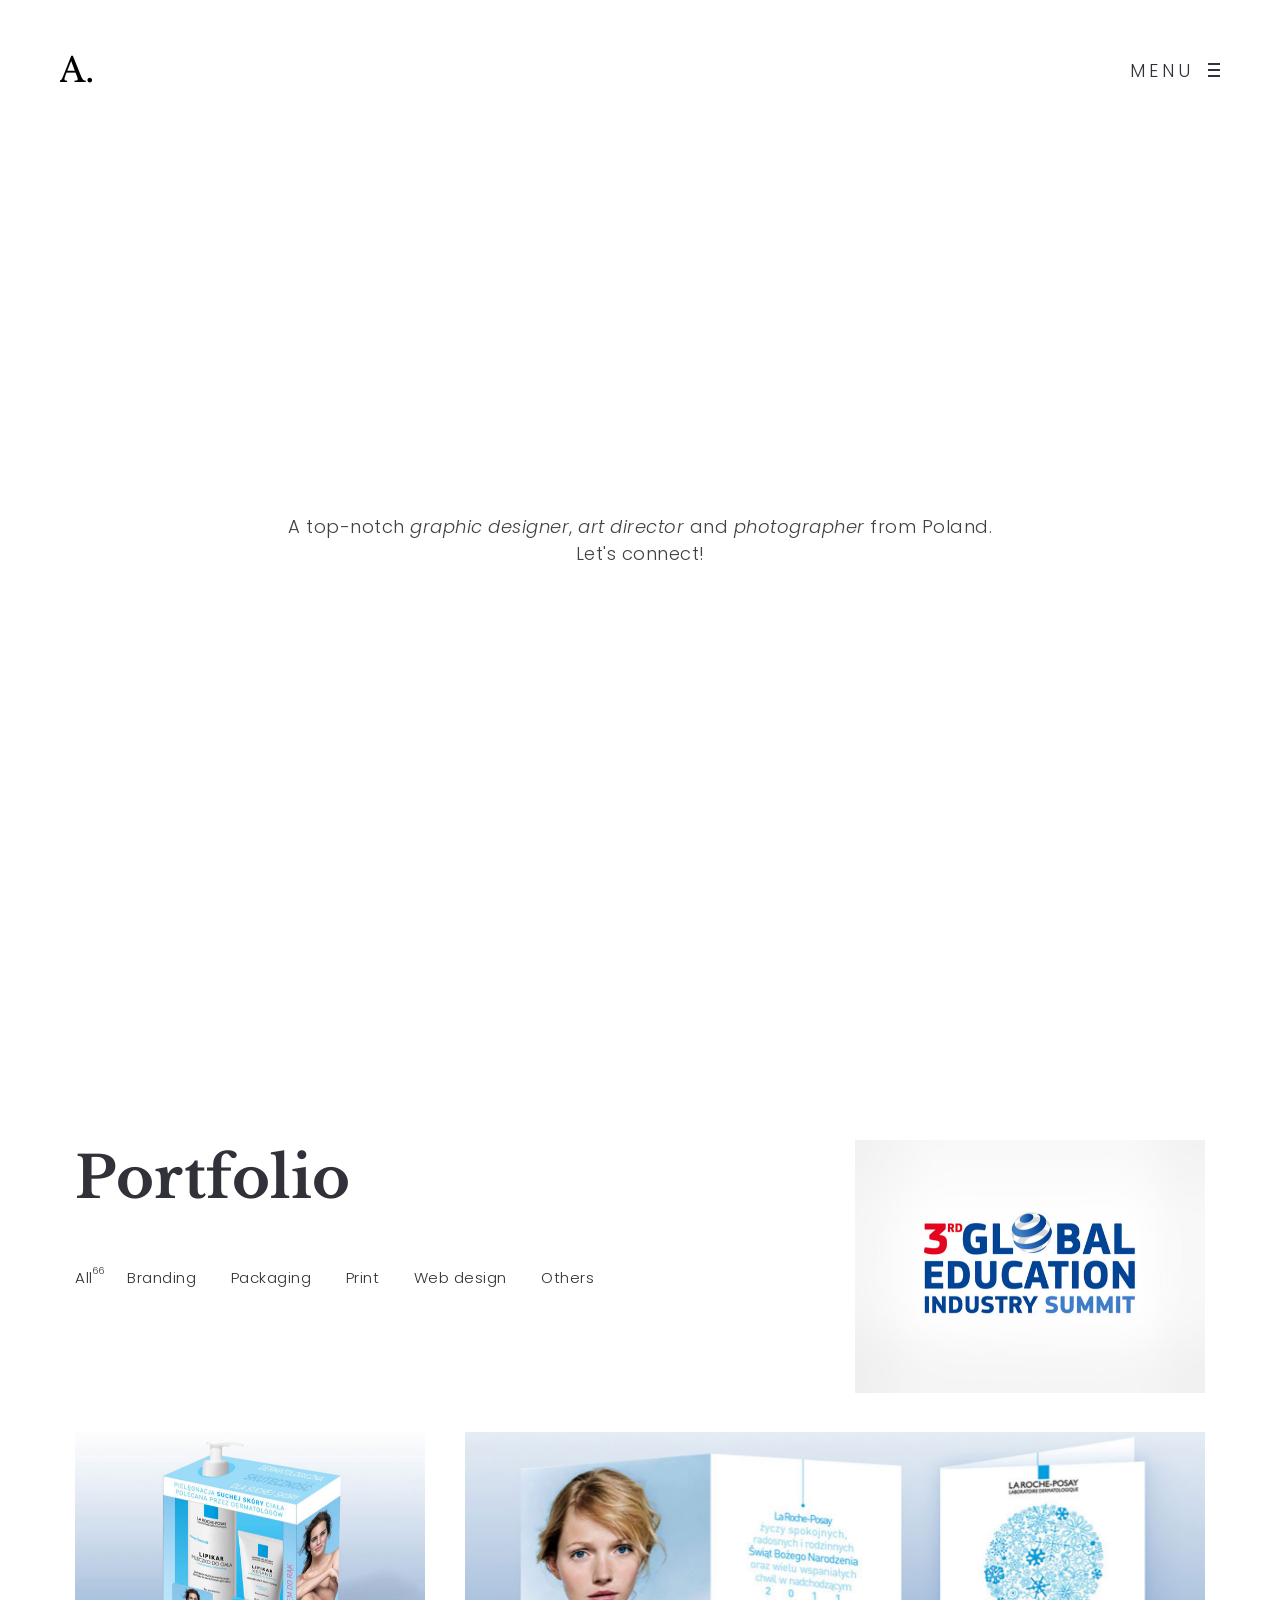
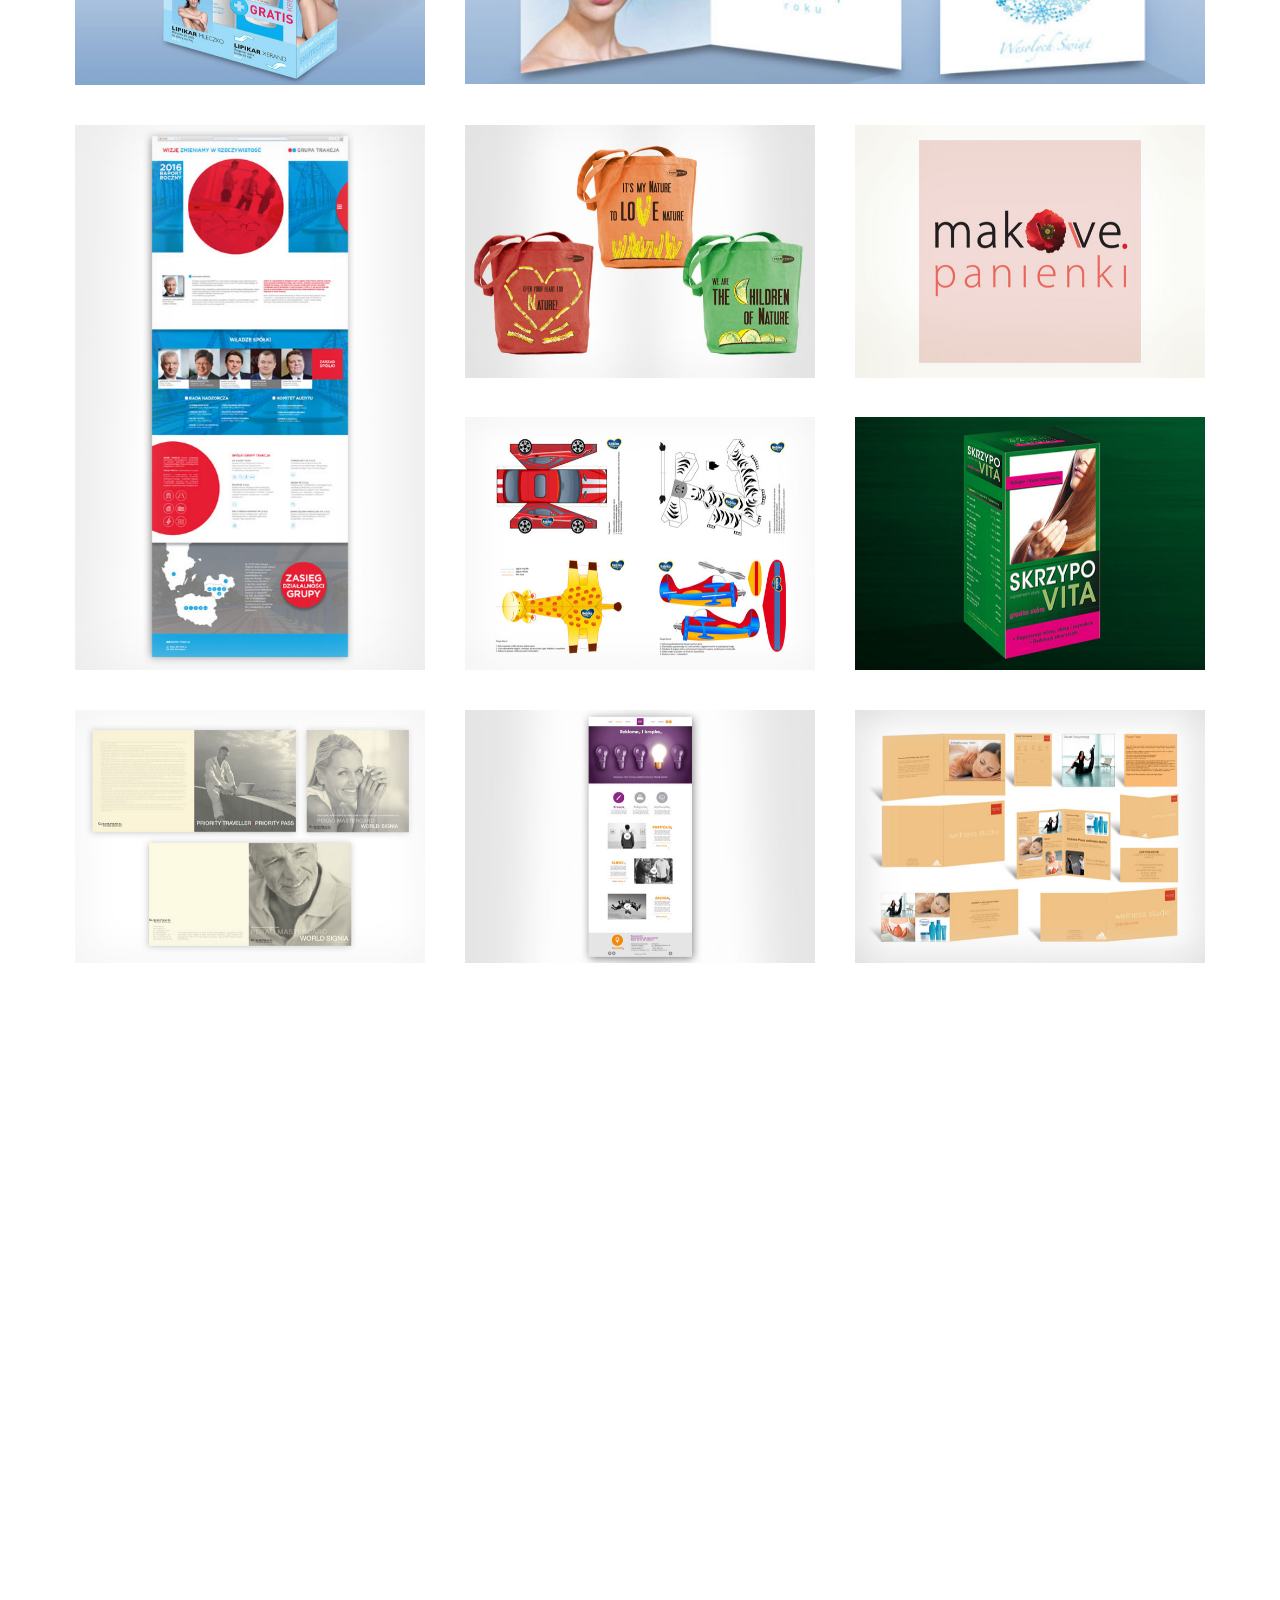
<file: index.html>
<!DOCTYPE html>
<html lang="en-US">

<head>
    <title>Anna Krypa.</title>

    <!--Meta-->
    <meta http-equiv="Content-Type" content="text/html; charset=UTF-8" />
    <meta property="og:title" content="Anna Krypa" />
    <meta property="og:description" content="The landing page of Air. lightweight responsive theme, designed by BWSM" />
    <meta property="og:site_name" content="Anna Krypa" />
    <meta property="og:image" content="http://themes.uiueux.com/demo/air/entry/01-cover.jpg" />
    <meta name="viewport" content="width=device-width, initial-scale=1, maximum-scale=1">

    <!-- Favicon -->
    <link rel="shortcut icon" href="img/favicon.ico">
    <link rel="apple-touch-icon-precomposed" href="img/apple-touch-icon-114x114.png">

    <!-- Google Fonts -->
    <link rel='stylesheet' href='https://fonts.googleapis.com/css?family=Poppins%3A400%2C300%7CLibre+Baskerville%3Aregular%2Citalic%2C700'
        type='text/css' media='all' />

    <!-- Bootstrap CSS -->
    <link rel='stylesheet' href='css/bootstrap.css' type='text/css' media='screen' />

    <!-- Font Icon CSS -->
    <link rel='stylesheet' href='css/font-awesome.min.css' type='text/css' media='screen' />

    <!-- Owl Carousel Plugin CSS -->
    <link rel='stylesheet' href='css/owl.carousel.css' type='text/css' media='screen' />

    <!-- Lightbox Plugin CSS -->
    <link rel='stylesheet' href='css/photoswipe.css' type='text/css' media='screen' />

    <!-- Lightbox Plugin Skin CSS -->
    <link rel='stylesheet' href='css/skin/photoswipe/default/default-skin.css' type='text/css' media='screen' />

    <!-- Air. Theme Elements CSS -->
    <link rel='stylesheet' href='css/pagebuild.css' type='text/css' media='screen' />

    <!-- Air. Theme Main CSS -->
    <link rel='stylesheet' href='css/style.css' type='text/css' media='screen' />

    <!-- Personalized CSS -->
    <link rel='stylesheet' href='css/personal_styles.css' type='text/css' media='screen' />


    <!-- IE hack -->
    <!--[if lte IE 9]>
    	<link rel='stylesheet' id='cssie9'  href='css/ie.css' type='text/css' media='screen' />
    	<![endif]-->

    <!--[if lte IE 9]>
    	<script type="text/javascript" src="js/ie.js"></script>
    	<![endif]-->

    <!--[if lte IE 8]>
    	<div style="width: 100%;" class="messagebox_orange">Your browser is obsolete and does not support this webpage. Please use newer version of your browser or visit <a href="http://www.ie6countdown.com/" target="_new">Internet Explorer 6 countdown page</a>  for more information. </div>
    	<![endif]-->
    <script src="https://ajax.googleapis.com/ajax/libs/jquery/3.2.1/jquery.min.js"></script>
</head>

<body class="home page no-customize-support default-dark-logo pswp-light-skin responsive-ux page-template-masonry-body page-template-intro-above-list-body navi-hide page_from_top dark-logo header-sticky preload">

    <!--Page Loader-->
    <div class="page-loading fullscreen-wrap visible">
        <div class="page-loading-inn">
            <div class="page-loading-transform">
                <div class="site-loading-logo"><img src="img/demo/logo-loading-1.png" alt="Anna Krypa" /></div>
            </div>
        </div>
    </div>

    <!--Audio Player-->
    <div id="jquery_jplayer" class="jp-jplayer"></div>

    <!--Main wrap-->
    <div id="wrap-outer">

        <!--Header-->
        <header id="header" class="">

            <div id="header-main">

                <div class="container-fluid">

                    <span id="navi-trigger">
                            <span class="navi-trigger-text">
                                <span class="navi-trigger-text-menu navi-trigger-text-inn">MENU</span>
                    <span class="navi-trigger-text-close navi-trigger-text-inn">CLOSE</span>
                    </span>
                    <span class="navi-trigger-inn">
                                <span class="navi-trigger-hamberg-line navi-trigger-hamberg-line1"></span>
                    <span class="navi-trigger-hamberg-line navi-trigger-hamberg-line2"></span>
                    <span class="navi-trigger-hamberg-line navi-trigger-hamberg-line3"></span>
                    </span>
                    </span>


                    <div class="navi-logo">

                        <div class="logo-wrap">
                            <div id="logo">
                                <a class="logo-a" href="index.html" title="Anna Krypa">
                                    <h1 class="logo-h1 logo-not-show-txt">Anna Krypa</h1>
                                    <img class="logo-image logo-dark" src="img/demo/logo_dark.png" alt="Anna Krypa" />
                                    <span class="logo-light"><img class="logo-image" src="img/demo/logo_light.png" alt="Anna Krypa" /></span>
                                </a>
                            </div>
                        </div>
                        <!--End logo wrap-->

                    </div>

                </div>

            </div>
            <!--End header main-->

        </header>

        <div id="menu-panel">

            <div class="menu-panel-inn fullscreen-wrap">

                <nav id="navi">

                    <div id="navi-wrap" class="menu-navi-wrap">
                        <ul class="menu clearfix">
                            <li id="menu-item-245" class="menu-item"><a href="index.html">Home</a></li>
                            <li id="menu-item-256" class="menu-item"><a href="about.html">About</a></li>
                            <li id="menu-item-246" class="menu-item"><a href="works.html">Works</a></li>
                            <li id="menu-item-247" class="menu-item"><a href="contact.html">Contact</a></li>
                        </ul>
                    </div>

                </nav>

                <div id="menu-panel-bottom" class="container-fluid">

                    <div class="menu-panel-bottom-left col-md-3 col-sm-3 col-xs-3">

                        <div class="search-top-btn-class">
                            <span class="fa fa-search"></span>
                            <form class="search_top_form" method="get" action="#">
                                <input type="search" id="s" name="s" class="search_top_form_text" placeholder="Type and Hit Enter">
                            </form>
                        </div>

                    </div>

                    <div class="menu-panel-bottom-right col-md-9 col-sm-9 col-xs-9">

                        <div class="socialmeida-mobile">

                            <ul class="socialmeida clearfix">
                                <li class="socialmeida-li">
                                    <a title="Facebook" href="https://www.facebook.com/anna.krypa.1" target="_new" class="socialmeida-a">
                                        <span class=""></span> <span class="socialmeida-text">Facebook</span>
                                    </a>
                                </li>

                                <li class="socialmeida-li">
                                    <a title="Instagram" href="https://www.instagram.com/comeannblog/" target="_new" class="socialmeida-a">
                                        <span class=""></span> <span class="socialmeida-text">Instagram</span>
                                    </a>
                                </li>

                                <li class="socialmeida-li">
                                    <a title="Blog" href="http://comeann.com/" target="_new" class="socialmeida-a">
                                        <span class=""></span> <span class="socialmeida-text">Blog</span>
                                    </a>
                                </li>
                            </ul>

                        </div>

                    </div>

                </div>

            </div>

        </div>
        <!--End #menu-panel-->


        <!-- Main Content Wrap -->
        <div id="wrap">

            <!-- Top Slider -->
            <div class="top-slider top-slider-text">

                <div class="text-slider-inn middle-ux">
                    <h1 class="slider-headding slider-headding-1 headding-with-bg" data-bg="http://placehold.it/836x488">Anna Krypa.</h1>

                    <div class="slider-con">
                        <div class="slider-con-inn">
                            <p>A top-notch <em>graphic designer</em>, <em>art director</em> and <em>photographer</em> from Poland.</p>
                            <p>Let's connect!</p>
                        </div>
                    </div>
                </div>

            </div>
            <!-- End top-slider -->

            <!-- Main Content : List, text content ... -->
            <div id="content">

                <div class="page type-page status-publish hentry">

                    <div class="content_wrap_outer fullwrap-layout">

                        <div id="content_wrap" class="">

                            <!--Portfolio Template-->
                            <div id="portfolio" class="container-masonry ux-portfolio-spacing-40 ux-portfolio-3col container ux-has-filter" data-col="3"
                                data-spacer="40" data-template="intro-in-list">

                                <!--Portfolio Template-->
                                <div class="container-masonry ux-portfolio-spacing-40 ux-portfolio-3col container ux-has-filter" data-col="3" data-spacer="40"
                                    data-template="intro-in-list">

                                    <!--Portfolio Listing-->
                                    <div class="masonry-list masonry-grid grid-mask-boxed-left lightbox-photoswipe">

                                        <section class="grid-item--width2 grid-item-long grid-item filter-in-grid filter_works filter_branding filter_packaging filter_print filter_others filter_web">

                                            <div class="grid-item-inside">

                                                <div class="grid-item-con">

                                                    <div class="grid-inn">

                                                        <!--Introduction-->
                                                        <section class="grid-inn-con ux-portfolio-template-intro">
                                                            <h1>Portfolio</h1>
                                                        </section>

                                                        <!--Filter-->
                                                        <div class="clearfix filters ">
                                                            <ul>
                                                                <li class="filters-li active"><a id="all" class="filters-a" href="#" data-filter="*">All<span class="filter-num">66</span></a></li>
                                                                <li class="filters-li"><a class="filters-a" data-filter=".filter_branding" href="page-archive.html"
                                                                        data-catid="4" data-pageid="112">Branding<span class="filter-num">11</span></a></li>
                                                                <li class="filters-li"><a class="filters-a" data-filter=".filter_packaging" href="page-archive.html"
                                                                        data-catid="7" data-pageid="113">Packaging<span class="filter-num">11</span></a></li>
                                                                <li class="filters-li"><a class="filters-a" data-filter=".filter_print" href="page-archive.html"
                                                                        data-catid="8" data-pageid="114">Print<span class="filter-num">22</span></a></li>
                                                                <li class="filters-li"><a class="filters-a" data-filter=".filter_web" href="page-archive.html"
                                                                        data-catid="9" data-pageid="115">Web design<span class="filter-num">11</span></a></li>
                                                                <li class="filters-li"><a class="filters-a" data-filter=".filter_others" href="page-archive.html"
                                                                        data-catid="10" data-pageid="116">Others<span class="filter-num">11</span></a></li>
                                                            </ul>

                                                        </div>
                                                        <!--End filters-->

                                                    </div>

                                                </div>
                                                <!--End grid-item-con-->

                                                <div class="brick-content ux-lazyload-wrap" style="padding-top:37.5%;">
                                                </div>

                                            </div>
                                            <!--End inside-->

                                        </section>

                                        <!--BEGIN 11 ELEMENTS-->

                                        <section class="grid-item grid-item-small filter_branding filter_works" data-postid="170">

                                            <div class="grid-item-inside" data-lightbox="true">
                                                <!-- <div class="grid-item-con"> -->
                                                <div class="">
                                                    <a title="" class="lightbox-item grid-item-mask-link" href="img/1branding/1.jpg" data-type="" data-size="2008x1494"><img class="lightbox-img-hide" width="650" height="490" src="img/blank.gif" alt="Sofisticada" title="Sofisticada" /></a>

                                                    <div class="grid-item-con-text">
                                                        <span class="grid-item-cate"><a href="#" title="View all posts in Photography" class="grid-item-cate-a" data-filter='.filter_branding'>Branding</a></span>
                                                        <h2 class="grid-item-tit"><span class="grid-item-tit-a">Sofisticada</span></h2>
                                                    </div>
                                                </div>

                                                <div class="brick-content ux-lazyload-wrap" style=" padding-top: 75.384615384615%;">
                                                    <div class="ux-lazyload-bgimg ux-background-img" data-bg="img/1branding/miniaturki/miniaturki-jpg/branding1.jpg"></div>
                                                </div>

                                            </div>
                                            <!--End inside-->

                                        </section>

                                        <section class="grid-item grid-item-small filter_packaging filter_works" data-postid="30">
                                            <div class="grid-item-inside" data-lightbox="true">
                                                <!-- <div class="grid-item-con"> -->
                                                <div class="">
                                                    <a title="" class="lightbox-item grid-item-mask-link" href="img/2packaging/2.jpg" data-type="" data-size="1273x900"><img class="lightbox-img-hide" width="650" height="490" src="img/blank.gif" alt="Base Visual Identity" title="Base Visual Identity" /></a>

                                                    <div class="grid-item-con-text">
                                                        <span class="grid-item-cate"><a href="#" title="View all posts in Packaging" class="grid-item-cate-a" data-filter='.filter_packaging'>Packaging</a></span>
                                                        <h2 class="grid-item-tit"><a href="project-item-standard-text-center.html" title="Base Visual Identity"
                                                                class="grid-item-tit-a">Base Visual Identity</a></h2>
                                                    </div>
                                                </div>

                                                <div class="brick-content ux-lazyload-wrap" style=" padding-top: 75.384615384615%;">
                                                    <div class="ux-lazyload-bgimg ux-background-img" data-bg="img/2packaging/miniaturki/miniaturki-packaging-jpg/packaging2.jpg"></div>
                                                </div>

                                            </div>
                                            <!--End inside-->

                                        </section>

                                        <section class="grid-item grid-item-long grid-item—width2 filter_print filter_works" data-postid="48">
                                            <div class="grid-item-inside" data-lightbox="true">
                                                <!-- <div class="grid-item-con"> -->
                                                <div class="">
                                                    <a title="" class="lightbox-item grid-item-mask-link" href="img/3print/3.jpg" data-type="" data-size="1273x900"><img class="lightbox-img-hide" width="820" height="307" src="img/blank.gif" alt="Raw" title="Raw" /></a>

                                                    <div class="grid-item-con-text">
                                                        <span class="grid-item-cate"></span>
                                                        <h2 class="grid-item-tit"><a href="project-item-standard-start-from-gallery.html" title="Raw"
                                                                class="grid-item-tit-a">Raw</a></h2>
                                                    </div>
                                                </div>

                                                <div class="brick-content ux-lazyload-wrap" style=" padding-top: 37.439024390244%;">
                                                    <div class="ux-lazyload-bgimg ux-background-img" data-bg="img/3print/miniaturki/jpg-print/print3.jpg"></div>
                                                </div>

                                            </div>
                                            <!--End inside-->

                                        </section>

                                        <section class="grid-item grid-item-tall filter_web filter_works" data-postid="97">
                                            <div class="grid-item-inside" data-lightbox="true">
                                                <!-- <div class="grid-item-con"> -->
                                                <div class="">
                                                    <a title="" class="lightbox-item grid-item-mask-link" href="img/4web design/4.jpg" data-type="" data-size="1280x3400"><img class="lightbox-img-hide" width="525" height="788" src="img/blank.gif" alt="Alfonza Woolwear" title="Alfonza Woolwear" /></a>

                                                    <div class="grid-item-con-text">
                                                        <span class="grid-item-cate"><a href="#" title="View all posts in Web" class="grid-item-cate-a" data-filter='.filter_web'>Branding</a></span>
                                                        <h2 class="grid-item-tit"><a href="project-item-standard-text-left.html" title="Alfonza Woolwear"
                                                                class="grid-item-tit-a">Alfonza Woolwear</a></h2>
                                                    </div>
                                                </div>

                                                <div class="brick-content ux-lazyload-wrap" style=" padding-top: 150.09523809524%;">
                                                    <div class="ux-lazyload-bgimg ux-background-img" data-bg="img/4web design/miniaturki/miniaturki-jpg/web4.jpg"></div>
                                                </div>

                                            </div>
                                            <!--End inside-->

                                        </section>

                                        <section class="grid-item grid-item-small filter_others filter_works" data-postid="198">
                                            <div class="grid-item-inside" data-lightbox="true">
                                                <!-- <div class="grid-item-con"> -->
                                                <div class="">
                                                    <a title="" class="lightbox-item grid-item-mask-link" href="img/5others/1.jpg" data-type="" data-size="1272x900"><img class="lightbox-img-hide" width="650" height="490" src="img/blank.gif" alt="Red Room" title="Red Room" /></a>

                                                    <div class="grid-item-con-text">
                                                        <span class="grid-item-cate"><a href="#" title="View all posts in Others" class="grid-item-cate-a" data-filter='.filter_others'>Others</a></span>
                                                        <h2 class="grid-item-tit"><a href="project-item-slider.html" title="Red Room" class="grid-item-tit-a">Red Room</a></h2>
                                                    </div>
                                                </div>

                                                <div class="brick-content ux-lazyload-wrap" style=" padding-top: 75.384615384615%;">
                                                    <div class="ux-lazyload-bgimg ux-background-img" data-bg="img/5others/miniaturki/jpg/1.jpg"></div>
                                                </div>

                                            </div>
                                            <!--End inside-->

                                        </section>

                                        <section class="grid-item grid-item-small filter_branding filter_works" data-postid="16">
                                            <div class="grid-item-inside" data-lightbox="true">
                                                <!-- <div class="grid-item-con"> -->
                                                <div class="">
                                                    <a title="" class="lightbox-item grid-item-mask-link" href="img/1branding/2.jpg" data-type="" data-size="894x894"><img class="lightbox-img-hide" width="650" height="490" src="img/blank.gif" alt="Bloc Brands" title="Bloc Brands" /></a>

                                                    <div class="grid-item-con-text">
                                                        <span class="grid-item-cate"><a href="#" title="View all posts in Branding" class="grid-item-cate-a" data-filter='.filter_branding'>Branding</a></span>
                                                        <h2 class="grid-item-tit"><a href="project-item-2cols-gallery-right-filled.html" title="Bloc Brands"
                                                                class="grid-item-tit-a">Bloc Brands</a></h2>
                                                    </div>
                                                </div>

                                                <div class="brick-content ux-lazyload-wrap" style=" padding-top: 75.384615384615%;">
                                                    <div class="ux-lazyload-bgimg ux-background-img" data-bg="img/1branding/miniaturki/miniaturki-jpg/branding2.jpg"></div>
                                                </div>

                                            </div>
                                            <!--End inside-->

                                        </section>

                                        <section class="grid-item grid-item-small filter_others filter_works" data-postid="1">
                                            <div class="grid-item-inside" data-lightbox="true">
                                                <!-- <div class="grid-item-con"> -->
                                                <div class="">
                                                    <a title="" class="lightbox-item grid-item-mask-link" href="img/5others/2.png" data-type="" data-size="1697x1200"><img class="lightbox-img-hide" width="650" height="433" src="img/blank.gif" alt="Look Addict" title="Look Addict" /></a>

                                                    <div class="grid-item-con-text">
                                                        <span class="grid-item-cate"><a href="#" title="View all posts in Others" class="grid-item-cate-a" data-filter='.filter_others'>Others</a></span>
                                                        <h2 class="grid-item-tit"><a href="project-item-2cols-gallery-left-filled.html" title="Look Addict"
                                                                class="grid-item-tit-a">Look Addict</a></h2>
                                                    </div>
                                                </div>

                                                <div class="brick-content ux-lazyload-wrap" style=" padding-top: 66.615384615385%;">
                                                    <div class="ux-lazyload-bgimg ux-background-img" data-bg="img/5others/miniaturki/jpg/2.jpg"></div>
                                                </div>

                                            </div>
                                            <!--End inside-->

                                        </section>

                                        <section class="grid-item grid-item-small filter_packaging filter_works" data-postid="61">
                                            <div class="grid-item-inside" data-lightbox="true">
                                                <!-- <div class="grid-item-con"> -->
                                                <div class="">
                                                    <a title="" class="lightbox-item grid-item-mask-link" href="img/2packaging/5.jpg" data-type="" data-size="900x900"><img class="lightbox-img-hide" width="650" height="490" src="img/blank.gif" alt="Hikeshi" title="Hikeshi" /></a>

                                                    <div class="grid-item-con-text">
                                                        <span class="grid-item-cate"><a href="#" title="View all posts in Packaging" class="grid-item-cate-a" data-filter='.filter_packaging'>Packaging</a></span>
                                                        <h2 class="grid-item-tit"><a href="project-item-2cols-gallery-right.html" title="Hikeshi" class="grid-item-tit-a">Hikeshi</a></h2>
                                                    </div>
                                                </div>

                                                <div class="brick-content ux-lazyload-wrap" style=" padding-top: 75.384615384615%;">
                                                    <div class="ux-lazyload-bgimg ux-background-img" data-bg="img/2packaging/miniaturki/miniaturki-packaging-jpg/packaging5.jpg"></div>
                                                </div>

                                            </div>
                                            <!--End inside-->

                                        </section>

                                        <section class="grid-item grid-item-small filter_print filter_works" data-postid="379">
                                            <div class="grid-item-inside" data-lightbox="true">
                                                <!-- <div class="grid-item-con"> -->
                                                <div class="">
                                                    <a title="" class="lightbox-item grid-item-mask-link" href="img/3print/1.jpg" data-type="" data-size="1273x900"><img class="lightbox-img-hide" width="650" height="490" src="img/blank.gif" alt="Branch Creative" title="Branch Creative" /></a>

                                                    <div class="grid-item-con-text">
                                                        <span class="grid-item-cate"><a href="#" title="View all posts in Print" class="grid-item-cate-a" data-filter='.filter_print'>Print</a></span>
                                                        <h2 class="grid-item-tit"><a href="project-item-standard-text-center.html" title="Branch Creative"
                                                                class="grid-item-tit-a">Branch Creative</a></h2>
                                                    </div>
                                                </div>

                                                <div class="brick-content ux-lazyload-wrap" style=" padding-top: 75.384615384615%;">
                                                    <div class="ux-lazyload-bgimg ux-background-img" data-bg="img/3print/miniaturki/jpg-print/print1.jpg"></div>
                                                </div>

                                            </div>
                                            <!--End inside-->

                                        </section>

                                        <section class="grid-item grid-item-small filter_web filter_works" data-postid="511">
                                            <div class="grid-item-inside" data-lightbox="true">
                                                <!-- <div class="grid-item-con"> -->
                                                <div class="">
                                                    <a title="" class="lightbox-item grid-item-mask-link" href="img/4web design/1a.jpg" data-type="" data-size="1920x4450"><img class="lightbox-img-hide" width="650" height="490" src="img/blank.gif" alt="Asís Logos" title="Asís Logos" /></a>

                                                    <div class="grid-item-con-text">
                                                        <span class="grid-item-cate"></span>
                                                        <h2 class="grid-item-tit"><a href="project-item-standard-text-center.html" title="Asís Logos"
                                                                class="grid-item-tit-a">Asís Logos</a></h2>
                                                    </div>
                                                </div>

                                                <div class="brick-content ux-lazyload-wrap" style=" padding-top: 75.384615384615%;">
                                                    <div class="ux-lazyload-bgimg ux-background-img" data-bg="img/4web design/miniaturki/miniaturki-jpg/web1.jpg"></div>
                                                </div>

                                            </div>
                                            <!--End inside-->

                                        </section>

                                        <section class="grid-item grid-item-small filter_print filter_works" data-postid="79">

                                            <div class="grid-item-inside" data-lightbox="true">
                                                <!-- <div class="grid-item-con"> -->
                                                <div class="">
                                                    <a title="" class="lightbox-item grid-item-mask-link" href="img/3print/5.jpg" data-type="" data-size="1273x900"><img class="lightbox-img-hide" width="650" height="490" src="img/blank.gif" alt="Mon Choco" title="Mon Choco" /></a>

                                                    <div class="grid-item-con-text">
                                                        <span class="grid-item-cate"><a href="#" title="View all posts in Print" class="grid-item-cate-a" data-filter='.filter_print'>Print</a></span>
                                                        <h2 class="grid-item-tit">Mon Choco</h2>
                                                    </div>
                                                </div>

                                                <div class="brick-content ux-lazyload-wrap" style=" padding-top: 75.384615384615%;">
                                                    <div class="ux-lazyload-bgimg ux-background-img" data-bg="img/3print/miniaturki/jpg-print/print5.jpg"></div>
                                                </div>

                                            </div>
                                            <!--End inside-->

                                        </section>

                                        <!-- END 11 ELEMENTS -->

                                        <!--BEGIN 11 ELEMENTS / 2-->

                                        <section class="grid-item grid-item-small filter_print filter_works" data-postid="170">

                                            <div class="grid-item-inside" data-lightbox="true">
                                                <!-- <div class="grid-item-con"> -->
                                                <div class="">
                                                    <a title="" class="lightbox-item grid-item-mask-link" href="img/3print/2.jpg" data-type="" data-size="636x900"><img class="lightbox-img-hide" width="650" height="490" src="img/blank.gif" alt="Sofisticada" title="Sofisticada" /></a>

                                                    <div class="grid-item-con-text">
                                                        <span class="grid-item-cate"><a href="#" title="View all posts in Print" class="grid-item-cate-a" data-filter='.filter_print'>Print</a></span>
                                                        <h2 class="grid-item-tit"><span class="grid-item-tit-a">Sofisticada / 2</span></h2>
                                                    </div>
                                                </div>

                                                <div class="brick-content ux-lazyload-wrap" style=" padding-top: 75.384615384615%;">
                                                    <div class="ux-lazyload-bgimg ux-background-img" data-bg="img/3print/miniaturki/jpg-print/print2.jpg"></div>
                                                </div>

                                            </div>
                                            <!--End inside-->

                                        </section>

                                        <section class="grid-item grid-item-small filter_packaging filter_works" data-postid="30">
                                            <div class="grid-item-inside" data-lightbox="true">
                                                <!-- <div class="grid-item-con"> -->
                                                <div class="">
                                                    <a title="" class="lightbox-item grid-item-mask-link" href="img/2packaging/9.jpg" data-type="" data-size="900x900"><img class="lightbox-img-hide" width="650" height="490" src="img/blank.gif" alt="Base Visual Identity" title="Base Visual Identity" /></a>

                                                    <div class="grid-item-con-text">
                                                        <span class="grid-item-cate"><a href="#" title="View all posts in Packaging" class="grid-item-cate-a" data-filter='.filter_packaging'>Packaging</a></span>
                                                        <h2 class="grid-item-tit"><a href="project-item-standard-text-center.html" title="Base Visual Identity"
                                                                class="grid-item-tit-a">Base Visual Identity / 2</a></h2>
                                                    </div>
                                                </div>

                                                <div class="brick-content ux-lazyload-wrap" style=" padding-top: 75.384615384615%;">
                                                    <div class="ux-lazyload-bgimg ux-background-img" data-bg="img/2packaging/miniaturki/miniaturki-packaging-jpg/packaging9.jpg"></div>
                                                </div>

                                            </div>
                                            <!--End inside-->

                                        </section>

                                        <section class="grid-item grid-item-long grid-item—width2 filter_others filter_works" data-postid="48">
                                            <div class="grid-item-inside" data-lightbox="true">
                                                <!-- <div class="grid-item-con"> -->
                                                <div class="">
                                                    <a title="" class="lightbox-item grid-item-mask-link" href="img/5others/3.jpg" data-type="" data-size="2717x1077"><img class="lightbox-img-hide" width="820" height="307" src="img/blank.gif" alt="Raw" title="Raw" /></a>

                                                    <div class="grid-item-con-text">
                                                        <span class="grid-item-cate"></span>
                                                        <h2 class="grid-item-tit"><a href="project-item-standard-start-from-gallery.html" title="Raw"
                                                                class="grid-item-tit-a">Raw / 2</a></h2>
                                                    </div>
                                                </div>

                                                <div class="brick-content ux-lazyload-wrap" style=" padding-top: 37.439024390244%;">
                                                    <div class="ux-lazyload-bgimg ux-background-img" data-bg="img/5others/miniaturki/jpg/3.jpg"></div>
                                                </div>

                                            </div>
                                            <!--End inside-->

                                        </section>

                                        <section class="grid-item grid-item-tall filter_print filter_works" data-postid="97">
                                            <div class="grid-item-inside" data-lightbox="true">
                                                <!-- <div class="grid-item-con"> -->
                                                <div class="">
                                                    <a title="" class="lightbox-item grid-item-mask-link" href="img/3print/4.jpg" data-type="" data-size="636x900"><img class="lightbox-img-hide" width="525" height="788" src="img/blank.gif" alt="Alfonza Woolwear" title="Alfonza Woolwear" /></a>

                                                    <div class="grid-item-con-text">
                                                        <span class="grid-item-cate"><a href="#" title="View all posts in Print" class="grid-item-cate-a" data-filter='.filter_print'>Print</a></span>
                                                        <h2 class="grid-item-tit"><a href="project-item-standard-text-left.html" title="Alfonza Woolwear"
                                                                class="grid-item-tit-a">Alfonza Woolwear / 2</a></h2>
                                                    </div>
                                                </div>

                                                <div class="brick-content ux-lazyload-wrap" style=" padding-top: 150.09523809524%;">
                                                    <div class="ux-lazyload-bgimg ux-background-img" data-bg="img/3print/miniaturki/jpg-print/print4.jpg"></div>
                                                </div>

                                            </div>
                                            <!--End inside-->

                                        </section>

                                        <section class="grid-item grid-item-small filter_others filter_works" data-postid="198">
                                            <div class="grid-item-inside" data-lightbox="true">
                                                <!-- <div class="grid-item-con"> -->
                                                <div class="">
                                                    <a title="" class="lightbox-item grid-item-mask-link" href="img/5others/7.jpg" data-type="" data-size="1172x900"><img class="lightbox-img-hide" width="650" height="490" src="img/blank.gif" alt="Red Room" title="Red Room" /></a>

                                                    <div class="grid-item-con-text">
                                                        <span class="grid-item-cate"><a href="#" title="View all posts in Others" class="grid-item-cate-a" data-filter='.filter_others'>Others</a></span>
                                                        <h2 class="grid-item-tit"><a href="project-item-slider.html" title="Red Room" class="grid-item-tit-a">Red Room / 2/a></h2>
                                                    </div>
                                                </div>

                                                <div class="brick-content ux-lazyload-wrap" style=" padding-top: 75.384615384615%;">
                                                    <div class="ux-lazyload-bgimg ux-background-img" data-bg="img/5others/miniaturki/jpg/7.jpg"></div>
                                                </div>

                                            </div>
                                            <!--End inside-->

                                        </section>

                                        <section class="grid-item grid-item-small filter_branding filter_works" data-postid="16">
                                            <div class="grid-item-inside" data-lightbox="true">
                                                <!-- <div class="grid-item-con"> -->
                                                <div class="">
                                                    <a title="" class="lightbox-item grid-item-mask-link" href="img/1branding/5.jpg" data-type="" data-size="531x531"><img class="lightbox-img-hide" width="650" height="490" src="img/blank.gif" alt="Bloc Brands" title="Bloc Brands" /></a>

                                                            <div class="grid-item-con-text">
                                                                <span class="grid-item-cate"><a href="#" title="View all posts in Branding" class="grid-item-cate-a" data-filter='.filter_branding'>Branding</a></span>
                                                                <h2 class="grid-item-tit"><a href="project-item-2cols-gallery-right-filled.html" title="Bloc Brands"
                                                                        class="grid-item-tit-a">Bloc Brands / 2</a></h2>
                                                            </div>
                                                    </div>

                                                    <div class="brick-content ux-lazyload-wrap" style=" padding-top: 75.384615384615%;">
                                                        <div class="ux-lazyload-bgimg ux-background-img" data-bg="img/1branding/miniaturki/miniaturki-jpg/branding5.jpg"></div>
                                                    </div>

                                                </div>
                                                <!--End inside-->

                                        </section>

                                        <section class="grid-item grid-item-small filter_print filter_works" data-postid="1">
                                            <div class="grid-item-inside" data-lightbox="true">
                                                <!-- <div class="grid-item-con"> -->
                                                <div class="">
                                                    <a title="" class="lightbox-item grid-item-mask-link" href="img/3print/2.jpg" data-type="" data-size="636x900"><img class="lightbox-img-hide" width="650" height="433" src="img/blank.gif" alt="Look Addict" title="Look Addict" /></a>

                                                    <div class="grid-item-con-text">
                                                        <span class="grid-item-cate"><a href="#" title="View all posts in Print" class="grid-item-cate-a" data-filter='.filter_print'>Print</a></span>
                                                        <h2 class="grid-item-tit"><a href="project-item-2cols-gallery-left-filled.html" title="Look Addict"
                                                                class="grid-item-tit-a">Look Addict / 2</a></h2>
                                                    </div>
                                                </div>

                                                <div class="brick-content ux-lazyload-wrap" style=" padding-top: 66.615384615385%;">
                                                    <div class="ux-lazyload-bgimg ux-background-img" data-bg="img/3print/miniaturki/jpg-print/print2.jpg"></div>
                                                </div>

                                            </div>
                                            <!--End inside-->

                                        </section>

                                        <section class="grid-item grid-item-small filter_packaging filter_works" data-postid="61">
                                            <div class="grid-item-inside" data-lightbox="true">
                                                <!-- <div class="grid-item-con"> -->
                                                <div class="">
                                                    <a title="" class="lightbox-item grid-item-mask-link" href="img/2packaging/8.jpg" data-type="" data-size="1272x900"><img class="lightbox-img-hide" width="650" height="490" src="img/blank.gif" alt="Hikeshi" title="Hikeshi" /></a>

                                                    <div class="grid-item-con-text">
                                                        <span class="grid-item-cate"><a href="#" title="View all posts in Packaging" class="grid-item-cate-a" data-filter='.filter_packaging'>Packaging</a></span>
                                                        <h2 class="grid-item-tit"><a href="project-item-2cols-gallery-right.html" title="Hikeshi" class="grid-item-tit-a">Hikeshi / 2</a></h2>
                                                    </div>
                                                </div>

                                                <div class="brick-content ux-lazyload-wrap" style=" padding-top: 75.384615384615%;">
                                                    <div class="ux-lazyload-bgimg ux-background-img" data-bg="img/2packaging/miniaturki/miniaturki-packaging-jpg/packaging8.jpg"></div>
                                                </div>

                                            </div>
                                            <!--End inside-->

                                        </section>

                                        <section class="grid-item grid-item-small filter_print filter_works" data-postid="379">
                                            <div class="grid-item-inside" data-lightbox="true">
                                                <!-- <div class="grid-item-con"> -->
                                                <div class="">
                                                    <a title="" class="lightbox-item grid-item-mask-link" href="img/3print/6.jpg" data-type="" data-size="1273x900"><img class="lightbox-img-hide" width="650" height="490" src="img/blank.gif" alt="Branch Creative" title="Branch Creative" /></a>

                                                    <div class="grid-item-con-text">
                                                        <span class="grid-item-cate"><a href="#" title="View all posts in Print" class="grid-item-cate-a" data-filter='.filter_print'>Print</a></span>
                                                        <h2 class="grid-item-tit"><a href="project-item-standard-text-center.html" title="Branch Creative"
                                                                class="grid-item-tit-a">Branch Creative / 2</a></h2>
                                                    </div>
                                                </div>

                                                <div class="brick-content ux-lazyload-wrap" style=" padding-top: 75.384615384615%;">
                                                    <div class="ux-lazyload-bgimg ux-background-img" data-bg="img/3print/miniaturki/jpg-print/print6.jpg"></div>
                                                </div>

                                            </div>
                                            <!--End inside-->

                                        </section>

                                        <section class="grid-item grid-item-small filter_web filter_works" data-postid="511">
                                            <div class="grid-item-inside" data-lightbox="true">
                                                <!-- <div class="grid-item-con"> -->
                                                <div class="">
                                                    <a title="" class="lightbox-item grid-item-mask-link" href="img/4web design/2.png" data-type="" data-size="1697x1200"><img class="lightbox-img-hide" width="650" height="490" src="img/blank.gif" alt="Asís Logos" title="Asís Logos" /></a>

                                                    <div class="grid-item-con-text">
                                                        <span class="grid-item-cate"></span>
                                                        <h2 class="grid-item-tit"><a href="project-item-standard-text-center.html" title="Asís Logos"
                                                                class="grid-item-tit-a">Asís Logos / 2</a></h2>
                                                    </div>
                                                </div>

                                                <div class="brick-content ux-lazyload-wrap" style=" padding-top: 75.384615384615%;">
                                                    <div class="ux-lazyload-bgimg ux-background-img" data-bg="img/4web design/miniaturki/miniaturki-jpg/web2.jpg"></div>
                                                </div>

                                            </div>
                                            <!--End inside-->

                                        </section>

                                        <!-- END 11 ELEMENTS / 2 -->
                                        <!--BEGIN 11 ELEMENTS / 3-->

                                        <section class="grid-item grid-item-small filter_print filter_works" data-postid="170">

                                            <div class="grid-item-inside" data-lightbox="true">
                                                <!-- <div class="grid-item-con"> -->
                                                <div class="">
                                                    <a title="" class="lightbox-item grid-item-mask-link" href="img/3print/7.jpg" data-type="" data-size="1273x900"><img class="lightbox-img-hide" width="650" height="490" src="img/blank.gif" alt="Sofisticada" title="Sofisticada" /></a>

                                                    <div class="grid-item-con-text">
                                                        <span class="grid-item-cate"><a href="#" title="View all posts in Print" class="grid-item-cate-a" data-filter='.filter_print'>Print</a></span>
                                                        <h2 class="grid-item-tit"><span class="grid-item-tit-a">Sofisticada / 3</span></h2>
                                                    </div>
                                                </div>

                                                <div class="brick-content ux-lazyload-wrap" style=" padding-top: 75.384615384615%;">
                                                    <div class="ux-lazyload-bgimg ux-background-img" data-bg="img/3print/miniaturki/jpg-print/print7.jpg"></div>
                                                </div>

                                            </div>
                                            <!--End inside-->

                                        </section>

                                        <section class="grid-item grid-item-small filter_packaging filter_works" data-postid="30">
                                            <div class="grid-item-inside" data-lightbox="true">
                                                <!-- <div class="grid-item-con"> -->
                                                <div class="">
                                                    <a title="" class="lightbox-item grid-item-mask-link" href="img/2packaging/6.jpg" data-type="" data-size="900x900"><img class="lightbox-img-hide" width="650" height="490" src="img/blank.gif" alt="Base Visual Identity" title="Base Visual Identity" /></a>

                                                    <div class="grid-item-con-text">
                                                        <span class="grid-item-cate"><a href="#" title="View all posts in Packaging" class="grid-item-cate-a" data-filter='.filter_packaging'>Packaging</a></span>
                                                        <h2 class="grid-item-tit"><a href="project-item-standard-text-center.html" title="Base Visual Identity"
                                                                class="grid-item-tit-a">Base Visual Identity / 3</a></h2>
                                                    </div>
                                                </div>

                                                <div class="brick-content ux-lazyload-wrap" style=" padding-top: 75.384615384615%;">
                                                    <div class="ux-lazyload-bgimg ux-background-img" data-bg="img/2packaging/miniaturki/miniaturki-packaging-jpg/packaging6.jpg"></div>
                                                </div>

                                            </div>
                                            <!--End inside-->

                                        </section>

                                        <section class="grid-item grid-item-long grid-item—width2 filter_web filter_works" data-postid="48">
                                            <div class="grid-item-inside" data-lightbox="true">
                                                <!-- <div class="grid-item-con"> -->
                                                <div class="">
                                                    <a title="" class="lightbox-item grid-item-mask-link" href="img/4web design/3.png" data-type="" data-size="1697x1200"><img class="lightbox-img-hide" width="820" height="307" src="img/blank.gif" alt="Raw" title="Raw" /></a>

                                                    <div class="grid-item-con-text">
                                                        <span class="grid-item-cate"></span>
                                                        <h2 class="grid-item-tit"><a href="project-item-standard-start-from-gallery.html" title="Raw"
                                                                class="grid-item-tit-a">Raw / 3</a></h2>
                                                    </div>
                                                </div>

                                                <div class="brick-content ux-lazyload-wrap" style=" padding-top: 37.439024390244%;">
                                                    <div class="ux-lazyload-bgimg ux-background-img" data-bg="img/4web design/miniaturki/miniaturki-jpg/web3.jpg"></div>
                                                </div>

                                            </div>
                                            <!--End inside-->

                                        </section>

                                        <section class="grid-item grid-item-tall filter_print filter_works" data-postid="97">
                                            <div class="grid-item-inside" data-lightbox="true">
                                                <!-- <div class="grid-item-con"> -->
                                                <div class="">
                                                    <a title="" class="lightbox-item grid-item-mask-link" href="img/3print/15.jpg" data-type="" data-size="525x788"><img class="lightbox-img-hide" width="525" height="788" src="img/blank.gif" alt="Alfonza Woolwear" title="Alfonza Woolwear" /></a>

                                                    <div class="grid-item-con-text">
                                                        <span class="grid-item-cate"><a href="#" title="View all posts in Print" class="grid-item-cate-a" data-filter='.filter_print'>Print</a></span>
                                                        <h2 class="grid-item-tit"><a href="project-item-standard-text-left.html" title="Alfonza Woolwear"
                                                                class="grid-item-tit-a">Alfonza Woolwear / 3</a></h2>
                                                    </div>
                                                </div>

                                                <div class="brick-content ux-lazyload-wrap" style=" padding-top: 150.09523809524%;">
                                                    <div class="ux-lazyload-bgimg ux-background-img" data-bg="img/3print/miniaturki/jpg-print/print15.jpg"></div>
                                                </div>

                                            </div>
                                            <!--End inside-->

                                        </section>

                                        <section class="grid-item grid-item-small filter_others filter_works" data-postid="198">
                                            <div class="grid-item-inside" data-lightbox="true">
                                                <!-- <div class="grid-item-con"> -->
                                                <div class="">
                                                    <a title="" class="lightbox-item grid-item-mask-link" href="img/5others/5.jpg" data-type="" data-size="2100x1056"><img class="lightbox-img-hide" width="650" height="490" src="img/blank.gif" alt="Red Room" title="Red Room" /></a>

                                                    <div class="grid-item-con-text">
                                                        <span class="grid-item-cate"><a href="#" title="View all posts in Others" class="grid-item-cate-a" data-filter='.filter_others'>Others</a></span>
                                                        <h2 class="grid-item-tit"><a href="project-item-slider.html" title="Red Room" class="grid-item-tit-a">Red Room / 3></h2>
                                                    </div>
                                                </div>

                                                <div class="brick-content ux-lazyload-wrap" style=" padding-top: 75.384615384615%;">
                                                    <div class="ux-lazyload-bgimg ux-background-img" data-bg="img/5others/miniaturki/jpg/5.jpg"></div>
                                                </div>

                                            </div>
                                            <!--End inside-->

                                        </section>

                                        <section class="grid-item grid-item-small filter_branding filter_works" data-postid="16">
                                            <div class="grid-item-inside" data-lightbox="true">
                                                <!-- <div class="grid-item-con"> -->
                                                <div class="">
                                                    <a title="" class="lightbox-item grid-item-mask-link" href="img/1branding/6.jpg" data-type="" data-size="531x531"><img class="lightbox-img-hide" width="650" height="490" src="img/blank.gif" alt="Bloc Brands" title="Bloc Brands" /></a>

                                                            <div class="grid-item-con-text">
                                                                <span class="grid-item-cate"><a href="#" title="View all posts in Branding" class="grid-item-cate-a" data-filter='.filter_branding'>Branding</a></span>
                                                                <h2 class="grid-item-tit"><a href="project-item-2cols-gallery-right-filled.html" title="Bloc Brands"
                                                                        class="grid-item-tit-a">Bloc Brands / 3</a></h2>
                                                            </div>
                                                    </div>

                                                    <div class="brick-content ux-lazyload-wrap" style=" padding-top: 75.384615384615%;">
                                                        <div class="ux-lazyload-bgimg ux-background-img" data-bg="img/1branding/miniaturki/miniaturki-jpg/branding6.jpg"></div>
                                                    </div>

                                                </div>
                                                <!--End inside-->

                                        </section>

                                        <section class="grid-item grid-item-small filter_print filter_works" data-postid="1">
                                            <div class="grid-item-inside" data-lightbox="true">
                                                <!-- <div class="grid-item-con"> -->
                                                <div class="">
                                                    <a title="" class="lightbox-item grid-item-mask-link" href="img/3print/8.jpg" data-type="" data-size="1273x900"><img class="lightbox-img-hide" width="650" height="433" src="img/blank.gif" alt="Look Addict" title="Look Addict" /></a>

                                                    <div class="grid-item-con-text">
                                                        <span class="grid-item-cate"><a href="#" title="View all posts in Print" class="grid-item-cate-a" data-filter='.filter_print'>Print</a></span>
                                                        <h2 class="grid-item-tit"><a href="project-item-2cols-gallery-left-filled.html" title="Look Addict"
                                                                class="grid-item-tit-a">Look Addict / 3</a></h2>
                                                    </div>
                                                </div>

                                                <div class="brick-content ux-lazyload-wrap" style=" padding-top: 66.615384615385%;">
                                                    <div class="ux-lazyload-bgimg ux-background-img" data-bg="img/3print/miniaturki/jpg-print/print8.jpg"></div>
                                                </div>

                                            </div>
                                            <!--End inside-->

                                        </section>

                                        <section class="grid-item grid-item-small filter_packaging filter_works" data-postid="61">
                                            <div class="grid-item-inside" data-lightbox="true">
                                                <!-- <div class="grid-item-con"> -->
                                                <div class="">
                                                    <a title="" class="lightbox-item grid-item-mask-link" href="img/2packaging/11.jpg" data-type="" data-size="920x788"><img class="lightbox-img-hide" width="650" height="490" src="img/blank.gif" alt="Hikeshi" title="Hikeshi" /></a>

                                                    <div class="grid-item-con-text">
                                                        <span class="grid-item-cate"><a href="#" title="View all posts in Packaging" class="grid-item-cate-a" data-filter='.filter_packaging'>Packaging</a></span>
                                                        <h2 class="grid-item-tit"><a href="project-item-2cols-gallery-right.html" title="Hikeshi" class="grid-item-tit-a">Hikeshi / 3</a></h2>
                                                    </div>
                                                </div>

                                                <div class="brick-content ux-lazyload-wrap" style=" padding-top: 75.384615384615%;">
                                                    <div class="ux-lazyload-bgimg ux-background-img" data-bg="img/2packaging/miniaturki/miniaturki-packaging-jpg/packaging11.jpg"></div>
                                                </div>

                                            </div>
                                            <!--End inside-->

                                        </section>

                                        <section class="grid-item grid-item-small filter_print filter_works" data-postid="379">
                                            <div class="grid-item-inside" data-lightbox="true">
                                                <!-- <div class="grid-item-con"> -->
                                                <div class="">
                                                    <a title="" class="lightbox-item grid-item-mask-link" href="img/3print/9.jpg" data-type="" data-size="1273x900"><img class="lightbox-img-hide" width="650" height="490" src="img/blank.gif" alt="Branch Creative" title="Branch Creative" /></a>

                                                    <div class="grid-item-con-text">
                                                        <span class="grid-item-cate"><a href="#" title="View all posts in Print" class="grid-item-cate-a" data-filter='.filter_print'>Print</a></span>
                                                        <h2 class="grid-item-tit"><a href="project-item-standard-text-center.html" title="Branch Creative"
                                                                class="grid-item-tit-a">Branch Creative / 3</a></h2>
                                                    </div>
                                                </div>

                                                <div class="brick-content ux-lazyload-wrap" style=" padding-top: 75.384615384615%;">
                                                    <div class="ux-lazyload-bgimg ux-background-img" data-bg="img/3print/miniaturki/jpg-print/print9.jpg"></div>
                                                </div>

                                            </div>
                                            <!--End inside-->

                                        </section>

                                        <section class="grid-item grid-item-small filter_web filter_works" data-postid="511">
                                            <div class="grid-item-inside" data-lightbox="true">
                                                <!-- <div class="grid-item-con"> -->
                                                <div class="">
                                                    <a title="" class="lightbox-item grid-item-mask-link" href="img/4web design/5.png" data-type="" data-size="1697x1200"><img class="lightbox-img-hide" width="650" height="490" src="img/blank.gif" alt="Asís Logos" title="Asís Logos" /></a>

                                                    <div class="grid-item-con-text">
                                                        <span class="grid-item-cate"></span>
                                                        <h2 class="grid-item-tit"><a href="project-item-standard-text-center.html" title="Asís Logos"
                                                                class="grid-item-tit-a">Asís Logos / 3</a></h2>
                                                    </div>
                                                </div>

                                                <div class="brick-content ux-lazyload-wrap" style=" padding-top: 75.384615384615%;">
                                                    <div class="ux-lazyload-bgimg ux-background-img" data-bg="img/4web design/miniaturki/miniaturki-jpg/web5.jpg"></div>
                                                </div>

                                            </div>
                                            <!--End inside-->

                                        </section>

                                        <!-- END 11 ELEMENTS / 3 -->
                                        <!--BEGIN 11 ELEMENTS / 4-->

                                        <section class="grid-item grid-item-small filter_print filter_works" data-postid="170">

                                            <div class="grid-item-inside" data-lightbox="true">
                                                <!-- <div class="grid-item-con"> -->
                                                <div class="">
                                                    <a title="" class="lightbox-item grid-item-mask-link" href="img/3print/10.jpg" data-type="" data-size="1273x900"><img class="lightbox-img-hide" width="650" height="490" src="img/blank.gif" alt="Sofisticada" title="Sofisticada" /></a>

                                                    <div class="grid-item-con-text">
                                                        <span class="grid-item-cate"><a href="#" title="View all posts in Print" class="grid-item-cate-a" data-filter='.filter_print'>Print</a></span>
                                                        <h2 class="grid-item-tit"><span class="grid-item-tit-a">Sofisticada / 4</span></h2>
                                                    </div>
                                                </div>

                                                <div class="brick-content ux-lazyload-wrap" style=" padding-top: 75.384615384615%;">
                                                    <div class="ux-lazyload-bgimg ux-background-img" data-bg="img/3print/miniaturki/jpg-print/print10.jpg"></div>
                                                </div>

                                            </div>
                                            <!--End inside-->

                                        </section>

                                        <section class="grid-item grid-item-small filter_packaging filter_works" data-postid="30">
                                            <div class="grid-item-inside" data-lightbox="true">
                                                <!-- <div class="grid-item-con"> -->
                                                <div class="">
                                                    <a title="" class="lightbox-item grid-item-mask-link" href="img/2packaging/7.jpg" data-type="" data-size="900x900"><img class="lightbox-img-hide" width="650" height="490" src="img/blank.gif" alt="Base Visual Identity" title="Base Visual Identity" /></a>

                                                    <div class="grid-item-con-text">
                                                        <span class="grid-item-cate"><a href="#" title="View all posts in Ppackaging" class="grid-item-cate-a" data-filter='.filter_packaging'>Packaging</a></span>
                                                        <h2 class="grid-item-tit"><a href="project-item-standard-text-center.html" title="Base Visual Identity"
                                                                class="grid-item-tit-a">Base Visual Identity / 4</a></h2>
                                                    </div>
                                                </div>

                                                <div class="brick-content ux-lazyload-wrap" style=" padding-top: 75.384615384615%;">
                                                    <div class="ux-lazyload-bgimg ux-background-img" data-bg="img/2packaging/miniaturki/miniaturki-packaging-jpg/packaging7.jpg"></div>
                                                </div>

                                            </div>
                                            <!--End inside-->

                                        </section>

                                        <section class="grid-item grid-item-long grid-item—width2 filter_print filter_works" data-postid="48">
                                            <div class="grid-item-inside" data-lightbox="true">
                                                <!-- <div class="grid-item-con"> -->
                                                <div class="">
                                                    <a title="" class="lightbox-item grid-item-mask-link" href="img/3print/14.png" data-type="" data-size="1697x1200"><img class="lightbox-img-hide" width="820" height="307" src="img/blank.gif" alt="Raw" title="Raw" /></a>

                                                    <div class="grid-item-con-text">
                                                        <span class="grid-item-cate"></span>
                                                        <h2 class="grid-item-tit"><a href="project-item-standard-start-from-gallery.html" title="Raw"
                                                                class="grid-item-tit-a">Raw / 4</a></h2>
                                                    </div>
                                                </div>

                                                <div class="brick-content ux-lazyload-wrap" style=" padding-top: 37.439024390244%;">
                                                    <div class="ux-lazyload-bgimg ux-background-img" data-bg="img/3print/miniaturki/jpg-print/print14.jpg"></div>
                                                </div>

                                            </div>

                                        </section>

                                        <section class="grid-item grid-item-tall filter_print filter_works" data-postid="97">
                                            <div class="grid-item-inside" data-lightbox="true">
                                                <!-- <div class="grid-item-con"> -->
                                                <div class="">
                                                    <a title="" class="lightbox-item grid-item-mask-link" href="img/3print/22.jpg" data-type="" data-size="1018x1440"><img class="lightbox-img-hide" width="525" height="788" src="img/blank.gif" alt="Alfonza Woolwear" title="Alfonza Woolwear" /></a>

                                                    <div class="grid-item-con-text">
                                                        <span class="grid-item-cate"><a href="#" title="View all posts in Print" class="grid-item-cate-a" data-filter='.filter_print'>Print</a></span>
                                                        <h2 class="grid-item-tit"><a href="project-item-standard-text-left.html" title="Alfonza Woolwear"
                                                                class="grid-item-tit-a">Alfonza Woolwear / 4</a></h2>
                                                    </div>
                                                </div>

                                                <div class="brick-content ux-lazyload-wrap" style=" padding-top: 150.09523809524%;">
                                                    <div class="ux-lazyload-bgimg ux-background-img" data-bg="img/3print/miniaturki/jpg-print/print22.jpg"></div>
                                                </div>

                                            </div>
                                            <!--End inside-->


                                        </section>

                                        <section class="grid-item grid-item-small filter_others filter_works" data-postid="198">
                                            <div class="grid-item-inside" data-lightbox="true">
                                                <!-- <div class="grid-item-con"> -->
                                                <div class="">
                                                    <a title="" class="lightbox-item grid-item-mask-link" href="img/5others/6.jpg" data-type="" data-size="2526x1500"><img class="lightbox-img-hide" width="650" height="490" src="img/blank.gif" alt="Red Room" title="Red Room" /></a>

                                                    <div class="grid-item-con-text">
                                                        <span class="grid-item-cate"><a href="#" title="View all posts in Others" class="grid-item-cate-a" data-filter='.filter_others'>Others</a></span>
                                                        <h2 class="grid-item-tit"><a href="project-item-slider.html" title="Red Room" class="grid-item-tit-a">Red Room / 4></h2>
                                                    </div>
                                                </div>

                                                <div class="brick-content ux-lazyload-wrap" style=" padding-top: 75.384615384615%;">
                                                    <div class="ux-lazyload-bgimg ux-background-img" data-bg="img/5others/miniaturki/jpg/6.jpg"></div>
                                                </div>

                                            </div>
                                            <!--End inside-->

                                        </section>

                                        <section class="grid-item grid-item-small filter_branding filter_works" data-postid="16">
                                            <div class="grid-item-inside" data-lightbox="true">
                                                 <!-- <div class="grid-item-con"> -->
                                                <div class="">
                                                    <a title="" class="lightbox-item grid-item-mask-link" href="img/1branding/7.jpg" data-type="" data-size="1240x841"><img class="lightbox-img-hide" width="650" height="490" src="img/blank.gif" alt="Bloc Brands" title="Bloc Brands" /></a>

                                                            <div class="grid-item-con-text">
                                                                <span class="grid-item-cate"><a href="#" title="View all posts in Branding" class="grid-item-cate-a" data-filter='.filter_branding'>Branding</a></span>
                                                                <h2 class="grid-item-tit"><a href="project-item-2cols-gallery-right-filled.html" title="Bloc Brands"
                                                                        class="grid-item-tit-a">Bloc Brands / 4</a></h2>
                                                            </div>
                                                    </div>

                                                    <div class="brick-content ux-lazyload-wrap" style=" padding-top: 75.384615384615%;">
                                                        <div class="ux-lazyload-bgimg ux-background-img" data-bg="img/1branding/miniaturki/miniaturki-jpg/branding7.jpg"></div>
                                                    </div>

                                                </div>
                                                <!--End inside-->

                                        </section>

                                        <section class="grid-item grid-item-small filter_print filter_works" data-postid="1">
                                            <div class="grid-item-inside" data-lightbox="true">
                                                <!-- <div class="grid-item-con"> -->
                                                <div class="">
                                                    <a title="" class="lightbox-item grid-item-mask-link" href="img/3print/11.jpg" data-type="" data-size="1273x900"><img class="lightbox-img-hide" width="650" height="490" src="img/blank.gif" alt="Look Addict" title="Look Addict" /></a>

                                                    <div class="grid-item-con-text">
                                                        <span class="grid-item-cate"><a href="#" title="View all posts in Print" class="grid-item-cate-a" data-filter='.filter_print'>Print</a></span>
                                                        <h2 class="grid-item-tit"><a href="project-item-2cols-gallery-left-filled.html" title="Look Addict"
                                                                class="grid-item-tit-a">Look Addict / 4</a></h2>
                                                    </div>
                                                </div>

                                                <div class="brick-content ux-lazyload-wrap" style=" padding-top: 66.615384615385%;">
                                                    <div class="ux-lazyload-bgimg ux-background-img" data-bg="img/3print/miniaturki/jpg-print/print11.jpg"></div>
                                                </div>

                                            </div>
                                            <!--End inside-->

                                        </section>

                                        <section class="grid-item grid-item-small filter_packaging filter_works" data-postid="61">
                                            <div class="grid-item-inside" data-lightbox="true">
                                                <!-- <div class="grid-item-con"> -->
                                                <div class="">
                                                    <a title="" class="lightbox-item grid-item-mask-link" href="img/2packaging/10.jpg" data-type="" data-size="900x900"><img class="lightbox-img-hide" width="650" height="490" src="img/blank.gif" alt="Hikeshi" title="Hikeshi" /></a>

                                                    <div class="grid-item-con-text">
                                                        <span class="grid-item-cate"><a href="#" title="View all posts in Packaging" class="grid-item-cate-a" data-filter='.filter_packaging'>Packaging</a></span>
                                                        <h2 class="grid-item-tit"><a href="project-item-2cols-gallery-right.html" title="Hikeshi" class="grid-item-tit-a">Hikeshi / 4</a></h2>
                                                    </div>
                                                </div>

                                                <div class="brick-content ux-lazyload-wrap" style=" padding-top: 75.384615384615%;">
                                                    <div class="ux-lazyload-bgimg ux-background-img" data-bg="img/2packaging/miniaturki/miniaturki-packaging-jpg/packaging10.jpg"></div>
                                                </div>

                                            </div>
                                            <!--End inside-->

                                        </section>

                                        <section class="grid-item grid-item-small filter_print filter_works" data-postid="379">
                                            <div class="grid-item-inside" data-lightbox="true">
                                                <!-- <div class="grid-item-con"> -->
                                                <div class="">
                                                    <a title="" class="lightbox-item grid-item-mask-link" href="img/3print/12.png" data-type="" data-size="1697x1200"><img class="lightbox-img-hide" width="650" height="490" src="img/blank.gif" alt="Branch Creative" title="Branch Creative" /></a>

                                                    <div class="grid-item-con-text">
                                                        <span class="grid-item-cate"><a href="#" title="View all posts in Print" class="grid-item-cate-a" data-filter='.filter_print'>Print</a></span>
                                                        <h2 class="grid-item-tit"><a href="project-item-standard-text-center.html" title="Branch Creative"
                                                                class="grid-item-tit-a">Branch Creative / 4</a></h2>
                                                    </div>
                                                </div>

                                                <div class="brick-content ux-lazyload-wrap" style=" padding-top: 75.384615384615%;">
                                                    <div class="ux-lazyload-bgimg ux-background-img" data-bg="img/3print/miniaturki/jpg-print/print12.jpg"></div>
                                                </div>

                                            </div>
                                            <!--End inside-->

                                        </section>

                                        <section class="grid-item grid-item-small filter_web filter_works" data-postid="511">
                                            <div class="grid-item-inside" data-lightbox="true">
                                                <!-- <div class="grid-item-con"> -->
                                                <div class="">
                                                    <a title="" class="lightbox-item grid-item-mask-link" href="img/4web design/6.png" data-type="" data-size="1697x1200"><img class="lightbox-img-hide" width="650" height="490" src="img/blank.gif" alt="Asís Logos" title="Asís Logos" /></a>

                                                    <div class="grid-item-con-text">
                                                        <span class="grid-item-cate"></span>
                                                        <h2 class="grid-item-tit"><a href="project-item-standard-text-center.html" title="Asís Logos"
                                                                class="grid-item-tit-a">Asís Logos / 4</a></h2>
                                                    </div>
                                                </div>

                                                <div class="brick-content ux-lazyload-wrap" style=" padding-top: 75.384615384615%;">
                                                    <div class="ux-lazyload-bgimg ux-background-img" data-bg="img/4web design/miniaturki/miniaturki-jpg/web6.jpg"></div>
                                                </div>

                                            </div>
                                            <!--End inside-->

                                        </section>

                                        <!-- END 11 ELEMENTS / 4 -->
                                        <!--BEGIN 11 ELEMENTS / 5-->

                                        <section class="grid-item grid-item-small filter_print filter_works" data-postid="170">

                                            <div class="grid-item-inside" data-lightbox="true">
                                                <!-- <div class="grid-item-con"> -->
                                                <div class="">
                                                    <a title="" class="lightbox-item grid-item-mask-link" href="img/3print/13.jpg" data-type="" data-size="1273x900"><img class="lightbox-img-hide" width="650" height="490" src="img/blank.gif" alt="Sofisticada" title="Sofisticada" /></a>

                                                    <div class="grid-item-con-text">
                                                        <span class="grid-item-cate"><a href="#" title="View all posts in Print" class="grid-item-cate-a" data-filter='.filter_print'>Print</a></span>
                                                        <h2 class="grid-item-tit"><span class="grid-item-tit-a">Sofisticada / 5</span></h2>
                                                    </div>
                                                </div>

                                                <div class="brick-content ux-lazyload-wrap" style=" padding-top: 75.384615384615%;">
                                                    <div class="ux-lazyload-bgimg ux-background-img" data-bg="img/3print/miniaturki/jpg-print/print13.jpg"></div>
                                                </div>

                                            </div>
                                            <!--End inside-->

                                        </section>

                                        <section class="grid-item grid-item-small filter_branding filter_works" data-postid="30">
                                            <div class="grid-item-inside" data-lightbox="true">
                                                <!-- <div class="grid-item-con"> -->
                                                <div class="">
                                                    <a title="" class="lightbox-item grid-item-mask-link" href="img/1branding/8.jpg" data-type="" data-size="591x699"><img class="lightbox-img-hide" width="650" height="490" src="img/blank.gif" alt="Base Visual Identity" title="Base Visual Identity" /></a>

                                                    <div class="grid-item-con-text">
                                                        <span class="grid-item-cate"><a href="#" title="View all posts in Branding" class="grid-item-cate-a" data-filter='.filter_branding'>Branding</a></span>
                                                        <h2 class="grid-item-tit"><a href="project-item-standard-text-center.html" title="Base Visual Identity"
                                                                class="grid-item-tit-a">Base Visual Identity / 5</a></h2>
                                                    </div>
                                                </div>

                                                <div class="brick-content ux-lazyload-wrap" style=" padding-top: 75.384615384615%;">
                                                    <div class="ux-lazyload-bgimg ux-background-img" data-bg="img/1branding/miniaturki/miniaturki-jpg/branding8.jpg"></div>
                                                </div>

                                            </div>
                                            <!--End inside-->

                                        </section>

                                        <section class="grid-item grid-item-long grid-item—width2 filter_branding filter_works" data-postid="48">
                                            <div class="grid-item-inside" data-lightbox="true">
                                                <!-- <div class="grid-item-con"> -->
                                                <div class="">
                                                    <a title="" class="lightbox-item grid-item-mask-link" href="img/1branding/3.jpg" data-type="" data-size="1273x900"><img class="lightbox-img-hide" width="820" height="307" src="img/blank.gif" alt="Raw" title="Raw" /></a>

                                                    <div class="grid-item-con-text">
                                                        <span class="grid-item-cate"></span>
                                                        <h2 class="grid-item-tit"><a href="project-item-standard-start-from-gallery.html" title="Raw"
                                                                class="grid-item-tit-a">Raw / 5</a></h2>
                                                    </div>
                                                </div>

                                                <div class="brick-content ux-lazyload-wrap" style=" padding-top: 37.439024390244%;">
                                                    <div class="ux-lazyload-bgimg ux-background-img" data-bg="img/1branding/miniaturki/miniaturki-jpg/branding3.jpg"></div>
                                                </div>

                                            </div>

                                        </section>

                                        <section class="grid-item grid-item-tall filter_others filter_works" data-postid="97">
                                            <div class="grid-item-inside" data-lightbox="true">
                                                <!-- <div class="grid-item-con"> -->
                                                <div class="">
                                                    <a title="" class="lightbox-item grid-item-mask-link" href="img/5others/4.jpg" data-type="" data-size="1018x1440"><img class="lightbox-img-hide" width="525" height="788" src="img/blank.gif" alt="Alfonza Woolwear" title="Alfonza Woolwear" /></a>

                                                    <div class="grid-item-con-text">
                                                        <span class="grid-item-cate"><a href="#" title="View all posts in Print" class="grid-item-cate-a" data-filter='.filter_others'>Others</a></span>
                                                        <h2 class="grid-item-tit"><a href="project-item-standard-text-left.html" title="Alfonza Woolwear"
                                                                class="grid-item-tit-a">Alfonza Woolwear / 5</a></h2>
                                                    </div>
                                                </div>

                                                <div class="brick-content ux-lazyload-wrap" style=" padding-top: 150.09523809524%;">
                                                    <div class="ux-lazyload-bgimg ux-background-img" data-bg="img/5others/miniaturki/jpg/4.jpg"></div>
                                                </div>

                                            </div>
                                            <!--End inside-->


                                        </section>

                                        <section class="grid-item grid-item-small filter_others filter_works" data-postid="198">
                                            <div class="grid-item-inside" data-lightbox="true">
                                                <!-- <div class="grid-item-con"> -->
                                                <div class="">
                                                    <a title="" class="lightbox-item grid-item-mask-link" href="img/5others/8.jpg" data-type="" data-size="1273x900"><img class="lightbox-img-hide" width="650" height="490" src="img/blank.gif" alt="Red Room" title="Red Room" /></a>

                                                    <div class="grid-item-con-text">
                                                        <span class="grid-item-cate"><a href="#" title="View all posts in Others" class="grid-item-cate-a" data-filter='.filter_others'>Others</a></span>
                                                        <h2 class="grid-item-tit"><a href="project-item-slider.html" title="Red Room" class="grid-item-tit-a">Red Room / 5></h2>
                                                    </div>
                                                </div>

                                                <div class="brick-content ux-lazyload-wrap" style=" padding-top: 75.384615384615%;">
                                                    <div class="ux-lazyload-bgimg ux-background-img" data-bg="img/5others/miniaturki/jpg/8.jpg"></div>
                                                </div>

                                            </div>
                                            <!--End inside-->

                                        </section>

                                        <section class="grid-item grid-item-small filter_branding filter_works" data-postid="16">
                                            <div class="grid-item-inside" data-lightbox="true">
                                                <!-- <div class="grid-item-con"> -->
                                                <div class="">
                                                    <a title="" class="lightbox-item grid-item-mask-link" href="img/1branding/9.jpg" data-type="" data-size="1240x1080"><img class="lightbox-img-hide" width="650" height="490" src="img/blank.gif" alt="Bloc Brands" title="Bloc Brands" /></a>

                                                            <div class="grid-item-con-text">
                                                                <span class="grid-item-cate"><a href="#" title="View all posts in Branding" class="grid-item-cate-a" data-filter='.filter_branding'>Branding</a></span>
                                                                <h2 class="grid-item-tit"><a href="project-item-2cols-gallery-right-filled.html" title="Bloc Brands"
                                                                        class="grid-item-tit-a">Bloc Brands / 5</a></h2>
                                                            </div>
                                                    </div>

                                                    <div class="brick-content ux-lazyload-wrap" style=" padding-top: 75.384615384615%;">
                                                        <div class="ux-lazyload-bgimg ux-background-img" data-bg="img/1branding/miniaturki/miniaturki-jpg/branding9.jpg"></div>
                                                    </div>

                                                </div>
                                                <!--End inside-->

                                        </section>

                                        <section class="grid-item grid-item-small filter_print filter_works" data-postid="1">
                                            <div class="grid-item-inside" data-lightbox="true">
                                                <!-- <div class="grid-item-con"> -->
                                                <div class="">
                                                    <a title="" class="lightbox-item grid-item-mask-link" href="img/3print/16.jpg" data-type="" data-size="1000x1403"><img class="lightbox-img-hide" width="650" height="490" src="img/blank.gif" alt="Look Addict" title="Look Addict" /></a>

                                                    <div class="grid-item-con-text">
                                                        <span class="grid-item-cate"><a href="#" title="View all posts in Print" class="grid-item-cate-a" data-filter='.filter_print'>Print</a></span>
                                                        <h2 class="grid-item-tit"><a href="project-item-2cols-gallery-left-filled.html" title="Look Addict"
                                                                class="grid-item-tit-a">Look Addict / 5</a></h2>
                                                    </div>
                                                </div>

                                                <div class="brick-content ux-lazyload-wrap" style=" padding-top: 66.615384615385%;">
                                                    <div class="ux-lazyload-bgimg ux-background-img" data-bg="img/3print/miniaturki/jpg-print/print16.jpg"></div>
                                                </div>

                                            </div>
                                            <!--End inside-->

                                        </section>

                                        <section class="grid-item grid-item-small filter_web filter_works" data-postid="61">
                                            <div class="grid-item-inside" data-lightbox="true">
                                                <!-- <div class="grid-item-con"> -->
                                                <div class="">
                                                    <a title="" class="lightbox-item grid-item-mask-link" href="img/4web design/7.png" data-type="" data-size="1697x1200"><img class="lightbox-img-hide" width="650" height="490" src="img/blank.gif" alt="Hikeshi" title="Hikeshi" /></a>

                                                    <div class="grid-item-con-text">
                                                        <span class="grid-item-cate"><a href="#" title="View all posts in Web Design" class="grid-item-cate-a" data-filter='.filter_web'>Web Design</a></span>
                                                        <h2 class="grid-item-tit"><a href="project-item-2cols-gallery-right.html" title="Hikeshi" class="grid-item-tit-a">Hikeshi / 5</a></h2>
                                                    </div>
                                                </div>

                                                <div class="brick-content ux-lazyload-wrap" style=" padding-top: 75.384615384615%;">
                                                    <div class="ux-lazyload-bgimg ux-background-img" data-bg="img/4web design/miniaturki/miniaturki-jpg/web7.jpg"></div>
                                                </div>

                                            </div>
                                            <!--End inside-->

                                        </section>

                                        <section class="grid-item grid-item-small filter_print filter_works" data-postid="379">
                                            <div class="grid-item-inside" data-lightbox="true">
                                                <!-- <div class="grid-item-con"> -->
                                                <div class="">
                                                    <a title="" class="lightbox-item grid-item-mask-link" href="img/3print/17.jpg" data-type="" data-size="1273x900"><img class="lightbox-img-hide" width="650" height="490" src="img/blank.gif" alt="Branch Creative" title="Branch Creative" /></a>

                                                    <div class="grid-item-con-text">
                                                        <span class="grid-item-cate"><a href="#" title="View all posts in Print" class="grid-item-cate-a" data-filter='.filter_print'>Print</a></span>
                                                        <h2 class="grid-item-tit"><a href="project-item-standard-text-center.html" title="Branch Creative"
                                                                class="grid-item-tit-a">Branch Creative / 5</a></h2>
                                                    </div>
                                                </div>

                                                <div class="brick-content ux-lazyload-wrap" style=" padding-top: 75.384615384615%;">
                                                    <div class="ux-lazyload-bgimg ux-background-img" data-bg="img/3print/miniaturki/jpg-print/print17.jpg"></div>
                                                </div>

                                            </div>
                                            <!--End inside-->

                                        </section>

                                        <section class="grid-item grid-item-small filter_web filter_works" data-postid="511">
                                            <div class="grid-item-inside" data-lightbox="true">
                                                <!-- <div class="grid-item-con"> -->
                                                <div class="">
                                                    <a title="" class="lightbox-item grid-item-mask-link" href="img/4web design/8.jpg" data-type="" data-size="1500x1617"><img class="lightbox-img-hide" width="650" height="490" src="img/blank.gif" alt="Asís Logos" title="Asís Logos" /></a>

                                                    <div class="grid-item-con-text">
                                                        <span class="grid-item-cate"></span>
                                                        <h2 class="grid-item-tit"><a href="project-item-standard-text-center.html" title="Asís Logos"
                                                                class="grid-item-tit-a">Asís Logos / 5</a></h2>
                                                    </div>
                                                </div>

                                                <div class="brick-content ux-lazyload-wrap" style=" padding-top: 75.384615384615%;">
                                                    <div class="ux-lazyload-bgimg ux-background-img" data-bg="img/4web design/miniaturki/miniaturki-jpg/web8.jpg"></div>
                                                </div>

                                            </div>
                                            <!--End inside-->

                                        </section>

                                        <!-- END 11 ELEMENTS / 5 -->
                                        <!--BEGIN 11 ELEMENTS / 6-->

                                        <section class="grid-item grid-item-small filter_print filter_works" data-postid="170">

                                            <div class="grid-item-inside" data-lightbox="true">
                                                <!-- <div class="grid-item-con"> -->
                                                <div class="">
                                                    <a title="" class="lightbox-item grid-item-mask-link" href="img/3print/18.jpg" data-type="" data-size="1272x900"><img class="lightbox-img-hide" width="650" height="490" src="img/blank.gif" alt="Sofisticada" title="Sofisticada" /></a>

                                                    <div class="grid-item-con-text">
                                                        <span class="grid-item-cate"><a href="#" title="View all posts in Print" class="grid-item-cate-a" data-filter='.filter_print'>Print</a></span>
                                                        <h2 class="grid-item-tit"><span class="grid-item-tit-a">Sofisticada / 6</span></h2>
                                                    </div>
                                                </div>

                                                <div class="brick-content ux-lazyload-wrap" style=" padding-top: 75.384615384615%;">
                                                    <div class="ux-lazyload-bgimg ux-background-img" data-bg="img/3print/miniaturki/jpg-print/print18.jpg"></div>
                                                </div>

                                            </div>
                                            <!--End inside-->

                                        </section>

                                        <section class="grid-item grid-item-small filter_branding filter_works" data-postid="30">
                                            <div class="grid-item-inside" data-lightbox="true">
                                                <!-- <div class="grid-item-con"> -->
                                                <div class="">
                                                    <a title="" class="lightbox-item grid-item-mask-link" href="img/1branding/10.jpg" data-type="" data-size="1323x900"><img class="lightbox-img-hide" width="650" height="490" src="img/blank.gif" alt="Base Visual Identity" title="Base Visual Identity" /></a>

                                                    <div class="grid-item-con-text">
                                                        <span class="grid-item-cate"><a href="#" title="View all posts in Branding" class="grid-item-cate-a" data-filter='.filter_branding'>Branding</a></span>
                                                        <h2 class="grid-item-tit"><a href="project-item-standard-text-center.html" title="Base Visual Identity"
                                                                class="grid-item-tit-a">Base Visual Identity / 6</a></h2>
                                                    </div>
                                                </div>

                                                <div class="brick-content ux-lazyload-wrap" style=" padding-top: 75.384615384615%;">
                                                    <div class="ux-lazyload-bgimg ux-background-img" data-bg="img/1branding/miniaturki/miniaturki-jpg/branding10.jpg"></div>
                                                </div>

                                            </div>
                                            <!--End inside-->

                                        </section>

                                        <section class="grid-item grid-item-long grid-item—width2 filter_packaging filter_works" data-postid="48">
                                            <div class="grid-item-inside" data-lightbox="true">
                                                <!-- <div class="grid-item-con"> -->
                                                <div class="">
                                                    <a title="" class="lightbox-item grid-item-mask-link" href="img/2packaging/3.jpg" data-type="" data-size="1273x900"><img class="lightbox-img-hide" width="820" height="307" src="img/blank.gif" alt="Raw" title="Raw" /></a>

                                                    <div class="grid-item-con-text">
                                                        <span class="grid-item-cate"></span>
                                                        <h2 class="grid-item-tit"><a href="project-item-standard-start-from-gallery.html" title="Raw"
                                                                class="grid-item-tit-a">Raw / 6</a></h2>
                                                    </div>
                                                </div>

                                                <div class="brick-content ux-lazyload-wrap" style=" padding-top: 37.439024390244%;">
                                                    <div class="ux-lazyload-bgimg ux-background-img" data-bg="img/2packaging/miniaturki/miniaturki-packaging-jpg/packaging3.jpg"></div>
                                                </div>

                                            </div>

                                        </section>

                                        <section class="grid-item grid-item-tall filter_packaging filter_works" data-postid="97">
                                            <div class="grid-item-inside" data-lightbox="true">
                                                <!-- <div class="grid-item-con"> -->
                                                <div class="">
                                                    <a title="" class="lightbox-item grid-item-mask-link" href="img/2packaging/4.jpg" data-type="" data-size="1273x900"><img class="lightbox-img-hide" width="525" height="788" src="img/blank.gif" alt="Alfonza Woolwear" title="Alfonza Woolwear" /></a>

                                                    <div class="grid-item-con-text">
                                                        <span class="grid-item-cate"><a href="#" title="View all posts in Packaging" class="grid-item-cate-a" data-filter='.filter_packaging'>Packagings</a></span>
                                                        <h2 class="grid-item-tit"><a href="project-item-standard-text-left.html" title="Alfonza Woolwear"
                                                                class="grid-item-tit-a">Alfonza Woolwear / 6</a></h2>
                                                    </div>
                                                </div>

                                                <div class="brick-content ux-lazyload-wrap" style=" padding-top: 150.09523809524%;">
                                                    <div class="ux-lazyload-bgimg ux-background-img" data-bg="img/2packaging/miniaturki/miniaturki-packaging-jpg/packaging4.jpg"></div>
                                                </div>

                                            </div>
                                            <!--End inside-->


                                        </section>

                                        <section class="grid-item grid-item-small filter_others filter_works" data-postid="198">
                                            <div class="grid-item-inside" data-lightbox="true">
                                                <!-- <div class="grid-item-con"> -->
                                                <div class="">
                                                    <a title="" class="lightbox-item grid-item-mask-link" href="img/5others/9.jpg" data-type="" data-size="1272x900"><img class="lightbox-img-hide" width="650" height="490" src="img/blank.gif" alt="Red Room" title="Red Room" /></a>

                                                    <div class="grid-item-con-text">
                                                        <span class="grid-item-cate"><a href="#" title="View all posts in Others" class="grid-item-cate-a" data-filter='.filter_others'>Others</a></span>
                                                        <h2 class="grid-item-tit"><a href="project-item-slider.html" title="Red Room" class="grid-item-tit-a">Red Room / 6></h2>
                                                    </div>
                                                </div>

                                                <div class="brick-content ux-lazyload-wrap" style=" padding-top: 75.384615384615%;">
                                                    <div class="ux-lazyload-bgimg ux-background-img" data-bg="img/5others/miniaturki/jpg/9.jpg"></div>
                                                </div>

                                            </div>
                                            <!--End inside-->

                                        </section>

                                        <section class="grid-item grid-item-small filter_branding filter_works" data-postid="16">
                                            <div class="grid-item-inside" data-lightbox="true">
                                                <!-- <div class="grid-item-con"> -->
                                                <div class="">
                                                    <a title="" class="lightbox-item grid-item-mask-link" href="img/1branding/4.jpg" data-type="" data-size="2480x3507"><img class="lightbox-img-hide" width="650" height="490" src="img/blank.gif" alt="Bloc Brands" title="Bloc Brands" /></a>

                                                            <div class="grid-item-con-text">
                                                                <span class="grid-item-cate"><a href="#" title="View all posts in Branding" class="grid-item-cate-a" data-filter='.filter_branding'>Branding</a></span>
                                                                <h2 class="grid-item-tit"><a href="project-item-2cols-gallery-right-filled.html" title="Bloc Brands"
                                                                        class="grid-item-tit-a">Bloc Brands / 6</a></h2>
                                                            </div>
                                                    </div>

                                                    <div class="brick-content ux-lazyload-wrap" style=" padding-top: 75.384615384615%;">
                                                        <div class="ux-lazyload-bgimg ux-background-img" data-bg="img/1branding/miniaturki/miniaturki-jpg/branding4.jpg"></div>
                                                    </div>

                                                </div>
                                                <!--End inside-->

                                        </section>

                                        <section class="grid-item grid-item-small filter_print filter_works" data-postid="1">
                                            <div class="grid-item-inside" data-lightbox="true">
                                                <!-- <div class="grid-item-con"> -->
                                                <div class="">
                                                    <a title="" class="lightbox-item grid-item-mask-link" href="img/3print/19.jpg" data-type="" data-size="3543x2480"><img class="lightbox-img-hide" width="650" height="490" src="img/blank.gif" alt="Look Addict" title="Look Addict" /></a>

                                                    <div class="grid-item-con-text">
                                                        <span class="grid-item-cate"><a href="#" title="View all posts in Print" class="grid-item-cate-a" data-filter='.filter_print'>Print</a></span>
                                                        <h2 class="grid-item-tit"><a href="project-item-2cols-gallery-left-filled.html" title="Look Addict"
                                                                class="grid-item-tit-a">Look Addict / 6</a></h2>
                                                    </div>
                                                </div>

                                                <div class="brick-content ux-lazyload-wrap" style=" padding-top: 66.615384615385%;">
                                                    <div class="ux-lazyload-bgimg ux-background-img" data-bg="img/3print/miniaturki/jpg-print/print19.jpg"></div>
                                                </div>

                                            </div>
                                            <!--End inside-->

                                        </section>

                                        <section class="grid-item grid-item-small filter_web filter_works" data-postid="61">
                                            <div class="grid-item-inside" data-lightbox="true">
                                                <!-- <div class="grid-item-con"> -->
                                                <div class="">
                                                    <a title="" class="lightbox-item grid-item-mask-link" href="img/4web design/9.png" data-type="" data-size="1697x1200"><img class="lightbox-img-hide" width="650" height="490" src="img/blank.gif" alt="Hikeshi" title="Hikeshi" /></a>

                                                    <div class="grid-item-con-text">
                                                        <span class="grid-item-cate"><a href="#" title="View all posts in Web Design" class="grid-item-cate-a" data-filter='.filter_web'>Web Design</a></span>
                                                        <h2 class="grid-item-tit"><a href="project-item-2cols-gallery-right.html" title="Hikeshi" class="grid-item-tit-a">Hikeshi / 6</a></h2>
                                                    </div>
                                                </div>

                                                <div class="brick-content ux-lazyload-wrap" style=" padding-top: 75.384615384615%;">
                                                    <div class="ux-lazyload-bgimg ux-background-img" data-bg="img/4web design/miniaturki/miniaturki-jpg/web9.jpg"></div>
                                                </div>

                                            </div>
                                            <!--End inside-->

                                        </section>

                                        <section class="grid-item grid-item-small filter_print filter_works" data-postid="379">
                                            <div class="grid-item-inside" data-lightbox="true">
                                                <!-- <div class="grid-item-con"> -->
                                                <div class="">
                                                    <a title="" class="lightbox-item grid-item-mask-link" href="img/3print/20.jpg" data-type="" data-size="1018x1440"><img class="lightbox-img-hide" width="650" height="490" src="img/blank.gif" alt="Branch Creative" title="Branch Creative" /></a>

                                                    <div class="grid-item-con-text">
                                                        <span class="grid-item-cate"><a href="#" title="View all posts in Print" class="grid-item-cate-a" data-filter='.filter_print'>Print</a></span>
                                                        <h2 class="grid-item-tit"><a href="project-item-standard-text-center.html" title="Branch Creative"
                                                                class="grid-item-tit-a">Branch Creative / 6</a></h2>
                                                    </div>
                                                </div>

                                                <div class="brick-content ux-lazyload-wrap" style=" padding-top: 75.384615384615%;">
                                                    <div class="ux-lazyload-bgimg ux-background-img" data-bg="img/3print/miniaturki/jpg-print/print20.jpg"></div>
                                                </div>

                                            </div>
                                            <!--End inside-->

                                        </section>

                                        <section class="grid-item grid-item-small filter_web filter_works" data-postid="511">
                                            <div class="grid-item-inside" data-lightbox="true">
                                                <!-- <div class="grid-item-con"> -->
                                                <div class="">
                                                    <a title="" class="lightbox-item grid-item-mask-link" href="img/4web design/11.jpg" data-type="" data-size="1697x1200"><img class="lightbox-img-hide" width="650" height="490" src="img/blank.gif" alt="Asís Logos" title="Asís Logos" /></a>

                                                    <div class="grid-item-con-text">
                                                        <span class="grid-item-cate"></span>
                                                        <h2 class="grid-item-tit"><a href="project-item-standard-text-center.html" title="Asís Logos"
                                                                class="grid-item-tit-a">Asís Logos / 6</a></h2>
                                                    </div>
                                                </div>

                                                <div class="brick-content ux-lazyload-wrap" style=" padding-top: 75.384615384615%;">
                                                    <div class="ux-lazyload-bgimg ux-background-img" data-bg="img/4web design/miniaturki/miniaturki-jpg/web11.jpg"></div>
                                                </div>

                                            </div>
                                            <!--End inside-->

                                        </section>

                                        <!-- END 11 ELEMENTS / 6 -->

                                        <!-- Last Elements -->

                                        <section class="grid-item grid-item-small filter_print filter_works" data-postid="511">
                                            <div class="grid-item-inside" data-lightbox="true">
                                                <!-- <div class="grid-item-con"> -->
                                                <div class="">
                                                    <a title="" class="lightbox-item grid-item-mask-link" href="img/3print/21.jpg" data-type="" data-size="641x900"><img class="lightbox-img-hide" width="650" height="490" src="img/blank.gif" alt="Asís Logos" title="Asís Logos" /></a>

                                                    <div class="grid-item-con-text">
                                                        <span class="grid-item-cate"></span>
                                                        <h2 class="grid-item-tit"><a href="project-item-standard-text-center.html" title="Asís Logos"
                                                                class="grid-item-tit-a">Asís Logos / 7</a></h2>
                                                    </div>
                                                </div>

                                                <div class="brick-content ux-lazyload-wrap" style=" padding-top: 75.384615384615%;">
                                                    <div class="ux-lazyload-bgimg ux-background-img" data-bg="img/3print/miniaturki/jpg-print/print21.jpg"></div>
                                                </div>

                                            </div>
                                            <!--End inside-->

                                        </section>

                                        <section class="grid-item grid-item-small filter_others filter_works" data-postid="511">
                                            <div class="grid-item-inside" data-lightbox="true">
                                                <!-- <div class="grid-item-con"> -->
                                                <div class="">
                                                    <a title="" class="lightbox-item grid-item-mask-link" href="img/5others/others10.jpg" data-type="" data-size="1046x696"><img class="lightbox-img-hide" width="650" height="490" src="img/blank.gif" alt="Asís Logos" title="Asís Logos" /></a>

                                                    <div class="grid-item-con-text">
                                                        <span class="grid-item-cate"></span>
                                                        <h2 class="grid-item-tit"><a href="project-item-standard-text-center.html" title="Asís Logos"
                                                                class="grid-item-tit-a">Asís Logos / 7</a></h2>
                                                    </div>
                                                </div>

                                                <div class="brick-content ux-lazyload-wrap" style=" padding-top: 75.384615384615%;">
                                                    <div class="ux-lazyload-bgimg ux-background-img" data-bg="img/5others/miniaturki/jpg/10.jpg"></div>
                                                </div>

                                            </div>
                                            <!--End inside-->

                                        </section>

                                        <section class="grid-item grid-item-small filter_others filter_works" data-postid="511">
                                            <div class="grid-item-inside" data-lightbox="true">
                                                <!-- <div class="grid-item-con"> -->
                                                <div class="">
                                                    <a title="" class="lightbox-item grid-item-mask-link" href="img/5others/others11.jpg" data-type="" data-size="1046x696"><img class="lightbox-img-hide" width="650" height="490" src="img/blank.gif" alt="Asís Logos" title="Asís Logos" /></a>

                                                    <div class="grid-item-con-text">
                                                        <span class="grid-item-cate"></span>
                                                        <h2 class="grid-item-tit"><a href="project-item-standard-text-center.html" title="Asís Logos"
                                                                class="grid-item-tit-a">Asís Logos / 7</a></h2>
                                                    </div>
                                                </div>

                                                <div class="brick-content ux-lazyload-wrap" style=" padding-top: 75.384615384615%;">
                                                    <div class="ux-lazyload-bgimg ux-background-img" data-bg="img/5others/miniaturki/jpg/11.jpg"></div>
                                                </div>

                                            </div>
                                            <!--End inside-->

                                        </section>

                                        <!-- END Last Elements -->
                                        </div>
                                        <!--End masonry-list-->

                                        </div>
                                        <!-- End container-masonry -->

                                        </div>
                                        <!-- End container-masonry -->

                                        </div>
                                        <!-- End #content_wrap-->

                                        </div>
                                        <!-- End content_wrap_outer-->
                                    </div>

                                </div>
                                <!--End #content-->

                                <footer id="footer" class="footer-cols-layout">

                                    <div class="footer-info">
                                        <div class="footer-container">
                                            <div class="span6">
                                                <div id="logo-footer">
                                                    <a href="http://themes.uiueux.com/air/" title="Air Theme">
                                    <img class="logo-footer-img" src="img/demo/logo_dark.png" alt="Air Theme" />
                                </a>
                                                </div>
                                            </div>

                                            <div class="span6">
                                                <div class="footer-social">
                                                    <ul class="socialmeida clearfix">

                                                        <li class="socialmeida-li">
                                                            <a title="Facebook" href="https://www.facebook.com/uiueux" class="socialmeida-a">
                                            <span class=""></span> <span class="socialmeida-text">Facebook</span>
                                        </a>
                                                        </li>

                                                        <li class="socialmeida-li">
                                                            <a title="Twitter" href="https://twitter.com/uiueux" class="socialmeida-a">
                                            <span class=""></span> <span class="socialmeida-text">Twitter</span>
                                        </a>
                                                        </li>

                                                        <li class="socialmeida-li">
                                                            <a title="Behance" href="https://www.behance.net/bwsm" class="socialmeida-a">
                                            <span class=""></span> <span class="socialmeida-text">Behance</span>
                                        </a>
                                                        </li>
                                                    </ul>
                                                </div>
                                            </div>
                                        </div>
                                    </div>

                                    <div class="container-fluid back-top-wrap">
                                        <div id="back-top"></div>
                                    </div>

                                </footer>

                            </div>
                            <!--End #wrap -->

                            <div class="video-overlay modal"><span class="video-close"></span></div>
                            <!--end video-overlay-->

                        </div>
                        <!--End wrap-outer-->

                        <div class="pswp" tabindex="-1" role="dialog" aria-hidden="true">

                            <div class="pswp__bg"></div>

                            <div class="pswp__scroll-wrap">

                                <div class="pswp__container">
                                    <div class="pswp__item"></div>
                                    <div class="pswp__item"></div>
                                    <div class="pswp__item"></div>
                                </div>

                                <div class="pswp__ui pswp__ui--hidden">

                                    <div class="pswp__top-bar">

                                        <div class="pswp__counter"></div>

                                        <button class="pswp__button pswp__button--close" title="Close (Esc)"></button>

                                        <button class="pswp__button pswp__button--share" title="Share"></button>

                                        <button class="pswp__button pswp__button--fs" title="Toggle fullscreen"></button>

                                        <button class="pswp__button pswp__button--zoom" title="Zoom in/out"></button>

                                        <div class="pswp__preloader">
                                            <div class="pswp__preloader__icn">
                                                <div class="pswp__preloader__cut">
                                                    <div class="pswp__preloader__donut"></div>
                                                </div>
                                            </div>
                                        </div>
                                    </div>

                                    <div class="pswp__share-modal pswp__share-modal--hidden pswp__single-tap">
                                        <div class="pswp__share-tooltip"></div>
                                    </div>

                                    <button class="pswp__button pswp__button--arrow--left" title="Previous (arrow left)">
                    </button>

                                    <button class="pswp__button pswp__button--arrow--right" title="Next (arrow right)">
                    </button>

                                    <div class="pswp__caption">
                                        <div class="pswp__caption__center"></div>
                                    </div>

                                </div>

                            </div>

                        </div>
                        <!-- jQuery Library -->
                        <script type='text/javascript' src='js/library/jquery.min.js'></script>
                        <!-- Main Js Plugin -->
                        <script type='text/javascript' src='js/main.min.js'></script>
                        <!-- Air. Theme main js -->
                        <script type='text/javascript' src='js/custom.theme.js'></script>

</body>

</html>
</file>
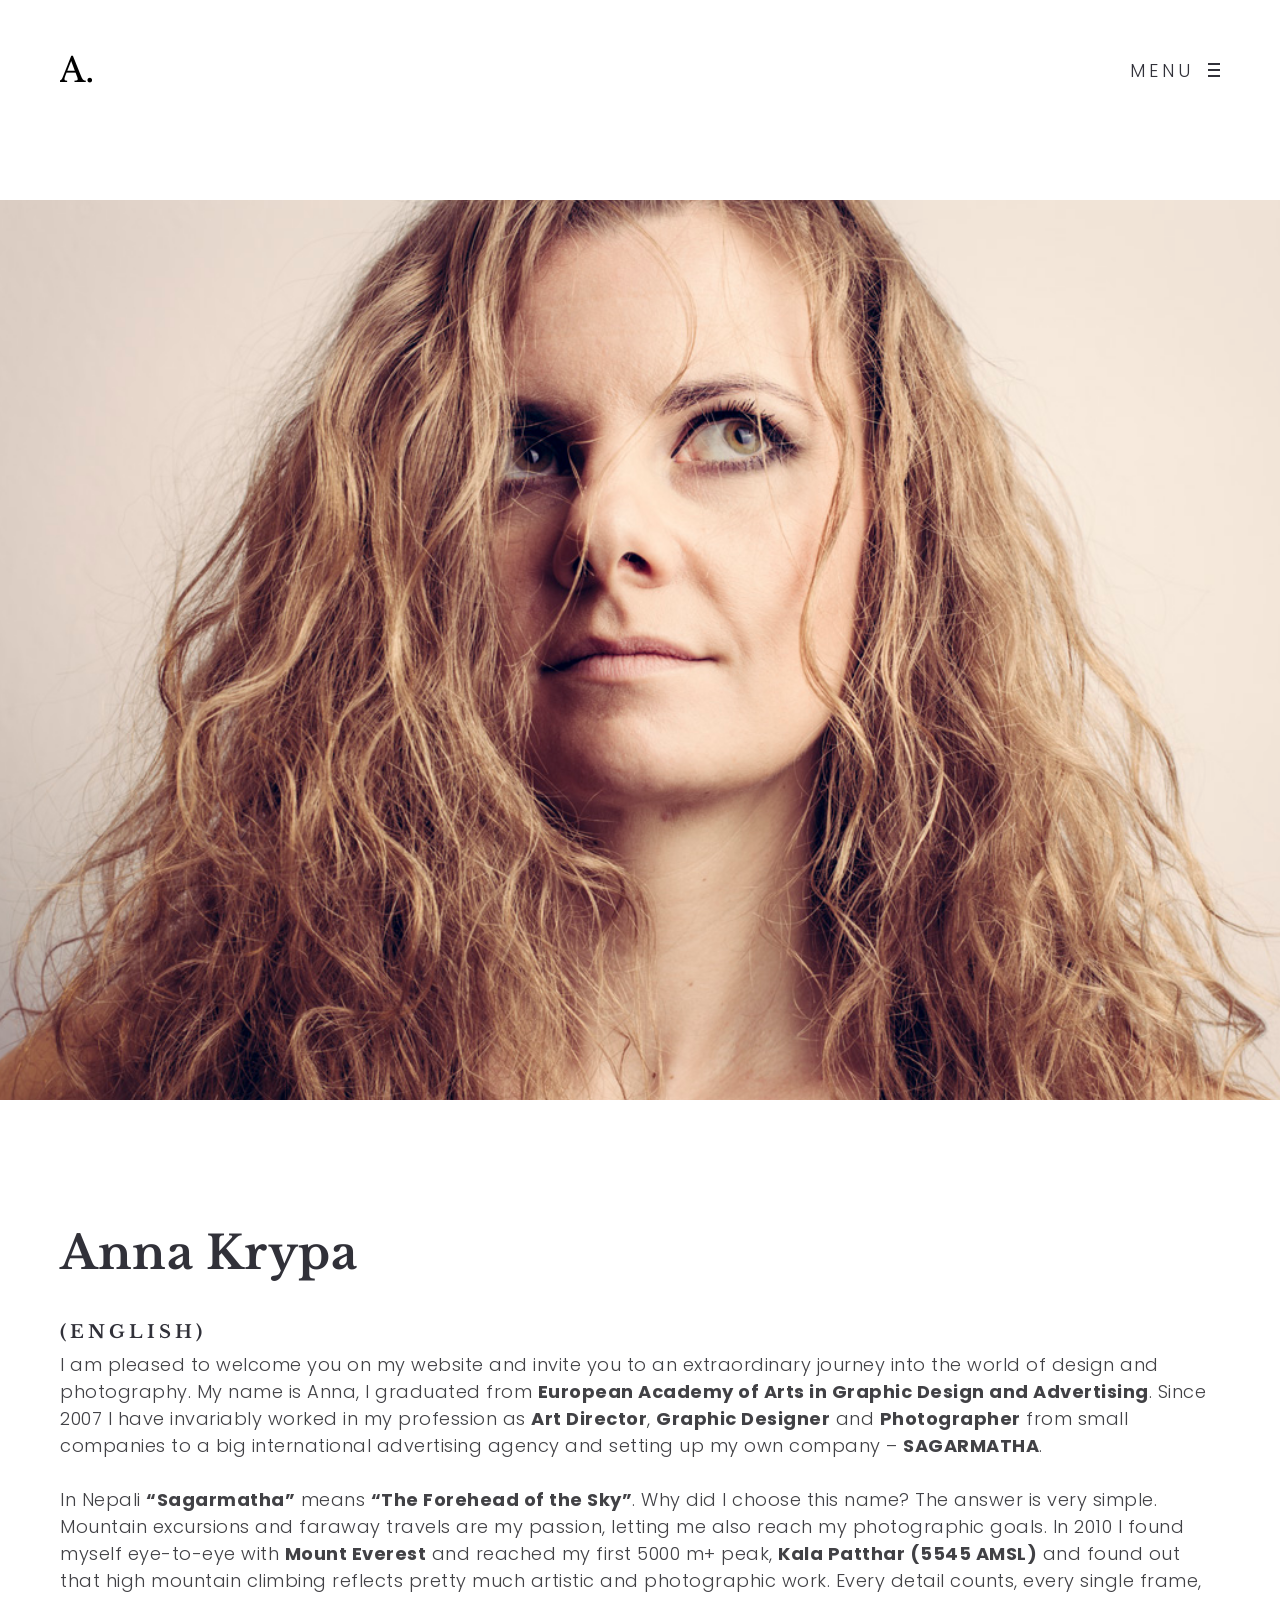
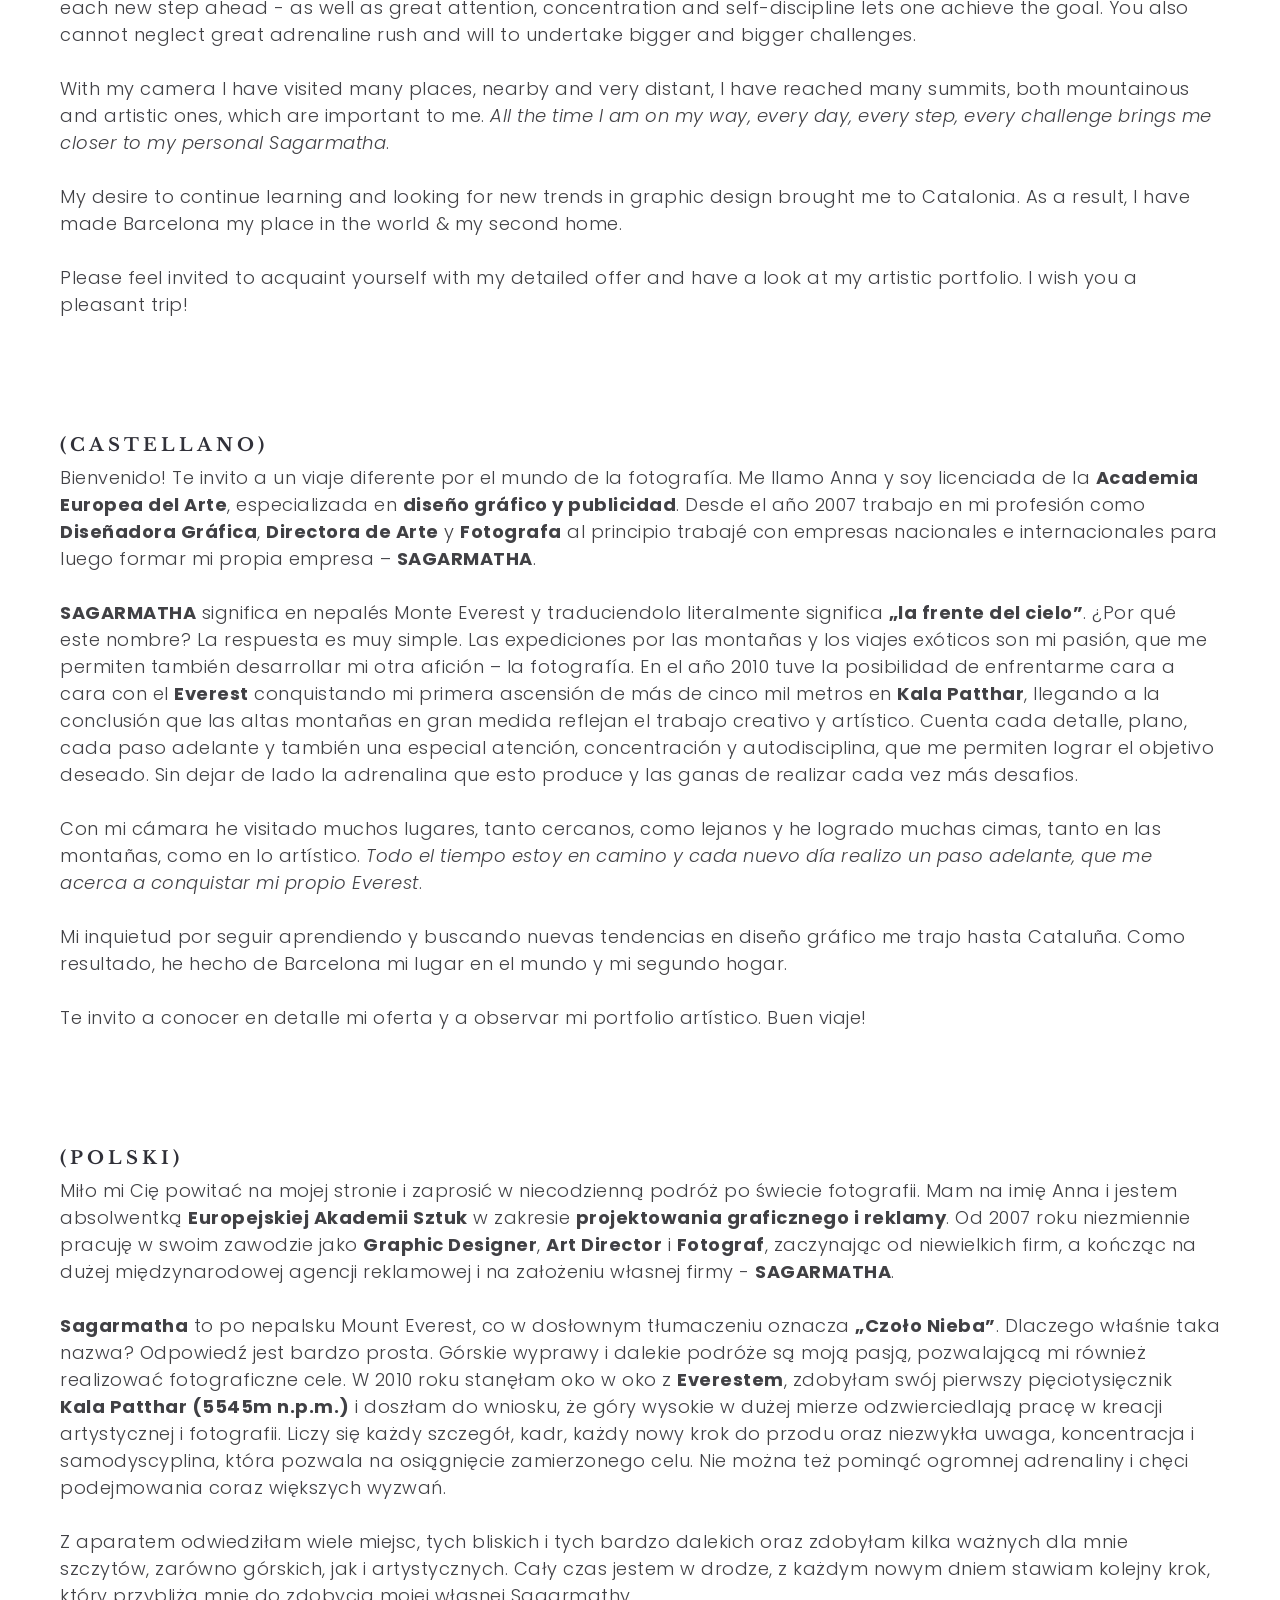
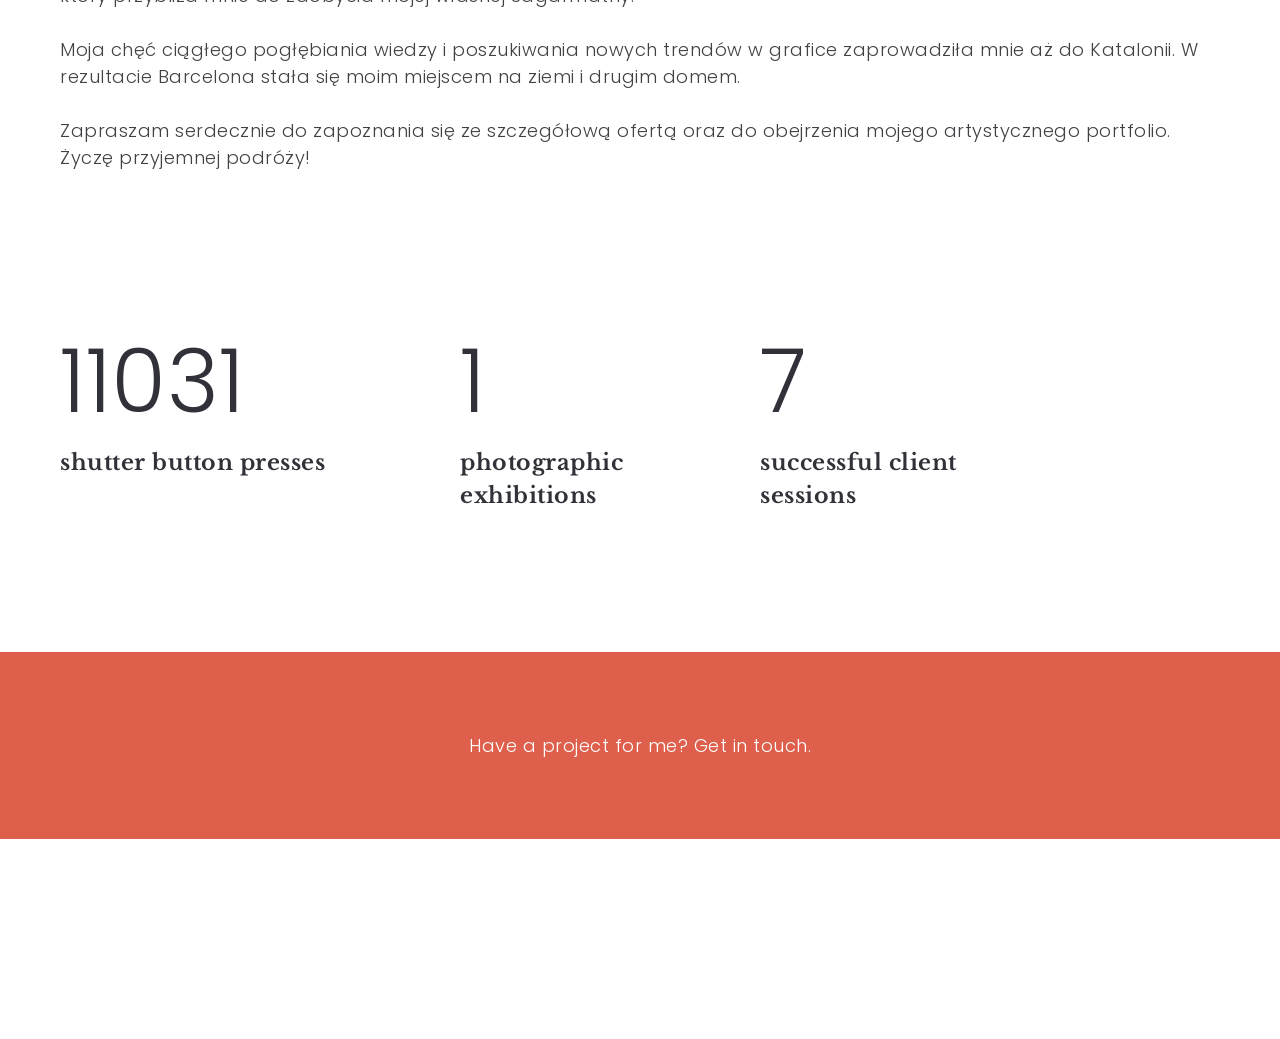
<file: about.html>
<!DOCTYPE html>
<html lang="en-US">

<head>
    <title>Anna Krypa.</title>
    <!--Meta-->
    <meta http-equiv="Content-Type" content="text/html; charset=UTF-8" />
    <meta property="og:title" content="Anna Krypa" />
    <meta property="og:description" content="The landing page of Air. lightweight responsive theme, designed by BWSM" />
    <meta property="og:site_name" content="Anna Krypa" />
    <meta property="og:image" content="http://themes.uiueux.com/demo/air/entry/01-cover.jpg" />
    <meta name="viewport" content="width=device-width, initial-scale=1, maximum-scale=1">

    <!-- Favicon -->
    <link rel="shortcut icon" href="img/favicon.ico">
    <link rel="apple-touch-icon-precomposed" href="img/apple-touch-icon-114x114.png">

    <!-- Google Fonts -->
    <link rel='stylesheet' href='https://fonts.googleapis.com/css?family=Poppins%3A400%2C300%7CLibre+Baskerville%3Aregular%2Citalic%2C700'
        type='text/css' media='all' />

    <!-- Bootstrap CSS -->
    <link rel='stylesheet' href='css/bootstrap.css' type='text/css' media='screen' />

    <!-- Font Icon CSS -->
    <link rel='stylesheet' href='css/font-awesome.min.css' type='text/css' media='screen' />

    <!-- Owl Carousel Plugin CSS -->
    <link rel='stylesheet' href='css/owl.carousel.css' type='text/css' media='screen' />

    <!-- Lightbox Plugin CSS -->
    <link rel='stylesheet' href='css/photoswipe.css' type='text/css' media='screen' />

    <!-- Lightbox Plugin Skin CSS -->
    <link rel='stylesheet' href='css/skin/photoswipe/default/default-skin.css' type='text/css' media='screen' />

    <!-- Air. Theme Elements CSS -->
    <link rel='stylesheet' href='css/pagebuild.css' type='text/css' media='screen' />

    <!-- Air. Theme Main CSS -->
    <link rel='stylesheet' href='css/style.css' type='text/css' media='screen' />

    <!-- IE hack -->
    <!--[if lte IE 9]>
        <link rel='stylesheet' id='cssie9'  href='css/ie.css' type='text/css' media='screen' />
        <![endif]-->

    <!--[if lte IE 9]>
        <script type="text/javascript" src="js/ie.js"></script>
        <![endif]-->

    <!--[if lte IE 8]>
        <div style="width: 100%;" class="messagebox_orange">Your browser is obsolete and does not support this webpage. Please use newer version of your browser or visit <a href="http://www.ie6countdown.com/" target="_new">Internet Explorer 6 countdown page</a>  for more information. </div>
        <![endif]-->
</head>

<body class="page page-template-default default-dark-logo pswp-light-skin responsive-ux navi-hide page_from_top dark-logo header-sticky preload">

    <!--Page Loader-->
    <div class="page-loading fullscreen-wrap visible">
        <div class="page-loading-inn">
            <div class="page-loading-transform">
                <div class="site-loading-logo"><img src="img/demo/logo-loading-1.png" alt="Air Theme" /></div>
            </div>
        </div>
    </div>

    <!--Audio Player-->
    <div id="jquery_jplayer" class="jp-jplayer"></div>

    <!--Main wrap-->
    <div id="wrap-outer">

        <!--Header-->
        <header id="header" class="">

            <div id="header-main">

                <div class="container-fluid">

                    <span id="navi-trigger">
                            <span class="navi-trigger-text">
                                <span class="navi-trigger-text-menu navi-trigger-text-inn">MENU</span>
                    <span class="navi-trigger-text-close navi-trigger-text-inn">CLOSE</span>
                    </span>
                    <span class="navi-trigger-inn">
                                <span class="navi-trigger-hamberg-line navi-trigger-hamberg-line1"></span>
                    <span class="navi-trigger-hamberg-line navi-trigger-hamberg-line2"></span>
                    <span class="navi-trigger-hamberg-line navi-trigger-hamberg-line3"></span>
                    </span>
                    </span>


                    <div class="navi-logo">

                        <div class="logo-wrap">
                            <div id="logo">
                                <a class="logo-a" href="index.html" title="Air Theme">
                                    <h1 class="logo-h1 logo-not-show-txt">Air Theme</h1>
                                    <img class="logo-image logo-dark" src="img/demo/logo_dark.png" alt="Air Theme" />
                                    <span class="logo-light"><img class="logo-image" src="img/demo/logo_light.png" alt="Air Theme" /></span>
                                </a>
                            </div>
                        </div>
                        <!--End logo wrap-->

                    </div>

                </div>

            </div>
            <!--End header main-->

        </header>

        <div id="menu-panel">

            <div class="menu-panel-inn fullscreen-wrap">

                <nav id="navi">

                    <div id="navi-wrap" class="menu-navi-wrap">
                        <ul class="menu clearfix">
                            <li id="menu-item-245" class="menu-item"><a href="index.html">Home</a></li>
                            <li id="menu-item-256" class="menu-item"><a href="about.html">About</a></li>
                            <li id="menu-item-246" class="menu-item"><a href="works.html">Works</a></li>
                            <li id="menu-item-247" class="menu-item"><a href="contact.html">Contact</a></li>
                        </ul>
                    </div>

                </nav>

                <div id="menu-panel-bottom" class="container-fluid">

                    <div class="menu-panel-bottom-left col-md-3 col-sm-3 col-xs-3">

                        <div class="search-top-btn-class">
                            <span class="fa fa-search"></span>
                            <form class="search_top_form" method="get" action="#">
                                <input type="search" id="s" name="s" class="search_top_form_text" placeholder="Type and Hit Enter">
                            </form>
                        </div>

                    </div>

                    <div class="menu-panel-bottom-right col-md-9 col-sm-9 col-xs-9">

                        <div class="socialmeida-mobile">

                            <ul class="socialmeida clearfix">
                                <li class="socialmeida-li">
                                    <a title="Facebook" href="https://www.facebook.com/uiueux" class="socialmeida-a">
                                        <span class=""></span> <span class="socialmeida-text">Facebook</span>
                                    </a>
                                </li>

                                <li class="socialmeida-li">
                                    <a title="Twitter" href="https://twitter.com/uiueux" class="socialmeida-a">
                                        <span class=""></span> <span class="socialmeida-text">Twitter</span>
                                    </a>
                                </li>

                                <li class="socialmeida-li">
                                    <a title="Behance" href="https://www.behance.net/bwsm" class="socialmeida-a">
                                        <span class=""></span> <span class="socialmeida-text">Behance</span>
                                    </a>
                                </li>
                            </ul>

                        </div>

                    </div>

                </div>

            </div>

        </div>
        <!--End #menu-panel-->


        <!-- Main Content Wrap -->
        <div id="wrap">

            <!-- Main Content : List, text content ... -->
            <div id="content">

                <div class="content_wrap_outer">

                    <div id="content_wrap">

                        <div class="pagebuilder-wrap">

                            <!--Fullwidth wrap-->
                            <div class="fullwrap_moudle">

                                <div class="row">

                                    <div class="fullwidth-wrap fullscreen-wrap">

                                        <div data-type="background" class="parallax back-background" data-ratio="0.1">
                                            <img class="back-background-img" src="img/about.jpg" alt="About">

                                            <div class="back-background-img-mobile" style="background-image:url(http://placehold.it/1400x800)"></div>

                                        </div>

                                        <div class="container-fluid"></div>

                                    </div>

                                </div>

                            </div>
                            <!--End fullwrap_moudle-->

                            <!--Spacer Element-->
                            <div class="container-fluid">

                                <div class="row">

                                    <div class="col-md-12 col-sm-12 moudle bottom-space-40">

                                        <div class="separator  without-title blank-divider height-80" data-animationend="">

                                            <div class="separator_inn bg-" style="top: 8px;"></div>

                                        </div>

                                    </div>

                                </div>

                            </div>
                            <!--End container-fluid-->

                            <!--Text Element-->
                            <div class="container-fluid">

                                <div class="row">

                                    <div class="col-md-12 col-sm-12 moudle bottom-space-80" style="">

                                        <div data-post="20160811-043526-466" class="text_block ux-mod-nobg  " data-animationend="fadeined">

                                            <h2>Anna Krypa</h2>
                                            <p><br></p>
                                            <h5>(ENGLISH)</h5>
                                            <p>
                                                I am pleased to welcome you on my website and invite you to an extraordinary journey into the world of design and photography.
                                                My name is Anna, I graduated from <strong>European Academy of Arts in Graphic Design and Advertising</strong>.
                                                Since 2007 I have invariably worked in my profession as <strong>Art Director</strong>,
                                                <strong>Graphic Designer</strong> and <strong>Photographer</strong> from
                                                small companies to a big international advertising agency and setting up
                                                my own company – <strong>SAGARMATHA</strong>.
                                            </p><br>
                                            <p>
                                                In Nepali <strong>“Sagarmatha”</strong> means <strong>“The Forehead of the Sky”</strong>.
                                                Why did I choose this name? The answer is very simple. Mountain excursions
                                                and faraway travels are my passion, letting me also reach my photographic
                                                goals. In 2010 I found myself eye-to-eye with <strong>Mount Everest</strong>                                                and reached my first 5000 m+ peak, <strong>Kala Patthar (5545 AMSL)</strong>                                                and found out that high mountain climbing reflects pretty much artistic and
                                                photographic work. Every detail counts, every single frame, each new step
                                                ahead - as well as great attention, concentration and self-discipline lets
                                                one achieve the goal. You also cannot neglect great adrenaline rush and will
                                                to undertake bigger and bigger challenges.
                                            </p><br>
                                            <p>
                                                With my camera I have visited many places, nearby and very distant, I have reached many summits, both mountainous and
                                                artistic ones, which are important to me. <em>All the time I am on my way, every day, every step, every challenge brings me closer to my personal Sagarmatha</em>.
                                            </p><br>
                                            <p>
                                                My desire to continue learning and looking for new trends in graphic design brought me to Catalonia. As a result, I have made Barcelona my place in the world &amp; my second home.
                                            </p><br>
                                            <p>
                                                Please feel invited to acquaint yourself with my detailed offer and have
                                                a look at my artistic portfolio. I wish you a pleasant trip!
                                            </p><br><br><br><br>

                                            <h5>(CASTELLANO)</h5>
                                            <p>
                                                Bienvenido! Te invito a un viaje diferente por el mundo de la fotografía. Me llamo Anna y soy licenciada de la <strong>Academia Europea del Arte</strong>,
                                                especializada en <strong>diseño gráfico y publicidad</strong>. Desde el año
                                                2007 trabajo en mi profesión como <strong>Diseñadora Gráfica</strong>, <strong>Directora de Arte</strong>                                                y <strong>Fotografa</strong> al principio trabajé con empresas nacionales
                                                e internacionales para luego formar mi propia empresa – <strong>SAGARMATHA</strong>.
                                            </p><br>
                                            <p>
                                                <strong>SAGARMATHA</strong> significa en nepalés Monte Everest y traduciendolo
                                                literalmente significa <strong>„la frente del cielo”</strong>. ¿Por qué este
                                                nombre? La respuesta es muy simple. Las expediciones por las montañas y los
                                                viajes exóticos son mi pasión, que me permiten también desarrollar mi otra
                                                afición – la fotografía. En el año 2010 tuve la posibilidad de enfrentarme
                                                cara a cara con el <strong>Everest</strong> conquistando mi primera ascensión
                                                de más de cinco mil metros en <strong>Kala Patthar</strong>, llegando a la
                                                conclusión que las altas montañas en gran medida reflejan el trabajo creativo
                                                y artístico. Cuenta cada detalle, plano, cada paso adelante y también una
                                                especial atención, concentración y autodisciplina, que me permiten lograr
                                                el objetivo deseado. Sin dejar de lado la adrenalina que esto produce y las
                                                ganas de realizar cada vez más desafios.
                                            </p><br>
                                            <p>
                                                Con mi cámara he visitado muchos lugares, tanto cercanos, como lejanos y he logrado muchas cimas, tanto en las montañas,
                                                como en lo artístico. <em>Todo el tiempo estoy en camino y cada nuevo día realizo un paso adelante, que me acerca a conquistar mi propio Everest</em>.
                                            </p><br>
                                            <p>
                                                Mi inquietud por seguir aprendiendo y buscando nuevas tendencias en diseño gráfico me trajo hasta Cataluña. Como resultado, he hecho de Barcelona mi lugar en el mundo y mi segundo hogar.
                                            </p><br>
                                                Te invito a conocer en detalle mi oferta y a observar mi portfolio artístico.
                                                Buen viaje!
                                            </p><br><br><br><br>

                                            <h5>(POLSKI)</h5>
                                            <p>
                                                Miło mi Cię powitać na mojej stronie i zaprosić w niecodzienną podróż po świecie fotografii. Mam na imię Anna i jestem absolwentką
                                                <strong>Europejskiej Akademii Sztuk</strong> w zakresie <strong>projektowania graficznego i reklamy</strong>.
                                                Od 2007 roku niezmiennie pracuję w swoim zawodzie jako <strong>Graphic Designer</strong>,
                                                <strong>Art Director</strong> i <strong>Fotograf</strong>, zaczynając od
                                                niewielkich firm, a kończąc na dużej międzynarodowej agencji reklamowej i
                                                na założeniu własnej firmy - <strong>SAGARMATHA</strong>.
                                            </p><br>
                                            <p>
                                                <strong>Sagarmatha</strong> to po nepalsku Mount Everest, co w dosłownym
                                                tłumaczeniu oznacza <strong>„Czoło Nieba”</strong>. Dlaczego właśnie taka
                                                nazwa? Odpowiedź jest bardzo prosta. Górskie wyprawy i dalekie podróże są
                                                moją pasją, pozwalającą mi również realizować fotograficzne cele. W 2010
                                                roku stanęłam oko w oko z <strong>Everestem</strong>, zdobyłam swój pierwszy
                                                pięciotysięcznik <strong>Kala Patthar (5545m n.p.m.)</strong> i doszłam do
                                                wniosku, że góry wysokie w dużej mierze odzwierciedlają pracę w kreacji artystycznej
                                                i fotografii. Liczy się każdy szczegół, kadr, każdy nowy krok do przodu oraz
                                                niezwykła uwaga, koncentracja i samodyscyplina, która pozwala na osiągnięcie
                                                zamierzonego celu. Nie można też pominąć ogromnej adrenaliny i chęci podejmowania
                                                coraz większych wyzwań.
                                            </p><br>
                                            <p>
                                                Z aparatem odwiedziłam wiele miejsc, tych bliskich i tych bardzo dalekich oraz zdobyłam kilka ważnych dla mnie szczytów,
                                                zarówno górskich, jak i artystycznych. Cały czas jestem w drodze, z każdym
                                                nowym dniem stawiam kolejny krok, który przybliża mnie do zdobycia mojej
                                                własnej Sagarmathy. 
                                            </p><br>
                                            <p>    
                                                Moja chęć ciągłego pogłębiania wiedzy i poszukiwania nowych trendów w grafice zaprowadziła mnie aż do Katalonii. W rezultacie Barcelona stała się moim miejscem na ziemi i drugim domem.
                                            </p><br>
                                            <p>
                                                Zapraszam serdecznie do zapoznania się ze szczegółową
                                                ofertą oraz do obejrzenia mojego artystycznego portfolio. Życzę przyjemnej
                                                podróży!
                                            </p><br>

                                        </div>

                                    </div>

                                </div>

                            </div>
                            <!--End container-fluid-->

                            <!--Spacer Element-->
                            <div class="container-fluid">

                                <div class="row">

                                    <div class="col-md-12 col-sm-12 moudle  bottom-space-40">

                                        <div class="separator  without-title  blank-divider height-20" data-animationend="">

                                            <div class="separator_inn bg-" style="top: 8px;"></div>

                                        </div>

                                    </div>

                                </div>

                            </div>
                            <!--End container-fluid-->

                            <!--Normal Wrap-->
                            <div class="container-fluid">

                                <div class="row">

                                    <div class="col-md-4 col-sm-4 moudle  bottom-space-40" style="">

                                        <section class="infrographic bignumber ux-mod-nobg">

                                            <div class="bignumber-item post-color-default" data-digit="49800">0</div>
                                            <h2 class="infrographic-tit">shutter button presses</h2>

                                        </section>

                                    </div>

                                    <div class="col-md-3 col-sm-3 moudle  bottom-space-40" style="">

                                        <section class="infrographic bignumber ux-mod-nobg">

                                            <div class="bignumber-item post-color-default" data-digit="8">0</div>

                                            <h2 class="infrographic-tit">photographic exhibitions</h2>

                                        </section>

                                    </div>

                                    <div class="col-md-3 col-sm-3 moudle  bottom-space-40" style="">

                                        <section class="infrographic bignumber ux-mod-nobg">

                                            <div class="bignumber-item post-color-default" data-digit="37">0</div>

                                            <h2 class="infrographic-tit">successful client sessions</h2>

                                        </section>

                                    </div>

                                </div>

                            </div>
                            <!--End container-fluid-->

                            <!--Normal Wrap-->
                            <div class="container-fluid">

                                <div class="row">

                                    <div class="col-md-12 col-sm-12 moudle  bottom-space-40" style="">

                                        <div class="separator without-title blank-divider height-60" data-animationend="">

                                            <div class="separator_inn bg-" style="top: 8px;"></div>

                                        </div>

                                    </div>

                                </div>

                            </div>

                            <!--Fullwidth wrap-->
                            <div class="fullwrap_moudle">

                                <div class="row">

                                    <div class="fullwidth-wrap">

                                        <div class="fullwidth-wrap-inn">

                                            <div class="row ">

                                                <div class="col-md-12 col-sm-12 moudle  bottom-space-no" style="">

                                                    <div class="promote-mod bg-theme-color-1 promote-hover-bg-theme-color-9 " data-animationend="" data-post="20160811-053914-197">

                                                        <a href="#">
                                                            <p class="promote-mod-a">Have a project for me? Get in touch.</p>
                                                        </a>

                                                    </div>

                                                </div>

                                            </div>

                                        </div>

                                    </div>

                                </div>

                            </div>
                            <!--End fullwrap_moudle-->

                        </div>
                        <!-- End pagebuilder-wrap-->

                    </div>
                    <!-- End content_wrap-->

                </div>
                <!-- End content_wrap_outer-->

            </div>
            <!--End #content-->

            <footer id="footer" class="footer-cols-layout">

                <div class="footer-info">
                    <div class="footer-container">
                        <div class="span6">
                            <div id="logo-footer">
                                <a href="index.html" title="Air Theme">
                                    <img class="logo-footer-img" src="img/demo/logo_dark.png" alt="Air Theme" />
                                </a>
                            </div>
                        </div>

                        <div class="span6">
                            <div class="footer-social">
                                <ul class="socialmeida clearfix">

                                    <li class="socialmeida-li">
                                        <a title="Facebook" href="https://www.facebook.com/anna.krypa.1" target="_new" class="socialmeida-a">
                                            <span class=""></span> <span class="socialmeida-text">Facebook</span>
                                        </a>
                                    </li>

                                    <li class="socialmeida-li">
                                        <a title="Instagram" href="https://www.instagram.com/comeannblog/" target="_new" class="socialmeida-a">
                                            <span class=""></span> <span class="socialmeida-text">Instagram</span>
                                        </a>
                                    </li>

                                    <li class="socialmeida-li">
                                        <a title="Blog" href="http://comeann.com/" target="_new" class="socialmeida-a">
                                            <span class=""></span> <span class="socialmeida-text">Blog</span>
                                        </a>
                                    </li>
                                </ul>
                            </div>
                        </div>
                    </div>
                </div>

                <div class="container-fluid back-top-wrap">
                    <div id="back-top"></div>
                </div>

            </footer>

        </div>
        <!--End #wrap -->

        <div class="video-overlay modal"><span class="video-close"></span></div>
        <!--end video-overlay-->

    </div>
    <!--End wrap-outer-->

    <div class="pswp" tabindex="-1" role="dialog" aria-hidden="true">

        <div class="pswp__bg"></div>

        <div class="pswp__scroll-wrap">

            <div class="pswp__container">
                <div class="pswp__item"></div>
                <div class="pswp__item"></div>
                <div class="pswp__item"></div>
            </div>

            <div class="pswp__ui pswp__ui--hidden">

                <div class="pswp__top-bar">

                    <div class="pswp__counter"></div>

                    <button class="pswp__button pswp__button--close" title="Close (Esc)"></button>

                    <button class="pswp__button pswp__button--share" title="Share"></button>

                    <button class="pswp__button pswp__button--fs" title="Toggle fullscreen"></button>

                    <button class="pswp__button pswp__button--zoom" title="Zoom in/out"></button>

                    <div class="pswp__preloader">
                        <div class="pswp__preloader__icn">
                            <div class="pswp__preloader__cut">
                                <div class="pswp__preloader__donut"></div>
                            </div>
                        </div>
                    </div>
                </div>

                <div class="pswp__share-modal pswp__share-modal--hidden pswp__single-tap">
                    <div class="pswp__share-tooltip"></div>
                </div>

                <button class="pswp__button pswp__button--arrow--left" title="Previous (arrow left)">
                    </button>

                <button class="pswp__button pswp__button--arrow--right" title="Next (arrow right)">
                    </button>

                <div class="pswp__caption">
                    <div class="pswp__caption__center"></div>
                </div>

            </div>

        </div>

    </div>

    <!-- jQuery Library -->
    <script type='text/javascript' src='js/library/jquery.min.js'></script>
    <!-- Main Js Plugin -->
    <script type='text/javascript' src='js/main.min.js'></script>
    <!-- Air. Theme Elements(big number) js -->
    <script type='text/javascript' src='js/infographic.js'></script>
    <!-- Air. Theme Elements js -->
    <script type='text/javascript' src='js/theme.pagebuilder.js'></script>
    <!-- Air. Theme main js -->
    <script type='text/javascript' src='js/custom.theme.js'></script>
</body>

</html>
</file>
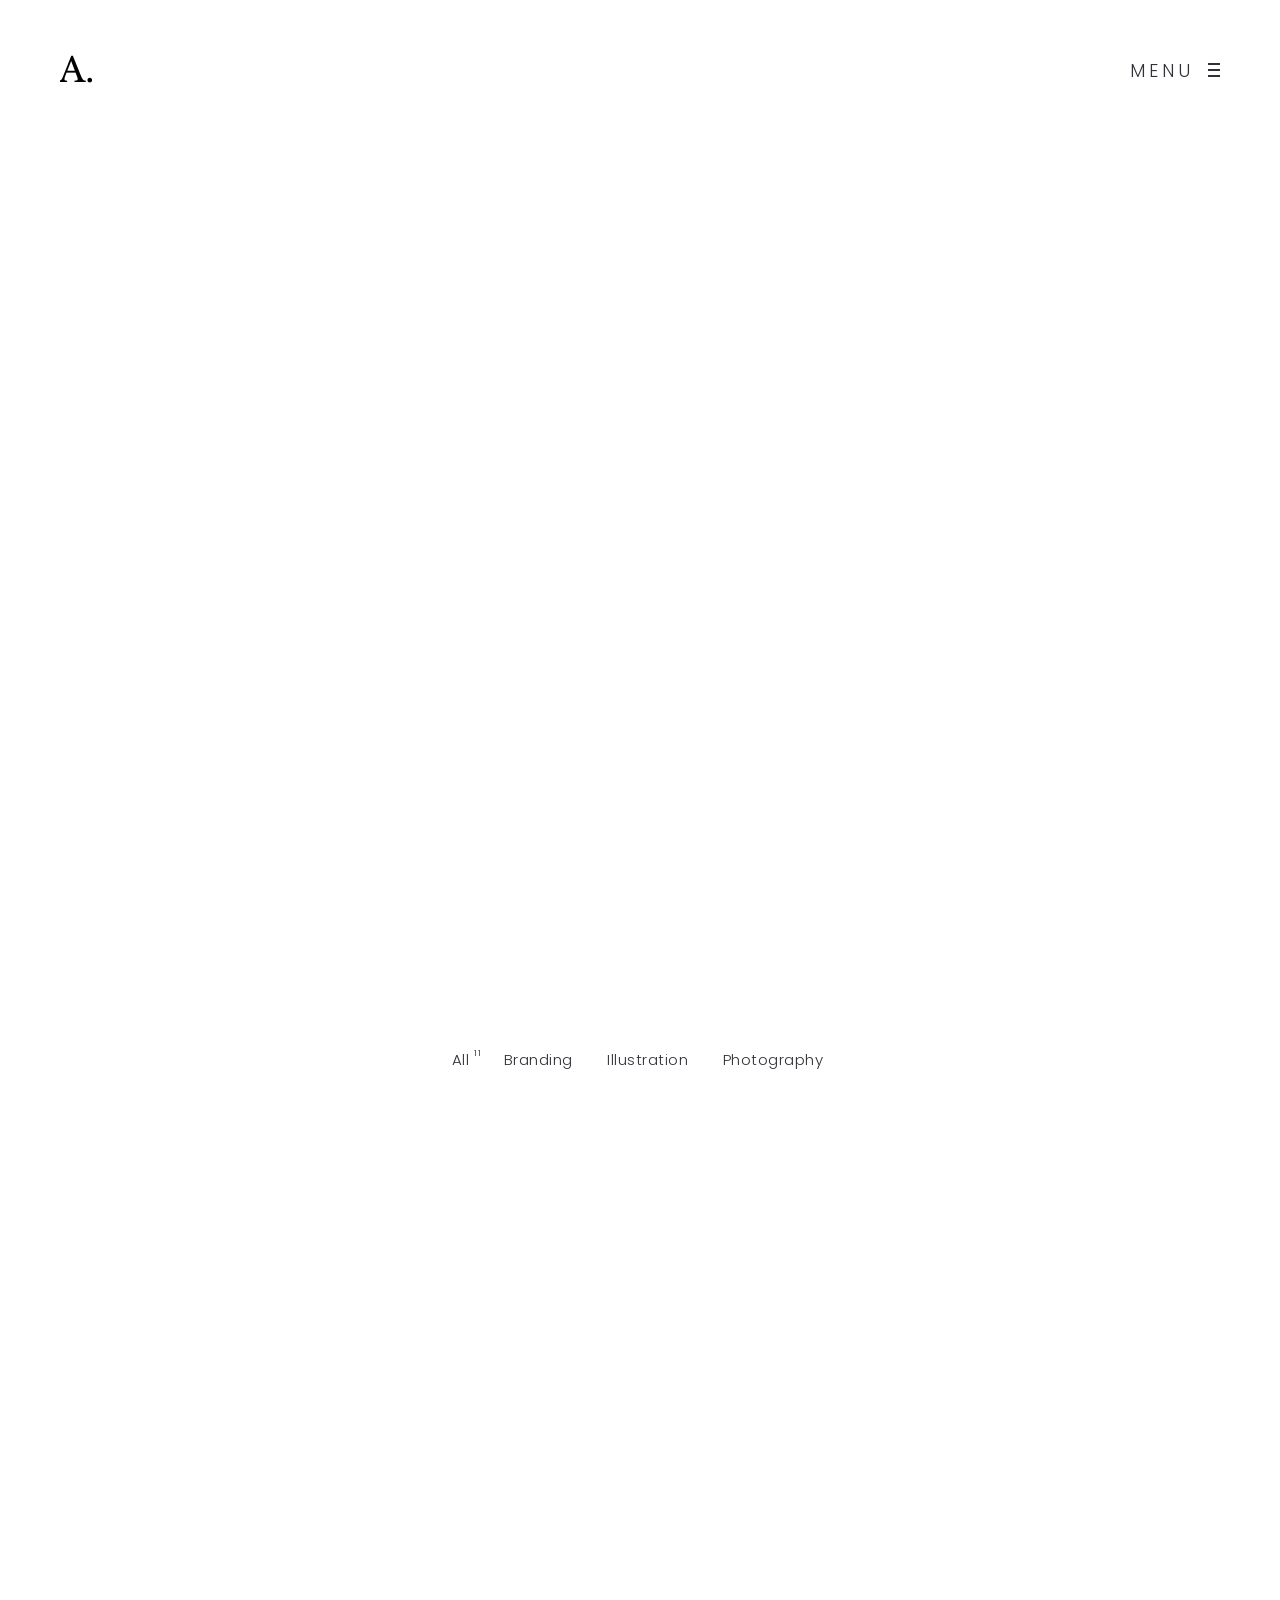
<file: home2.html>
<!DOCTYPE html>
<html lang="en-US">
    <head>
        <title>Air. Lightweight Portfolio &amp; Photography HTML Theme </title>

        <!--Meta-->
        <meta http-equiv="Content-Type" content="text/html; charset=UTF-8" />
        <meta property="og:title" content="Air. Lightweight Portfolio  Photography HTML Theme" />
        <meta property="og:description" content="The landing page of Air. lightweight responsive theme, designed by BWSM" />
        <meta property="og:url" content="http://themes.uiueux.com/demo/air/entry/" />
        <meta property="og:site_name" content="Air. Lightweight Portfolio &amp; Photography HTML Theme Live Demo Site" />
        <meta property="og:image" content="http://themes.uiueux.com/demo/air/entry/01-cover.jpg" />
    	<meta name="viewport" content="width=device-width, initial-scale=1, maximum-scale=1">

        <!-- Favicon -->
        <link rel="shortcut icon" href="img/favicon.ico">
        <link rel="apple-touch-icon-precomposed" href="img/apple-touch-icon-114x114.png">

        <!-- Google Fonts -->
        <link rel='stylesheet' href='https://fonts.googleapis.com/css?family=Poppins%3A400%2C300%7CLibre+Baskerville%3Aregular%2Citalic%2C700' type='text/css' media='all' />

        <!-- Bootstrap CSS -->
        <link rel='stylesheet' href='css/bootstrap.css' type='text/css' media='screen' />

        <!-- Font Icon CSS -->
        <link rel='stylesheet' href='css/font-awesome.min.css' type='text/css' media='screen' />

        <!-- Owl Carousel Plugin CSS -->
        <link rel='stylesheet' href='css/owl.carousel.css' type='text/css' media='screen' />

        <!-- Lightbox Plugin CSS -->
        <link rel='stylesheet' href='css/photoswipe.css' type='text/css' media='screen' />

        <!-- Lightbox Plugin Skin CSS -->
        <link rel='stylesheet' href='css/skin/photoswipe/default/default-skin.css' type='text/css' media='screen' />

        <!-- Air. Theme Elements CSS -->
        <link rel='stylesheet' href='css/pagebuild.css' type='text/css' media='screen' />

        <!-- Air. Theme Main CSS -->
        <link rel='stylesheet' href='css/style.css' type='text/css' media='screen' />
    	
        <!-- IE hack -->
        <!--[if lte IE 9]>
    	<link rel='stylesheet' id='cssie9'  href='css/ie.css' type='text/css' media='screen' />
    	<![endif]-->

    	<!--[if lte IE 9]>
    	<script type="text/javascript" src="js/ie.js"></script>
    	<![endif]-->
    	
    	<!--[if lte IE 8]>
    	<div style="width: 100%;" class="messagebox_orange">Your browser is obsolete and does not support this webpage. Please use newer version of your browser or visit <a href="http://www.ie6countdown.com/" target="_new">Internet Explorer 6 countdown page</a>  for more information. </div>
    	<![endif]-->

	</head>
  
    <body class="home page no-customize-support default-dark-logo pswp-light-skin responsive-ux page-template-masonry-body page-template-intro-above-list-body navi-hide page_from_top dark-logo header-sticky preload">
      
        <!--Page Loader-->
        <div class="page-loading fullscreen-wrap visible">
            <div class="page-loading-inn">
                <div class="page-loading-transform">
                    <div class="site-loading-logo"><img src="img/demo/logo-loading.png" alt="Air Theme" /></div>
                </div>
            </div>
        </div>

        <!--Audio Player-->
        <div id="jquery_jplayer" class="jp-jplayer"></div>

        <!--Main wrap-->
        <div id="wrap-outer">

            <!--Header-->
            <header id="header" class="">

                <div id="header-main">
                
                    <div class="container-fluid">

                        <span id="navi-trigger">
                            <span class="navi-trigger-text">
                                <span class="navi-trigger-text-menu navi-trigger-text-inn">MENU</span>
                                <span class="navi-trigger-text-close navi-trigger-text-inn">CLOSE</span>
                            </span>
                            <span class="navi-trigger-inn">
                                <span class="navi-trigger-hamberg-line navi-trigger-hamberg-line1"></span>
                                <span class="navi-trigger-hamberg-line navi-trigger-hamberg-line2"></span>
                                <span class="navi-trigger-hamberg-line navi-trigger-hamberg-line3"></span>
                            </span>
                        </span>

                                    
                        <div class="navi-logo">

                            <div class="logo-wrap">
                                <div id="logo">
                                    <a class="logo-a" href="index.html" title="Air Theme">
                                        <h1 class="logo-h1 logo-not-show-txt">Air Theme</h1>
                                        <img class="logo-image logo-dark" src="img/demo/logo_dark.png" alt="Air Theme" />
                                        <span class="logo-light"><img class="logo-image" src="img/demo/logo_light.png" alt="Air Theme" /></span>
                                    </a>
                                </div>
                            </div><!--End logo wrap-->
                             
                        </div>
                    
                    </div>
                    
                </div><!--End header main-->
                
            </header>

            <div id="menu-panel">

                <div class="menu-panel-inn fullscreen-wrap">
                 
                    <nav id="navi">

                        <div id="navi-wrap" class="menu-navi-wrap">

                            <ul class="menu clearfix">
                                <li class="menu-item current-menu-item current_page_item menu-item-has-children">
                                    <a>Homes</a>
                                    <ul class="sub-menu">
                                        <li class="menu-item"><a href="home2.html">Home Alternative</a></li>
                                        <li class="menu-item"><a href="home3.html">Introduction in List</a></li>
                                        <li class="menu-item"><a href="home4.html">Introduction above Portfolio</a></li>
                                        <li class="menu-item"><a href="home5.html">Start with Slider</a></li>
                                        <li class="menu-item"><a href="home6.html">Left Intro + Right Filter</a></li>
                                        <li class="menu-item"><a href="home7.html">Open Items with Lightbox</a></li>
                                    </ul>
                                </li>
                                <li id="menu-item-246" class="menu-item"><a href="page-news.html">News</a></li>
                                <li id="menu-item-256" class="menu-item"><a href="page-about.html">About</a></li>
                                <li id="menu-item-247" class="menu-item"><a href="page-contact.html">Contact</a></li>
                            </ul>

                        </div>

                    </nav>

                    <div id="menu-panel-bottom" class="container-fluid"> 

                        <div class="menu-panel-bottom-left col-md-3 col-sm-3 col-xs-3">

                            <div class="search-top-btn-class">
                                <span class="fa fa-search"></span>
                                <form class="search_top_form"  method="get" action="#">
                                    <input type="search" id="s" name="s" class="search_top_form_text" placeholder="Type and Hit Enter">
                                </form>
                            </div> 

                        </div>

                        <div class="menu-panel-bottom-right col-md-9 col-sm-9 col-xs-9">

                            <div class="socialmeida-mobile">
                                    
                                <ul class="socialmeida clearfix">                       
                                    <li class="socialmeida-li">
                                        <a title="Facebook" href="https://www.facebook.com/uiueux" class="socialmeida-a">
                                            <span class=""></span> <span class="socialmeida-text">Facebook</span>
                                        </a>
                                    </li>
                                    
                                    <li class="socialmeida-li">
                                        <a title="Twitter" href="https://twitter.com/uiueux" class="socialmeida-a">
                                            <span class=""></span> <span class="socialmeida-text">Twitter</span>
                                        </a>
                                    </li>
                                    
                                    <li class="socialmeida-li">
                                        <a title="Behance" href="https://www.behance.net/bwsm" class="socialmeida-a">
                                            <span class=""></span> <span class="socialmeida-text">Behance</span>
                                        </a>
                                    </li>
                                </ul>
                    
                            </div>

                        </div>

                    </div>

                </div>

            </div><!--End #menu-panel-->

			
            <!-- Main Content Wrap -->
    		<div id="wrap">

                <!-- Top Slider -->
                <div class="top-slider top-slider-text">

                    <div class="text-slider-inn middle-ux">
                        <h1 class="slider-headding slider-headding-1 headding-with-bg" data-bg="http://placehold.it/1000x1000">Air. Design.</h1> 
                    </div>

                </div><!-- End top-slider -->

                <!-- Main Content : List, text content ... -->
    	        <div id="content">
    		        
                    <div class="page type-page status-publish hentry">

                        <div class="content_wrap_outer fullwrap-layout">
                
                            <div id="content_wrap" class="">
                                
                                <!--Portfolio Template-->
                                <div class="container-masonry ux-portfolio-spacing-none ux-portfolio-3col ux-has-filter filter-center" data-col="3" data-spacer="0" data-template="intro-above">

                                    <!--Filter-->
                                    <div class="clearfix filters">

                                        <ul class="filters-ul container">
                                            <li class="filters-li active"><a id="all" class="filters-a" href="#" data-filter="*">All<span class="filter-num">11</span></a></li> 
                                            <li class="filters-li"><a class="filters-a" data-filter=".filter_branding" href="#" data-catid="4" data-pageid="123">Branding<span class="filter-num">7</span></a></li>
                                            <li class="filters-li"><a class="filters-a" data-filter=".filter_illustration" href="#" data-catid="7" data-pageid="123">Illustration<span class="filter-num">3</span></a></li>
                                            <li class="filters-li"><a class="filters-a" data-filter=".filter_photography" href="#" data-catid="25" data-pageid="123">Photography<span class="filter-num">1</span></a></li>
                                        </ul>
                                                                
                                    </div><!--End filter-->

                                    <!--Portfolio Listing-->
                                    <div class="masonry-list masonry-grid grid-mask-filled-left" >
        
                                        <section class="grid-item grid-item-small filter_branding filter_featured filter_illustration filter_works filter_post-format-gallery" data-postid="170">

                                            <div class="grid-item-inside" >
                                                <div class="grid-item-con">
                                                    <a href="project-item-fullscreen-slider.html" title="Sofisticada" class="grid-item-mask-link grid-item-open-url"></a>
                                            
                                                    <div class="grid-item-con-text">
                                                        <span class="grid-item-cate"><a href="#" title="View all posts in Branding" class="grid-item-cate-a" data-filter=".filter_branding">Branding</a> <a href="#" title="View all posts in Illustration" class="grid-item-cate-a" data-filter=".filter_illustration">Illustration</a></span>
                                                        <h2 class="grid-item-tit"><a href="project-item-fullscreen-slider.html" title="Sofisticada" class="grid-item-tit-a">Sofisticada</a></h2>
                                                    </div>
                                                </div>
                
                                                <div class="brick-content ux-lazyload-wrap" style=" padding-top: 75.384615384615%;">
                                                    <div class="ux-lazyload-bgimg ux-background-img" data-bg="http://placehold.it/650x490"></div>
                                                </div>
                            
                                            </div><!--End inside-->

                                        </section> 
        
                                        <section class="grid-item grid-item-small filter_photography filter_featured filter_works filter_post-format-gallery" data-postid="30">
                                            <div class="grid-item-inside" >
                                                <div class="grid-item-con">
                                                    <a href="project-item-standard-text-center.html" title="Base Visual Identity" class="grid-item-mask-link grid-item-open-url"></a>
                                                                            
                                                    <div class="grid-item-con-text">
                                                        <span class="grid-item-cate"><a href="#" title="View all posts in Photography" class="grid-item-cate-a" data-filter=".filter_photography">Photography</a></span>
                                                        <h2 class="grid-item-tit"><a href="project-item-standard-text-center.html" title="Base Visual Identity" class="grid-item-tit-a">Base Visual Identity</a></h2>
                                                    </div>
                                                </div>
                                                
                                                <div class="brick-content ux-lazyload-wrap" style=" padding-top: 75.384615384615%;">
                                                    <div class="ux-lazyload-bgimg ux-background-img" data-bg="http://placehold.it/650x490"></div>
                                                </div>
                                                            
                                            </div><!--End inside-->

                                        </section> 
        
                                        <section class="grid-item grid-item-long grid-item—width2 filter_works filter_post-format-gallery" data-postid="48">
                                            <div class="grid-item-inside" >
                                                <div class="grid-item-con">
                                                    <a href="project-item-standard-start-from-gallery.html" title="Raw" class="grid-item-mask-link grid-item-open-url"></a>
                                                                            
                                                    <div class="grid-item-con-text">
                                                        <span class="grid-item-cate"></span>
                                                        <h2 class="grid-item-tit"><a href="project-item-standard-start-from-gallery.html" title="Raw" class="grid-item-tit-a">Raw</a></h2>
                                                    </div>
                                                </div>
                                                
                                                <div class="brick-content ux-lazyload-wrap" style=" padding-top: 37.439024390244%;">
                                                    <div class="ux-lazyload-bgimg ux-background-img" data-bg="http://placehold.it/820x307"></div>
                                                </div>
                                                            
                                            </div><!--End inside-->

                                        </section> 
        
                                        <section class="grid-item grid-item-tall filter_branding filter_works filter_post-format-gallery" data-postid="97">
                                            <div class="grid-item-inside" >
                                                <div class="grid-item-con">
                                                    <a href="project-item-standard-text-left.html" title="Alfonza Woolwear" class="grid-item-mask-link grid-item-open-url"></a>
                                                                            
                                                    <div class="grid-item-con-text">
                                                        <span class="grid-item-cate"><a href="#" title="View all posts in Branding" class="grid-item-cate-a" data-filter=".filter_branding">Branding</a></span>
                                                        <h2 class="grid-item-tit"><a href="project-item-standard-text-left.html" title="Alfonza Woolwear" class="grid-item-tit-a">Alfonza Woolwear</a></h2>
                                                    </div>
                                                </div>
                                                
                                                <div class="brick-content ux-lazyload-wrap" style=" padding-top: 150.09523809524%;">
                                                    <div class="ux-lazyload-bgimg ux-background-img" data-bg="http://placehold.it/525x788"></div>
                                                </div>
                                                            
                                            </div><!--End inside-->

                                        </section> 
        
                                        <section class="grid-item grid-item-small filter_branding filter_illustration filter_works filter_post-format-gallery" data-postid="198">
                                            <div class="grid-item-inside" >
                                                <div class="grid-item-con">
                                                    <a href="project-item-slider.html" title="Red Room" class="grid-item-mask-link grid-item-open-url"></a>
                                                                            
                                                    <div class="grid-item-con-text">
                                                        <span class="grid-item-cate"><a href="#" title="View all posts in Branding" class="grid-item-cate-a" data-filter=".filter_branding">Branding</a> <a href="#" title="View all posts in Illustration" class="grid-item-cate-a" data-filter=".filter_illustration">Illustration</a></span>
                                                        <h2 class="grid-item-tit"><a href="project-item-slider.html" title="Red Room" class="grid-item-tit-a">Red Room</a></h2>
                                                    </div>
                                                </div>
                                                
                                                <div class="brick-content ux-lazyload-wrap" style=" padding-top: 75.384615384615%;">
                                                    <div class="ux-lazyload-bgimg ux-background-img" data-bg="http://placehold.it/650x490"></div>
                                                </div>
                                                            
                                            </div><!--End inside-->

                                        </section> 
                                        
                                        <section class="grid-item grid-item-big filter_uncategorized filter_works filter_post-format-gallery" data-postid="511">
                                            <div class="grid-item-inside" >
                                                <div class="grid-item-con">
                                                    <a href="project-item-standard-grid.html" title="Asís Logos" class="grid-item-mask-link grid-item-open-url"></a>
                                                                            
                                                    <div class="grid-item-con-text">
                                                        <span class="grid-item-cate"></span>
                                                        <h2 class="grid-item-tit"><a href="project-item-standard-grid.html" title="Asís Logos" class="grid-item-tit-a">Asís Logos</a></h2>
                                                    </div>
                                                </div>
                                            
                                                <div class="brick-content ux-lazyload-wrap" style=" padding-top: 75.384615384615%;">
                                                    <div class="ux-lazyload-bgimg ux-background-img" data-bg="http://placehold.it/1300x980"></div>
                                                </div>
                                                            
                                            </div><!--End inside-->

                                        </section>

                                        <section class="grid-item grid-item-small filter_branding filter_works filter_post-format-gallery" data-postid="16">
                                            <div class="grid-item-inside" >
                                                <div class="grid-item-con">
                                                    <a href="project-item-2cols-gallery-right-filled.html" title="Bloc Brands" class="grid-item-mask-link grid-item-open-url"></a>
                                                                            
                                                    <div class="grid-item-con-text">
                                                        <span class="grid-item-cate"><a href="#" title="View all posts in Branding" class="grid-item-cate-a" data-filter=".filter_branding">Branding</a></span>
                                                        <h2 class="grid-item-tit"><a href="project-item-2cols-gallery-right-filled.html" title="Bloc Brands" class="grid-item-tit-a">Bloc Brands</a></h2>
                                                    </div>
                                                </div>
                                            
                                                <div class="brick-content ux-lazyload-wrap" style=" padding-top: 75.384615384615%;">
                                                    <div class="ux-lazyload-bgimg ux-background-img" data-bg="http://placehold.it/650x490"></div>
                                                </div>
                                                            
                                            </div><!--End inside-->

                                        </section>
        
                                    </div><!--End masonry-list-->

                                </div><!-- End container-masonry -->

                            </div><!-- End #content_wrap-->

                        </div><!-- End content_wrap_outer-->
                    </div>

                </div><!--End #content-->

                <footer id="footer" class="footer-cols-layout">

                    <div class="footer-info">
                        <div class="footer-container">
                            <div class="span6">
                                <div id="logo-footer">
                                    <a href="http://themes.uiueux.com/air/" title="Air Theme">
                                        <img class="logo-footer-img" src="img/demo/logo_dark.png" alt="Air Theme" />
                                    </a>
                                </div>
                            </div>

                            <div class="span6">
                                <div class="footer-social">
                                    <ul class="socialmeida clearfix">                       
                                        
                                        <li class="socialmeida-li">
                                            <a title="Facebook" href="https://www.facebook.com/uiueux" class="socialmeida-a">
                                                <span class=""></span> <span class="socialmeida-text">Facebook</span>
                                            </a>
                                        </li>
                                        
                                        <li class="socialmeida-li">
                                            <a title="Twitter" href="https://twitter.com/uiueux" class="socialmeida-a">
                                                <span class=""></span> <span class="socialmeida-text">Twitter</span>
                                            </a>
                                        </li>
                                        
                                        <li class="socialmeida-li">
                                            <a title="Behance" href="https://www.behance.net/bwsm" class="socialmeida-a">
                                                <span class=""></span> <span class="socialmeida-text">Behance</span>
                                            </a>
                                        </li>
                                    </ul>
                                </div>
                            </div>
                        </div>
                    </div>

                    <div class="container-fluid back-top-wrap"><div id="back-top"></div></div>

                </footer>

            </div><!--End #wrap -->  
	       
           <div class="video-overlay modal"><span class="video-close"></span></div><!--end video-overlay-->
	  
        </div><!--End wrap-outer-->

        <div class="pswp" tabindex="-1" role="dialog" aria-hidden="true">

            <div class="pswp__bg"></div>

            <div class="pswp__scroll-wrap">

                <div class="pswp__container">
                    <div class="pswp__item"></div>
                    <div class="pswp__item"></div>
                    <div class="pswp__item"></div>
                </div>

                <div class="pswp__ui pswp__ui--hidden">

                    <div class="pswp__top-bar">

                        <div class="pswp__counter"></div>

                        <button class="pswp__button pswp__button--close" title="Close (Esc)"></button>

                        <button class="pswp__button pswp__button--share" title="Share"></button>

                        <button class="pswp__button pswp__button--fs" title="Toggle fullscreen"></button>

                        <button class="pswp__button pswp__button--zoom" title="Zoom in/out"></button>

                        <div class="pswp__preloader">
                            <div class="pswp__preloader__icn">
                              <div class="pswp__preloader__cut">
                                <div class="pswp__preloader__donut"></div>
                              </div>
                            </div>
                        </div>
                    </div>

                    <div class="pswp__share-modal pswp__share-modal--hidden pswp__single-tap">
                        <div class="pswp__share-tooltip"></div> 
                    </div>

                    <button class="pswp__button pswp__button--arrow--left" title="Previous (arrow left)">
                    </button>

                    <button class="pswp__button pswp__button--arrow--right" title="Next (arrow right)">
                    </button>

                    <div class="pswp__caption">
                        <div class="pswp__caption__center"></div>
                    </div>

                </div>

            </div>

        </div>

        <!-- jQuery Library -->
        <script type='text/javascript' src='js/library/jquery.min.js'></script>
        <!-- Main Js Plugin -->
        <script type='text/javascript' src='js/main.min.js'></script>
        <!-- Air. Theme main js -->
        <script type='text/javascript' src='js/custom.theme.js'></script>

    </body>
</html>
</file>
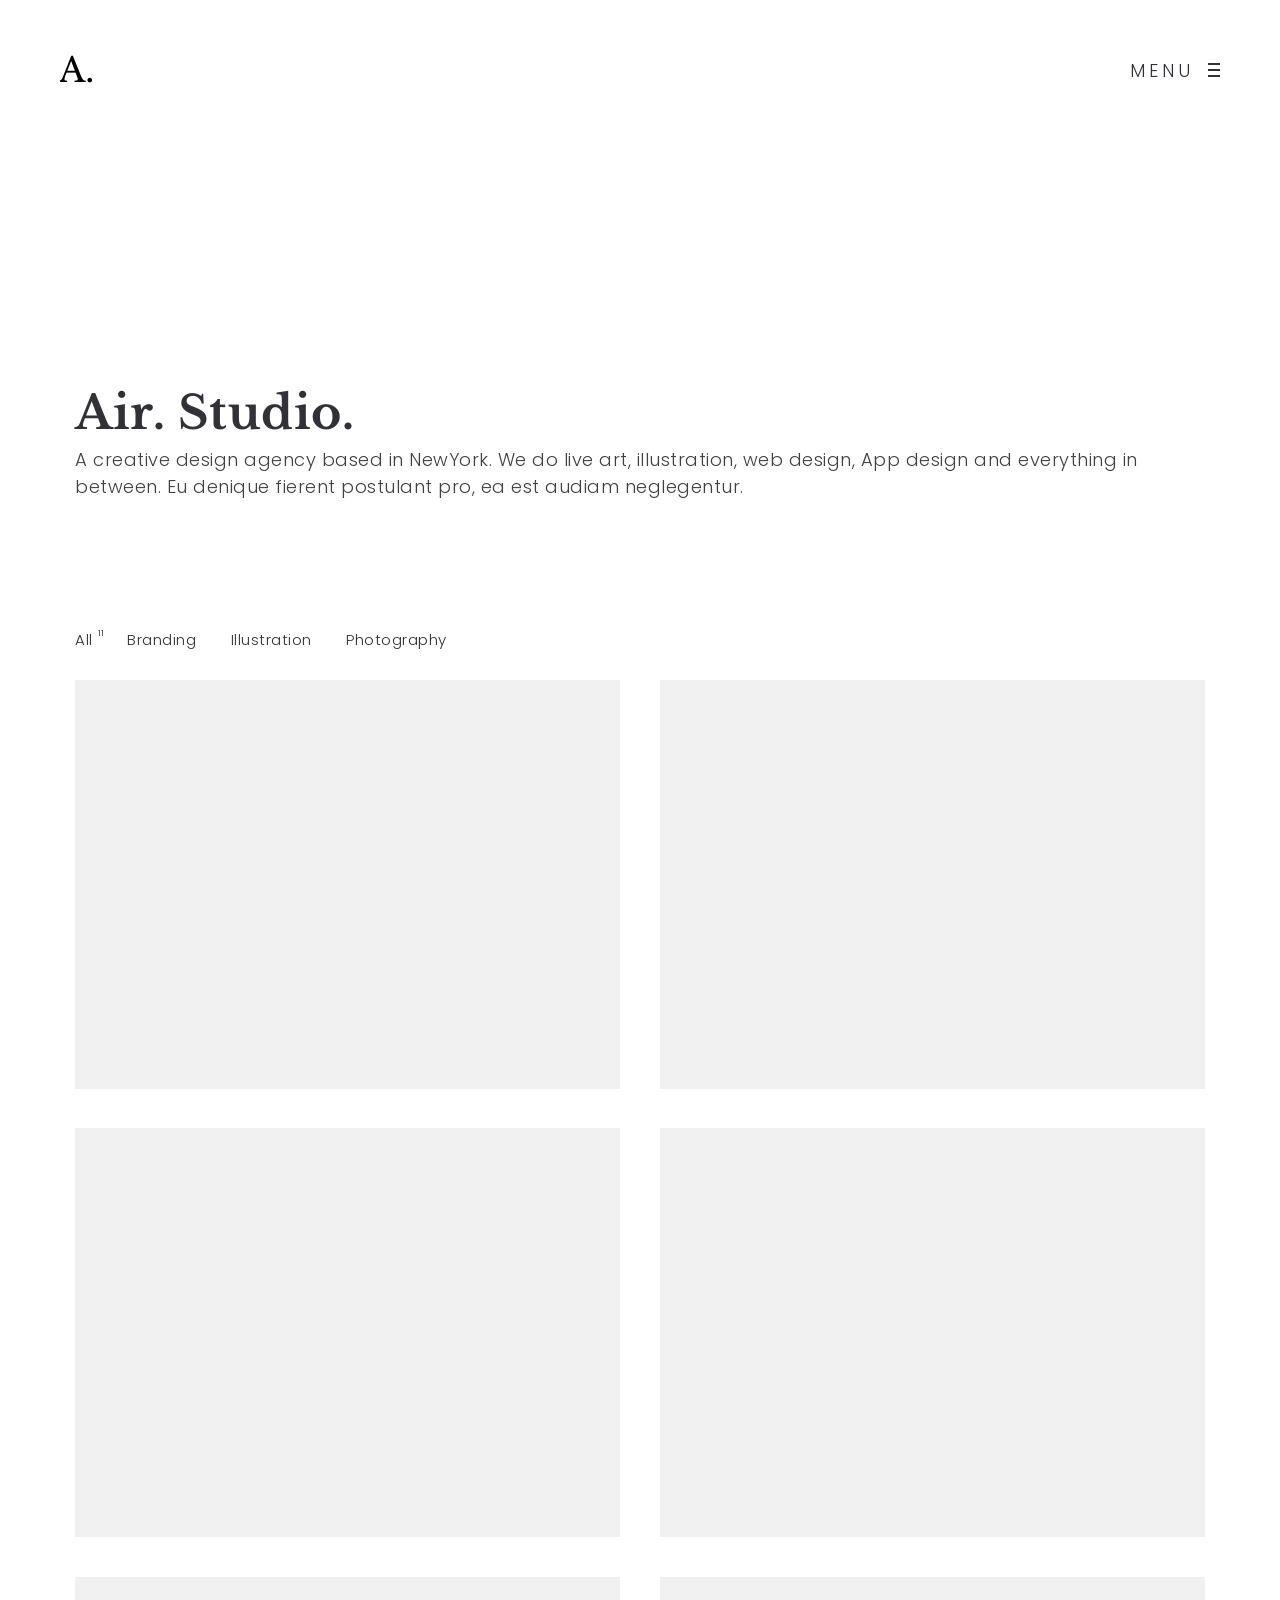
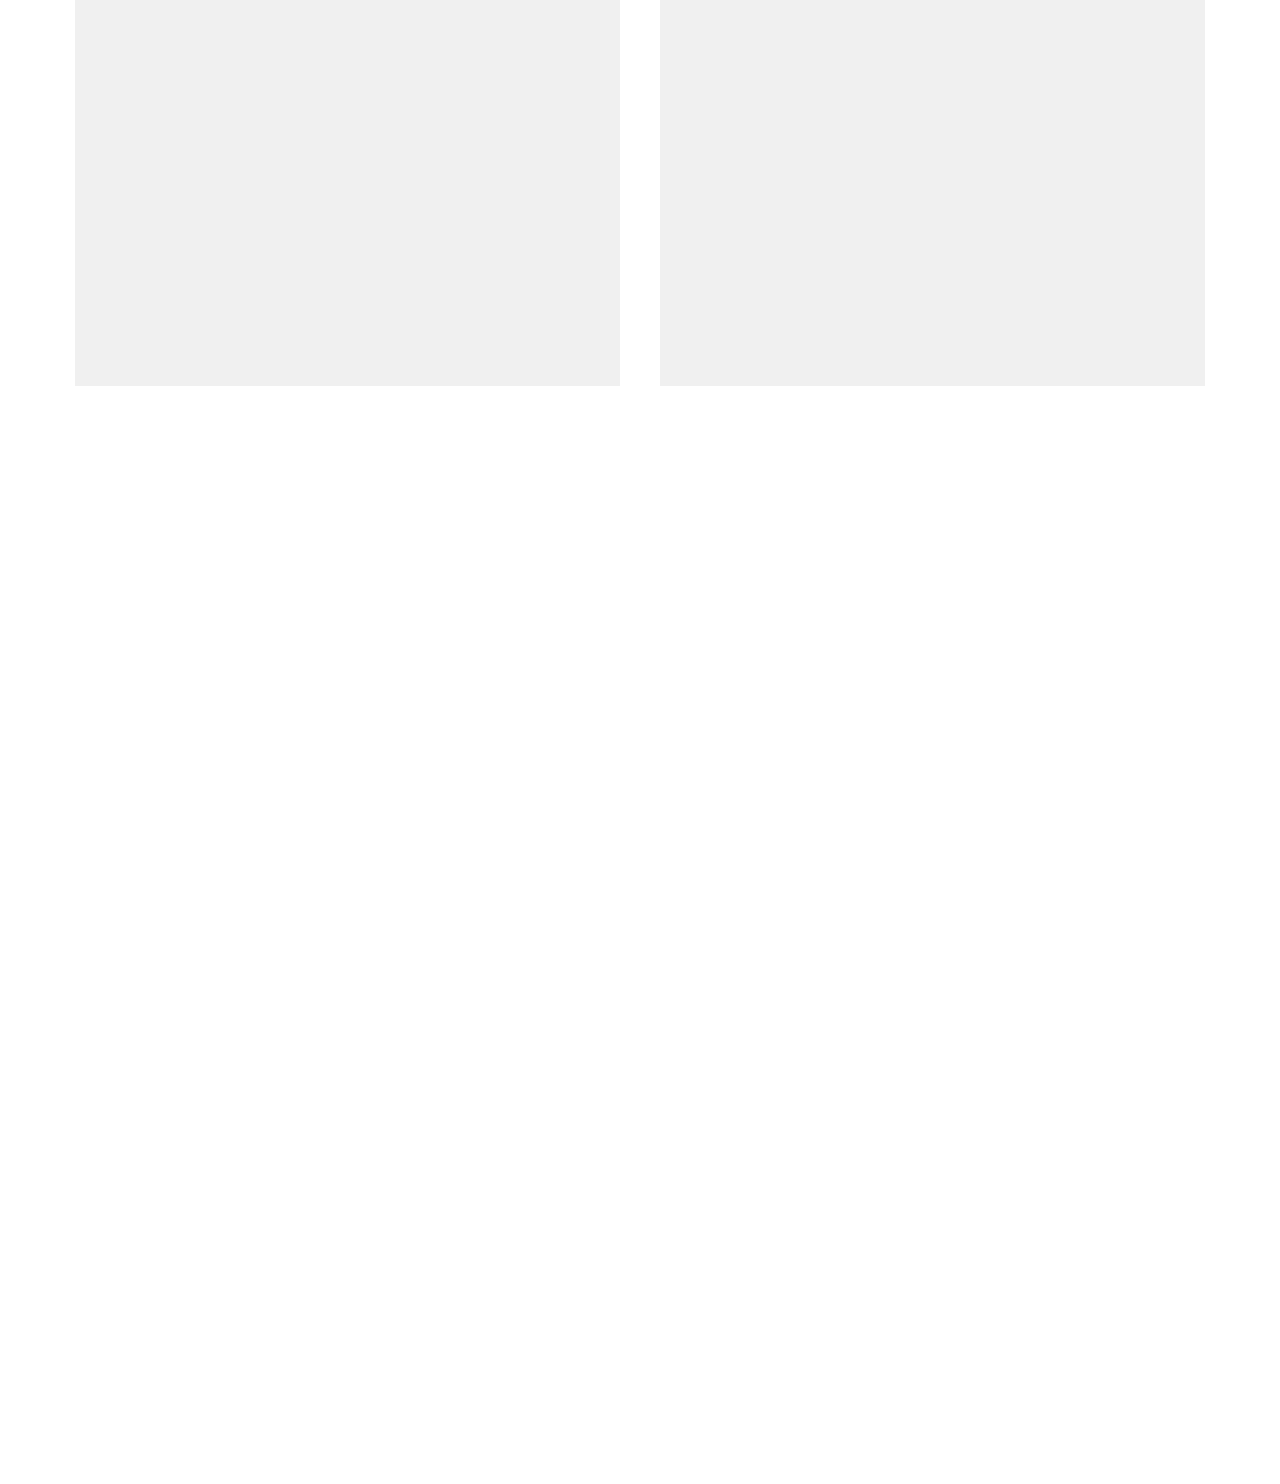
<file: home4.html>
<!DOCTYPE html>
<html lang="en-US">
    <head>
        <title>Air. Lightweight Portfolio &amp; Photography HTML Theme </title>

        <!--Meta-->
        <meta http-equiv="Content-Type" content="text/html; charset=UTF-8" />
        <meta property="og:title" content="Air. Lightweight Portfolio  Photography HTML Theme" />
        <meta property="og:description" content="The landing page of Air. lightweight responsive theme, designed by BWSM" />
        <meta property="og:url" content="http://themes.uiueux.com/demo/air/entry/" />
        <meta property="og:site_name" content="Air. Lightweight Portfolio &amp; Photography HTML Theme Live Demo Site" />
        <meta property="og:image" content="http://themes.uiueux.com/demo/air/entry/01-cover.jpg" />
    	<meta name="viewport" content="width=device-width, initial-scale=1, maximum-scale=1">

        <!-- Favicon -->
        <link rel="shortcut icon" href="img/favicon.ico">
        <link rel="apple-touch-icon-precomposed" href="img/apple-touch-icon-114x114.png">

        <!-- Google Fonts -->
        <link rel='stylesheet' href='https://fonts.googleapis.com/css?family=Poppins%3A400%2C300%7CLibre+Baskerville%3Aregular%2Citalic%2C700' type='text/css' media='all' />

        <!-- Bootstrap CSS -->
        <link rel='stylesheet' href='css/bootstrap.css' type='text/css' media='screen' />

        <!-- Font Icon CSS -->
        <link rel='stylesheet' href='css/font-awesome.min.css' type='text/css' media='screen' />

        <!-- Owl Carousel Plugin CSS -->
        <link rel='stylesheet' href='css/owl.carousel.css' type='text/css' media='screen' />

        <!-- Lightbox Plugin CSS -->
        <link rel='stylesheet' href='css/photoswipe.css' type='text/css' media='screen' />

        <!-- Lightbox Plugin Skin CSS -->
        <link rel='stylesheet' href='css/skin/photoswipe/default/default-skin.css' type='text/css' media='screen' />

        <!-- Air. Theme Elements CSS -->
        <link rel='stylesheet' href='css/pagebuild.css' type='text/css' media='screen' />

        <!-- Air. Theme Main CSS -->
        <link rel='stylesheet' href='css/style.css' type='text/css' media='screen' />
    	
        <!-- IE hack -->
        <!--[if lte IE 9]>
    	<link rel='stylesheet' id='cssie9'  href='css/ie.css' type='text/css' media='screen' />
    	<![endif]-->

    	<!--[if lte IE 9]>
    	<script type="text/javascript" src="js/ie.js"></script>
    	<![endif]-->
    	
    	<!--[if lte IE 8]>
    	<div style="width: 100%;" class="messagebox_orange">Your browser is obsolete and does not support this webpage. Please use newer version of your browser or visit <a href="http://www.ie6countdown.com/" target="_new">Internet Explorer 6 countdown page</a>  for more information. </div>
    	<![endif]-->

	</head>
  
    <body class="page page-id-281 page-template-default default-dark-logo pswp-light-skin responsive-ux page-template-masonry-body page-template-intro-above-list-body navi-hide show-top-space dark-logo header-sticky preload">
      
        <!--Page Loader-->
        <div class="page-loading fullscreen-wrap visible">
            <div class="page-loading-inn">
                <div class="page-loading-transform">
                    <div class="site-loading-logo"><img src="img/demo/logo-loading.png" alt="Air Theme" /></div>
                </div>
            </div>
        </div>

        <!--Audio Player-->
        <div id="jquery_jplayer" class="jp-jplayer"></div>

        <!--Main wrap-->
        <div id="wrap-outer">

            <!--Header-->
            <header id="header" class="">

                <div id="header-main">
                
                    <div class="container-fluid">

                        <span id="navi-trigger">
                            <span class="navi-trigger-text">
                                <span class="navi-trigger-text-menu navi-trigger-text-inn">MENU</span>
                                <span class="navi-trigger-text-close navi-trigger-text-inn">CLOSE</span>
                            </span>
                            <span class="navi-trigger-inn">
                                <span class="navi-trigger-hamberg-line navi-trigger-hamberg-line1"></span>
                                <span class="navi-trigger-hamberg-line navi-trigger-hamberg-line2"></span>
                                <span class="navi-trigger-hamberg-line navi-trigger-hamberg-line3"></span>
                            </span>
                        </span>

                                    
                        <div class="navi-logo">

                            <div class="logo-wrap">
                                <div id="logo">
                                    <a class="logo-a" href="index.html" title="Air Theme">
                                        <h1 class="logo-h1 logo-not-show-txt">Air Theme</h1>
                                        <img class="logo-image logo-dark" src="img/demo/logo_dark.png" alt="Air Theme" />
                                        <span class="logo-light"><img class="logo-image" src="img/demo/logo_light.png" alt="Air Theme" /></span>
                                    </a>
                                </div>
                            </div><!--End logo wrap-->
                             
                        </div>
                    
                    </div>
                    
                </div><!--End header main-->
                
            </header>

            <div id="menu-panel">

                <div class="menu-panel-inn fullscreen-wrap">
                 
                    <nav id="navi">

                        <div id="navi-wrap" class="menu-navi-wrap">

                            <ul class="menu clearfix">
                                <li class="menu-item current-menu-item current_page_item menu-item-has-children">
                                    <a>Homes</a>
                                    <ul class="sub-menu">
                                        <li class="menu-item"><a href="home2.html">Home Alternative</a></li>
                                        <li class="menu-item"><a href="home3.html">Introduction in List</a></li>
                                        <li class="menu-item current-menu-item current_page_item"><a href="home4.html">Introduction above Portfolio</a></li>
                                        <li class="menu-item"><a href="home5.html">Start with Slider</a></li>
                                        <li class="menu-item"><a href="home6.html">Left Intro + Right Filter</a></li>
                                        <li class="menu-item"><a href="home7.html">Open Items with Lightbox</a></li>
                                    </ul>
                                </li>
                                <li id="menu-item-246" class="menu-item"><a href="page-news.html">News</a></li>
                                <li id="menu-item-256" class="menu-item"><a href="page-about.html">About</a></li>
                                <li id="menu-item-247" class="menu-item"><a href="page-contact.html">Contact</a></li>
                            </ul>

                        </div>

                    </nav>

                    <div id="menu-panel-bottom" class="container-fluid"> 

                        <div class="menu-panel-bottom-left col-md-3 col-sm-3 col-xs-3">

                            <div class="search-top-btn-class">
                                <span class="fa fa-search"></span>
                                <form class="search_top_form"  method="get" action="#">
                                    <input type="search" id="s" name="s" class="search_top_form_text" placeholder="Type and Hit Enter">
                                </form>
                            </div> 

                        </div>

                        <div class="menu-panel-bottom-right col-md-9 col-sm-9 col-xs-9">

                            <div class="socialmeida-mobile">
                                    
                                <ul class="socialmeida clearfix">                       
                                    <li class="socialmeida-li">
                                        <a title="Facebook" href="https://www.facebook.com/uiueux" class="socialmeida-a">
                                            <span class=""></span> <span class="socialmeida-text">Facebook</span>
                                        </a>
                                    </li>
                                    
                                    <li class="socialmeida-li">
                                        <a title="Twitter" href="https://twitter.com/uiueux" class="socialmeida-a">
                                            <span class=""></span> <span class="socialmeida-text">Twitter</span>
                                        </a>
                                    </li>
                                    
                                    <li class="socialmeida-li">
                                        <a title="Behance" href="https://www.behance.net/bwsm" class="socialmeida-a">
                                            <span class=""></span> <span class="socialmeida-text">Behance</span>
                                        </a>
                                    </li>
                                </ul>
                    
                            </div>

                        </div>

                    </div>

                </div>

            </div><!--End #menu-panel-->

			
            <!-- Main Content Wrap -->
    		<div id="wrap">

                <!-- Main Content : List, text content ... -->
    	        <div id="content">

                    <div class="content_wrap_outer fullwrap-layout">
                
                            <div id="content_wrap">

                                <!--Introduction-->
                                <section class="ux-portfolio-template-intro container">
                                    <h2>Air. Studio.</h2>
                                    <p>A creative design agency based in NewYork. We do live art, illustration, web design, App design and everything in between. Eu denique fierent postulant pro, ea est audiam neglegentur.</p>
                                </section>

                                <!--Portfolio Template-->
                                <div class="container-masonry ux-portfolio-spacing-40 ux-portfolio-2col container ux-has-filter filter-left" data-col="2" data-spacer="40" data-template="intro-above">

                                    <!--Filter-->
                                    <div class="clearfix filters">

                                        <ul class="filters-ul container">
                                            <li class="filters-li active"><a id="all" class="filters-a" href="#" data-filter="*">All<span class="filter-num">11</span></a></li> 
                                            <li class="filters-li"><a class="filters-a" data-filter=".filter_branding" href="#" data-catid="4" data-pageid="123">Branding<span class="filter-num">7</span></a></li>
                                            <li class="filters-li"><a class="filters-a" data-filter=".filter_illustration" href="#" data-catid="7" data-pageid="123">Illustration<span class="filter-num">3</span></a></li>
                                            <li class="filters-li"><a class="filters-a" data-filter=".filter_photography" href="#" data-catid="25" data-pageid="123">Photography<span class="filter-num">1</span></a></li>
                                        </ul>
                                                                
                                    </div><!--End filter-->

                                    <!--Portfolio Listing-->
                                    <div class="masonry-list grid-list grid-mask-filled-left">
        
                                        <section class="grid-item filter_branding filter_featured filter_illustration filter_works filter_post-format-gallery" data-postid="170">

                                            <div class="grid-item-inside" >
                                                <div class="grid-item-con">
                                                    <a href="project-item-fullscreen-slider.html" title="Sofisticada" class="grid-item-mask-link grid-item-open-url"></a>
                                            
                                                    <div class="grid-item-con-text">
                                                        <span class="grid-item-cate"><a href="#" title="View all posts in Branding" class="grid-item-cate-a" data-filter=".filter_branding">Branding</a> <a href="#" title="View all posts in Illustration" class="grid-item-cate-a" data-filter=".filter_illustration">Illustration</a></span>
                                                        <h2 class="grid-item-tit"><a href="project-item-fullscreen-slider.html" title="Sofisticada" class="grid-item-tit-a">Sofisticada</a></h2>
                                                    </div>
                                                </div>
                
                                                <div class="brick-content ux-lazyload-wrap" style=" padding-top: 75.384615384615%;">
                                                    <div class="ux-lazyload-bgimg ux-background-img" data-bg="http://placehold.it/650x490"></div>
                                                </div>
                            
                                            </div><!--End inside-->

                                        </section> 
        
                                        <section class="grid-item filter_photography filter_featured filter_works filter_post-format-gallery" data-postid="30">
                                            <div class="grid-item-inside" >
                                                <div class="grid-item-con">
                                                    <a href="project-item-standard-text-center.html" title="Base Visual Identity" class="grid-item-mask-link grid-item-open-url"></a>
                                                                            
                                                    <div class="grid-item-con-text">
                                                        <span class="grid-item-cate"><a href="#" title="View all posts in Photography" class="grid-item-cate-a" data-filter=".filter_photography">Photography</a></span>
                                                        <h2 class="grid-item-tit"><a href="project-item-standard-text-center.html" title="Base Visual Identity" class="grid-item-tit-a">Base Visual Identity</a></h2>
                                                    </div>
                                                </div>
                                                
                                                <div class="brick-content ux-lazyload-wrap" style=" padding-top: 75.384615384615%;">
                                                    <div class="ux-lazyload-bgimg ux-background-img" data-bg="http://placehold.it/650x490"></div>
                                                </div>
                                                            
                                            </div><!--End inside-->

                                        </section> 
        
                                        <section class="grid-item filter_works filter_post-format-gallery" data-postid="48">
                                            <div class="grid-item-inside" >
                                                <div class="grid-item-con">
                                                    <a href="project-item-standard-start-from-gallery.html" title="Raw" class="grid-item-mask-link grid-item-open-url"></a>
                                                                            
                                                    <div class="grid-item-con-text">
                                                        <span class="grid-item-cate"></span>
                                                        <h2 class="grid-item-tit"><a href="project-item-standard-start-from-gallery.html" title="Raw" class="grid-item-tit-a">Raw</a></h2>
                                                    </div>
                                                </div>
                                                
                                                <div class="brick-content ux-lazyload-wrap" style=" padding-top: 75.384615384615%;">
                                                    <div class="ux-lazyload-bgimg ux-background-img" data-bg="http://placehold.it/650x490"></div>
                                                </div>
                                                            
                                            </div><!--End inside-->

                                        </section> 
        
                                        <section class="grid-item filter_branding filter_works filter_post-format-gallery" data-postid="97">
                                            <div class="grid-item-inside" >
                                                <div class="grid-item-con">
                                                    <a href="project-item-standard-text-left.html" title="Alfonza Woolwear" class="grid-item-mask-link grid-item-open-url"></a>
                                                                            
                                                    <div class="grid-item-con-text">
                                                        <span class="grid-item-cate"><a href="#" title="View all posts in Branding" class="grid-item-cate-a" data-filter=".filter_branding">Branding</a></span>
                                                        <h2 class="grid-item-tit"><a href="project-item-standard-text-left.html" title="Alfonza Woolwear" class="grid-item-tit-a">Alfonza Woolwear</a></h2>
                                                    </div>
                                                </div>
                                                
                                                <div class="brick-content ux-lazyload-wrap" style=" padding-top: 75.384615384615%;">
                                                    <div class="ux-lazyload-bgimg ux-background-img" data-bg="http://placehold.it/650x490"></div>
                                                </div>
                                                            
                                            </div><!--End inside-->

                                        </section> 
        
                                        <section class="grid-item filter_branding filter_illustration filter_works filter_post-format-gallery" data-postid="198">
                                            <div class="grid-item-inside" >
                                                <div class="grid-item-con">
                                                    <a href="project-item-slider.html" title="Red Room" class="grid-item-mask-link grid-item-open-url"></a>
                                                                            
                                                    <div class="grid-item-con-text">
                                                        <span class="grid-item-cate"><a href="#" title="View all posts in Branding" class="grid-item-cate-a" data-filter=".filter_branding">Branding</a> <a href="#" title="View all posts in Illustration" class="grid-item-cate-a" data-filter=".filter_illustration">Illustration</a></span>
                                                        <h2 class="grid-item-tit"><a href="project-item-slider.html" title="Red Room" class="grid-item-tit-a">Red Room</a></h2>
                                                    </div>
                                                </div>
                                                
                                                <div class="brick-content ux-lazyload-wrap" style=" padding-top: 75.384615384615%;">
                                                    <div class="ux-lazyload-bgimg ux-background-img" data-bg="http://placehold.it/650x490"></div>
                                                </div>
                                                            
                                            </div><!--End inside-->

                                        </section>
        
                                        <section class="grid-item filter_branding filter_works filter_post-format-gallery" data-postid="16">
                                            <div class="grid-item-inside" >
                                                <div class="grid-item-con">
                                                    <a href="project-item-2cols-gallery-right-filled.html" title="Bloc Brands" class="grid-item-mask-link grid-item-open-url"></a>
                                                                            
                                                    <div class="grid-item-con-text">
                                                        <span class="grid-item-cate"><a href="#" title="View all posts in Branding" class="grid-item-cate-a" data-filter=".filter_branding">Branding</a></span>
                                                        <h2 class="grid-item-tit"><a href="project-item-2cols-gallery-right-filled.html" title="Bloc Brands" class="grid-item-tit-a">Bloc Brands</a></h2>
                                                    </div>
                                                </div>
                                            
                                                <div class="brick-content ux-lazyload-wrap" style=" padding-top: 75.384615384615%;">
                                                    <div class="ux-lazyload-bgimg ux-background-img" data-bg="http://placehold.it/650x490"></div>
                                                </div>
                                                            
                                            </div><!--End inside-->

                                        </section> 
                                        
                                        <section class="grid-item filter_branding filter_works filter_post-format-gallery" data-postid="1">
                                            <div class="grid-item-inside" >
                                                <div class="grid-item-con">
                                                    <a href="project-item-2cols-gallery-left-filled.html" title="Look Addict" class="grid-item-mask-link grid-item-open-url"></a>
                                                                            
                                                    <div class="grid-item-con-text">
                                                        <span class="grid-item-cate"><a href="#" title="View all posts in Branding" class="grid-item-cate-a" data-filter=".filter_branding">Branding</a></span>
                                                        <h2 class="grid-item-tit"><a href="project-item-2cols-gallery-left-filled.html" title="Look Addict" class="grid-item-tit-a">Look Addict</a></h2>
                                                    </div>
                                                </div>
                                            
                                                <div class="brick-content ux-lazyload-wrap" style=" padding-top: 66.615384615385%;">
                                                    <div class="ux-lazyload-bgimg ux-background-img" data-bg="http://placehold.it/650x490"></div>
                                                </div>
                                                            
                                            </div><!--End inside-->

                                        </section> 
                                        
                                        <section class="grid-item filter_branding filter_works filter_post-format-gallery" data-postid="61">
                                            <div class="grid-item-inside" >
                                                <div class="grid-item-con">
                                                    <a href="project-item-2cols-gallery-right.html" title="Hikeshi" class="grid-item-mask-link grid-item-open-url"></a>
                                                                            
                                                    <div class="grid-item-con-text">
                                                        <span class="grid-item-cate"><a href="#" title="View all posts in Branding" class="grid-item-cate-a" data-filter=".filter_branding">Branding</a></span>
                                                        <h2 class="grid-item-tit"><a href="project-item-2cols-gallery-right.html" title="Hikeshi" class="grid-item-tit-a">Hikeshi</a></h2>
                                                    </div>
                                                </div>
                                            
                                                <div class="brick-content ux-lazyload-wrap" style=" padding-top: 75.384615384615%;">
                                                    <div class="ux-lazyload-bgimg ux-background-img" data-bg="http://placehold.it/650x490"></div>
                                                </div>
                                                            
                                            </div><!--End inside-->

                                        </section> 
                                        
                                        <section class="grid-item filter_illustration filter_uncategorized filter_works filter_post-format-gallery" data-postid="379">
                                            <div class="grid-item-inside" >
                                                <div class="grid-item-con">
                                                    <a href="project-item-standard-text-center.html" title="Branch Creative" class="grid-item-mask-link grid-item-open-url"></a>
                                                                            
                                                    <div class="grid-item-con-text">
                                                        <span class="grid-item-cate"><a href="#" title="View all posts in Illustration" class="grid-item-cate-a" data-filter=".filter_illustration">Illustration</a></span>
                                                        <h2 class="grid-item-tit"><a href="project-item-standard-text-center.html" title="Branch Creative" class="grid-item-tit-a">Branch Creative</a></h2>
                                                    </div>
                                                </div>
                                            
                                                <div class="brick-content ux-lazyload-wrap" style=" padding-top: 75.384615384615%;">
                                                    <div class="ux-lazyload-bgimg ux-background-img" data-bg="http://placehold.it/650x490"></div>
                                                </div>
                                                            
                                            </div><!--End inside-->

                                        </section> 
                                        
                                        <section class="grid-item filter_uncategorized filter_works filter_post-format-gallery" data-postid="511">
                                            <div class="grid-item-inside" >
                                                <div class="grid-item-con">
                                                    <a href="project-item-standard-grid.html" title="Asís Logos" class="grid-item-mask-link grid-item-open-url"></a>
                                                                            
                                                    <div class="grid-item-con-text">
                                                        <span class="grid-item-cate"></span>
                                                        <h2 class="grid-item-tit"><a href="project-item-standard-grid.html" title="Asís Logos" class="grid-item-tit-a">Asís Logos</a></h2>
                                                    </div>
                                                </div>
                                            
                                                <div class="brick-content ux-lazyload-wrap" style=" padding-top: 75.384615384615%;">
                                                    <div class="ux-lazyload-bgimg ux-background-img" data-bg="http://placehold.it/650x490"></div>
                                                </div>
                                                            
                                            </div><!--End inside-->

                                        </section> 
        
                                    </div><!--End masonry-list-->

                                </div><!-- End container-masonry -->

                            </div><!-- End #content_wrap-->

                    </div><!-- End content_wrap_outer-->

                </div><!--End #content-->

                <footer id="footer" class="footer-cols-layout">

                    <div class="footer-info">
                        <div class="footer-container">
                            <div class="span6">
                                <div id="logo-footer">
                                    <a href="http://themes.uiueux.com/air/" title="Air Theme">
                                        <img class="logo-footer-img" src="img/demo/logo_dark.png" alt="Air Theme" />
                                    </a>
                                </div>
                            </div>

                            <div class="span6">
                                <div class="footer-social">
                                    <ul class="socialmeida clearfix">                       
                                        
                                        <li class="socialmeida-li">
                                            <a title="Facebook" href="https://www.facebook.com/uiueux" class="socialmeida-a">
                                                <span class=""></span> <span class="socialmeida-text">Facebook</span>
                                            </a>
                                        </li>
                                        
                                        <li class="socialmeida-li">
                                            <a title="Twitter" href="https://twitter.com/uiueux" class="socialmeida-a">
                                                <span class=""></span> <span class="socialmeida-text">Twitter</span>
                                            </a>
                                        </li>
                                        
                                        <li class="socialmeida-li">
                                            <a title="Behance" href="https://www.behance.net/bwsm" class="socialmeida-a">
                                                <span class=""></span> <span class="socialmeida-text">Behance</span>
                                            </a>
                                        </li>
                                    </ul>
                                </div>
                            </div>
                        </div>
                    </div>

                    <div class="container-fluid back-top-wrap"><div id="back-top"></div></div>

                </footer>

            </div><!--End #wrap -->  
	       
           <div class="video-overlay modal"><span class="video-close"></span></div><!--end video-overlay-->
	  
        </div><!--End wrap-outer-->

        <div class="pswp" tabindex="-1" role="dialog" aria-hidden="true">

            <div class="pswp__bg"></div>

            <div class="pswp__scroll-wrap">

                <div class="pswp__container">
                    <div class="pswp__item"></div>
                    <div class="pswp__item"></div>
                    <div class="pswp__item"></div>
                </div>

                <div class="pswp__ui pswp__ui--hidden">

                    <div class="pswp__top-bar">

                        <div class="pswp__counter"></div>

                        <button class="pswp__button pswp__button--close" title="Close (Esc)"></button>

                        <button class="pswp__button pswp__button--share" title="Share"></button>

                        <button class="pswp__button pswp__button--fs" title="Toggle fullscreen"></button>

                        <button class="pswp__button pswp__button--zoom" title="Zoom in/out"></button>

                        <div class="pswp__preloader">
                            <div class="pswp__preloader__icn">
                              <div class="pswp__preloader__cut">
                                <div class="pswp__preloader__donut"></div>
                              </div>
                            </div>
                        </div>
                    </div>

                    <div class="pswp__share-modal pswp__share-modal--hidden pswp__single-tap">
                        <div class="pswp__share-tooltip"></div> 
                    </div>

                    <button class="pswp__button pswp__button--arrow--left" title="Previous (arrow left)">
                    </button>

                    <button class="pswp__button pswp__button--arrow--right" title="Next (arrow right)">
                    </button>

                    <div class="pswp__caption">
                        <div class="pswp__caption__center"></div>
                    </div>

                </div>

            </div>

        </div>

        <!-- jQuery Library -->
        <script type='text/javascript' src='js/library/jquery.min.js'></script>
        <!-- Main Js Plugin -->
        <script type='text/javascript' src='js/main.min.js'></script>
        <!-- Air. Theme main js -->
        <script type='text/javascript' src='js/custom.theme.js'></script>

    </body>
</html>
</file>
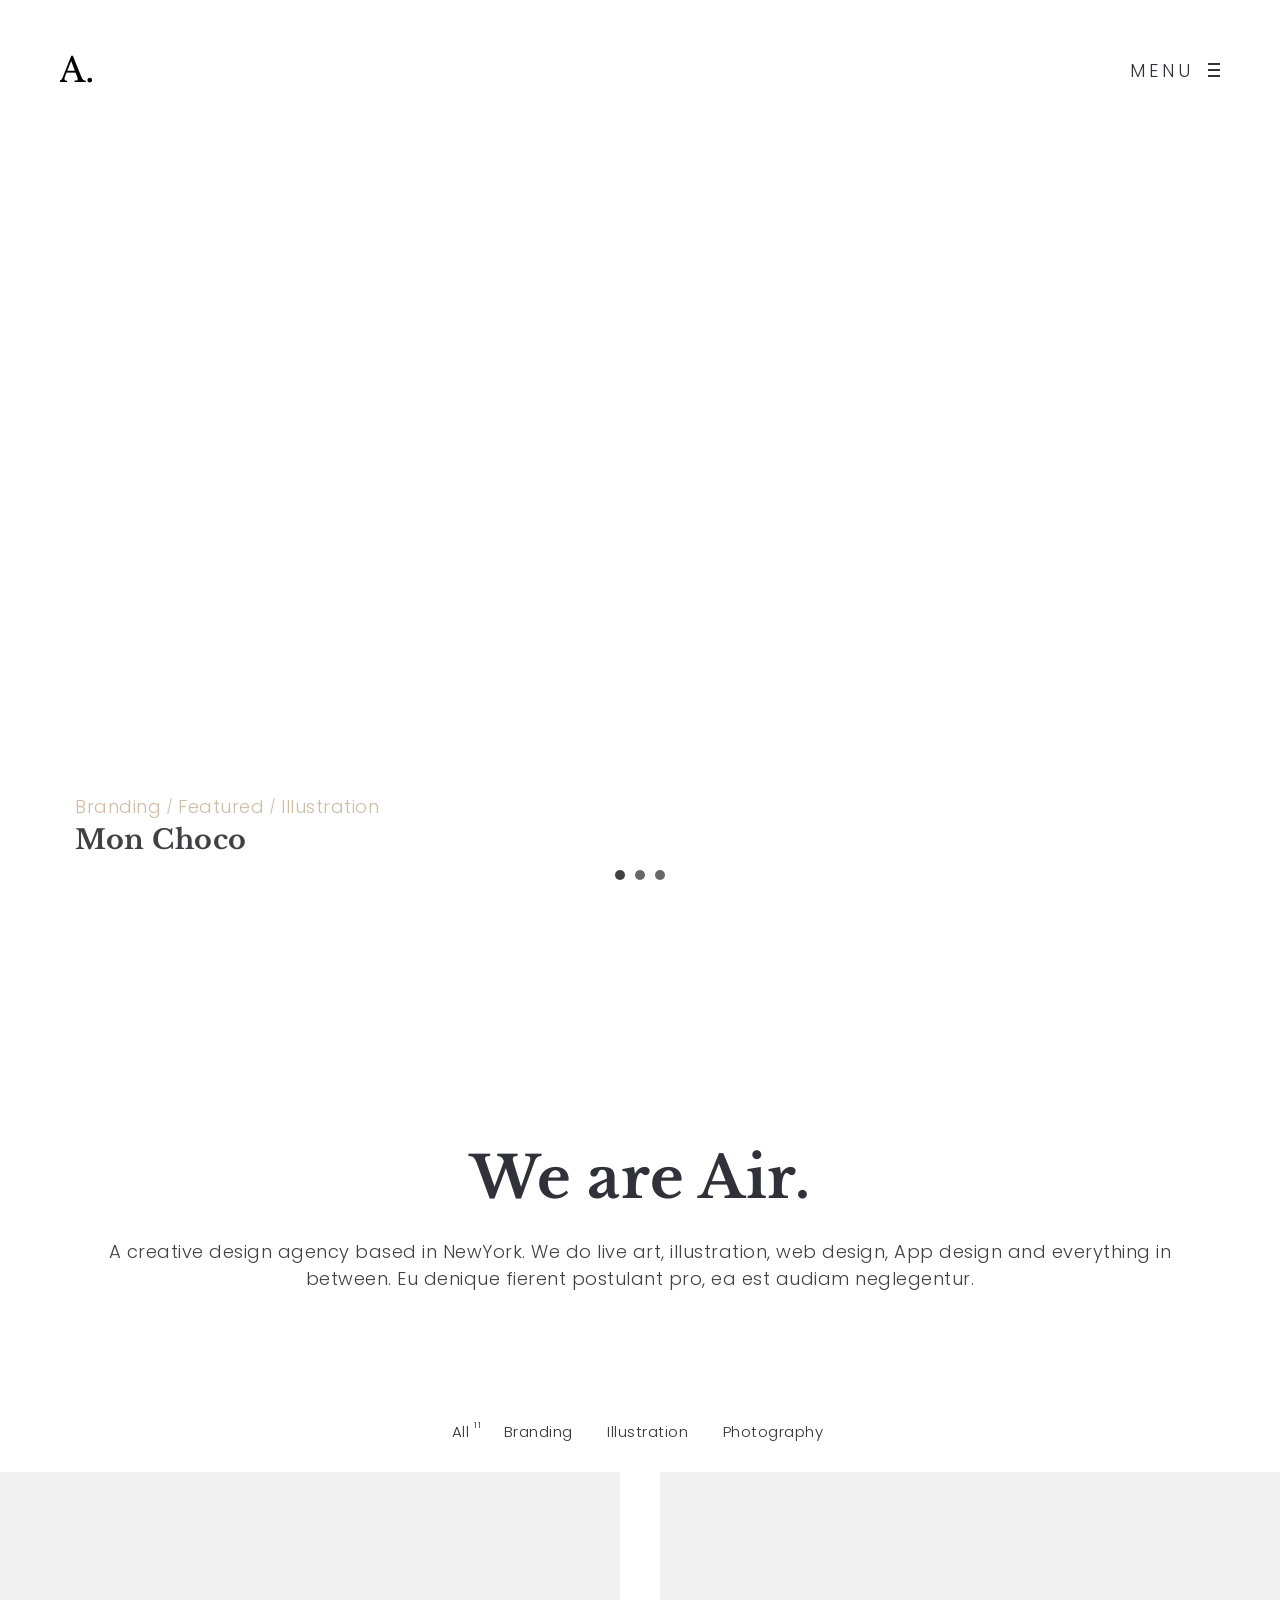
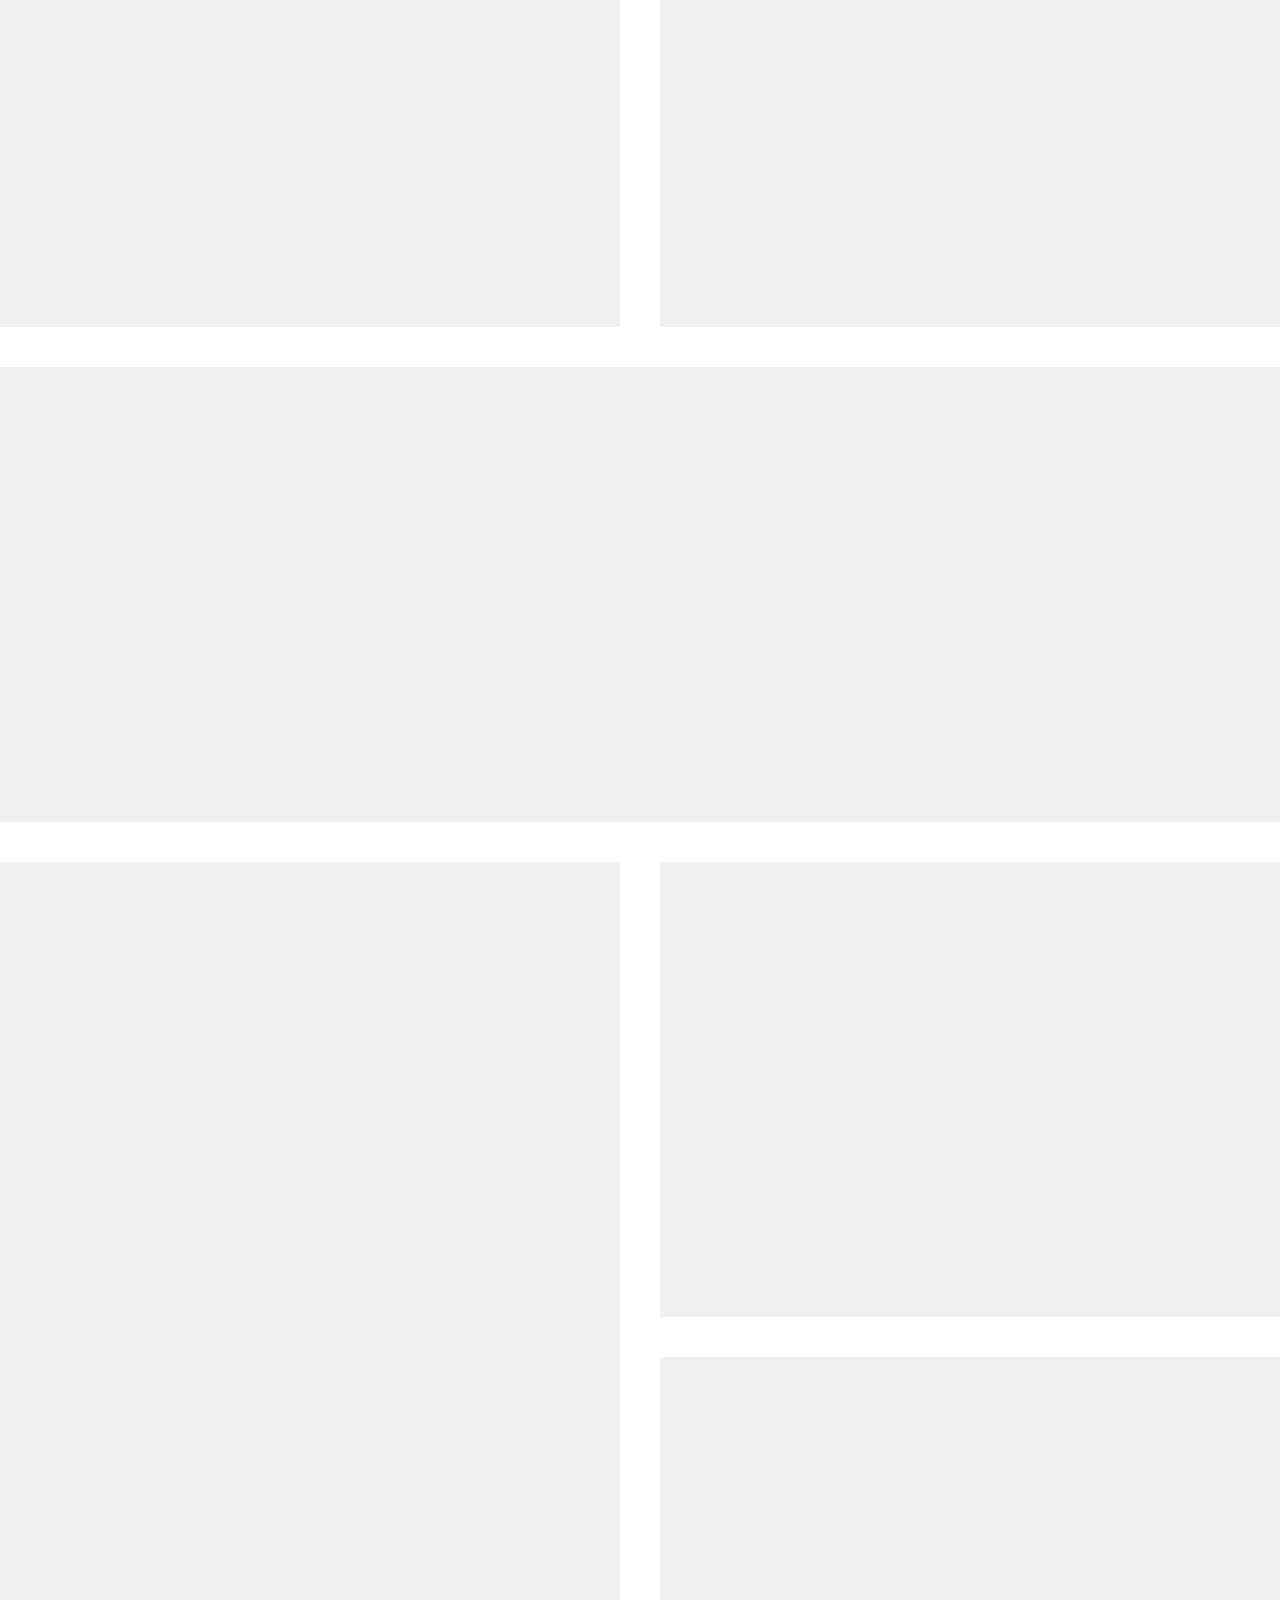
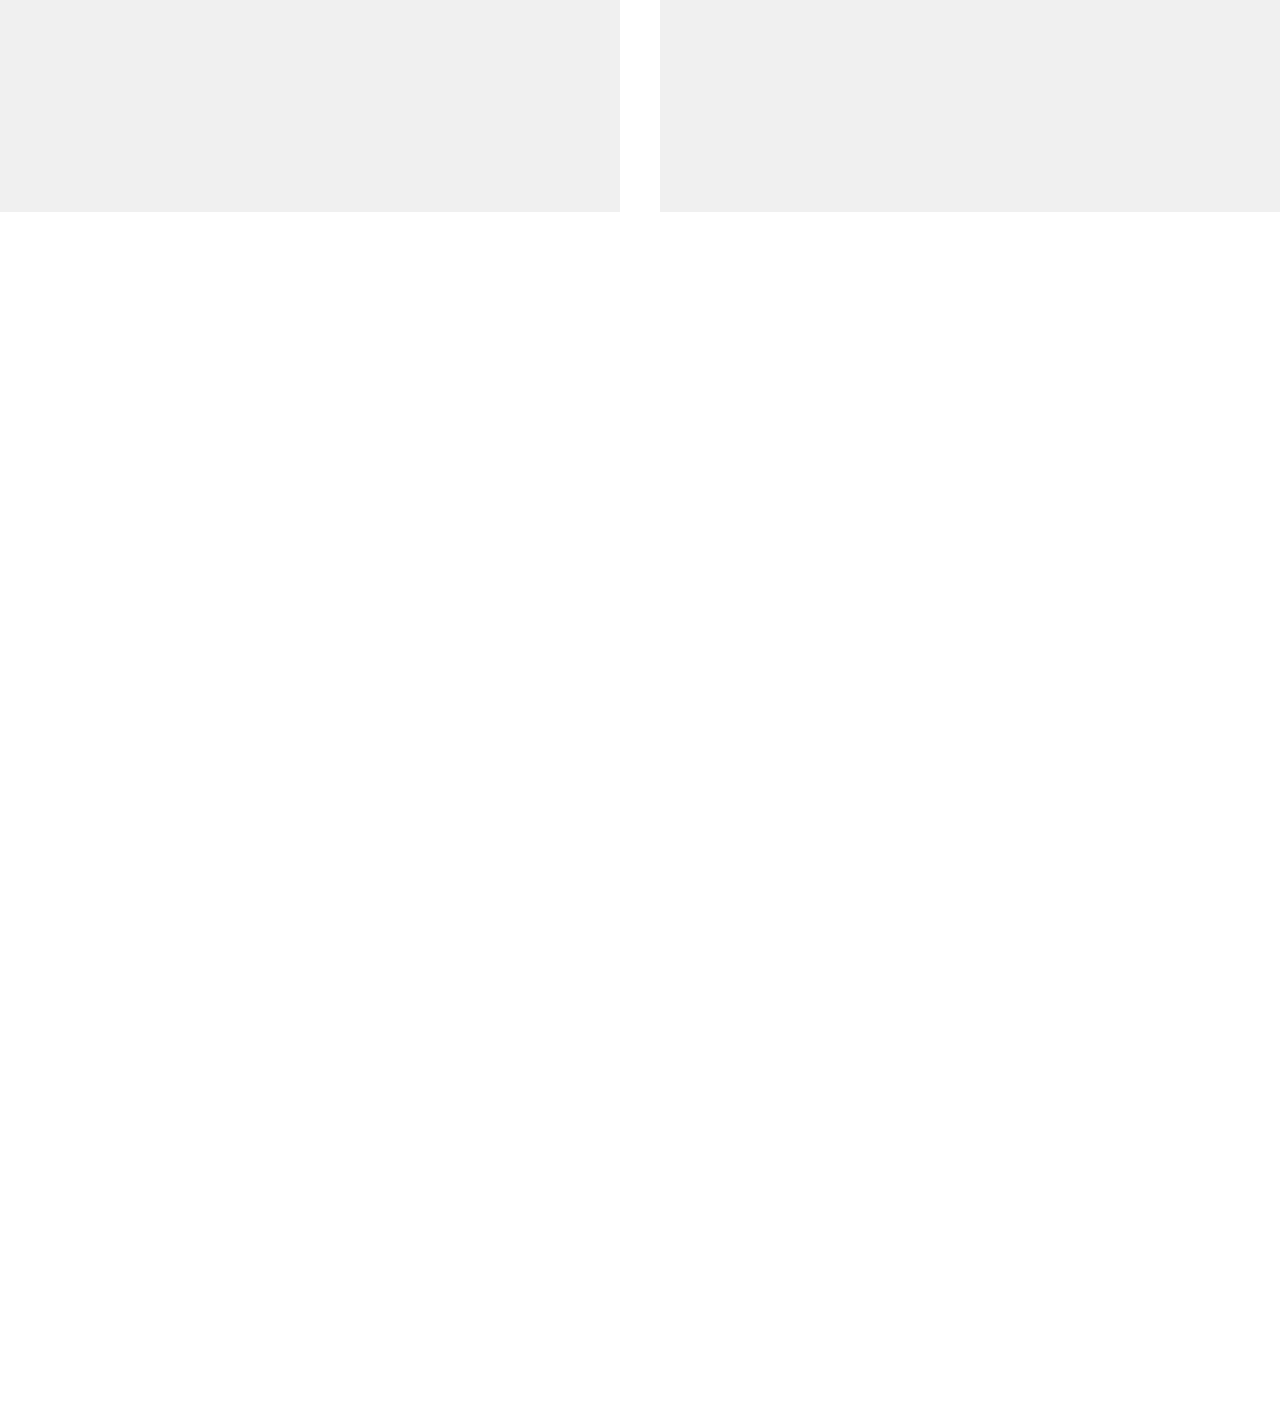
<file: home5.html>
<!DOCTYPE html>
<html lang="en-US">
    <head>
        <title>Air. Lightweight Portfolio &amp; Photography HTML Theme </title>

        <!--Meta-->
        <meta http-equiv="Content-Type" content="text/html; charset=UTF-8" />
        <meta property="og:title" content="Air. Lightweight Portfolio  Photography HTML Theme" />
        <meta property="og:description" content="The landing page of Air. lightweight responsive theme, designed by BWSM" />
        <meta property="og:url" content="http://themes.uiueux.com/demo/air/entry/" />
        <meta property="og:site_name" content="Air. Lightweight Portfolio &amp; Photography HTML Theme Live Demo Site" />
        <meta property="og:image" content="http://themes.uiueux.com/demo/air/entry/01-cover.jpg" />
    	<meta name="viewport" content="width=device-width, initial-scale=1, maximum-scale=1">

        <!-- Favicon -->
        <link rel="shortcut icon" href="img/favicon.ico">
        <link rel="apple-touch-icon-precomposed" href="img/apple-touch-icon-114x114.png">

        <!-- Google Fonts -->
        <link rel='stylesheet' href='https://fonts.googleapis.com/css?family=Poppins%3A400%2C300%7CLibre+Baskerville%3Aregular%2Citalic%2C700' type='text/css' media='all' />

        <!-- Bootstrap CSS -->
        <link rel='stylesheet' href='css/bootstrap.css' type='text/css' media='screen' />

        <!-- Font Icon CSS -->
        <link rel='stylesheet' href='css/font-awesome.min.css' type='text/css' media='screen' />

        <!-- Owl Carousel Plugin CSS -->
        <link rel='stylesheet' href='css/owl.carousel.css' type='text/css' media='screen' />

        <!-- Lightbox Plugin CSS -->
        <link rel='stylesheet' href='css/photoswipe.css' type='text/css' media='screen' />

        <!-- Lightbox Plugin Skin CSS -->
        <link rel='stylesheet' href='css/skin/photoswipe/default/default-skin.css' type='text/css' media='screen' />

        <!-- Air. Theme Elements CSS -->
        <link rel='stylesheet' href='css/pagebuild.css' type='text/css' media='screen' />

        <!-- Air. Theme Main CSS -->
        <link rel='stylesheet' href='css/style.css' type='text/css' media='screen' />
    	
        <!-- IE hack -->
        <!--[if lte IE 9]>
    	<link rel='stylesheet' id='cssie9'  href='css/ie.css' type='text/css' media='screen' />
    	<![endif]-->

    	<!--[if lte IE 9]>
    	<script type="text/javascript" src="js/ie.js"></script>
    	<![endif]-->
    	
    	<!--[if lte IE 8]>
    	<div style="width: 100%;" class="messagebox_orange">Your browser is obsolete and does not support this webpage. Please use newer version of your browser or visit <a href="http://www.ie6countdown.com/" target="_new">Internet Explorer 6 countdown page</a>  for more information. </div>
    	<![endif]-->

	</head>
  
    <body class="page page-template-default default-dark-logo pswp-light-skin responsive-ux page-template-masonry-body page-template-intro-above-list-body navi-hide show-top-space page_from_top dark-logo header-sticky preload">
      
        <!--Page Loader-->
        <div class="page-loading fullscreen-wrap visible">
            <div class="page-loading-inn">
                <div class="page-loading-transform">
                    <div class="site-loading-logo"><img src="img/demo/logo-loading.png" alt="Air Theme" /></div>
                </div>
            </div>
        </div>

        <!--Audio Player-->
        <div id="jquery_jplayer" class="jp-jplayer"></div>

        <!--Main wrap-->
        <div id="wrap-outer">

            <!--Header-->
            <header id="header" class="">

                <div id="header-main">
                
                    <div class="container-fluid">

                        <span id="navi-trigger">
                            <span class="navi-trigger-text">
                                <span class="navi-trigger-text-menu navi-trigger-text-inn">MENU</span>
                                <span class="navi-trigger-text-close navi-trigger-text-inn">CLOSE</span>
                            </span>
                            <span class="navi-trigger-inn">
                                <span class="navi-trigger-hamberg-line navi-trigger-hamberg-line1"></span>
                                <span class="navi-trigger-hamberg-line navi-trigger-hamberg-line2"></span>
                                <span class="navi-trigger-hamberg-line navi-trigger-hamberg-line3"></span>
                            </span>
                        </span>

                                    
                        <div class="navi-logo">

                            <div class="logo-wrap">
                                <div id="logo">
                                    <a class="logo-a" href="index.html" title="Air Theme">
                                        <h1 class="logo-h1 logo-not-show-txt">Air Theme</h1>
                                        <img class="logo-image logo-dark" src="img/demo/logo_dark.png" alt="Air Theme" />
                                        <span class="logo-light"><img class="logo-image" src="img/demo/logo_light.png" alt="Air Theme" /></span>
                                    </a>
                                </div>
                            </div><!--End logo wrap-->
                             
                        </div>
                    
                    </div>
                    
                </div><!--End header main-->
                
            </header>

            <div id="menu-panel">

                <div class="menu-panel-inn fullscreen-wrap">
                 
                    <nav id="navi">

                        <div id="navi-wrap" class="menu-navi-wrap">

                            <ul class="menu clearfix">
                                <li class="menu-item current-menu-item current_page_item menu-item-has-children">
                                    <a>Homes</a>
                                    <ul class="sub-menu">
                                        <li class="menu-item"><a href="home2.html">Home Alternative</a></li>
                                        <li class="menu-item"><a href="home3.html">Introduction in List</a></li>
                                        <li class="menu-item"><a href="home4.html">Introduction above Portfolio</a></li>
                                        <li class="menu-item current-menu-item current_page_item"><a href="home5.html">Start with Slider</a></li>
                                        <li class="menu-item"><a href="home6.html">Left Intro + Right Filter</a></li>
                                        <li class="menu-item"><a href="home7.html">Open Items with Lightbox</a></li>
                                    </ul>
                                </li>
                                <li id="menu-item-246" class="menu-item"><a href="page-news.html">News</a></li>
                                <li id="menu-item-256" class="menu-item"><a href="page-about.html">About</a></li>
                                <li id="menu-item-247" class="menu-item"><a href="page-contact.html">Contact</a></li>
                            </ul>

                        </div>

                    </nav>

                    <div id="menu-panel-bottom" class="container-fluid"> 

                        <div class="menu-panel-bottom-left col-md-3 col-sm-3 col-xs-3">

                            <div class="search-top-btn-class">
                                <span class="fa fa-search"></span>
                                <form class="search_top_form"  method="get" action="#">
                                    <input type="search" id="s" name="s" class="search_top_form_text" placeholder="Type and Hit Enter">
                                </form>
                            </div> 

                        </div>

                        <div class="menu-panel-bottom-right col-md-9 col-sm-9 col-xs-9">

                            <div class="socialmeida-mobile">
                                    
                                <ul class="socialmeida clearfix">                       
                                    <li class="socialmeida-li">
                                        <a title="Facebook" href="https://www.facebook.com/uiueux" class="socialmeida-a">
                                            <span class=""></span> <span class="socialmeida-text">Facebook</span>
                                        </a>
                                    </li>
                                    
                                    <li class="socialmeida-li">
                                        <a title="Twitter" href="https://twitter.com/uiueux" class="socialmeida-a">
                                            <span class=""></span> <span class="socialmeida-text">Twitter</span>
                                        </a>
                                    </li>
                                    
                                    <li class="socialmeida-li">
                                        <a title="Behance" href="https://www.behance.net/bwsm" class="socialmeida-a">
                                            <span class=""></span> <span class="socialmeida-text">Behance</span>
                                        </a>
                                    </li>
                                </ul>
                    
                            </div>

                        </div>

                    </div>

                </div>

            </div><!--End #menu-panel-->

			
            <!-- Main Content Wrap -->
    		<div id="wrap">

                <!-- Top Slider -->
                <div class="top-slider">

                    <div class="owl-carousel" data-auto="true" data-item="1" data-center="false" data-margin="0" data-autowidth="false" data-slideby="1" data-showdot="true">
                
                        <section class="item">
                            <div class="carousel-des-wrap">
                                <div class="carousel-des-wrap-inn container center-ux">
                                    <div class="carousel-des">
                                        <span class="carousel-des-cate clearfix"><a href="page-archive.html" title="View all posts in Branding" class="article-cate-a">Branding</a> <a href="page-archive.html" title="View all posts in Featured" class="article-cate-a">Featured</a> <a href="page-archive.html" title="View all posts in Illustration" class="article-cate-a">Illustration</a></span>
                                        <h2 class="carousel-des-wrap-tit"><a class="carousel-des-wrap-tit-a" title="Mon Choco" href="project-item-standard-text-center.html">Mon Choco</a></h2>
                                    </div>
                                </div>
                                <div class="carousel-img-wrap ux-background-img" style="background-image:url(http://placehold.it/1400x800);"></div>
                            </div>
                        </section>

                        <section class="item">
                            <div class="carousel-des-wrap">
                                <div class="carousel-des-wrap-inn container center-ux">
                                    <div class="carousel-des">
                                        <span class="carousel-des-cate clearfix"><a href="page-archive.html" title="View all posts in Branding" class="article-cate-a">Branding</a> <a href="page-archive.html" title="View all posts in Featured" class="article-cate-a">Featured</a></span>
                                        <h2 class="carousel-des-wrap-tit"><a class="carousel-des-wrap-tit-a" title="Base Visual Identity" href="project-item-standard-start-from-gallery.html">Base Visual Identity</a></h2>
                                    </div>
                                </div>
                                <div class="carousel-img-wrap ux-background-img" style="background-image:url(http://placehold.it/1400x800);"></div>
                            </div>
                        </section>
                        
                        <section class="item">
                            <div class="carousel-des-wrap">
                                <div class="carousel-des-wrap-inn container center-ux">
                                    <div class="carousel-des">
                                        <span class="carousel-des-cate clearfix"><a href="page-archive.html" title="View all posts in Branding" class="article-cate-a">Branding</a> <a href="page-archive.html" title="View all posts in Featured" class="article-cate-a">Featured</a> <a href="page-archive.html" title="View all posts in Illustration" class="article-cate-a">Illustration</a></span>
                                        <h2 class="carousel-des-wrap-tit"><a class="carousel-des-wrap-tit-a" title="Sofisticada" href="project-item-standard-text-left.html">Sofisticada</a></h2>
                                    </div>
                                </div>
                                <div class="carousel-img-wrap ux-background-img" style="background-image:url(http://placehold.it/1400x800);"></div>
                            </div>
                        </section>
                    
                    </div>


                </div><!-- End top-slider -->

                <!-- Main Content : List, text content ... -->
    	        <div id="content">

                    <div class="content_wrap_outer fullwrap-layout">
                
                            <div id="content_wrap" class="">

                                <section class="ux-portfolio-template-intro container ux-template-intro-left">
                                    <h1 style="text-align: center;">We are Air.</h1>
                                    <p style="text-align: center;"><p class="clearfix ux_blank"></p></p>
                                    <p style="text-align: center;">A creative design agency based in NewYork. We do live art, illustration, web design, App design and everything in between. Eu denique fierent postulant pro, ea est audiam neglegentur.</p>
                                </section>


                                <div class="container-masonry ux-portfolio-spacing-40 ux-portfolio-2col  ux-has-filter filter-center" data-col="2" data-spacer="40" data-template="intro-above">

                                    <div class="clearfix filters">

                                        <ul class="filters-ul container">
                                            <li class="filters-li active"><a id="all" class="filters-a" href="#" data-filter="*">All<span class="filter-num">11</span></a></li> 
                                            <li class="filters-li"><a class="filters-a" data-filter=".filter_branding" href="#" data-catid="4" data-pageid="123">Branding<span class="filter-num">7</span></a></li>
                                            <li class="filters-li"><a class="filters-a" data-filter=".filter_illustration" href="#" data-catid="7" data-pageid="123">Illustration<span class="filter-num">3</span></a></li>
                                            <li class="filters-li"><a class="filters-a" data-filter=".filter_photography" href="#" data-catid="25" data-pageid="123">Photography<span class="filter-num">1</span></a></li>
                                        </ul>
                                                                
                                    </div><!--End filter-->

                                    <div class="masonry-list masonry-grid grid-mask-filled-left" >
        
                                        <section class="grid-item grid-item-small filter_branding filter_featured filter_illustration filter_works filter_post-format-gallery" data-postid="170">

                                            <div class="grid-item-inside" >
                                                <div class="grid-item-con">
                                                    <a href="project-item-fullscreen-slider.html" title="Sofisticada" class="grid-item-mask-link grid-item-open-url"></a>
                                            
                                                    <div class="grid-item-con-text">
                                                        <span class="grid-item-cate"><a href="#" title="View all posts in Branding" class="grid-item-cate-a" data-filter=".filter_branding">Branding</a> <a href="#" title="View all posts in Illustration" class="grid-item-cate-a" data-filter=".filter_illustration">Illustration</a></span>
                                                        <h2 class="grid-item-tit"><a href="project-item-fullscreen-slider.html" title="Sofisticada" class="grid-item-tit-a">Sofisticada</a></h2>
                                                    </div>
                                                </div>
                
                                                <div class="brick-content ux-lazyload-wrap" style=" padding-top: 75.384615384615%;">
                                                    <div class="ux-lazyload-bgimg ux-background-img" data-bg="http://placehold.it/650x490"></div>
                                                </div>
                            
                                            </div><!--End inside-->

                                        </section> 
        
                                        <section class="grid-item grid-item-small filter_photography filter_featured filter_works filter_post-format-gallery" data-postid="30">
                                            <div class="grid-item-inside" >
                                                <div class="grid-item-con">
                                                    <a href="project-item-standard-text-center.html" title="Base Visual Identity" class="grid-item-mask-link grid-item-open-url"></a>
                                                                            
                                                    <div class="grid-item-con-text">
                                                        <span class="grid-item-cate"><a href="#" title="View all posts in Photography" class="grid-item-cate-a" data-filter=".filter_photography">Photography</a></span>
                                                        <h2 class="grid-item-tit"><a href="project-item-standard-text-center.html" title="Base Visual Identity" class="grid-item-tit-a">Base Visual Identity</a></h2>
                                                    </div>
                                                </div>
                                                
                                                <div class="brick-content ux-lazyload-wrap" style=" padding-top: 75.384615384615%;">
                                                    <div class="ux-lazyload-bgimg ux-background-img" data-bg="http://placehold.it/650x490"></div>
                                                </div>
                                                            
                                            </div><!--End inside-->

                                        </section> 
        
                                        <section class="grid-item grid-item-long grid-item—width2 filter_works filter_post-format-gallery" data-postid="48">
                                            <div class="grid-item-inside" >
                                                <div class="grid-item-con">
                                                    <a href="project-item-standard-start-from-gallery.html" title="Raw" class="grid-item-mask-link grid-item-open-url"></a>
                                                                            
                                                    <div class="grid-item-con-text">
                                                        <span class="grid-item-cate"></span>
                                                        <h2 class="grid-item-tit"><a href="project-item-standard-start-from-gallery.html" title="Raw" class="grid-item-tit-a">Raw</a></h2>
                                                    </div>
                                                </div>
                                                
                                                <div class="brick-content ux-lazyload-wrap" style=" padding-top: 37.439024390244%;">
                                                    <div class="ux-lazyload-bgimg ux-background-img" data-bg="http://placehold.it/820x307"></div>
                                                </div>
                                                            
                                            </div><!--End inside-->

                                        </section> 
        
                                        <section class="grid-item grid-item-tall filter_branding filter_works filter_post-format-gallery" data-postid="97">
                                            <div class="grid-item-inside" >
                                                <div class="grid-item-con">
                                                    <a href="project-item-standard-text-left.html" title="Alfonza Woolwear" class="grid-item-mask-link grid-item-open-url"></a>
                                                                            
                                                    <div class="grid-item-con-text">
                                                        <span class="grid-item-cate"><a href="#" title="View all posts in Branding" class="grid-item-cate-a" data-filter=".filter_branding">Branding</a></span>
                                                        <h2 class="grid-item-tit"><a href="project-item-standard-text-left.html" title="Alfonza Woolwear" class="grid-item-tit-a">Alfonza Woolwear</a></h2>
                                                    </div>
                                                </div>
                                                
                                                <div class="brick-content ux-lazyload-wrap" style=" padding-top: 150.09523809524%;">
                                                    <div class="ux-lazyload-bgimg ux-background-img" data-bg="http://placehold.it/525x788"></div>
                                                </div>
                                                            
                                            </div><!--End inside-->

                                        </section> 
        
                                        <section class="grid-item grid-item-small filter_branding filter_illustration filter_works filter_post-format-gallery" data-postid="198">
                                            <div class="grid-item-inside" >
                                                <div class="grid-item-con">
                                                    <a href="project-item-slider.html" title="Red Room" class="grid-item-mask-link grid-item-open-url"></a>
                                                                            
                                                    <div class="grid-item-con-text">
                                                        <span class="grid-item-cate"><a href="#" title="View all posts in Branding" class="grid-item-cate-a" data-filter=".filter_branding">Branding</a> <a href="#" title="View all posts in Illustration" class="grid-item-cate-a" data-filter=".filter_illustration">Illustration</a></span>
                                                        <h2 class="grid-item-tit"><a href="project-item-slider.html" title="Red Room" class="grid-item-tit-a">Red Room</a></h2>
                                                    </div>
                                                </div>
                                                
                                                <div class="brick-content ux-lazyload-wrap" style=" padding-top: 75.384615384615%;">
                                                    <div class="ux-lazyload-bgimg ux-background-img" data-bg="http://placehold.it/650x490"></div>
                                                </div>
                                                            
                                            </div><!--End inside-->

                                        </section>
        
                                        <section class="grid-item grid-item-small filter_branding filter_works filter_post-format-gallery" data-postid="16">
                                            <div class="grid-item-inside" >
                                                <div class="grid-item-con">
                                                    <a href="project-item-2cols-gallery-right-filled.html" title="Bloc Brands" class="grid-item-mask-link grid-item-open-url"></a>
                                                                            
                                                    <div class="grid-item-con-text">
                                                        <span class="grid-item-cate"><a href="#" title="View all posts in Branding" class="grid-item-cate-a" data-filter=".filter_branding">Branding</a></span>
                                                        <h2 class="grid-item-tit"><a href="project-item-2cols-gallery-right-filled.html" title="Bloc Brands" class="grid-item-tit-a">Bloc Brands</a></h2>
                                                    </div>
                                                </div>
                                            
                                                <div class="brick-content ux-lazyload-wrap" style=" padding-top: 75.384615384615%;">
                                                    <div class="ux-lazyload-bgimg ux-background-img" data-bg="http://placehold.it/650x490"></div>
                                                </div>
                                                            
                                            </div><!--End inside-->

                                        </section> 
                                        
                                        <section class="grid-item grid-item-small filter_branding filter_works filter_post-format-gallery" data-postid="1">
                                            <div class="grid-item-inside" >
                                                <div class="grid-item-con">
                                                    <a href="project-item-2cols-gallery-left-filled.html" title="Look Addict" class="grid-item-mask-link grid-item-open-url"></a>
                                                                            
                                                    <div class="grid-item-con-text">
                                                        <span class="grid-item-cate"><a href="#" title="View all posts in Branding" class="grid-item-cate-a" data-filter=".filter_branding">Branding</a></span>
                                                        <h2 class="grid-item-tit"><a href="project-item-2cols-gallery-left-filled.html" title="Look Addict" class="grid-item-tit-a">Look Addict</a></h2>
                                                    </div>
                                                </div>
                                            
                                                <div class="brick-content ux-lazyload-wrap" style=" padding-top: 66.615384615385%;">
                                                    <div class="ux-lazyload-bgimg ux-background-img" data-bg="http://placehold.it/650x490"></div>
                                                </div>
                                                            
                                            </div><!--End inside-->

                                        </section> 
                                        
                                        <section class="grid-item grid-item-small filter_branding filter_works filter_post-format-gallery" data-postid="61">
                                            <div class="grid-item-inside" >
                                                <div class="grid-item-con">
                                                    <a href="project-item-2cols-gallery-right.html" title="Hikeshi" class="grid-item-mask-link grid-item-open-url"></a>
                                                                            
                                                    <div class="grid-item-con-text">
                                                        <span class="grid-item-cate"><a href="#" title="View all posts in Branding" class="grid-item-cate-a" data-filter=".filter_branding">Branding</a></span>
                                                        <h2 class="grid-item-tit"><a href="project-item-2cols-gallery-right.html" title="Hikeshi" class="grid-item-tit-a">Hikeshi</a></h2>
                                                    </div>
                                                </div>
                                            
                                                <div class="brick-content ux-lazyload-wrap" style=" padding-top: 75.384615384615%;">
                                                    <div class="ux-lazyload-bgimg ux-background-img" data-bg="http://placehold.it/650x490"></div>
                                                </div>
                                                            
                                            </div><!--End inside-->

                                        </section> 
                                        
                                        <section class="grid-item grid-item-small filter_illustration filter_uncategorized filter_works filter_post-format-gallery" data-postid="379">
                                            <div class="grid-item-inside" >
                                                <div class="grid-item-con">
                                                    <a href="project-item-standard-text-center.html" title="Branch Creative" class="grid-item-mask-link grid-item-open-url"></a>
                                                                            
                                                    <div class="grid-item-con-text">
                                                        <span class="grid-item-cate"><a href="#" title="View all posts in Illustration" class="grid-item-cate-a" data-filter=".filter_illustration">Illustration</a></span>
                                                        <h2 class="grid-item-tit"><a href="project-item-standard-text-center.html" title="Branch Creative" class="grid-item-tit-a">Branch Creative</a></h2>
                                                    </div>
                                                </div>
                                            
                                                <div class="brick-content ux-lazyload-wrap" style=" padding-top: 75.384615384615%;">
                                                    <div class="ux-lazyload-bgimg ux-background-img" data-bg="http://placehold.it/650x490"></div>
                                                </div>
                                                            
                                            </div><!--End inside-->

                                        </section> 
                                        
                                        <section class="grid-item grid-item-small filter_uncategorized filter_works filter_post-format-gallery" data-postid="511">
                                            <div class="grid-item-inside" >
                                                <div class="grid-item-con">
                                                    <a href="project-item-standard-grid.html" title="Asís Logos" class="grid-item-mask-link grid-item-open-url"></a>
                                                                            
                                                    <div class="grid-item-con-text">
                                                        <span class="grid-item-cate"></span>
                                                        <h2 class="grid-item-tit"><a href="project-item-standard-grid.html" title="Asís Logos" class="grid-item-tit-a">Asís Logos</a></h2>
                                                    </div>
                                                </div>
                                            
                                                <div class="brick-content ux-lazyload-wrap" style=" padding-top: 75.384615384615%;">
                                                    <div class="ux-lazyload-bgimg ux-background-img" data-bg="http://placehold.it/650x490"></div>
                                                </div>
                                                            
                                            </div><!--End inside-->

                                        </section> 
        
                                    </div><!--End masonry-list-->

                                </div><!-- End container-masonry -->

                            </div><!-- End #content_wrap-->

                    </div><!-- End content_wrap_outer-->

                </div><!--End #content-->

                <footer id="footer" class="footer-cols-layout">

                    <div class="footer-info">
                        <div class="footer-container">
                            <div class="span6">
                                <div id="logo-footer">
                                    <a href="http://themes.uiueux.com/air/" title="Air Theme">
                                        <img class="logo-footer-img" src="img/demo/logo_dark.png" alt="Air Theme" />
                                    </a>
                                </div>
                            </div>

                            <div class="span6">
                                <div class="footer-social">
                                    <ul class="socialmeida clearfix">                       
                                        
                                        <li class="socialmeida-li">
                                            <a title="Facebook" href="https://www.facebook.com/uiueux" class="socialmeida-a">
                                                <span class=""></span> <span class="socialmeida-text">Facebook</span>
                                            </a>
                                        </li>
                                        
                                        <li class="socialmeida-li">
                                            <a title="Twitter" href="https://twitter.com/uiueux" class="socialmeida-a">
                                                <span class=""></span> <span class="socialmeida-text">Twitter</span>
                                            </a>
                                        </li>
                                        
                                        <li class="socialmeida-li">
                                            <a title="Behance" href="https://www.behance.net/bwsm" class="socialmeida-a">
                                                <span class=""></span> <span class="socialmeida-text">Behance</span>
                                            </a>
                                        </li>
                                    </ul>
                                </div>
                            </div>
                        </div>
                    </div>

                    <div class="container-fluid back-top-wrap"><div id="back-top"></div></div>

                </footer>

            </div><!--End #wrap -->  
	       
           <div class="video-overlay modal"><span class="video-close"></span></div><!--end video-overlay-->
	  
        </div><!--End wrap-outer-->

        <div class="pswp" tabindex="-1" role="dialog" aria-hidden="true">

            <div class="pswp__bg"></div>

            <div class="pswp__scroll-wrap">

                <div class="pswp__container">
                    <div class="pswp__item"></div>
                    <div class="pswp__item"></div>
                    <div class="pswp__item"></div>
                </div>

                <div class="pswp__ui pswp__ui--hidden">

                    <div class="pswp__top-bar">

                        <div class="pswp__counter"></div>

                        <button class="pswp__button pswp__button--close" title="Close (Esc)"></button>

                        <button class="pswp__button pswp__button--share" title="Share"></button>

                        <button class="pswp__button pswp__button--fs" title="Toggle fullscreen"></button>

                        <button class="pswp__button pswp__button--zoom" title="Zoom in/out"></button>

                        <div class="pswp__preloader">
                            <div class="pswp__preloader__icn">
                              <div class="pswp__preloader__cut">
                                <div class="pswp__preloader__donut"></div>
                              </div>
                            </div>
                        </div>
                    </div>

                    <div class="pswp__share-modal pswp__share-modal--hidden pswp__single-tap">
                        <div class="pswp__share-tooltip"></div> 
                    </div>

                    <button class="pswp__button pswp__button--arrow--left" title="Previous (arrow left)">
                    </button>

                    <button class="pswp__button pswp__button--arrow--right" title="Next (arrow right)">
                    </button>

                    <div class="pswp__caption">
                        <div class="pswp__caption__center"></div>
                    </div>

                </div>

            </div>

        </div>

        <!-- jQuery Library -->
        <script type='text/javascript' src='js/library/jquery.min.js'></script>
        <!-- Main Js Plugin -->
        <script type='text/javascript' src='js/main.min.js'></script>
        <!-- Air. Theme main js -->
        <script type='text/javascript' src='js/custom.theme.js'></script>

    </body>
</html>
</file>
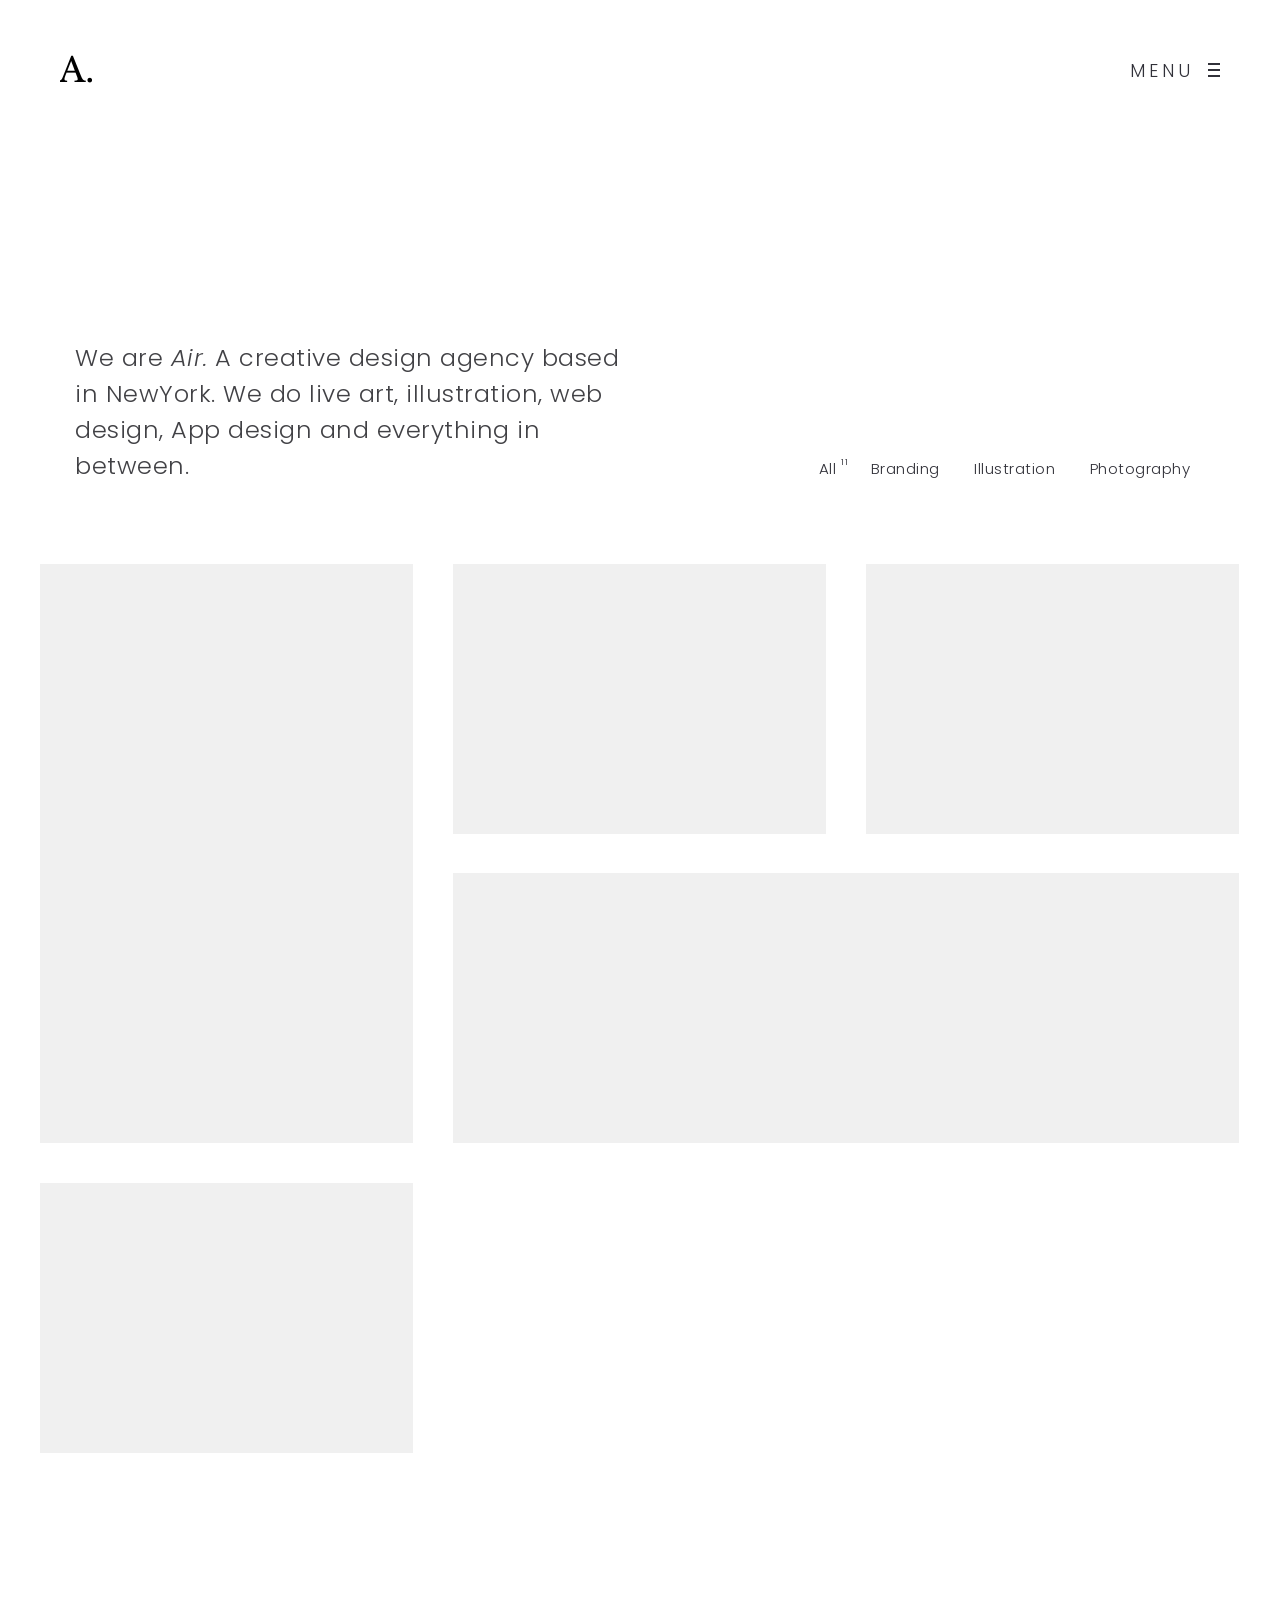
<file: home6.html>
<!DOCTYPE html>
<html lang="en-US">
    <head>
        <title>Air. Lightweight Portfolio &amp; Photography HTML Theme </title>

        <!--Meta-->
        <meta http-equiv="Content-Type" content="text/html; charset=UTF-8" />
        <meta property="og:title" content="Air. Lightweight Portfolio  Photography HTML Theme" />
        <meta property="og:description" content="The landing page of Air. lightweight responsive theme, designed by BWSM" />
        <meta property="og:url" content="http://themes.uiueux.com/demo/air/entry/" />
        <meta property="og:site_name" content="Air. Lightweight Portfolio &amp; Photography HTML Theme Live Demo Site" />
        <meta property="og:image" content="http://themes.uiueux.com/demo/air/entry/01-cover.jpg" />
    	<meta name="viewport" content="width=device-width, initial-scale=1, maximum-scale=1">

        <!-- Favicon -->
        <link rel="shortcut icon" href="img/favicon.ico">
        <link rel="apple-touch-icon-precomposed" href="img/apple-touch-icon-114x114.png">

        <!-- Google Fonts -->
        <link rel='stylesheet' href='https://fonts.googleapis.com/css?family=Poppins%3A400%2C300%7CLibre+Baskerville%3Aregular%2Citalic%2C700' type='text/css' media='all' />

        <!-- Bootstrap CSS -->
        <link rel='stylesheet' href='css/bootstrap.css' type='text/css' media='screen' />

        <!-- Font Icon CSS -->
        <link rel='stylesheet' href='css/font-awesome.min.css' type='text/css' media='screen' />

        <!-- Owl Carousel Plugin CSS -->
        <link rel='stylesheet' href='css/owl.carousel.css' type='text/css' media='screen' />

        <!-- Lightbox Plugin CSS -->
        <link rel='stylesheet' href='css/photoswipe.css' type='text/css' media='screen' />

        <!-- Lightbox Plugin Skin CSS -->
        <link rel='stylesheet' href='css/skin/photoswipe/default/default-skin.css' type='text/css' media='screen' />

        <!-- Air. Theme Elements CSS -->
        <link rel='stylesheet' href='css/pagebuild.css' type='text/css' media='screen' />

        <!-- Air. Theme Main CSS -->
        <link rel='stylesheet' href='css/style.css' type='text/css' media='screen' />
    	
        <!-- IE hack -->
        <!--[if lte IE 9]>
    	<link rel='stylesheet' id='cssie9'  href='css/ie.css' type='text/css' media='screen' />
    	<![endif]-->

    	<!--[if lte IE 9]>
    	<script type="text/javascript" src="js/ie.js"></script>
    	<![endif]-->
    	
    	<!--[if lte IE 8]>
    	<div style="width: 100%;" class="messagebox_orange">Your browser is obsolete and does not support this webpage. Please use newer version of your browser or visit <a href="http://www.ie6countdown.com/" target="_new">Internet Explorer 6 countdown page</a>  for more information. </div>
    	<![endif]-->

	</head>
  
    <body class="page page-id-285 page-template-default default-dark-logo pswp-light-skin responsive-ux page-template-masonry-body navi-hide show-top-space dark-logo header-sticky preload">
      
        <!--Page Loader-->
        <div class="page-loading fullscreen-wrap visible">
            <div class="page-loading-inn">
                <div class="page-loading-transform">
                    <div class="site-loading-logo"><img src="img/demo/logo-loading.png" alt="Air Theme" /></div>
                </div>
            </div>
        </div>

        <!--Audio Player-->
        <div id="jquery_jplayer" class="jp-jplayer"></div>

        <!--Main wrap-->
        <div id="wrap-outer">

            <!--Header-->
            <header id="header" class="">

                <div id="header-main">
                
                    <div class="container-fluid">

                        <span id="navi-trigger">
                            <span class="navi-trigger-text">
                                <span class="navi-trigger-text-menu navi-trigger-text-inn">MENU</span>
                                <span class="navi-trigger-text-close navi-trigger-text-inn">CLOSE</span>
                            </span>
                            <span class="navi-trigger-inn">
                                <span class="navi-trigger-hamberg-line navi-trigger-hamberg-line1"></span>
                                <span class="navi-trigger-hamberg-line navi-trigger-hamberg-line2"></span>
                                <span class="navi-trigger-hamberg-line navi-trigger-hamberg-line3"></span>
                            </span>
                        </span>

                                    
                        <div class="navi-logo">

                            <div class="logo-wrap">
                                <div id="logo">
                                    <a class="logo-a" href="index.html" title="Air Theme">
                                        <h1 class="logo-h1 logo-not-show-txt">Air Theme</h1>
                                        <img class="logo-image logo-dark" src="img/demo/logo_dark.png" alt="Air Theme" />
                                        <span class="logo-light"><img class="logo-image" src="img/demo/logo_light.png" alt="Air Theme" /></span>
                                    </a>
                                </div>
                            </div><!--End logo wrap-->
                             
                        </div>
                    
                    </div>
                    
                </div><!--End header main-->
                
            </header>

            <div id="menu-panel">

                <div class="menu-panel-inn fullscreen-wrap">
                 
                    <nav id="navi">

                        <div id="navi-wrap" class="menu-navi-wrap">

                            <ul class="menu clearfix">
                                <li class="menu-item current-menu-item current_page_item menu-item-has-children">
                                    <a>Homes</a>
                                    <ul class="sub-menu">
                                        <li class="menu-item"><a href="home2.html">Home Alternative</a></li>
                                        <li class="menu-item"><a href="home3.html">Introduction in List</a></li>
                                        <li class="menu-item"><a href="home4.html">Introduction above Portfolio</a></li>
                                        <li class="menu-item"><a href="home5.html">Start with Slider</a></li>
                                        <li class="menu-item current-menu-item current_page_item"><a href="home6.html">Left Intro + Right Filter</a></li>
                                        <li class="menu-item"><a href="home7.html">Open Items with Lightbox</a></li>
                                    </ul>
                                </li>
                                <li id="menu-item-246" class="menu-item"><a href="page-news.html">News</a></li>
                                <li id="menu-item-256" class="menu-item"><a href="page-about.html">About</a></li>
                                <li id="menu-item-247" class="menu-item"><a href="page-contact.html">Contact</a></li>
                            </ul>

                        </div>

                    </nav>

                    <div id="menu-panel-bottom" class="container-fluid"> 

                        <div class="menu-panel-bottom-left col-md-3 col-sm-3 col-xs-3">

                            <div class="search-top-btn-class">
                                <span class="fa fa-search"></span>
                                <form class="search_top_form"  method="get" action="#">
                                    <input type="search" id="s" name="s" class="search_top_form_text" placeholder="Type and Hit Enter">
                                </form>
                            </div> 

                        </div>

                        <div class="menu-panel-bottom-right col-md-9 col-sm-9 col-xs-9">

                            <div class="socialmeida-mobile">
                                    
                                <ul class="socialmeida clearfix">                       
                                    <li class="socialmeida-li">
                                        <a title="Facebook" href="https://www.facebook.com/uiueux" class="socialmeida-a">
                                            <span class=""></span> <span class="socialmeida-text">Facebook</span>
                                        </a>
                                    </li>
                                    
                                    <li class="socialmeida-li">
                                        <a title="Twitter" href="https://twitter.com/uiueux" class="socialmeida-a">
                                            <span class=""></span> <span class="socialmeida-text">Twitter</span>
                                        </a>
                                    </li>
                                    
                                    <li class="socialmeida-li">
                                        <a title="Behance" href="https://www.behance.net/bwsm" class="socialmeida-a">
                                            <span class=""></span> <span class="socialmeida-text">Behance</span>
                                        </a>
                                    </li>
                                </ul>
                    
                            </div>

                        </div>

                    </div>

                </div>

            </div><!--End #menu-panel-->

			
            <!-- Main Content Wrap -->
    		<div id="wrap">

                <!-- Main Content : List, text content ... -->
    	        <div id="content">

                    <div class="content_wrap_outer fullwrap-layout">
                
                            <div id="content_wrap" class="">

                                <!--Portfolio Template-->
                                <div class="container-masonry ux-portfolio-spacing-40 ux-portfolio-3col ux-portfolio-full ux-has-filter" data-col="3" data-spacer="40" data-template="intro-r-filter">

                                    <!--Introduction right & Filter left-->
                                    <div class="container page-template-intro-left-list-right">

                                        <!--Introduction-->
                                        <section class="ux-portfolio-template-intro">
                                            <p style="text-align: left;"><span style="font-size:24px">We are <em>Air.</em> A creative design agency based in NewYork. We do live art, illustration, web design, App design and everything in between.</span></p>
                                        </section>

                                        <!--Filter-->
                                        <div class="filters-wrap">
                                            <div class="clearfix filters">
                                                <ul class="filters-ul container">
                                                    <li class="filters-li active"><a id="all" class="filters-a" href="#" data-filter="*">All<span class="filter-num">11</span></a></li> 
                                                    <li class="filters-li"><a class="filters-a" data-filter=".filter_branding" href="#" data-catid="4" data-pageid="123">Branding<span class="filter-num">7</span></a></li>
                                                    <li class="filters-li"><a class="filters-a" data-filter=".filter_illustration" href="#" data-catid="7" data-pageid="123">Illustration<span class="filter-num">3</span></a></li>
                                                    <li class="filters-li"><a class="filters-a" data-filter=".filter_photography" href="#" data-catid="25" data-pageid="123">Photography<span class="filter-num">1</span></a></li>
                                                </ul>             
                                            </div><!--End filter-->
                                        </div><!--End filters-wrap-->

                                    </div><!--End page-template-intro-left-list-right-->

                                    <!--Portfolio Listing-->
                                    <div class="masonry-list masonry-grid grid-mask-boxed-center">

                                        <section class="grid-item grid-item-tall filter_branding filter_works filter_post-format-gallery" data-postid="97">
                                            <div class="grid-item-inside" >
                                                <div class="grid-item-con">
                                                    <a href="project-item-standard-text-left.html" title="Alfonza Woolwear" class="grid-item-mask-link grid-item-open-url"></a>
                                                                            
                                                    <div class="grid-item-con-text">
                                                        <span class="grid-item-cate"><a href="#" title="View all posts in Branding" class="grid-item-cate-a" data-filter=".filter_branding">Branding</a></span>
                                                        <h2 class="grid-item-tit"><a href="project-item-standard-text-left.html" title="Alfonza Woolwear" class="grid-item-tit-a">Alfonza Woolwear</a></h2>
                                                    </div>
                                                </div>
                                                
                                                <div class="brick-content ux-lazyload-wrap" style=" padding-top: 150.09523809524%;">
                                                    <div class="ux-lazyload-bgimg ux-background-img" data-bg="http://placehold.it/525x788"></div>
                                                </div>
                                                            
                                            </div><!--End inside-->

                                        </section> 
        
                                        <section class="grid-item grid-item-small filter_branding filter_featured filter_illustration filter_works filter_post-format-gallery" data-postid="170">

                                            <div class="grid-item-inside" >
                                                <div class="grid-item-con">
                                                    <a href="project-item-fullscreen-slider.html" title="Sofisticada" class="grid-item-mask-link grid-item-open-url"></a>
                                            
                                                    <div class="grid-item-con-text">
                                                        <span class="grid-item-cate"><a href="#" title="View all posts in Branding" class="grid-item-cate-a" data-filter=".filter_branding">Branding</a> <a href="#" title="View all posts in Illustration" class="grid-item-cate-a" data-filter=".filter_illustration">Illustration</a></span>
                                                        <h2 class="grid-item-tit"><a href="project-item-fullscreen-slider.html" title="Sofisticada" class="grid-item-tit-a">Sofisticada</a></h2>
                                                    </div>
                                                </div>
                
                                                <div class="brick-content ux-lazyload-wrap" style=" padding-top: 75.384615384615%;">
                                                    <div class="ux-lazyload-bgimg ux-background-img" data-bg="http://placehold.it/650x490"></div>
                                                </div>
                            
                                            </div><!--End inside-->

                                        </section> 
        
                                        <section class="grid-item grid-item-small filter_photography filter_featured filter_works filter_post-format-gallery" data-postid="30">
                                            <div class="grid-item-inside" >
                                                <div class="grid-item-con">
                                                    <a href="project-item-standard-text-center.html" title="Base Visual Identity" class="grid-item-mask-link grid-item-open-url"></a>
                                                                            
                                                    <div class="grid-item-con-text">
                                                        <span class="grid-item-cate"><a href="#" title="View all posts in Photography" class="grid-item-cate-a" data-filter=".filter_photography">Photography</a></span>
                                                        <h2 class="grid-item-tit"><a href="project-item-standard-text-center.html" title="Base Visual Identity" class="grid-item-tit-a">Base Visual Identity</a></h2>
                                                    </div>
                                                </div>
                                                
                                                <div class="brick-content ux-lazyload-wrap" style=" padding-top: 75.384615384615%;">
                                                    <div class="ux-lazyload-bgimg ux-background-img" data-bg="http://placehold.it/650x490"></div>
                                                </div>
                                                            
                                            </div><!--End inside-->

                                        </section> 
        
                                        <section class="grid-item grid-item-long grid-item—width2 filter_works filter_post-format-gallery" data-postid="48">
                                            <div class="grid-item-inside" >
                                                <div class="grid-item-con">
                                                    <a href="project-item-standard-start-from-gallery.html" title="Raw" class="grid-item-mask-link grid-item-open-url"></a>
                                                                            
                                                    <div class="grid-item-con-text">
                                                        <span class="grid-item-cate"></span>
                                                        <h2 class="grid-item-tit"><a href="project-item-standard-start-from-gallery.html" title="Raw" class="grid-item-tit-a">Raw</a></h2>
                                                    </div>
                                                </div>
                                                
                                                <div class="brick-content ux-lazyload-wrap" style=" padding-top: 37.439024390244%;">
                                                    <div class="ux-lazyload-bgimg ux-background-img" data-bg="http://placehold.it/820x307"></div>
                                                </div>
                                                            
                                            </div><!--End inside-->

                                        </section>
        
                                        <section class="grid-item grid-item-small filter_branding filter_illustration filter_works filter_post-format-gallery" data-postid="198">
                                            <div class="grid-item-inside" >
                                                <div class="grid-item-con">
                                                    <a href="project-item-slider.html" title="Red Room" class="grid-item-mask-link grid-item-open-url"></a>
                                                                            
                                                    <div class="grid-item-con-text">
                                                        <span class="grid-item-cate"><a href="#" title="View all posts in Branding" class="grid-item-cate-a" data-filter=".filter_branding">Branding</a> <a href="#" title="View all posts in Illustration" class="grid-item-cate-a" data-filter=".filter_illustration">Illustration</a></span>
                                                        <h2 class="grid-item-tit"><a href="project-item-slider.html" title="Red Room" class="grid-item-tit-a">Red Room</a></h2>
                                                    </div>
                                                </div>
                                                
                                                <div class="brick-content ux-lazyload-wrap" style=" padding-top: 75.384615384615%;">
                                                    <div class="ux-lazyload-bgimg ux-background-img" data-bg="http://placehold.it/650x490"></div>
                                                </div>
                                                            
                                            </div><!--End inside-->

                                        </section>
        
                                        <section class="grid-item grid-item-small filter_branding filter_works filter_post-format-gallery" data-postid="16">
                                            <div class="grid-item-inside" >
                                                <div class="grid-item-con">
                                                    <a href="project-item-2cols-gallery-right-filled.html" title="Bloc Brands" class="grid-item-mask-link grid-item-open-url"></a>
                                                                            
                                                    <div class="grid-item-con-text">
                                                        <span class="grid-item-cate"><a href="#" title="View all posts in Branding" class="grid-item-cate-a" data-filter=".filter_branding">Branding</a></span>
                                                        <h2 class="grid-item-tit"><a href="project-item-2cols-gallery-right-filled.html" title="Bloc Brands" class="grid-item-tit-a">Bloc Brands</a></h2>
                                                    </div>
                                                </div>
                                            
                                                <div class="brick-content ux-lazyload-wrap" style=" padding-top: 75.384615384615%;">
                                                    <div class="ux-lazyload-bgimg ux-background-img" data-bg="http://placehold.it/650x490"></div>
                                                </div>
                                                            
                                            </div><!--End inside-->

                                        </section> 
                                        
                                        <section class="grid-item grid-item-small filter_branding filter_works filter_post-format-gallery" data-postid="1">
                                            <div class="grid-item-inside" >
                                                <div class="grid-item-con">
                                                    <a href="project-item-2cols-gallery-left-filled.html" title="Look Addict" class="grid-item-mask-link grid-item-open-url"></a>
                                                                            
                                                    <div class="grid-item-con-text">
                                                        <span class="grid-item-cate"><a href="#" title="View all posts in Branding" class="grid-item-cate-a" data-filter=".filter_branding">Branding</a></span>
                                                        <h2 class="grid-item-tit"><a href="project-item-2cols-gallery-left-filled.html" title="Look Addict" class="grid-item-tit-a">Look Addict</a></h2>
                                                    </div>
                                                </div>
                                            
                                                <div class="brick-content ux-lazyload-wrap" style=" padding-top: 66.615384615385%;">
                                                    <div class="ux-lazyload-bgimg ux-background-img" data-bg="http://placehold.it/650x490"></div>
                                                </div>
                                                            
                                            </div><!--End inside-->

                                        </section> 
                                        
                                        <section class="grid-item grid-item-small filter_branding filter_works filter_post-format-gallery" data-postid="61">
                                            <div class="grid-item-inside" >
                                                <div class="grid-item-con">
                                                    <a href="project-item-2cols-gallery-right.html" title="Hikeshi" class="grid-item-mask-link grid-item-open-url"></a>
                                                                            
                                                    <div class="grid-item-con-text">
                                                        <span class="grid-item-cate"><a href="#" title="View all posts in Branding" class="grid-item-cate-a" data-filter=".filter_branding">Branding</a></span>
                                                        <h2 class="grid-item-tit"><a href="project-item-2cols-gallery-right.html" title="Hikeshi" class="grid-item-tit-a">Hikeshi</a></h2>
                                                    </div>
                                                </div>
                                            
                                                <div class="brick-content ux-lazyload-wrap" style=" padding-top: 75.384615384615%;">
                                                    <div class="ux-lazyload-bgimg ux-background-img" data-bg="http://placehold.it/650x490"></div>
                                                </div>
                                                            
                                            </div><!--End inside-->

                                        </section> 
                                        
                                        <section class="grid-item grid-item-small filter_illustration filter_uncategorized filter_works filter_post-format-gallery" data-postid="379">
                                            <div class="grid-item-inside" >
                                                <div class="grid-item-con">
                                                    <a href="project-item-standard-text-center.html" title="Branch Creative" class="grid-item-mask-link grid-item-open-url"></a>
                                                                            
                                                    <div class="grid-item-con-text">
                                                        <span class="grid-item-cate"><a href="#" title="View all posts in Illustration" class="grid-item-cate-a" data-filter=".filter_illustration">Illustration</a></span>
                                                        <h2 class="grid-item-tit"><a href="project-item-standard-text-center.html" title="Branch Creative" class="grid-item-tit-a">Branch Creative</a></h2>
                                                    </div>
                                                </div>
                                            
                                                <div class="brick-content ux-lazyload-wrap" style=" padding-top: 75.384615384615%;">
                                                    <div class="ux-lazyload-bgimg ux-background-img" data-bg="http://placehold.it/650x490"></div>
                                                </div>
                                                            
                                            </div><!--End inside-->

                                        </section> 
                                        
                                        <section class="grid-item grid-item-small filter_uncategorized filter_works filter_post-format-gallery" data-postid="511">
                                            <div class="grid-item-inside" >
                                                <div class="grid-item-con">
                                                    <a href="project-item-standard-grid.html" title="Asís Logos" class="grid-item-mask-link grid-item-open-url"></a>
                                                                            
                                                    <div class="grid-item-con-text">
                                                        <span class="grid-item-cate"></span>
                                                        <h2 class="grid-item-tit"><a href="project-item-standard-grid.html" title="Asís Logos" class="grid-item-tit-a">Asís Logos</a></h2>
                                                    </div>
                                                </div>
                                            
                                                <div class="brick-content ux-lazyload-wrap" style=" padding-top: 75.384615384615%;">
                                                    <div class="ux-lazyload-bgimg ux-background-img" data-bg="http://placehold.it/650x490"></div>
                                                </div>
                                                            
                                            </div><!--End inside-->

                                        </section> 
        
                                    </div><!--End masonry-list-->

                                </div><!-- End container-masonry -->

                            </div><!-- End #content_wrap-->

                    </div><!-- End content_wrap_outer-->

                </div><!--End #content-->

                <footer id="footer" class="footer-cols-layout">

                    <div class="footer-info">
                        <div class="footer-container">
                            <div class="span6">
                                <div id="logo-footer">
                                    <a href="http://themes.uiueux.com/air/" title="Air Theme">
                                        <img class="logo-footer-img" src="img/demo/logo_dark.png" alt="Air Theme" />
                                    </a>
                                </div>
                            </div>

                            <div class="span6">
                                <div class="footer-social">
                                    <ul class="socialmeida clearfix">                       
                                        
                                        <li class="socialmeida-li">
                                            <a title="Facebook" href="https://www.facebook.com/uiueux" class="socialmeida-a">
                                                <span class=""></span> <span class="socialmeida-text">Facebook</span>
                                            </a>
                                        </li>
                                        
                                        <li class="socialmeida-li">
                                            <a title="Twitter" href="https://twitter.com/uiueux" class="socialmeida-a">
                                                <span class=""></span> <span class="socialmeida-text">Twitter</span>
                                            </a>
                                        </li>
                                        
                                        <li class="socialmeida-li">
                                            <a title="Behance" href="https://www.behance.net/bwsm" class="socialmeida-a">
                                                <span class=""></span> <span class="socialmeida-text">Behance</span>
                                            </a>
                                        </li>
                                    </ul>
                                </div>
                            </div>
                        </div>
                    </div>

                    <div class="container-fluid back-top-wrap"><div id="back-top"></div></div>

                </footer>

            </div><!--End #wrap -->  
	       
           <div class="video-overlay modal"><span class="video-close"></span></div><!--end video-overlay-->
	  
        </div><!--End wrap-outer-->

        <div class="pswp" tabindex="-1" role="dialog" aria-hidden="true">

            <div class="pswp__bg"></div>

            <div class="pswp__scroll-wrap">

                <div class="pswp__container">
                    <div class="pswp__item"></div>
                    <div class="pswp__item"></div>
                    <div class="pswp__item"></div>
                </div>

                <div class="pswp__ui pswp__ui--hidden">

                    <div class="pswp__top-bar">

                        <div class="pswp__counter"></div>

                        <button class="pswp__button pswp__button--close" title="Close (Esc)"></button>

                        <button class="pswp__button pswp__button--share" title="Share"></button>

                        <button class="pswp__button pswp__button--fs" title="Toggle fullscreen"></button>

                        <button class="pswp__button pswp__button--zoom" title="Zoom in/out"></button>

                        <div class="pswp__preloader">
                            <div class="pswp__preloader__icn">
                              <div class="pswp__preloader__cut">
                                <div class="pswp__preloader__donut"></div>
                              </div>
                            </div>
                        </div>
                    </div>

                    <div class="pswp__share-modal pswp__share-modal--hidden pswp__single-tap">
                        <div class="pswp__share-tooltip"></div> 
                    </div>

                    <button class="pswp__button pswp__button--arrow--left" title="Previous (arrow left)">
                    </button>

                    <button class="pswp__button pswp__button--arrow--right" title="Next (arrow right)">
                    </button>

                    <div class="pswp__caption">
                        <div class="pswp__caption__center"></div>
                    </div>

                </div>

            </div>

        </div>

        <!-- jQuery Library -->
        <script type='text/javascript' src='js/library/jquery.min.js'></script>
        <!-- Main Js Plugin -->
        <script type='text/javascript' src='js/main.min.js'></script>
        <!-- Air. Theme main js -->
        <script type='text/javascript' src='js/custom.theme.js'></script>

    </body>
</html>
</file>
<file: css/photoswipe.css>
/*! PhotoSwipe main CSS by Dmitry Semenov | photoswipe.com | MIT license */
/*
	Styles for basic PhotoSwipe functionality (sliding area, open/close transitions)
*/
/* pswp = photoswipe */
.pswp {
  display: none;
  position: absolute;
  width: 100%;
  height: 100%;
  left: 0;
  top: 0;
  overflow: hidden;
  -ms-touch-action: none;
  touch-action: none;
  z-index: 1500;
  -webkit-text-size-adjust: 100%;
  /* create separate layer, to avoid paint on window.onscroll in webkit/blink */
  -webkit-backface-visibility: hidden;
  outline: none;
}
.pswp * {
  -webkit-box-sizing: border-box;
  box-sizing: border-box;
}
.pswp img {
  max-width: none;
}

/* style is added when JS option showHideOpacity is set to true */
.pswp--animate_opacity {
  /* 0.001, because opacity:0 doesn't trigger Paint action, which causes lag at start of transition */
  opacity: 0.001;
  will-change: opacity;
  /* for open/close transition */
  -webkit-transition: opacity 333ms cubic-bezier(0.4, 0, 0.22, 1);
  transition: opacity 333ms cubic-bezier(0.4, 0, 0.22, 1);
}

.pswp--open {
  display: block;
}

.pswp--zoom-allowed .pswp__img {
  /* autoprefixer: off */
  cursor: -webkit-zoom-in;
  cursor: -moz-zoom-in;
  cursor: zoom-in;
}

.pswp--zoomed-in .pswp__img {
  /* autoprefixer: off */
  cursor: -webkit-grab;
  cursor: -moz-grab;
  cursor: grab;
}

.pswp--dragging .pswp__img {
  /* autoprefixer: off */
  cursor: -webkit-grabbing;
  cursor: -moz-grabbing;
  cursor: grabbing;
}

/*
	Background is added as a separate element.
	As animating opacity is much faster than animating rgba() background-color.
*/
.pswp__bg {
  position: absolute;
  left: 0;
  top: 0;
  width: 100%;
  height: 100%;
  background: #000;
  opacity: 0;
  transform: translateZ(0);
  -webkit-backface-visibility: hidden;
  will-change: opacity;
}
.pswp-light-skin .pswp__bg {
  background: #fff;
}
.pswp__scroll-wrap {
  position: absolute;
  left: 0;
  top: 0;
  width: 100%;
  height: 100%;
  overflow: hidden;
}

.pswp__container,
.pswp__zoom-wrap {
  -ms-touch-action: none;
  touch-action: none;
  position: absolute;
  left: 0;
  right: 0;
  top: 0;
  bottom: 0;
}

/* Prevent selection and tap highlights */
.pswp__container,
.pswp__img {
  -webkit-user-select: none;
  -moz-user-select: none;
  -ms-user-select: none;
  user-select: none;
  -webkit-tap-highlight-color: transparent;
  -webkit-touch-callout: none;
}

.pswp__zoom-wrap {
  position: absolute;
  width: 100%;
  -webkit-transform-origin: left top;
  -ms-transform-origin: left top;
  transform-origin: left top;
  /* for open/close transition */
  -webkit-transition: -webkit-transform 333ms cubic-bezier(0.4, 0, 0.22, 1);
  transition: transform 333ms cubic-bezier(0.4, 0, 0.22, 1);
}

.pswp__bg {
  will-change: opacity;
  /* for open/close transition */
  -webkit-transition: opacity 333ms cubic-bezier(0.4, 0, 0.22, 1);
  transition: opacity 333ms cubic-bezier(0.4, 0, 0.22, 1);
}

.pswp--animated-in .pswp__bg,
.pswp--animated-in .pswp__zoom-wrap {
  -webkit-transition: none;
  transition: none;
}

.pswp__container,
.pswp__zoom-wrap {
  -webkit-backface-visibility: hidden;
}

.pswp__item {
  position: absolute;
  left: 0;
  right: 0;
  top: 0;
  bottom: 0;
  overflow: hidden;
}

.pswp__img {
  position: absolute;
  width: auto;
  height: auto;
  object-fit: cover;
  top: 0;
  left: 0;
}

/*
	stretched thumbnail or div placeholder element (see below)
	style is added to avoid flickering in webkit/blink when layers overlap
*/
.pswp__img--placeholder {
  -webkit-backface-visibility: hidden;
}

/*
	div element that matches size of large image
	large image loads on top of it
*/
.pswp__img--placeholder--blank {
  background: #222;
}

.pswp--ie .pswp__img {
  width: 100% !important;
  height: auto !important;
  left: 0;
  top: 0;
}

/*
	Error message appears when image is not loaded
	(JS option errorMsg controls markup)
*/
.pswp__error-msg {
  position: absolute;
  left: 0;
  top: 50%;
  width: 100%;
  text-align: center;
  font-size: 14px;
  line-height: 16px;
  margin-top: -8px;
  color: #ccc;
}

.pswp__error-msg a {
  color: #ccc;
  text-decoration: underline;
}
</file>
<file: css/skin/photoswipe/default/default-skin.css>
/*! PhotoSwipe Default UI CSS by Dmitry Semenov | photoswipe.com | MIT license */
/*

	Contents:

	1. Buttons
	2. Share modal and links
	3. Index indicator ("1 of X" counter)
	4. Caption
	5. Loading indicator
	6. Additional styles (root element, top bar, idle state, hidden state, etc.)

*/
/*
	
	1. Buttons

 */
/* <button> css reset */
.pswp__button {
  width: 44px;
  height: 44px;
  position: relative;
  background: none;
  cursor: pointer;
  overflow: visible;
  -webkit-appearance: none;
  display: block;
  border: 0;
  padding: 0;
  margin: 0;
  float: right;
  opacity: 0.25;
  -webkit-transition: opacity 0.2s;
          transition: opacity 0.2s;
  -webkit-box-shadow: none;
          box-shadow: none; }
  .pswp__button:focus,
  .pswp__button:hover {
    opacity: 1; }
  .pswp__button:active {
    outline: none;
    opacity: 0.9; }
  .pswp__button::-moz-focus-inner {
    padding: 0;
    border: 0; }

/* pswp__ui--over-close class it added when mouse is over element that should close gallery */
.pswp__ui--over-close .pswp__button--close {
  opacity: 1; }

.pswp__button,
.pswp__button--arrow--left:before,
.pswp__button--arrow--right:before {
  background: url(default-skin.png) 0 0 no-repeat;
  background-size: 264px 88px;
  width: 44px;
  height: 44px; }
.pswp-light-skin .pswp__button {
  background: url(light-skin.png) 0 0 no-repeat; }
.pswp-light-skin .pswp__button--arrow--left,
.pswp-light-skin .pswp__button--arrow--right {
    background: none;
  }
.pswp-light-skin .pswp__button--arrow--left:before,
.pswp-light-skin .pswp__button--arrow--right:before {
  background-image: url(light-skin.png); 
  background-repeat: no-repeat; }

@media (-webkit-min-device-pixel-ratio: 1.1), (-webkit-min-device-pixel-ratio: 1.09375), (min-resolution: 105dpi), (min-resolution: 1.1dppx) {
  /* Serve SVG sprite if browser supports SVG and resolution is more than 105dpi */
  .pswp--svg .pswp__button,
  .pswp--svg .pswp__button--arrow--left:before,
  .pswp--svg .pswp__button--arrow--right:before {
    background-image: url(default-skin.svg); }
  .pswp--svg .pswp__button--arrow--left,
  .pswp--svg .pswp__button--arrow--right {
    background: none; } 
  .pswp-light-skin .pswp--svg .pswp__button,
  .pswp-light-skin .pswp--svg .pswp__button--arrow--left:before,
  .pswp-light-skin .pswp--svg .pswp__button--arrow--right:before {
    background-image: url(light-skin.svg); }
  .pswp-light-skin .pswp--svg .pswp__button--arrow--left,
  .pswp-light-skin .pswp--svg .pswp__button--arrow--right {
    background: none; } }

.pswp__button--close,
.pswp-light-skin .pswp__button--close {
  background-position: 0 -44px; }

.pswp__button--share,
.pswp-light-skin .pswp__button--share {
  background-position: -44px -44px; }

.pswp__button--fs {
  display: none; }

.pswp--supports-fs .pswp__button--fs {
  display: block; }

.pswp--fs .pswp__button--fs,
.pswp-light-skin .pswp--fs .pswp__button--fs {
  background-position: -44px 0; }

.pswp__button--zoom,
.pswp-light-skin .pswp__button--zoom {
  display: none;
  background-position: -88px 0; }

.pswp--zoom-allowed .pswp__button--zoom {
  display: block; }

.pswp--zoomed-in .pswp__button--zoom,
.pswp__button--zoom .pswp--zoomed-in .pswp__button--zoom {
  background-position: -132px 0; }

/* no arrows on touch screens */
.pswp--touch .pswp__button--arrow--left,
.pswp--touch .pswp__button--arrow--right {
  visibility: hidden; }

/*
	Arrow buttons hit area
	(icon is added to :before pseudo-element)
*/
.pswp__button--arrow--left,
.pswp__button--arrow--right {
  background: none;
  top: 50%;
  margin-top: -50px;
  width: 70px;
  height: 100px;
  position: absolute; }

.pswp__button--arrow--left {
  left: 0; }

.pswp__button--arrow--right {
  right: 0; }

.pswp__button--arrow--left:before,
.pswp__button--arrow--right:before {
  content: '';
  top: 35px;
  background-color: rgba(0, 0, 0, 0.3);
  height: 30px;
  width: 32px;
  position: absolute; }

.pswp-light-skin .pswp__button--arrow--left:before,
.pswp-light-skin .pswp__button--arrow--right:before {
  background-color: rgba(255, 255, 255, 0.3); }

.pswp__button--arrow--left:before,
.pswp-light-skin .pswp__button--arrow--left:before {
  left: 6px;
  background-position: -138px -44px; }

.pswp__button--arrow--right:before,
.pswp-light-skin .pswp__button--arrow--right:before {
  right: 6px;
  background-position: -94px -44px; }

/*

	2. Share modal/popup and links

 */
.pswp__counter,
.pswp__share-modal {
  -webkit-user-select: none;
  -moz-user-select: none;
  -ms-user-select: none;
      user-select: none; }

.pswp__share-modal {
  display: block;
  background: rgba(0, 0, 0, 0.5);
  width: 100%;
  height: 100%;
  top: 0;
  left: 0;
  padding: 10px;
  position: absolute;
  z-index: 1600;
  opacity: 0;
  -webkit-transition: opacity 0.25s ease-out;
          transition: opacity 0.25s ease-out;
  -webkit-backface-visibility: hidden;
  will-change: opacity; }

.pswp__share-modal--hidden {
  display: none; }

.pswp__share-tooltip {
  z-index: 1620;
  position: absolute;
  background: #FFF;
  top: 56px;
  border-radius: 2px;
  display: block;
  width: auto;
  right: 44px;
  -webkit-box-shadow: 0 2px 5px rgba(0, 0, 0, 0.25);
          box-shadow: 0 2px 5px rgba(0, 0, 0, 0.25);
  -webkit-transform: translateY(6px);
      -ms-transform: translateY(6px);
          transform: translateY(6px);
  -webkit-transition: -webkit-transform 0.25s;
          transition: transform 0.25s;
  -webkit-backface-visibility: hidden;
  will-change: transform; }
  .pswp__share-tooltip a {
    display: block;
    padding: 8px 12px;
    color: #000;
    text-decoration: none;
    font-size: 14px;
    line-height: 18px; }
    .pswp__share-tooltip a:hover {
      text-decoration: none;
      color: #000; }
    .pswp__share-tooltip a:first-child {
      /* round corners on the first/last list item */
      border-radius: 2px 2px 0 0; }
    .pswp__share-tooltip a:last-child {
      border-radius: 0 0 2px 2px; }

.pswp__share-modal--fade-in {
  opacity: 1; }
  .pswp__share-modal--fade-in .pswp__share-tooltip {
    -webkit-transform: translateY(0);
        -ms-transform: translateY(0);
            transform: translateY(0); }

/* increase size of share links on touch devices */
.pswp--touch .pswp__share-tooltip a {
  padding: 16px 12px; }

a.pswp__share--facebook:before {
  content: '';
  display: block;
  width: 0;
  height: 0;
  position: absolute;
  top: -12px;
  right: 15px;
  border: 6px solid transparent;
  border-bottom-color: #FFF;
  -webkit-pointer-events: none;
  -moz-pointer-events: none;
  pointer-events: none; }

a.pswp__share--facebook:hover {
  background: #3E5C9A;
  color: #FFF; }
  a.pswp__share--facebook:hover:before {
    border-bottom-color: #3E5C9A; }

a.pswp__share--twitter:hover {
  background: #55ACEE;
  color: #FFF; }

a.pswp__share--pinterest:hover {
  background: #CCC;
  color: #CE272D; }

a.pswp__share--download:hover {
  background: #DDD; }

/*

	3. Index indicator ("1 of X" counter)

 */
.pswp__counter {
  position: absolute;
  left: 0;
  top: 0;
  height: 44px;
  font-size: 13px;
  line-height: 44px;
  color: #ccc;
  opacity: 0.75;
  padding: 0 10px; }

/*
	
	4. Caption

 */
.pswp__caption {
  position: absolute;
  left: 0;
  bottom: 0;
  width: 100%;
  min-height: 44px; }
  .pswp__caption small {
    font-size: 11px;
    color: #BBB; }

.pswp__caption__center {
  text-align: center;
  max-width: 100%;
  margin: 0 auto;
  font-size: 13px;
  padding: 10px;
  line-height: 20px;
  color: #CCC; }
.pswp__caption__center a {
  color: #ccc;
}
.pswp__caption--empty {
  display: none; }

/* Fake caption element, used to calculate height of next/prev image */
.pswp__caption--fake {
  visibility: hidden; }

/*

	5. Loading indicator (preloader)

	You can play with it here - http://codepen.io/dimsemenov/pen/yyBWoR

 */
.pswp__preloader {
  width: 44px;
  height: 44px;
  position: absolute;
  top: 0;
  left: 50%;
  margin-left: -22px;
  opacity: 0;
  -webkit-transition: opacity 0.25s ease-out;
          transition: opacity 0.25s ease-out;
  will-change: opacity;
  direction: ltr; }

.pswp__preloader__icn {
  width: 20px;
  height: 20px;
  margin: 12px; }

.pswp__preloader--active {
  opacity: 1; }
  .pswp__preloader--active .pswp__preloader__icn {
    /* We use .gif in browsers that don't support CSS animation */
    background: url(preloader.gif) 0 0 no-repeat; }

.pswp--css_animation .pswp__preloader--active {
  opacity: 1; }
  .pswp--css_animation .pswp__preloader--active .pswp__preloader__icn {
    -webkit-animation: clockwise 500ms linear infinite;
            animation: clockwise 500ms linear infinite; }
  .pswp--css_animation .pswp__preloader--active .pswp__preloader__donut {
    -webkit-animation: donut-rotate 1000ms cubic-bezier(0.4, 0, 0.22, 1) infinite;
            animation: donut-rotate 1000ms cubic-bezier(0.4, 0, 0.22, 1) infinite; }

.pswp--css_animation .pswp__preloader__icn {
  background: none;
  opacity: 0.75;
  width: 14px;
  height: 14px;
  position: absolute;
  left: 15px;
  top: 15px;
  margin: 0; }

.pswp--css_animation .pswp__preloader__cut {
  /* 
			The idea of animating inner circle is based on Polymer ("material") loading indicator 
			 by Keanu Lee https://blog.keanulee.com/2014/10/20/the-tale-of-three-spinners.html
		*/
  position: relative;
  width: 7px;
  height: 14px;
  overflow: hidden; }

.pswp--css_animation .pswp__preloader__donut {
  -webkit-box-sizing: border-box;
          box-sizing: border-box;
  width: 14px;
  height: 14px;
  border: 2px solid #FFF;
  border-radius: 50%;
  border-left-color: transparent;
  border-bottom-color: transparent;
  position: absolute;
  top: 0;
  left: 0;
  background: none;
  margin: 0; }

@media screen and (max-width: 1024px) {
  .pswp__preloader {
    position: relative;
    left: auto;
    top: auto;
    margin: 0;
    float: right; } }

@-webkit-keyframes clockwise {
  0% {
    -webkit-transform: rotate(0deg);
            transform: rotate(0deg); }
  100% {
    -webkit-transform: rotate(360deg);
            transform: rotate(360deg); } }

@keyframes clockwise {
  0% {
    -webkit-transform: rotate(0deg);
            transform: rotate(0deg); }
  100% {
    -webkit-transform: rotate(360deg);
            transform: rotate(360deg); } }

@-webkit-keyframes donut-rotate {
  0% {
    -webkit-transform: rotate(0);
            transform: rotate(0); }
  50% {
    -webkit-transform: rotate(-140deg);
            transform: rotate(-140deg); }
  100% {
    -webkit-transform: rotate(0);
            transform: rotate(0); } }

@keyframes donut-rotate {
  0% {
    -webkit-transform: rotate(0);
            transform: rotate(0); }
  50% {
    -webkit-transform: rotate(-140deg);
            transform: rotate(-140deg); }
  100% {
    -webkit-transform: rotate(0);
            transform: rotate(0); } }

/*
	
	6. Additional styles

 */
/* root element of UI */
.pswp__ui {
  -webkit-font-smoothing: auto;
  visibility: visible;
  opacity: 1;
  z-index: 1550; }

/* top black bar with buttons and "1 of X" indicator */
.pswp__top-bar {
  position: absolute;
  left: 0;
  top: 0;
  height: 44px;
  width: 100%; }

.pswp__caption,
.pswp__top-bar,
.pswp--has_mouse .pswp__button--arrow--left,
.pswp--has_mouse .pswp__button--arrow--right {
  -webkit-backface-visibility: hidden;
  will-change: opacity;
  -webkit-transition: opacity 333ms cubic-bezier(0.4, 0, 0.22, 1);
          transition: opacity 333ms cubic-bezier(0.4, 0, 0.22, 1); }

/* pswp--has_mouse class is added only when two subsequent mousemove events occur */
.pswp--has_mouse .pswp__button--arrow--left,
.pswp--has_mouse .pswp__button--arrow--right {
  visibility: visible; }

.pswp__top-bar,
.pswp__caption {
  background-color: rgba(0, 0, 0, 0.5); }

.pswp-light-skin .pswp__top-bar, 
.pswp-light-skin .pswp__caption {
    background-color: rgba(255, 255, 255, 0.5); }

/* pswp__ui--fit class is added when main image "fits" between top bar and bottom bar (caption) */
.pswp__ui--fit .pswp__top-bar,
.pswp__ui--fit .pswp__caption {
  background-color: rgba(0, 0, 0, 0.3); }

.pswp-light-skin .pswp__ui--fit .pswp__top-bar,
.pswp-light-skin .pswp__ui--fit .pswp__caption {
  background-color: rgba(255, 255, 255, 0.3); }

/* pswp__ui--idle class is added when mouse isn't moving for several seconds (JS option timeToIdle) */
.pswp__ui--idle .pswp__top-bar {
  opacity: 0; }

.pswp__ui--idle .pswp__button--arrow--left,
.pswp__ui--idle .pswp__button--arrow--right {
  opacity: 0; }

/*
	pswp__ui--hidden class is added when controls are hidden
	e.g. when user taps to toggle visibility of controls
*/
.pswp__ui--hidden .pswp__top-bar,
.pswp__ui--hidden .pswp__caption,
.pswp__ui--hidden .pswp__button--arrow--left,
.pswp__ui--hidden .pswp__button--arrow--right {
  /* Force paint & create composition layer for controls. */
  opacity: 0.001; }

/* pswp__ui--one-slide class is added when there is just one item in gallery */
.pswp__ui--one-slide .pswp__button--arrow--left,
.pswp__ui--one-slide .pswp__button--arrow--right,
.pswp__ui--one-slide .pswp__counter {
  display: none; }

.pswp__element--disabled {
  display: none !important; }

.pswp--minimal--dark .pswp__top-bar {
  background: none; }
</file>
<file: css/pagebuild.css>
.bignumber-item/*------------------------ 
	Pagebuild Reset
---------------------*/
img {
	height: auto;
}
/* Grid */
.col-xs-1, .col-sm-1, .col-md-1, .col-lg-1, .col-xs-2, .col-sm-2, .col-md-2, .col-lg-2, .col-xs-3, .col-sm-3, .col-md-3, .col-lg-3, .col-xs-4, .col-sm-4, .col-md-4, .col-lg-4, .col-xs-5, .col-sm-5, .col-md-5, .col-lg-5, .col-xs-6, .col-sm-6, .col-md-6, .col-lg-6, .col-xs-7, .col-sm-7, .col-md-7, .col-lg-7, .col-xs-8, .col-sm-8, .col-md-8, .col-lg-8, .col-xs-9, .col-sm-9, .col-md-9, .col-lg-9, .col-xs-10, .col-sm-10, .col-md-10, .col-lg-10, .col-xs-11, .col-sm-11, .col-md-11, .col-lg-11, .col-xs-12, .col-sm-12, .col-md-12, .col-lg-12 {
	padding-left: 20px; padding-right: 20px;
}
.row {
	margin-right: -20px; margin-right: -20px;
}
 /* Fonts */
.fullwrap-block-text-button-tit,
.block-text-wrap .iconbox-h5 {
  font-size: 28px; font-size: 2.8vw; line-height: 1.2; 
}
.fullwrap-block-post-tit,
.fullwrap-block .carousel-des-wrap-tit,
.fullwrap-block .height-no-auto .iconbox-h5, .fullwrap-block .iconbox-h5, 
.fullwrap-block .iocnbox.icon_left .fa, .fullwrap-block .iocnbox.icon_right .fa {
  font-size: 24px; font-size: 2vw; 
}
.mainlist-meta, .mainlist-meta a,
.fullwrap-block-post-cate,.fullwrap-block-post-meta,.fullwrap-block-text-button-des,.fullwrap-block #sb_instagram .sbi_follow_btn,
.fullwrap-block .rotatingtweet p.rtw_main,.fullwrap-block .height-no-auto .rotatingtweet p.rtw_main a,
.fullwrap-block .carousel-des .article-cate-a,
.fullwrap-block-text-button-subtit,
#content_wrap .fullwrap-block .bignumber p, #content_wrap .fullwrap-block .iconbox-con p,
.infrographic h1,
.block-text-wrap .iconbox-con {
  font-size: 16px; font-size: 1.5vw; line-height: 1.3;
}
.fullwrap-block-text-button-btn.ux-btn {
	font-size: 16px; font-size: 1.5vw; 
}
.height-no-auto .fa-2x {
	font-size: 2em;
}
.height-no-auto .fa-3x {
	font-size: 3em;
}

/* General */
.shadow { position: relative; opacity:0; }
.shadow:after { 
	z-index: -1; content: '';width: 50%; position: absolute; top: 50%; bottom: 15px; right: 15px; left: auto; background-color:  rgba(0,0,0,0.5);
	box-shadow: 0 15px 10px rgba(0,0,0,0.5);
	-webkit-transform: rotate(1deg);
	-moz-transform: rotate(1deg);
	-ms-transform: rotate(1deg);
	-o-transform: rotate(1deg);
	transform: rotate(1deg);
}
.theme-color-1{ color:#DE5F4C;}
.theme-color-2{ color:#be9ecd;}
.theme-color-3{ color:#f67bb5;}
.theme-color-4{ color:#8FC4E0;}
.theme-color-5{ color:#5a6b7f;}
.theme-color-6{ color:#b8b69d;}
.theme-color-7{ color:#2ECC80;}
.theme-color-8{ color:#e8b900;}
.theme-color-9{ color:#C6A584;}
.theme-color-10{ color:#28282E;}

.bg-theme-color-1,.promote-hover-bg-theme-color-1:hover,.list-layout-con.bg-theme-color-1 { background-color:#DE5F4C;}
.bg-theme-color-2,.promote-hover-bg-theme-color-2:hover,.list-layout-con.bg-theme-color-2 { background-color:#be9ecd;}
.bg-theme-color-3,.promote-hover-bg-theme-color-3:hover,.list-layout-con.bg-theme-color-3 { background-color:#f67bb5;}
.bg-theme-color-4,.promote-hover-bg-theme-color-4:hover,.list-layout-con.bg-theme-color-4 { background-color:#8FC4E0;}
.bg-theme-color-5,.promote-hover-bg-theme-color-5:hover,.list-layout-con.bg-theme-color-5 { background-color:#5a6b7f;}
.bg-theme-color-6,.promote-hover-bg-theme-color-6:hover,.list-layout-con.bg-theme-color-6 { background-color:#b8b69d;}
.bg-theme-color-7,.promote-hover-bg-theme-color-7:hover,.list-layout-con.bg-theme-color-7 { background-color:#2ECC80;}
.bg-theme-color-8,.promote-hover-bg-theme-color-8:hover,.list-layout-con.bg-theme-color-8 { background-color:#e8b900;}
.bg-theme-color-9,.promote-hover-bg-theme-color-9:hover,.list-layout-con.bg-theme-color-9 { background-color:#C6A584;}
.bg-theme-color-10,.promote-hover-bg-theme-color-10:hover,.navi-bgcolor-default,.list-layout-con.bg-theme-color-10 { background-color:#28282E;}

.moudle .ux-btn.bg-theme-color-1 { border-color:#DE5F4C; color:#DE5F4C; }
.moudle .ux-btn.bg-theme-color-2 { border-color:#be9ecd; color:#be9ecd; }
.moudle .ux-btn.bg-theme-color-3 { border-color:#f67bb5; color:#f67bb5; }
.moudle .ux-btn.bg-theme-color-4 { border-color:#8FC4E0; color:#8FC4E0; }	
.moudle .ux-btn.bg-theme-color-5 { border-color:#5a6b7f; color:#5a6b7f; }
.moudle .ux-btn.bg-theme-color-6 { border-color:#b8b69d; color:#b8b69d; }
.moudle .ux-btn.bg-theme-color-7 { border-color:#2ECC80; color:#2ECC80; }
.moudle .ux-btn.bg-theme-color-8 { border-color:#e8b900; color:#e8b900; }
.moudle .ux-btn.bg-theme-color-9 { border-color:#C6A584; color:#C6A584; }
.moudle .ux-btn.bg-theme-color-10 { border-color:#28282E; color:#28282E; }

.moudle .ux-btn.bg-theme-color-1-hover:hover { border-color:#DE5F4C; color:#DE5F4C; }
.moudle .ux-btn.bg-theme-color-2-hover:hover { border-color:#be9ecd; color:#be9ecd; }
.moudle .ux-btn.bg-theme-color-3-hover:hover { border-color:#f67bb5; color:#f67bb5; }
.moudle .ux-btn.bg-theme-color-4-hover:hover { border-color:#8FC4E0; color:#8FC4E0; }	
.moudle .ux-btn.bg-theme-color-5-hover:hover { border-color:#5a6b7f; color:#5a6b7f; }
.moudle .ux-btn.bg-theme-color-6-hover:hover { border-color:#b8b69d; color:#b8b69d; }
.moudle .ux-btn.bg-theme-color-7-hover:hover { border-color:#2ECC80; color:#2ECC80; }
.moudle .ux-btn.bg-theme-color-8-hover:hover { border-color:#e8b900; color:#e8b900; }
.moudle .ux-btn.bg-theme-color-9-hover:hover { border-color:#C6A584; color:#C6A584; }
.moudle .ux-btn.bg-theme-color-10-hover:hover { border-color:#28282E; color:#28282E; }


/* Transition */
.flex-slider-wrap .flex-direction-nav a,
.carousel-control,
.ux-btn,
.grayscale,
.filter-floating ul,
.blog-item-more-a,
.item-title-a,
.liqd-gallery-img i.icon-m-pt-portfolio,
.icon_wrap i,
.iconbox-plus-svg-wrap i,
.post-carousel-pagination a,
.post-carousel-img,
.video-overlay,
.list-layout-con,
.grid-item-text-h2,
.grid-item-text-cate {
-webkit-transition: all 0.5s;
-moz-transition: all 0.5s;
-ms-transition: all 0.5s;
transition: all 0.5s; 
} 
.ux-hover-wrap i,
.fullwrap-with-tab-inn,
.mask-hover-caption-block,
.filters li a:before,
.iconbox-content-hide .icon_text,
.portfolio-caroufredsel-hover,
.portfolio-grid-item-text {
-webkit-transition: opacity 0.5s;
-moz-transition: opacity 0.5s;
-ms-transition: opacity 0.5s;
transition: opacity 0.5s; 
}
.team-item-con-back,
.team-item .img-wrap,
.iconbox-content-hide .icontext-inn,
.portfolio-caroufredsel-img,
.ux-btn-text,
.ux-btn .fa,
.standard-list-item-img,
.portfolio-standatd-tit:before,
.single-image-img,
.blog-unit-more-a .fa {
-webkit-transition: -webkit-transform 0.5s;
-moz-transition: -moz-transform 0.5s;
-ms-transition: -ms-transform 0.5s; 
transition: transform 0.5s;
}
.testimenials,
.testimenials .arrow-bg,
.pagenums a,
.promote-mod,
.brick-inside,
.fullwrap-block-inn {  
-webkit-transition: background-color 0.5s;
-moz-transition: background-color 0.5s;
-ms-transition: background-color 0.5s; 
transition: background-color 0.5s;
}
.liquid-title a,
.liquid-title i,
.liquid-more-icon i{  
-webkit-transition: color 0.5s;
-moz-transition: color 0.5s;
-ms-transition: color 0.5s; 
transition: color 0.5s;
}
.iconbox-plus-svg-wrap,
.image-box-svg-wrap,
.animation-default-ux{
-webkit-transition: all 1.2s;
-moz-transition: all 1.2s;
-ms-transition: all 1.2s; 
transition: all 1.2s;
} 

.middle-ux {
position:relative; top:50%; 
-webkit-transform: translate(0,-50%);
-moz-transform: translate(0,-50%);
-ms-transform: translate(0,-50%); 
transform: translate(0,-50%);
}
.center-ux,
.title-ux.line_both_sides.center,
.title-ux.line_under_over.center {
  position:relative; left:50%; 
-webkit-transform: translate(-50%,0);
-moz-transform: translate(-50%,0);
-ms-transform: translate(-50%,0); 
transform: translate(-50%,0);
}
.centered-ux{
position:relative; left:50%; top: 50%; 
-webkit-transform: translate(-50%,-50%);
-moz-transform: translate(-50%,-50%);
-ms-transform: translate(-50%,-50%); 
transform: translate(-50%,-50%);
}
.left-ux{ float: left; }
.right-ux{ float: right; }



/*------------------------ 
	Icon Font ux
---------------------*/

@font-face{font-family:'icon';
src:url('../fonts/icon.eot');
src:url('../fonts/icon.eot?#iefix') format('embedded-opentype'),
url('../fonts/icon.woff') format('woff'),
url('../fonts/icon.ttf') format('truetype'),
url('../fonts/icon.svg#icon') format('svg');
font-weight:normal;font-style:normal;
}
[class^="icon-"], [class*=" icon-"], 
.isotope-item .item_topbar:before,
.item_link:before,
#mobile-advanced li > a:before,
.message-box:before {
	font-family: 'icon';
	speak: none;
	font-style: normal;
	font-weight: normal;
	font-variant: normal;
	text-transform: none;
	line-height: 1;

	/* Better Font Rendering =========== */
	-webkit-font-smoothing: antialiased;
	-moz-osx-font-smoothing: grayscale;
}

.icon-p-stop:before {
	content: "\e600";
}
.icon-p-play:before {
	content: "\e601";
}
.icon-p-pause:before {
	content: "\e602";
}
.icon-m-view:before {
	content: "\e603";
}
.icon-m-users:before {
	content: "\e604";
}
.icon-m-search:before {
	content: "\e605";
}
.icon-m-search-square:before {
	content: "\e606";
}
.icon-m-right-dir:before {
	content: "\e607";
}
.icon-m-right-arrow-curved:before {
	content: "\e608";
}
.icon-m-quote-left:before {
	content: "\e609";
}
.icon-m-plus-circle:before {
	content: "\e60a";
}
.icon-m-more:before {
	content: "\e60b";
}
.icon-m-minus-circle:before {
	content: "\e60c";
}
.icon-m-menu:before {
	content: "\e60d";
}
.icon-m-location:before {
	content: "\e60e";
}
.icon-m-grid:before {
	content: "\e60f";
}
.icon-m-forum-top:before {
	content: "\e610";
}
.icon-m-forum-repairing:before {
	content: "\e611";
}
.icon-m-forum-question:before {
	content: "\e612";
}
.icon-m-forum-locked:before {
	content: "\e613";
}
.icon-m-check-circle:before {
	content: "\e614";
}
.icon-m-calendar:before {
	content: "\e615";
}
.icon-m-at:before {
	content: "\e616";
}
.icon-m-alert:before {
	content: "\e617";
}
.icon-m-alert-circle:before {
	content: "\e618";
}
.icon-m-user:before {
	content: "\e619";
}
.icon-m-trash:before {
	content: "\e61a";
}
.icon-m-tel:before {
	content: "\e61b";
}
.icon-m-tag:before {
	content: "\e61c";
}
.icon-m-slider-right:before {
	content: "\e61d";
}
.icon-m-slider-left:before {
	content: "\e61e";
}
.icon-m-shopping-cart:before {
	content: "\e61f";
}
.icon-m-pt-video:before {
	content: "\e620";
}
.icon-m-pt-standard:before {
	content: "\e621";
}
.icon-m-pt-quote:before {
	content: "\e622";
}
.icon-m-pt-portfolio:before {
	content: "\e623";
}
.icon-m-pt-link:before {
	content: "\e624";
}
.icon-m-pt-image:before {
	content: "\e625";
}
.icon-m-pt-audio:before {
	content: "\e626";
}
.icon-m-link:before {
	content: "\e627";
}
.icon-m-left-dir:before {
	content: "\e628";
}
.icon-m-ipod:before {
	content: "\e629";
}
.icon-m-info-circle:before {
	content: "\e62a";
}
.icon-m-history:before {
	content: "\e62b";
}
.icon-m-help-circle:before {
	content: "\e62c";
}
.icon-m-heart-circle:before {
	content: "\e62d";
}
.icon-m-forum-done:before {
	content: "\e62e";
}
.icon-m-email:before {
	content: "\e62f";
}
.icon-m-dot:before {
	content: "\e630";
}
.icon-m-dot-large:before {
	content: "\e631";
}
.icon-m-comment:before {
	content: "\e632";
}
.icon-m-close-thin:before {
	content: "\e633";
}
.icon-m-close-circle:before {
	content: "\e634";
}


/*
-----------------------------------------	
	fullwidth-wrap
------------------------------------------
*/
.fullwrap_moudle > .row {
	margin-left: 0; margin-right: 0;
}
.custom_fullwidth_wrap{ opacity:0; }
.fullwidth-wrap { width:100%; clear:both; height:auto; position: relative; z-index:0; }
.fullwidth-wrap > .container-fluid { padding-left: 40px; padding-right: 40px; }
.fullwidth-text-shadow .text_block.withbg,
.fullwidth-text-white .ux-mod-nobg .accordion-heading a { text-shadow:none; }
.fullwidth-text-white .ux-mod-nobg,
.fullwidth-text-white .ux-mod-nobg h1,
.fullwidth-text-white .ux-mod-nobg h2,
.fullwidth-text-white .ux-mod-nobg h3,
.fullwidth-text-white .ux-mod-nobg h4,
.fullwidth-text-white .ux-mod-nobg h5,
.fullwidth-text-white .ux-mod-nobg h6,
.fullwidth-text-white .ux-mod-nobg .accordion-heading .accordion-toggle,
.fullwidth-text-white .ux-mod-nobg.job-mod .accordion-heading a,
.fullwidth-text-white .ux-mod-nobg.faq-mod .accordion-heading a,
.fullwidth-text-white .ux-mod-nobg.infrographic.bar .bar-percent,
.fullwidth-text-white .ux-mod-nobg .infrographic-subtit,
.fullwidth-text-white .ux-mod-nobg .jqbar.vertical span,
.fullwidth-text-white .ux-mod-nobg .testimonial-item a,
.fullwidth-text-white .separator h4,
.fullwidth-text-white .filters li a,
.fullwidth-text-white .post-carousel-item,
.fullwidth-text-white .post-carousel-item a,
.fullwidth-text-white .image-box .fa,
.fullwidth-text-white .ux-mod-nobg .iconbox-a,
.fullwidth-text-white .ux-mod-nobg .ux-grid-tit-a,
.fullwidth-text-white .contactform.ux-mod-nobg input[type="text"],
.fullwidth-text-white .contactform.ux-mod-nobg textarea,
.fullwidth-text-white .contactform input[type="submit"],
.fullwidth-text-white .fullwrap-with-tab-nav-a,
.fullwidth-text-white .filters.filters-nobg li.active .filters-a,
.fullwidth-text-white .filters.filters-nobg li .filters-a:hover,
.fullwidth-text-white .fullwrap-block-text-button-subtit, 
.fullwidth-text-white .fullwrap-block-text-button-tit,
.fullwidth-text-white .fullwrap-block-text-button-des,
.fullwidth-text-white .fullwrap-block-text-button-des a, 
.fullwidth-text-white .fullwrap-block-text-button-btn,
.fullwidth-text-white .fullwrap-block-post-tit-a,
.fullwidth-text-white .fullwrap-block-post-meta-unit,
.fullwidth-text-white .fullwrap-block-post-meta-unit a,
.fullwidth-text-white .fullwrap-block-post-cate a,
.fullwidth-text-white.fullwrap-block-slider,
.fullwidth-text-white.fullwrap-block-slider .carousel-des a[rel*="category"],
.fullwidth-text-white.fullwrap-block-slider .carousel-des-wrap-tit-a,
.fullwidth-text-white .twitter-mod,
.fullwidth-text-white .twitter-mod a,
.fullwidth-text-white .article-cate-a { 
	color:#fff; 
}

.fullwidth-text-white .separator.title_above .separator_inn.bg- ,
.fullwidth-text-white .title-ux.line_both_sides:before,
.fullwidth-text-white .title-ux.line_both_sides:after,
.fullwidth-text-white .short_line:after,
.fullwidth-text-white .contactform input[type="submit"]:hover,
.fullwidth-text-white .ux-grid-tit-a:after,
.fullwidth-text-white .post-carousel-pagination a,
.fullwidth-text-white .filters.filters-nobg .filters-a:before { background-color: #fff; }
.fullwidth-text-white .contactform input[type="submit"] { background: transparent;}

.fullwidth-text-white .title-ux.line_under_over,
.fullwidth-text-white .contactform input[type="text"],
.fullwidth-text-white .contactform textarea,
.fullwidth-text-white .contactform input[type="submit"],
.fullwidth-text-white input#idi_send { border-color: #fff;}

.fullwidth-text-white .ux-mod-nobg .image-box-des,
.fullwidth-text-white .ux-mod-nobg .ux-grid-excerpt { color: rgba(255,255,255,.5); }
.fullwidth-text-white .ux-mod-nobg .latest-posts-date，
.fullwidth-text-white .ux-mod-nobg .latest-posts-tags a,
.fullwidth-text-white .ux-mod-nobg .post-carousel-item-more { color: rgba(255,255,255,.7); }

.fullwidth-text-white .contactform input[type="submit"]:hover { color: #333; }

.fullwidth-text-white .iterlock-caption h2,
.fullwidth-text-white .blog_meta_cate a:hover{
	color:#999;
}
.fullwidth-text-shadow .ux-mod-nobg,
.fullwidth-text-shadow .ux-mod-nobg h1,
.fullwidth-text-shadow .ux-mod-nobg h2,
.fullwidth-text-shadow .ux-mod-nobg h3,
.fullwidth-text-shadow .ux-mod-nobg h4,
.fullwidth-text-shadow .ux-mod-nobg h5,
.fullwidth-text-shadow .ux-mod-nobg h6,
.fullwidth-text-shadow .ux-mod-nobg.job-mod .accordion-heading a,
.fullwidth-text-shadow .ux-mod-nobg.faq-mod .accordion-heading a,
.fullwidth-text-shadow .ux-mod-nobg.infrographic.bar .bar-percent,
.fullwidth-text-shadow .ux-mod-nobg .infrographic-subtit,
.fullwidth-text-shadow .ux-mod-nobg .jqbar.vertical span{
	text-shadow:1px 1px 0 #666; 
}
.fullwidth-text-shadow .testimenials .arrow-bg,
.fullwidth-text-shadow .testimenials:hover .arrow-bg{ 
	background:none; }
.fullwidth-text-shadow .testimenials span.arrow{ 
	border-bottom-color:rgba(0, 0, 0, 0);}
.fullwidth-wrap .ls-wp-container{ 
	top:-40px; 
}/*For layerslider in fullwrap*/

.bottom-space-40{ 
   margin-bottom: 40px; 
}
.top-space-40{
	margin-top: 40px;
}
.top-space-80-in{
	padding-top: 120px;
}
.bottom-space-40-in{
	padding-bottom: 60px;
}

/*inner width*/
.fullwrap-inn-width-90,
.fullwrap-inn-width-90.row {
	width: 90%; margin-right: auto; margin-left: auto;
}
.fullwrap-inn-width-80,
.fullwrap-inn-width-80.row {
	width: 80%; margin-right: auto; margin-left: auto;
}
.fullwrap-inn-width-70,
.fullwrap-inn-width-70.row {
	width: 70%; margin-right: auto; margin-left: auto;
}
.fullwrap-inn-width-60,
.fullwrap-inn-width-60.row {
	width: 60%; margin-right: auto; margin-left: auto;
}
.fullwrap-inn-width-50,
.fullwrap-inn-width-50.row {
	width: 50%; margin-right: auto; margin-left: auto;
}

/* Fullwidth wrap with tab */

.fullwidth-wrap { 
	overflow:hidden; 
}
.fullwidth-wrap.fullwidth_over_visibale {
	overflow: visible; z-index: 2;
}
.fullwrap-with-tab-inn { 
	padding-top:80px; 
 }
.fullwrap-with-tab-inn.enble{ 
	position:static; opacity:1; 
}
.fullwrap-with-tab-inn.disble{ 
	position:absolute; z-index:-1; opacity:0; 
}
.fullwrap-with-tab-nav { 
	text-align:center; position: relative; z-index:9; top:24px;
}
.fullwrap-with-tab-nav-a {  
	 position: relative;display:inline-block; text-align:center; margin:0 20px; height:20px; line-height:20px; 
}
.fullwrap-shadow{ 
	width:100%; height:100px; position:absolute; top:-105px; box-shadow:0px 5px 20px; border-radius:50%;
}
.fullwrap-border{ 
	border-top:1px solid rgba(0,0,0,0.1); border-bottom:1px solid rgba(0,0,0,0.1); 
}

/* Fullwidth wrap with video , parallax  */

.fullwrap-video { 
	position: absolute; z-index:0; width:100%; height:100%; top: 0px;
}
.fullwrap-video video  { 
	position: absolute; min-width: 100%; min-height: 100%; width: auto; height: auto; z-index: -100; 
}
.fullwrap-video .video-cover {
	position: absolute; top:-80px; right: 0; bottom: 0; min-width: 100%; min-height: 100%; width: auto; height: auto; z-index: -101; background-size: cover; background-position: 50% 50%;
}
.Safari .parallax.back-background {
	-webkit-transform: translate3d(0px, 0px, 0px) !important; transform: translate3d(0px, 0px, 0px) !important;
}
.fullwidth-wrap .parallax {
	position: absolute; left: 0; width: 100%; top: 0; z-index: -1; height: 100%;
}
.fullwidth-wrap .parallax img {
	width: 100%; height: auto;
}
.touch .fullwrap-video video {
	display: none;
}
.touch .fullwidth-wrap.parallax {
	background-attachment: scroll!important;
}

/*	
-------------------------------------------
	Gallery List
-------------------------------------------

Isotope  
*/
.container-isotope{ position:relative; }
.isotope{/* opacity:0; */}
.isotope_fade{ opacity:1; }
.isotope-item { z-index: 2; }
.isotope,
.isotope .isotope-item {
  /* change duration value to whatever you like */
  -webkit-transition-duration: 0.5s;
     -moz-transition-duration: 0.5s;
      -ms-transition-duration: 0.5s;
       -o-transition-duration: 0.5s;
          transition-duration: 0.5s;
}

.isotope {
  -webkit-transition-property: height, width;
     -moz-transition-property: height, width;
      -ms-transition-property: height, width;
       -o-transition-property: height, width;
          transition-property: height, width;
}

.isotope .isotope-item {
  -webkit-transition-property: -webkit-transform, opacity;
     -moz-transition-property:    -moz-transform, opacity;
      -ms-transition-property:     -ms-transform, opacity;
       -o-transition-property:      -o-transform, opacity;
          transition-property:         transform, opacity;
}

/**** disabling Isotope CSS3 transitions ****/

.isotope.no-transition,
.isotope.no-transition .isotope-item,
.isotope .isotope-item.no-transition {
  -webkit-transition-duration: 0s;
     -moz-transition-duration: 0s;
      -ms-transition-duration: 0s;
       -o-transition-duration: 0s;
          transition-duration: 0s;
}
.isotope-list-thumb{
	width: 100%
}


/*Mouseover Fade*/

.fade_wrap { position:relative; width:100%; height:100%; }
.fade_wrap_back { opacity:0; position:absolute; width:100%; height:100%; 
	-webkit-transition: all 0.4s ease-in-out; 
	-moz-transition: all 0.4s ease-in-out;
	transition: all 0.4s ease-in-out;
}
.fade_wrap_back_con { z-index:10; position:absolute; top:40px; left:40px; width:90%; }
.fade_wrap_back_con a { color:#fff; }
.fade_wrap_back_bg { z-index:9; position:absolute; width:100%; height:100%; text-align:center; background-color:rgba(0,0,0,0.4); }
.fade_wrap_back_bg i { position: absolute; top: 50%; left:50%; font-size:60px; width:60px; height:60px; margin-left:-30px; margin-top:-30px;  color: rgba(255, 255, 255, 0.8);opacity:0; -ms-filter: "alpha(opacity=0)";
	-webkit-transition: all 0.2s ease-in-out; 
	-moz-transition: all 0.2s ease-in-out;
	transition: all 0.2s ease-in-out;
	-webkit-transform: scale(2);
	-moz-transform: scale(2);
	ransform: scale(2);
}	
.fade_wrap:hover .fade_wrap_back { 
	opacity:1; 
	-webkit-transition: all 0.4s ease-in-out; 
	-moz-transition: all 0.4s ease-in-out;
	transition: all 0.4s ease-in-out;
}
.fade_wrap:hover i {  
	opacity: 1; 
	-webkit-transition: all 0.2s ease-in-out; 
	-moz-transition: all 0.2s ease-in-out;
	transition: all 0.2s ease-in-out;
	-webkit-transform: scale(1);
	-moz-transform: scale(1);
	transform: scale(1);
}


/* Pagenation */

.pagenums { 
	margin:0 auto; text-align:center; clear: both;
}
.pagenums a,.pagenums span,
.page-numbers{ 
	display:inline-block; min-width:40px; text-align:center; margin-left:1px; padding: 0 15px; 
}
.page-numbers{
	float:left; 
}
#infscr-loading{ 
	background-repeat:no-repeat; background-position:90% 50%; min-width:40px; width:90px; height:40px; line-height:40px; padding-left:10px; margin:0 auto; 
}
.tw_style {
	text-align:center; position: relative; 
}
.pagenums .tw-style-a { 
	display:inline-block; position: relative; max-height: none; margin:0 auto; padding: 0; 
}
.pagenums .tw-style-a span {
	font-size: 16px; line-height: 45px;
}
.tw-style-a span {
	padding:0;
}
.page-buttom-space{ 
	height:80px;
}

/* Grid list */
.standard-list-item-img-a {
	position: relative; display: block; overflow: hidden;
}
.portfolio-standatd-tit-wrap {
	position: relative; height: 140px; padding: 0 10px;
}
.portfolio-standatd-tit-wrap:before  {
	content: ''; position: absolute; top: 0; left: 0; width: 100%; height: 100%; opacity: .5;
}
.portfolio-standatd-tit-a,
.portfolio-standatd-tags {
	position: relative;
}

/* new portfolio module */
.moudle .list-layout-col {
  height: 400px; 
}
.moudle .list-layout-inside {
	position: relative;
}
.moudle .list-layout-item {
	position: relative; overflow: hidden;
}
.moudle .list-layout-item,
.moudle .list-layout-inside,
.list-layout-col3-1 .list-layout-col3-item:first-child {
  height: 100%; 
}
.list-layout-inside .fullwrap-video {
	overflow: hidden;
}
.list-layout-image {
  background-position: 50% 50%; background-repeat: no-repeat; background-size: cover; height: 100%; position: relative; overflow: hidden;
}
.list-layout-con {
  position: absolute; right: 0; bottom: 0; z-index: 9; max-width: 80%; opacity: 0; visibility: hidden; display: inline-block; background-color: #fff; padding: 20px 40px 30px;
  -webkit-transform: translateY(10px);
  -moz-transform: translateY(10px);
  -ms-transform: translateY(10px);
  -o-transform: translateY(10px);
  transform: translateY(10px);
}
.moudle .list-layout-col3-1 {
  height: 800px;
}

.list-layout-col3-1 .list-layout-col3-item { 
  width: 50%;
}
.list-layout-col3-1 .list-layout-col3-item {
  height: 50%;
} 
.no-touchevents .moudle .list-layout-item:hover .list-layout-con,
.touch .moudle .list-layout-item.list-layout-item-hover .list-layout-con {
  opacity: 1; visibility: visible; 
  -webkit-transform: translateY(0);
  -moz-transform: translateY(0);
  -ms-transform: translateY(0);
  -o-transform: translateY(0);
  transform: translateY(0);
}
.list-layout-des,
.list-layout-more {
	margin-top: 10px; display: block;
}
.list-layout-more.ux-btn,
.iterblock-more.ux-btn {
	margin-bottom: 0; line-height: 40px; height: 40px; font-size: 14px;
}
.list-layout-more.ux-btn .fa,
.iterblock-more.ux-btn .fa { 
	margin-left: 5px;
  -webkit-transform: scale(1); 
  -moz-transform: scale(1);
  transform: scale(1); 
}

/* Grid */
.portfolio-grid-item .inside {
	position: relative;
}
.portfolio-grid-item-text {
	position: absolute; top: 0; left: 0; right: 0; bottom: 0; z-index: 0; font-size: 16px;  padding: 30px; background-color: rgba(255,255,255,.8); opacity: 0;
}
.portfolio-grid-item-text-inn {
	position: absolute; bottom: 30px;
}
.portfolio-grid-item .inside:hover .portfolio-grid-item-text {
	opacity: 1;
}
.portfolio-grid-item-text h2 {
	font-size: 20px; margin-top: 10px; line-height: 1.1;
}
.grid-item-text-cate {
	display: block;
}
.portfolio-grid-item-text h2,
.grid-item-text-cate {
	-webkit-transform: translateY(20px);
	-moz-transform: translateY(20px);
	transform: translateY(20px);
	-webkit-transition-delay: .1s;
	-moz-transition-delay: .1s;
	transition-delay: .1s;
}
.grid-item-text-cate {
	-webkit-transition-delay: .15s;
	-moz-transition-delay: .15s;
	transition-delay: .15s;
}
.portfolio-grid-item .inside:hover .portfolio-grid-item-text h2,
.portfolio-grid-item .inside:hover .grid-item-text-cate {
	-webkit-transform: translateY(0);
	-moz-transform: translateY(0);
	transform: translateY(0);
}


/*------------------------------  
	Portfolio brick
-----------------------------*/

.width-and-small,
.width-and-big,
.width-and-long,
.width-and-height{
	overflow: hidden;
}
.brick-inside{
	position: relative; width: 100%; height: 100%;
}
.brick-content{
	position: relative; overflow: hidden;
}
.brick-link{
	height: 100%; width: 100%; display: block;
}
.brick-grey{
	height: 100%;
}
.brick-grey:hover{
	background-color: transparent;
}
.brick-hover-mask{
	width: 100%; height: 100%;
}

.brick-with-img .brick-hover:hover .brick-hover-mask{
	z-index: 2;
}
.brick-content img {
   -webkit-transform: scaleY(1);
   -moz-transform: scaleY(1);
   -o-transform: scaleY(1);
   -ms-transform: scaleY(1);
   transform: scaleY(1);
   -webkit-transition: all 0.7s ease-in-out;
   -moz-transition: all 0.7s ease-in-out;
   -o-transition: all 0.7s ease-in-out;
   -ms-transition: all 0.7s ease-in-out;
   transition: all 0.7s ease-in-out;
}
.brick-with-img .brick-hover-mask,
.isotope-liquid-list .brick-hover .brick-hover-mask { position: absolute; z-index: 2; 
   -webkit-transition: all 0.5s linear;
   -moz-transition: all 0.5s linear;
   -o-transition: all 0.5s linear;
   -ms-transition: all 0.5s linear;
   transition: all 0.5s linear;
   -ms-filter: "progid: DXImageTransform.Microsoft.Alpha(Opacity=0)";
   filter: alpha(opacity=0);
   opacity: 0;
}
.brick-hover-mask .brick-title {
	font-size: 18px; line-height: 20px; padding-right: 20px; padding-left: 20px; position: relative; opacity: 0.8; text-align: center; position: relative; top: 50%;
	-webkit-transform: translate(0, -50%);
   -moz-transform: translate(0, -50%);
   -o-transform: translate(0, -50%);
   -ms-transform: translate(0, -50%);
   transform: translate(0, -50%);
}
.brick-with-img .brick-hover-mask .brick-title ,
.isotope-liquid-list .brick-hover .brick-hover-mask h3 { 
	-webkit-transform: scale(0) translate(0, -50%);
	-moz-transform: scale(0) translate(0, -50%);
	-o-transform: scale(0) translate(0, -50%);
	-ms-transform: scale(0) translate(0, -50%);
	transform: scale(0) translate(0, -50%);
	-webkit-transition: all 0.5s linear;
	-moz-transition: all 0.5s linear;
	-o-transition: all 0.5s linear;
	-ms-transition: all 0.5s linear;
	transition: all 0.5s linear;
	-webkit-transform-origin: 50% 50% 50%;
	-moz-transform-origin: 50% 50% 50%;
	-o-transform-origin: 50% 50% 50%;
	-ms-transform-origin: 50% 50% 50%;
	transform-origin: 50% 50% 50%;
    opacity: 0;
}
.brick-with-img .brick-hover:hover ~ .brick-content img,
.isotope-liquid-list .hover-effect .brick-hover:hover img {
   -webkit-transform: scale(1.2);
   -moz-transform: scale(1.2);
   -o-transform: scale(1.2);
   -ms-transform: scale(1.2);
   transform: scale(1.2);
   opacity: 0;
}
.brick-with-img .brick-hover:hover.brick-hover-mask,
.isotope-liquid-list .hover-effect .brick-hover:hover .brick-hover-mask {
	opacity: 1;
}
.brick-with-img .brick-hover:hover.brick-hover-mask .brick-title ,
.brick-with-img .brick-hover:hover .brick-hover-mask .brick-excerpt,
.isotope-liquid-list .hover-effect .brick-hover:hover .brick-hover-mask h3,
.isotope-liquid-list .hover-effect .brick-hover:hover .brick-hover-mask .brick-excerpt {
opacity: 1; top: 50%;
   -webkit-transform: scale(1) translate(0, -50%);
   -moz-transform: scale(1) translate(0, -50%);
   -o-transform: scale(1) translate(0, -50%);
   -ms-transform: scale(1) translate(0, -50%);
   transform: scale(1) translate(0, -50%);
}
.brick-with-img .brick-hover:hover .brick-hover-mask .brick-excerpt,
.isotope-liquid-list .hover-effect .brick-hover:hover .brick-hover-mask .brick-excerpt {
	opacity: 1;
}
.brick-with-img div[class*="bg-theme-color-"],.brick-with-img .post-bgcolor-default { 
	background-color: transparent;
}
.brick-with-img .brick-link-gray .brick-hover-mask.brick-hover {
	z-index: 0;
}
.brick-conteng-bg {
	position:absulate; width:100%; height:100%; left:0; top:0; background-color:#333; 
}
.grayscale {
  /* Firefox 10+, Firefox on Android */
  filter: url("data:image/svg+xml;utf8,<svg xmlns='http://www.w3.org/2000/svg'><filter id='grayscale'><feColorMatrix type='matrix' values='0.3333 0.3333 0.3333 0 0 0.3333 0.3333 0.3333 0 0 0.3333 0.3333 0.3333 0 0 0 0 0 1 0'/></filter></svg>#grayscale");

  /* IE 6-9 */
  filter: gray;

  /*
    Chrome 19+,
    Safari 6+,
    Safari 6+ iOS,
    Opera 15+
  */
  -webkit-filter: grayscale(100%);
}
.grayscale{
  /*-webkit-transition: -webkit-filter .5s;*/
}
.grayscale:hover {
  filter: url("data:image/svg+xml;utf8,<svg xmlns=\'http://www.w3.org/2000/svg\'><filter id=\'grayscale\'><feColorMatrix type=\'matrix\' values=\'1 0 0 0 0, 0 1 0 0 0, 0 0 1 0 0, 0 0 0 1 0\'/></filter></svg>#grayscale");
  -webkit-filter: grayscale(0%);
  -webkit-transform: scale(1.2);
  -moz-transform: scale(1.2);
  -o-transform: scale(1.2);
  -ms-transform: scale(1.2);
  transform: scale(1.2);
}
.single-image .grayscale:hover { 
  -webkit-transform: scale(1);
  -moz-transform: scale(1);
  -o-transform: scale(1);
  -ms-transform: scale(1);
  transform: scale(1);
}
.single-image.mouse-over {
  -webkit-perspective: 900px;
  -moz-perspective: 900px;
  perspective: 900px;
}
.single-image.mouse-over:hover .single-image-img {
  -webkit-transform: translateZ(20px);
  -moz-transform: translateZ(20px); 
  transform: translateZ(20px);
}
 

/*------------------------------  
	Portfolio Interlock list
-----------------------------*/

.interlock-list {
	margin-top: -80px;
}
.interlock-list section:nth-child(2n+1) .iterlock-item-img {
	float: right;  
}
.interlock-list section:nth-child(2n+1) .iterlock-caption {
	padding-right: 20px;
}
.interlock-list section:nth-child(2n) .iterlock-caption {
	padding-left: 20px;
}
.interlock-item{ 
	width: 100%; max-height: 380px; clear: both; overflow: hidden; margin-top: 80px;
}
.iterlock-item-img{ 
	width: 65%; float: left; 
}
.iterlock-item-img img{
	min-width: 100%;
}
.iterlock-caption{ 
	width: 35%; float: left; 
}
.iterlock-caption h2 { 
	font-size: 1.2em; line-height: 40px; 
}
.iterlock-caption .blog_meta {
	font-size: .9em;
}
.iterlock-caption .blog_meta li {
	margin-left: 0; margin-right: 10px; font-style: normal;
}
.iterlock-item-img .ux-hover-wrap {
	height: 380px; background-size: cover; background-repeat: no-repeat; background-position: 50% 50%;  
}
.iterblock-expt {
	margin-top: 40px;
}
.iterblock-more {
	margin-top: 20px; position: relative; display: inline-block; line-height: 20px;
}

/*	
-------------------------------------------
	Portfolio standard list
-------------------------------------------
*/

.portfolio-standatd-tit{ 
	position:relative; font-size:16px; font-size: 1.6rem; width: 100%; line-height: 1.25; overflow:hidden; top: 50%;
	-webkit-transform: translateY(-50%);
	-moz-transform: translateY(-50%);
	transform: translateY(-50%);
}
.portfolio-standatd-tit-a { width: 100%;  }
.portfolio-standatd-tit-a-inn { line-height: 20px; }
.portfolio-standatd-tags a {
	display: inline-block; 
}
.portfolio-standatd-tit.text-left .portfolio-standatd-tags a{
	margin-left: 0; margin-right: 6px; 
}

/*	
-------------------------------------------
	Blog Masonry List 
-------------------------------------------
*/

.isotope-item.standard .item_topbar:before{ content:"\e621";}
.isotope-item.gallery .item_topbar:before{ content:"\e623";}
.isotope-item.audio .item_topbar:before{ content:"\e626"; }
.isotope-item.image .item_topbar:before{ content:"\e625"; }
.isotope-item.video .item_topbar:before{ content:"\e620"; }
.isotope-item.link .item_topbar:before{ content:"\e624";}
.isotope-item.quote .item_topbar:before{ content:"\e622"; }
.item_topbar{ 
	display: none;
}
.blog-masony-item .item_des .date-block { 
	display: inline-block; margin: 20px 0 0 0;
}
#content_wrap .blog-masony-item .date-block .date-block-big {
	left: 0; 
}
.container-isotope .item_title{ padding: 20px 0; margin-bottom:0; }
.container-isotope .liquid_inside .item_title{ padding: 25px 20px 20px; }
.container-isotope .item-des-p{ padding:0; }
.item_topbar{ height:60px; line-height:60px; padding-left:20px; font-size:24px; cursor:default; color:#fff; }
.post-bgcolor-default{ background-color:#333; }
.item_title a { line-height: 20px;}
.isotope-list-a-of-img {
	display: block;
}
.isotope-item.quote .item_des p {
	padding: 20px 0;
}
.blog-masony-item .ux-grid-tit-a:after {
	bottom: -10px; 
}
 

/*link*/
.item_link{ 
	display:block; width:32px; height:60px; line-height:60px; float:right; margin-right:20px; text-align: center; font-size:24px; color:#fff;
}
.item-link-wrap { padding: 0 20px;}
#content_wrap p.item-link {
  font-size: 1.2em; line-height: 2;
}
#content_wrap p.item-link a {
	margin-left: 20px;
}
#content_wrap p.item-link:before {
	font-size: .8em;
}
.blog-masony-item .item-link,
.format-link .item-link {
  position: relative;  
}
.blog-masony-item .item-link-wrap {
  padding: 20px;
}
.blog-masony-item .item-link:before,
.format-link .item-link:before {
  position: absolute; left: 0; top: 50%; font-size:10px; font-family: 'FontAwesome'; content: "\f0c1"; 
  -webkit-transform: translateY(-50%);
  -moz-transform: translateY(-50%);
  transform: translateY(-50%);
}
.isotope-item.link .item-des-p {
  padding-bottom: 20px;
}
.blog-item-link .item_title,
.blog-item-link .item-des-p {
  display: none;
}

/*Gallery*/

.item_gallery .carousel-inner .item{ height: auto;}
.item_gallery { overflow: hidden; height: 260px; }
.item_gallery .carousel-control{ 
	width: 40px; height: 40px; margin-top: -20px;
	background-color: rgba(255,255,255,0.6); background-color: #ccc; 
}
.item_gallery .carousel-control:before{
	border:20px solid transparent;
}
.item_gallery .carousel-control.left{left:-40px; }
.item_gallery .carousel-control.left:before{ 
	border-right:20px solid #fff; left: auto; right: 0;
}
.item_gallery .carousel-control.right{right:-40px; }
.item_gallery .carousel-control.right:before{ 
	border-left:20px solid #fff; left: 0; right: auto;
}
.no-touchevents .item_gallery.carousel:hover .carousel-control.left,
.touch .item_gallery.carousel-control.left{ 
-webkit-transform: translateX(40px);
-moz-transform: translateX(40px);
-ms-transform: translateX(40px);
-o-transform: translateX(40px);
transform: translateX(40px);
}
.no-touchevents .item_gallery.carousel:hover .carousel-control.right,
.touch .item_gallery.carousel-control.right{ 
-webkit-transform: translateX(-40px);
-moz-transform: translateX(-40px);
-ms-transform: translateX(-40px);
-o-transform: translateX(-40px);
transform: translateX(-40px);
}

/*Audio*/

.isotope-item.audio .like,.isotope-item.audio h2 { margin:0; }
.soundcloud-wrap{ width:670px; height:170px; margin:105px auto;}
.ui-widget-content { border: none; color:rgba(255,255,255,0.7); background-color:rgba(0,0,0,0.7)}
#audio_player_container{width:100%;}
.mejs-audio{display:none;width:0;height:0px;overflow:hidden;}
.me-plugin{width:0;height:0px;overflow:hidden; visibility:hidden;}
.soundcloudWrapper>iframe{ margin-bottom: -10px;}
.isotope-item.audio .audio_player_list {}
.isotope-item.audio .audio-unit span.audiobutton:before {
 left: 0; 
}
.isotope-item.audio .audio-unit span.songtitle {
 left: 15px;
}

/*video*/
.videoWrapper { 
	position: relative; height: 0; padding-bottom: 51.25%; /* 16:9 */
}
.videoWrapper iframe { position: absolute;top: 0;left: 0;width:100%;height:100%; border:none; }
.isotope-item.quote .item_des p { padding: 20px 20px 0 0; font-size: 1.2em; }
.isotope-item.quote .item_des i { font-size: 60px; height: 55px; }
.videoWrapper.vimeo{
	padding-bottom: 48.9%;
}
.videoWrapper.youtube{
	padding-bottom: 48.8%;
}
.blog-item-main .videoWrapper.vimeo{
	padding-bottom: 52.9%;
}

/*quote*/
.item_des.blog-item-quote {
  padding: 20px;
}

/*more*/
.blog-item-more-a {
display: none;
}



/*	
-------------------------------------------
	Text block
-------------------------------------------
*/

.text_block.withbg{ 
	padding:30px; color:#fff; color:rgba(255,255,255,0.8); 
}
.text_block.withbg a,
.text_block.withbg.bg-theme-color-10 { 
	color:#fff; color:rgba(255,255,255,0.8); 
}
.text_block.withbg h1,.text_block.withbg h2,.text_block.withbg h3,
.text_block.withbg h4,.text_block.withbg h5,.text_block.withbg h6{ 
	color:#fff; color:rgba(255,255,255,0.85);  
}
.text_block.withbg a:hover{ 
	color:#fff;  
}
.text_block_centered {
	margin-right: auto; margin-left: auto;
}

/*	
-------------------------------------------
	Separator
-------------------------------------------
*/

.separator { height:20px; opacity:0; }
.separator h4 { font-size:24px; display:inline-block; padding-right:30px; line-height:20px; }
.separator_inn { height:2px; position:relative; top:-14px; z-index:-1 }
.separator_inn.bg- {
	background-color: #444;
}
.blank-divider .separator_inn.bg-{
	background: none;
}
.separator.text-center h4{ padding-left:30px; }
.separator.title_on_right h4{ padding-left:30px; padding-right:0; float:right; }
.separator.title_on_right .separator_inn { top:12px; }
.separator.without-title .separator_inn{ top:10px;}
.separator.text-center .separator_inn{ display:inline-block; max-width:200px; width:20%; top:-4px; }
.separator.height-20{
	height:20px;
}
.separator.height-40 {
	height:40px;
}
.separator.height-60 {
	height:60px;
}
.separator.height-80 {
	height:80px;
}
.separator.height-100 {
	height: 100px;
}
.separator.height-200 {
	height: 200px;
}
.separator.height-300 {
	height: 300px;
}
.separator.height-400 {
	height: 400px;
}
.separator.title_above .separator_inn,
.separator.short-line .separator_inn {
	 width: 20px; height: 4px; top: auto; margin: 10px auto;
}
.separator.title_above h4 {
	padding-right: 0; font-size: 1.8em; white-space:nowrap;
}
.separator.title_above {
	text-align: center; height: auto;
}


/*	
-------------------------------------------
	Message box
-------------------------------------------
*/

.message-box{ 
	position:relative; text-align:justify; padding:20px 60px 20px 60px; background-position: 20px 20px; background-repeat:no-repeat; 
	color:#fff; 
}
.message-box a{ 
	color:#fff; 
}
.message-box.box-bgcolor1{ background-color:#ff836a; }
.message-box.box-bgcolor2{ background-color:#ffd02e; }
.message-box.box-bgcolor3{ background-color:#65b5ff; }
.message-box.box-bgcolor4{ background-color:#43bc46; }
.message-box:before{ position:absolute; left: 20px; font-size:24px;}
.box-type4:before{content: "\e614"; }
.box-type3:before{content: "\e62a"; }
.box-type2:before{ content: "\e618"; }
.box-type1:before{content: "\e617"; }
.message-box .box-close { position:absolute; left:auto; right:20px; top:18px; display:block; }
.message-box .box-close i{ cursor:pointer; font-size:24px; margin-top: 0; }

/*	
-------------------------------------------
	Tabs
-------------------------------------------
*/
.nav.nav-tabs{ 
	margin-bottom:0; border-bottom-color:#e8e8e8;  vertical-align:top;
}
.nav-tabs > li{ margin-left:-1px; }
.nav-tabs > li:first-child{ margin-left:0;}
.nav-tabs > li > a{ 
	border-radius:0; margin-right:0; padding:10px 20px; font-size:14px; border-color: #e8e8e8;
}
.nav-tabs > li > a:hover { color:#fff;}
.tab-content { 
	border-width: 1px; border-style: solid; border-color: #e8e8e8; border-top: none; 
}
.nav-tabs > .active > a, 
.nav-tabs > .active > a:hover, 
.nav-tabs > .active > a:focus{ border-color:#e8e8e8; }
.tab-pane{ margin: 20px; }
.tabs-v{ vertical-align:top; border-width: 1px; border-style: solid; border-color: #e8e8e8; }
.nav-tabs-v{ float:left; width:25%; position:relative; z-index:2;}
.tab-content.tab-content-v{ 
	position:relative; z-index:1; float:left; width:70%; height:100%;  margin-left:-1px; border:none; 
	border-left-width:1px; border-left-style:solid; border-left-color: #e8e8e8; 
}
.tabs-v .nav-tabs:before, 
.tabs-v .nav-tabs:after{ 
	display:inline-block; clear: inherit; float:left; content:inherit; 
}
.tabs-v .nav-tabs > li { float:none; }
.tabs-v .nav-tabs > li > a { border-left: medium none; }
.tabs-v .nav-tabs > .active > a { 
	border-left: medium none; border-top-width:1px; border-top-style:solid; border-top-color: #e8e8e8; 
}
.tabs-v .nav-tabs > li:first-child > a { border-top: none; }
.tabs-v .nav-tabs > li { margin-left:0; }
.tabs-v .nav-tabs > li:last-child>a { border-bottom:none; }
.tabs-v .nav-tabs > li:last-child.active>a { 
	border-bottom-width:1px; border-bottom-style:solid; border-bottom-color: #e8e8e8; 
}


/*	
-------------------------------------------
	Toggle / Accordion
-------------------------------------------
*/

.accordion-group{ border:none; border-radius:0; margin-bottom:10px; }
.accordion-heading{ height:auto; min-height:40px; border-left: 5px solid currentColor; }
.accordion-inner { border-top: none;}
.accordion-heading .accordion-toggle{ padding:10px 20px; }
.accordion-inner{ padding: 29px 15px; }

/*Style B*/
.accordion-style-b .accordion-heading{ background:none; min-height:20px; }
.accordion-style-b .accordion-heading .accordion-toggle { 
	display: block; padding: 10px 0;
}
.accordion-style-b .accordion-heading {
  border-left:none; border-top-width: 1px; border-top-style: solid; position: relative;
}
.accordion-style-b .accordion-heading a:before,.accordion-style-b .accordion-heading a:after {
  content: ''; position: absolute; top:50%; right: 0; width: 15px; height: 1px; background-color: currentColor;
}
.accordion-style-b .accordion-heading a:after {
 right: 7px; width: 1px; height: 15px; margin-top: -7px;
}
.accordion-style-b .accordion-heading.active a:after{
  display: none;
}
.accordion-style-b .accordion-inner {
  padding-left: 0;
}
.accordion-style-b .accordion-group {
  margin-bottom: 0;
}
.accordion-style-b .accordion-group:last-child .accordion-heading {
  border-bottom-width: 1px; border-bottom-style: solid;
}

/*	
-------------------------------------------
	Iocn Box
-------------------------------------------
*/
.iocnbox { text-align:center; }
.icon_wrap .fa,.iconbox-plus-svg-wrap .fa { 
	font-size:48px; line-height:60px;
}
.iocnbox .icon_wrap { min-height:60px; margin:0 auto 20px; }
.iconbox-h5 { display:block; margin-bottom:20px; }

.iocnbox.icon_left { text-align:left; vertical-align:top; position:relative; }
.iocnbox.icon_left .icon_wrap { 
	min-width: 20px; max-height: 20px; position: absolute; left: 0; top: -.3em; 
}
.iocnbox.icon_left .user-uploaded-icons,
.iocnbox.icon_right .user-uploaded-icons {
	min-width: 20px; max-height: 20px;
}
.side-icons-wrap .fa {
	line-height: 1; margin-right: 10px;
}
.side-icons-wrap .fa,.side-icons-wrap .iconbox-h5 {
	display: inline-block;  
} 
.iocnbox.icon_left .icon_text { margin-left: 0; }
.iocnbox.iconbox-content-hide .user-uploaded-icons { max-height: 110px; max-width: 90px; }
.iconbox-con { width: 80%; margin-right: auto; margin-left: auto; }
.icon_left .iconbox-con {
	padding-right: 10px; width: auto;
}
.icon_right .iconbox-con { 
	width: auto; 
}
.iocnbox.icon_right {
	position: relative; text-align: right; vertical-align: top;
}
.iocnbox.icon_right .icon_wrap {
	min-width: 20px; max-height: 20px; position: absolute; top: -5px; left: auto; right: 0;
}
.iocnbox.icon_right .icon_text {
    margin-right: 0;
}
.iconbox-content-hide {
	position: relative; display: inline-block; overflow: hidden; width: 80%;
}
.iconbox-content-hide .icon_wrap {
	width: 100%; height: 100%; margin-bottom: 0; padding: 35px 0; 
}
.iconbox-content-hide .icon_text {
	opacity: 0; position: absolute; width: 100%; height: 100%; top:0; left: 0; 
	background-color: #333; color:#fff;
}
.iconbox-content-hide .icontext-inn {
	position: relative; bottom: -100%; width: 100%; height: 100%;
}
.iconbox-content-hide .icon_text .icontext-inn {
	color: #fff;
}
.iconbox-content-hide:hover .icon_text {
	opacity: 1;
}
.iconbox-content-hide:hover .icontext-inn {
	-webkit-transform: translateY(-100%);
	-moz-transform: translateY(-100%);
	-ms-transform: translateY(-100%);
	-o-transform: translateY(-100%);
	transform: translateY(-100%);
}
.iconbox-hide-a {
	display: block; width: 100%; height: 100%;
}
.iocnbox.iconbox-content-hide .iconbox-h5 { 
	margin: 20px auto 0; width: 95%;
}
.iocnbox .iconbox-h5 {
  margin-bottom: 30px;
}
.icon_left .iconbox-h5 {
	margin-bottom: 0;
}
.icon_right .iconbox-h5 {
	margin-right: 10px; margin-bottom: 0;
}

/*	
-------------------------------------------
	Text List
-------------------------------------------
*/
.text-list {
	display: table;
}
.text-list .fa {
	display: table-cell;
}
.text-list-inn { 
	padding-left: 10px; display: table-cell;
}
.text-list .user-uploaded-icons{
	max-width: 12px; max-height: 12px;
}


/*	
-------------------------------------------
	Single Image
-------------------------------------------
*/

.single-image { max-width:100%; display:block; position: relative; z-index: 0; } 
.with-shadow img { box-shadow:0 3px 13px 0 rgba(0, 0, 0, 0.2); }
.image-mod-center { text-align: center; margin-left: auto; margin-right: auto; }
.single-image .shadow {
	opacity: 1;
}
.singleimage-center-ux {
	margin-left: auto; margin-right: auto; text-align: center;
}
.single-image .ux-hover-wrap {
	overflow: hidden; display: inline-block; width: auto; max-width: 100%;
}
.single-image-shadow {
	margin-bottom: 10px;
}

.ux-hover-wrap { 
  width:100%; height:100%; position:relative; text-align: center; display: block; 
}
.ux-hover-icon-wrap {
  position: absolute; z-index: 1; left: 0; top: 0; right: 0; bottom: 0; width: 100%; height: 100%; opacity: 0;
}
.ux-hover-wrap:hover .ux-hover-icon-wrap { 
  opacity: .5;
}
.ux-hover-wrap:hover .ux-hover-img-wrap {
  -webkit-transform: scale(1.1); 
}
.ux-hover-wrap:hover i { 
  opacity:1; visibility: visible; color:#eee; color:rgba(255,255,255,0.4);
}
.single-image.mouse-over .ux-hover-wrap i {
  font-size:24px; position:absolute; z-index: 1; left:50%; top:50%; height:80px; width:80px; line-height: 80px; margin:-40px 0 0 -40px; 
  opacity:0; visibility: hidden; color:#eee; color:rgba(255,255,255,0.6);border-radius: 40px;
}
.single-image.mouse-over .ux-hover-wrap i {
  font-size: 72px;
}

/*	
-------------------------------------------
	Gallery slider
-------------------------------------------
*/

.carousel { 
	margin-bottom:0; 
}
.gallery-image.slide { 
	overflow:hidden; margin-bottom:30px;
}

/* Content sldier */
.listitem_slider { overflow:hidden; }
.listitem_slider .carousel-img-wrap{ position:relative; width:60%; float:left; }
.carousel-control{ font-size:12px; }
.carousel-inner .item{ height:400px; }
.gallery-image .carousel-inner .item{ height:auto; }
.listitem_slider .carousel-img-wrap .slider_img{ position:relative; overflow:hidden; }
.listitem_slider .carousel-img-wrap .slider_img a img{ height:400px; width:auto; max-width:none; min-width:100%; }
.slider-panel { position:relative; width:40%; height:400px; float:left; line-height: 1.5;}
.slider-panel-item { display:none; }
.slider-panel-item.active { display:block; }
.slider-panel-item h2.slider-title{ padding:40px; font-size:30px; line-height:20px;}
.slider-panel-item .slider-des{ display:block; padding:0 40px 40px 40px; margin-bottom:20px; }
.carousel-indicators { width:40%; height:20px; right:0; top:auto; left:60%; bottom:40px; padding-left:40px;}
.carousel-indicators li { cursor: pointer; }
.row .span6 .listitem_slider{ height:540px; }
.row .span6 .listitem_slider .carousel-img-wrap{ width:100%; height:260px; overflow:hidden; float:none; }
.row .span6 .listitem_slider .slider-panel { width:100%; height:280px; display:block; }
.row .span6 .carousel-indicators{ width:100%; }
.row .span6 .listitem_slider .carousel-img-wrap .slider_img a img { width:100%; height:auto; }

/*	
-------------------------------------------
	Testimenials
-------------------------------------------
*/
.testimenials{ 
	position:relative; padding:20px 20px 20px 110px; min-height:100px; 
}
.testimenials i{ font-size: 72px; position: absolute; top: 20px; left: 20px; }
.testimenials .arrow-bg{ 
	position:absolute; bottom: -30px; right: 0; width:30px; height:30px; 
}
.testimenials .arrow-wrap{ display: block;position: absolute;right: 0;width: 0; 
border-bottom: 30px solid rgba(0, 0, 0, 0.3);
border-left: 30px solid transparent;
  -webkit-transform: rotate(180deg);    
          transform: rotate(180deg);
}
.testimenials span.arrow { display: block; position: absolute; top:-1px; right: 0;width: 0;
border-bottom: 30px solid #fff;
border-left: 30px solid transparent;
  -webkit-transform: rotate(180deg);   
         transform: rotate(180deg);
}
.testimenials .cite{ margin-top:20px;}
.testimonials-wrap li{ margin-bottom:0; }
.testimonials-wrap{ overflow:hidden; }


/*
-------------------------------------------
	Clients
-------------------------------------------
*/
.clients_wrap.owl-theme .owl-dots {
    margin-top: 40px;
}
.clients_wrap.owl-theme .owl-dot {
	opacity: .2;
}
.clients_wrap.owl-theme .owl-dot.active {
	opacity: .6;
}
.clients_wrap.owl-carousel .owl-item img { 
    -webkit-transform-style: flat; transform-style: flat; 
}

/*	  
-------------------------------------------
	Team
-------------------------------------------
*/
.team-wrap [class*="span"]{ 
	margin-bottom:0;
}
.team-item{ 
	text-align:center; position:relative;  overflow:hidden;
}
.team-item .img-wrap{ 
	display:block; margin:0 auto; width:100%; position: relative; overflow: hidden;
}
.team-item p{ 
	display:block; 
}
.team-icons i{ 
	display:inline; margin:10px 2px 0 2px; font-size:32px; line-height:50px; 
}
#content_wrap .team-item-con-h p.team-position { 
	font-size: 16px; font-size: 1.6rem;
} 
#content_wrap .team-isotope.large .team-item-con-h p.team-position {
	margin-bottom: 20px;
}
#content_wrap .team-item-con-h p.team-email,
#content_wrap .team-item-con-h p.team-phone { 
	font-size: 16px; font-size: 1.6rem; line-height: 1.428;
}
a.team-item-title{ 
	display: block; font-size: 24px; font-size: 2.4rem;
}
.team-isotope.large a.team-item-title {
	font-size: 26px; font-size: 2.6rem;
}
.team-item-con-back{ 
	text-align: left;position:absolute; bottom:0; left: 0; min-height:110px; width:100%; height: 100%; display:none\9; opacity: 0; padding: 0; overflow: hidden;
}
.team-item-con-back-inn{
	text-align: center; width: 80%;
}
.team-item:hover .team-item-con-back,
.team-item.team-hover3d .team-item-con-back{ 
	display:block\9; 
}	
.team-item-con-back{
	background-color: #333;
}
.team-img { 
	width: 100% 
}
.moudle .team-email, .moudle .team-phone,
.moudle .team-item-title, .moudle .team-icons i, .moudle .team-position {
  color: #fff;
}
.team-item:hover .img-wrap,
.team-item.team-hover3d .img-wrap{
  -webkit-transform: translate(0,0,0);

}
.team-item-con-back-inn {
  position: relative; width: 100%; top: 50%; opacity: 1;
  -webkit-transform: translateY(-70%);
  -moz-transform: translateY(-70%);
  transform: translateY(-70%);
  -webkit-transition: all 0.5s 0.3s;
  -moz-transition: all 0.5s 0.3s;
  transition: all 0.5s 0.3s;
}
.team-item:hover .team-item-con-back,
.team-item.team-hover3d .team-item-con-back { 
  opacity: 1;
}
.team-item:hover .team-item-con-back-inn,
.team-item.team-hover3d .team-item-con-back-inn {
  opacity: 1;
  -webkit-transform: translateY(-50%);
  -moz-transform: translateY(-50%);
  transform: translateY(-50%);
}
.touch .team-item-con-back-inn { opacity: 1; top:20%; }
/*
-------------------------------------------
	Price
-------------------------------------------
*/
.price-wrap{ text-align:center; }
.pirce-item{ vertical-align:top; display:inline-block; width:240px; margin:0 10px; color:#fff; } 
.pirce-title{ height:60px; line-height:60px; font-size:24px; letter-spacing: 0; font-family: Ek Mukta; font-weight:200;color:#fff; }
.price-number{ position:relative; font-size:65px; line-height:53px; min-height:120px; text-shadow:1px 1px 1px rgba(0,0,0,0.3);}
.price-mask{ position:absolute; width:100%; height:100%; background-color:rgba(255,255,255,0.1);}
.price-number-b,.price-currency{ display:inline-block; font-family: 'Lato', sans-serif; }
.price-number-b { margin-top:20px; font-size: 58px; font-size: 5.8rem; }
.price-runtime{ font-size:12px; line-height:20px; margin-top:-10px; opacity:0.8; }
.price-currency{ display:inline-block; font-size:28px; font-size: 2.8rem; position:relative; top:-18px; margin-left:-10px }
.price-list{ text-align:left; color:#666; padding:10px 20px; background-color:#f5f5f5;}
.price-list-item{ line-height:39px; min-height:39px; border-bottom:1px solid #eee; }
.price-list li:last-child{ border-bottom:none; box-shadow:none; }
.price-button{ display:block; height:60px; line-height:60px; font-size:24px; font-weight: 200; color:#fff; }
.price-list-item{ position:relative;}
.price-list-item i{ position:absolute; top:13px; font-size: 14px; }
.price-list-item-text{ position:relative; left:24px; padding-right: 25px; line-height: 40px; font-size: 14px; }
.price-list-item-text.price-list-item-no-icon{ left:0; padding-right:0; }
.price-button:hover,.price-button:focus{ color:rgba(255,255,255,0.5);}

/*	  
-------------------------------------------
	Process Bar
-------------------------------------------
*/

.process-bar-wrap{ height:20px; color:#fff;  }
h2.process-bar-title{ font-size:14px; line-height:20px; margin-bottom:10px;}
.process-bar{ font-size:10px; padding-left:10px; height:20px; width:0;  opacity:0;}
.process-bar-wrap{ margin-bottom:10px; }

/*	  
-------------------------------------------
	Promote
-------------------------------------------
*/

.promote-medium{ 
	margin:20px 0 0;
}
.promote-button{ 
	margin-top:20px;  display: inline-block; font-size:18px; padding:9px 15px 10px; border-style: solid; border-width: 3px; 
	cursor:pointer; background:none!important; box-shadow:none; text-shadow:none; border-radius: 0; 
}
h4.promote-big {
	font-size: 26px; font-size: 2.6rem; 
}
.promote-mod {
	padding: 80px 0;
}
.promote-mod-a {
	display: block; width: 75%; margin: 0 auto; text-align: center; color: #313139; 
}
.promote-mod.bg-theme-color-1 .promote-mod-a,
.promote-mod.bg-theme-color-2 .promote-mod-a,
.promote-mod.bg-theme-color-3 .promote-mod-a,
.promote-mod.bg-theme-color-4 .promote-mod-a,
.promote-mod.bg-theme-color-5 .promote-mod-a,
.promote-mod.bg-theme-color-6 .promote-mod-a,
.promote-mod.bg-theme-color-7 .promote-mod-a,
.promote-mod.bg-theme-color-8 .promote-mod-a,
.promote-mod.bg-theme-color-9 .promote-mod-a,
.promote-mod.bg-theme-color-10 .promote-mod-a,
.promote-mod.promote-hover-bg-theme-color-1:hover .promote-mod-a,
.promote-mod.promote-hover-bg-theme-color-2:hover .promote-mod-a,
.promote-mod.promote-hover-bg-theme-color-3:hover .promote-mod-a,
.promote-mod.promote-hover-bg-theme-color-4:hover .promote-mod-a,
.promote-mod.promote-hover-bg-theme-color-5:hover .promote-mod-a,
.promote-mod.promote-hover-bg-theme-color-6:hover .promote-mod-a,
.promote-mod.promote-hover-bg-theme-color-7:hover .promote-mod-a,
.promote-mod.promote-hover-bg-theme-color-9:hover .promote-mod-a,
.promote-mod.promote-hover-bg-theme-color-10:hover .promote-mod-a {
	color: #fff;
}
 
.promote-mod.bg-theme-color-1:not([class*="promote-hover-bg-theme-color-"]):hover,
.promote-mod.bg-theme-color-2:not([class*="promote-hover-bg-theme-color-"]):hover,
.promote-mod.bg-theme-color-3:not([class*="promote-hover-bg-theme-color-"]):hover,
.promote-mod.bg-theme-color-4:not([class*="promote-hover-bg-theme-color-"]):hover,
.promote-mod.bg-theme-color-5:not([class*="promote-hover-bg-theme-color-"]):hover,
.promote-mod.bg-theme-color-6:not([class*="promote-hover-bg-theme-color-"]):hover,
.promote-mod.bg-theme-color-7:not([class*="promote-hover-bg-theme-color-"]):hover,
.promote-mod.bg-theme-color-8:not([class*="promote-hover-bg-theme-color-"]):hover,
.promote-mod.bg-theme-color-9:not([class*="promote-hover-bg-theme-color-"]):hover,
.promote-mod.bg-theme-color-10:not([class*="promote-hover-bg-theme-color-"]):hover {
	background-color: #fff;
}
.promote-mod.bg-theme-color-1:not([class*="promote-hover-bg-theme-color-"]):hover .promote-mod-a,
.promote-mod.bg-theme-color-2:not([class*="promote-hover-bg-theme-color-"]):hover .promote-mod-a,
.promote-mod.bg-theme-color-3:not([class*="promote-hover-bg-theme-color-"]):hover .promote-mod-a,
.promote-mod.bg-theme-color-4:not([class*="promote-hover-bg-theme-color-"]):hover .promote-mod-a,
.promote-mod.bg-theme-color-5:not([class*="promote-hover-bg-theme-color-"]):hover .promote-mod-a,
.promote-mod.bg-theme-color-6:not([class*="promote-hover-bg-theme-color-"]):hover .promote-mod-a,
.promote-mod.bg-theme-color-7:not([class*="promote-hover-bg-theme-color-"]):hover .promote-mod-a,
.promote-mod.bg-theme-color-8:not([class*="promote-hover-bg-theme-color-"]):hover .promote-mod-a,
.promote-mod.bg-theme-color-9:not([class*="promote-hover-bg-theme-color-"]):hover .promote-mod-a,
.promote-mod.bg-theme-color-10:not([class*="promote-hover-bg-theme-color-"]):hover .promote-mod-a {
	color: #313139;
}

/*	  
-------------------------------------------
	Blog Standard
-------------------------------------------
*/

.blog-wrap {
	margin-top: -80px;
}
.blog-item.blog-item-center{ 
	text-align: center; 
}
.blog-item {
	margin-top: 100px;
}
.blog-item-main-clear-mobile {   
	margin-left:0; 
}
.blog-item-main h2 { 
	margin-bottom: 20px; font-size: 32px; font-size: 3.2rem; line-height: 1.25; letter-spacing: 0; font-weight: 300;
}
.blog_meta { 
	margin-top: 0;font-size: 14px; font-size: 1.4rem;
}
.date-block { 
	position: relative; width: 84px; height: 40px; margin-bottom: 20px; font-family: 'Ek Mukta', sans-serif; font-weight: bold;  
}
.blog-item-center .date-block { 
	margin-right: auto; margin-left: auto; cursor: default;	
}
.date-block img { 
	width:100%; 
}
.date-block p { 
	position: relative; z-index: 1;
}
.date-block .blog-avatar { 
	display: none;
}
#content_wrap .date-block .date-block-big { 
	position: absolute; font-size: 40px; line-height: 43px; height: 40px; left: 5px; top: auto; bottom: 0; font-weight: 400;
}
.blog-item .date-block .date-block-big {
 left:0;
}
#content_wrap .date-block .date-block-m { 
	font-size: 12px; text-transform:uppercase; line-height: 17px; padding-left: 50px;  padding-top: 5px;
}
#content_wrap .date-block .date-block-y{ 
	font-size: 12px; line-height: 10px; padding-left: 50px; 
}
.blog_meta:before, .blog_meta:after {
  content: ""; display: table; line-height: 0;
}
.blog_meta:after {
    clear: both;
}
.blog_meta:before, .blog_meta:after {
  content: ""; display: table; line-height: 0;
}
.blog_meta i.fa { 
	display: none;
}
.blog_meta li { 
	vertical-align:middle; display:inline-block; line-height: 20px; float: left; margin-right: 0; padding: 0 10px 0 0; font-style: italic;
}
.blog_meta li.blog_meta_cate {
	display: block;
}
.blog-item-img { 
	position:relative; width:100%; margin: 20px 0 30px; overflow:hidden;
}
.blog-item-center .blog-item-img { 
	margin:40px auto 20px;
}
.blog-item-img a { 
	display:block; width:100%; height:100%; position:relative; 
}
.blog-item-img a img { 
	width:100%; position: relative; z-index: 0;
}
.blog-item-excerpt,
.moudle .blog-item-excerpt {
  margin-bottom: 20px;
}
.standard-blog-gallery {
	 margin-left: -10px; margin-top: -10px; margin-bottom: 20px; font-size: 0;
}
.standard-blog-gallery a{ 
	width: 120px; height: 120px; display: inline-block; margin-top: 10px; margin-left: 10px; overflow: hidden; 
}
.blog-item-center .standard-blog-gallery a{
	margin-left: 5px; margin-right: 5px;
}
.blog-item-main .videoWrapper,
.blog-item-main .video-face {
	margin-top: 40px; margin-bottom: 20px;
}

.blog-item-main .audio_player_list{
	display: inline-block; margin-top: 0;
}
.blog-item-main .audio-unit{
	text-align: left; line-height: 30px;
}
.blog-item-main .audio-unit span.audiobutton{
	float: left; width: 30px;
}
.blog-item-main .audio-unit span.audiobutton:before {
	position: static; left: 0;
}
.blog-item-main .audio-unit span.songtitle{
	position: relative; top: 0; left: auto; padding-right: 0; margin-left: -10px;
}
.blog-item-main .soundcloudWrapper { 
	margin-top: 20px; margin-bottom: 20px; 
}
.liquid-body-audio .audio_player_list {
	background: none;
}
.blog-item.link .date-block,
.blog-item.quote .date-block,
.blog-item.link .blog-item-h2,
.blog-item.quote .blog-item-h2,
.blog-item.link .blog_meta,
.blog-item.quote .blog_meta,
.blog-item.quote .blog-item-excerpt {
  display: none;
}
.standard-blog-item-link { 
	display: inline-block; margin-left: 10px; margin-right: 10px;
}
.standard-blog-quote {
  font-size: 16px; padding:40px 45px; 
}
.standard-blog-quote i {
	display: block;font-size: 48px;line-height: 48px;
}
.standard-blog-quote p{
	margin-top: 60px;
}
.blog-item-center .blog_meta {
  position:relative; display: table; margin-right: auto; margin-left: auto;
}
.standard-blog-link-wrap {
  min-height: 110px; padding-left: 35px; padding-right: 35px; font-size: 18px;
}
.standard-blog-item-link {
  position: relative; top: 25px; margin-top: 10px;
}
.standard-blog-item-link:after {
  content: ''; position: absolute; left: 0; bottom: 3px; width: 100%; height: 1px; border-bottom-style:solid; border-bottom-width: 1px;
}
/* new 20150202 */
.post-categories {
	text-align: center; margin-bottom: 10px;
}
.post-categories a {
	position: relative;
}
.post-categories > li {
	display: inline-block; margin-left: 14px; margin-right: 14px;
}
.post-categories a:before,
.post-categories a:after {
	content: '<'; position: absolute; left: -12px; top: 50%;
	-moz-transform: translateY(-50%);
	-webkit-transform: translateY(-50%);
	transform: translateY(-50%);
}
.post-categories a:after {
	content: '>'; right: -12px; left: auto;
}

/*
-------------------------------------------
	job
-------------------------------------------
*/
.job-meta{ margin:10px 0 20px; }
.job-meta span{ padding-right:10px; }
 
/*	  
-------------------------------------------
	Contact form
-------------------------------------------
*/
.contactform h3{ margin-bottom:20px;}
.contactform input[type="text"],
.contactform textarea { 
	width:100%; 
}
.contactform input[type="text"]{ 
	height:40px;  
}
.verify-wrap{
	position: relative;
}
.verifyNum{
	position: absolute; right: 0; top: 8px;
}

/*Override contact form 7*/
span.wpcf7-form-control-wrap{ display:block; margin-top:5px; }
.wpcf7-form textarea, .wpcf7-form input[type="text"], .wpcf7-form input[type="datetime"], .wpcf7-form input[type="datetime-local"], .wpcf7-form input[type="date"], .wpcf7-form input[type="number"], .wpcf7-form input[type="email"], .wpcf7-form input[type="url"],  .wpcf7-form input[type="tel"], .wpcf7-form input[type="color"], .wpcf7-form .uneditable-input
{ width:100%; height:40px; }
.wpcf7-form textarea{ height:auto; }


/*	  
-------------------------------------------
	Model nested
-------------------------------------------
*/
.moudle{
	margin-bottom: 60px;
}
.moudle.bottom-space-20{ 
   margin-bottom: 20px; 
}
.moudle.bottom-space-40{ 
   margin-bottom: 40px; 
}
.moudle.bottom-space-60{ 
   margin-bottom: 60px; 
}
.moudle.bottom-space-80{ 
   margin-bottom: 80px; 
}
.moudle.bottom-space-no{ 
   margin-bottom: 0; 
}


/*	
-------------------------------------------
	Contact Form single feild
-------------------------------------------
*/

.single-feild{ position:relative; width:80%; max-width:640px; margin:0 auto; padding:1px; border-style:solid; border-width:1px;}
.single-feild input[type="text"].email{ border:none; width:90%; background:none; height:30px; padding-left:5px; margin:15px 0 15px 20px; border:1px solid #ccc; }
.single-feild-mail{ width:60%; display:inline-block; }
.single-feild input[type="text"].email{ border:none;}
.single-feild-submit{ width:20%; display:inline; text-align:right; margin-top:-50px; float:right; }
.single-feild input#idi_send{ 
	color:#fff; margin-right:10px; position: absolute; right: 0; top: 15px;
 }
.single-feild .verify-wrap{ 
	display:inline-block; opacity:1; width:100%; height:30px; position: absolute; left: 0; bottom: -50px;
}
.single-feild .verify-wrap input[type="text"]{ height:30px; padding-left:5px; background:none; border:1px solid #ccc; }
.no-touchevents .single-feild .verify-wrap{ opacity:0; }
.no-touchevents .single-feild:hover .verify-wrap{ 
	opacity:1; 
}
.single-feild .verify-wrap .verifyNum{ 
	position: static; float: right;
}

/*	
-------------------------------------------
	Share
-------------------------------------------
*/
.share-icons-mod .social-share-button {
	max-width: 70px; margin-left: 15px;
}
.social-share-buttons.share-icons-mod {
	margin-left: -15px;
}

/*	
-------------------------------------------
	Icon box plus
-------------------------------------------
*/

.iconbox-plus{ position:relative; }
.iconbox-plus-svg-wrap{  position: relative; top:0px; width:100%; z-index:1; margin-bottom: 10px;
-webkit-transform-origin: 50% 50%;
-moz-transform-origin: 50% 50%;
-ms-transform-origin: 50% 50%;
-o-transform-origin: 50% 50%;
transform-origin: 50% 50%;
}
.no-touchevents .iconbox-plus-svg-wrap{opacity:0;}
.iconbox-plus-svg-wrap i{ 
	position: absolute; left:50%; top:50%; 
	margin-left:-30px; margin-top:-30px; 
	width: 60px; text-align: center;
 	color:#fff; 
 }
.iconbox-plus-triangle i{ margin-top:-24px;}
.iconbox-plus-pentagon i{ margin-top:-24px;}
.iconbox-plus.iocnbox:hover .iconbox-plus-svg-wrap i{ color:#f0f0f0; }

.iconbox-plus.hover-rorate .iconbox-plus-svg-wrap i{
-webkit-transform: scale(0.5) rotate(180deg);
-moz-transform: scale(0.5) rotate(180deg);
-o-transform: scale(0.5) rotate(180deg);
-ms-transform: scale(0.5) rotate(180deg);
transform: scale(0.5) rotate(180deg);

}
.iconbox-plus.hover-rorate .iconbox-plus-svg-wrap i { 
-webkit-transform: rotate(0deg);
-moz-transform: rotate(0deg);
-o-transform: rotate(0deg);
-ms-transform: rotate(0deg);
transform: rotate(0deg);
}
.no-touchevents .iconbox-plus.hover-rorate:hover .iconbox-plus-svg-wrap i{ 
-webkit-transform: scale(0.5) rotate(180deg);
-moz-transform: scale(0.5) rotate(180deg);
-o-transform: scale(0.5) rotate(180deg);
-ms-transform: scale(0.5) rotate(180deg);
transform: scale(0.5) rotate(180deg);
}
.hover-halo svg{
-webkit-transition: -webkit-transform 0.2s, opacity 0.3s;
-moz-transition: -moz-transform 0.2s, opacity 0.3s;
-ms-transition: -ms-transform 0.2s, opacity 0.3s;
-o-transition: -o-transform 0.2s, opacity 0.3s;
transition: transform 0.2s, opacity 0.3s;
}
.hover-halo:hover svg{
-webkit-transform: scale(1.3);
-moz-transform: scale(1.3);
-ms-transform: scale(1.3);
transform: scale(1.3);
opacity: 0;
}	
.iconbox-plus.hover-flip {
-webkit-perspective: 1000;
-moz-perspective: 1000px;
-ms-perspective: 1000;
-o-perspective: 1000;
perspective: 1000;
}
.no-touchevents .iconbox-plus .flip{ 
-webkit-transform: rotateY(360deg);
-moz-transform: rotateY(360deg);
-o-transform: rotateY(360deg);
-ms-transform: rotateY(36deg);
transform: rotateY(360deg);
}
.no-touchevents .iconbox-plus.hover-flip:hover .iconbox-plus-svg-wrap{
-webkit-transform: rotateY(180deg);
-moz-transform: rotateY(180deg);
-o-transform: rotateY(180deg);
-ms-transform: rotateY(0deg);
transform: rotateY(180deg);
}
.iconbox-plus.hover-scale .iconbox-plus-svg-wrap{
-webkit-transform: scale(0.5);
-moz-transform: scale(0.5);
-o-transform: scale(0.5);
-ms-transform: scale(0.5);
transform: scale(0.5);
}
.iconbox-plus.hover-scale .scale { 
-webkit-transform: scale(1);
-moz-transform: scale(1);
-o-transform: scale(1);
-ms-transform: scale(1);
transform: scale(1);
}
.no-touchevents .iconbox-plus.hover-scale:hover .iconbox-plus-svg-wrap{
-webkit-transform: scale(0.5);
-moz-transform: scale(0.5);
-o-transform: scale(0.5);
-ms-transform: scale(0.5);
transform: scale(0.5);
}
.iconbox-plus .breath{ opacity:1; }



/*	
-------------------------------------------
	Image Box
-------------------------------------------
*/

.image-box { text-align:center; }
.image-box h1{ font-size:16px; line-height:20px; }
.image-box-svg-wrap{ margin-bottom:20px; opacity:0;
-webkit-transform: scale(0.5);
   -moz-transform: scale(0.5);
     -o-transform: scale(0.5);
    -ms-transform: scale(0.5);
        transform: scale(0.5);
}
.image-box-icons{ margin-top:20px; }
.image-box-icons li{ display:inline-block; margin:0 5px; font-size:24px; }
.image-box-img-iehack{ display:none; margin:0 auto 20px;  }
.shown{ opacity:1; 
-webkit-transform: scale(1);
   -moz-transform: scale(1);
     -o-transform: scale(1);
    -ms-transform: scale(1);
        transform: scale(1);}
/*	
-------------------------------------------
	Count Down
-------------------------------------------
*/

.hasCountdown { 
	width:80%; max-width:700px; margin:0 auto; text-align:center; 
}
.countdown_rtl {
	direction: rtl;
}
.countdown_row {
	clear: both; width: 100%; padding: 0px 2px; text-align: center; font-size: .6em;
}
.countdown_section {
	display: inline-block; font-size: 75%; font-weight: normal; text-align: center; border-radius: 4px; margin:0 10px 20px 10px; min-width:80px; min-height:80px;
	padding-top:10px; text-transform:uppercase; 
}
.countdown_amount {
	font-size: 36px; line-height:40px; 
}
.height-no-auto .countdown_amount {
	font-size: 36px;
}
.height-no-auto .countdown_section {
	font-size: 14px;
}
.countdown_descr {
	display: block; width: 100%;
}


/*	
-------------------------------------------
	InfoGraphic
-------------------------------------------
*/


.infrographic h1{ 
	font-size:16px; line-height:20px; 
}
.infrographic-tit{ 
	margin-top:20px; 
}

/*Big number*/
.bignumber-item { 
	font-size:88px!important; line-height:1; 
}
.infrographic-subtit {
	padding:10px 10px 0 10px;
}
.bignumber .infrographic-tit {
	font-size: 22px;
}

/* jqbar.css */
.jqbar{
    position: relative; top: 100px;
}
.jqbar.vertical{
    display: inline-block;
}
.jqbar.vertical span{
    display: block; font-size: 16px;
}
.jqbar.vertical .bar-percent{
    font-size: 26px; font-size: 2.6rem; font-family: 'Lato', sans-serif; line-height: 40px; width: 100%;
}
.jqbar.vertical .bar-level-wrapper{
    position: relative; display: inline-block; overflow: hidden;
}
.jqbar.vertical .bar-level{
    position: absolute;
}

/*horizontal*/

.jqbar.horizontal span{
    display: inline-block;
    margin-left: 5px;
    font-size: 11px;
    font-weight: bold;
}
.jqbar.horizontal .bar-percent { position:relative; top:-30px; left:-20px;
    font-size: 11px;
    font-weight: bold;
    height: 20px;
    margin-bottom: 5px;
}
.vbar-item{height:260px; float:left;}
/*Pie*/
.pie-item { text-align:center; }
.pie-item input[readonly]{ cursor:default; height: 40px!important; }

/*Bar*/
.jqbar.horizontal .bar-percent{ position:relative; left:0px; top:-15px;}
.jqbar.vertical{ top:0; }

/*Pictorial*/
.pictorial li{ display:inline-block; }
.pictorial i{ font-size:24px; }
.ins .bar {
	-webkit-animation:fill .5s linear forwards;
	-moz-animation:fill .5s linear forwards;
}

#layerFill1 { -moz-animation-delay:0.5s; -webkit-animation-delay:0.5s; }
#layerFill2 { -moz-animation-delay:1s; -webkit-animation-delay:1s; }
#layerFill3 { -moz-animation-delay:1.5s; -webkit-animation-delay:1.5s; }
#layerFill4 { -moz-animation-delay:2s; -webkit-animation-delay:2s; }
#layerFill5 { -moz-animation-delay:2.5s; -webkit-animation-delay:2.5s; }
#layerFill6 { -moz-animation-delay:3s; -webkit-animation-delay:3s; }
#layerFill7 { -moz-animation-delay:3.5s; -webkit-animation-delay:3.5s; }
#layerFill8 { -moz-animation-delay:4s; -webkit-animation-delay:4s; }
#layerFill9 { -moz-animation-delay:4.5s; -webkit-animation-delay:4.5s; }
#layerFill10 { -moz-animation-delay:5s; -webkit-animation-delay:5s; }
@-moz-keyframes fill {
	0%{ opacity:0; }
	100%{ opacity:1;color:#0000FF; }	
}
@-webkit-keyframes fill {
	0%{ opacity:0; }
	100%{ opacity:1;color:#0000FF; }	
}

/*progress*/

.infrographic.bar { 
	position: relative; margin-bottom: 20px; height: auto;
}
.moudle .bar:last-child {
	margin-bottom: 0;
}
.progress-outer{
	 overflow: hidden; left:0; top: 27px; width: 100%; border-radius: 0; position: static; 
}
.progress { 
	box-shadow:none; border-radius:0; overflow: visible; width: 100%; height: 40px;
}
.progress_bars_with_image_content {
position: relative;width: 100%;display: inline-block;
}
.progress_bars_with_image_content i { 
	font-size:56px; cursor:default; 
}
.progress_bars_with_image_content .bar { 
	width:75px; 
}
.progress_bars_with_image_content .bar { 
	height:80px;float: left; position: relative;
}
.progress_bars_with_image_content .bar .bar_noactive, 
.progress_bars_with_image_content .bar .bar_active {
	width:40px;
}
.progress_bars_with_image_content i{
	height: 80px; line-height: 80px;
}
.progress_bars_with_image_content .bar .bar_noactive.grey {
	color:#ccc;
}
.progress_bars_with_image_content .bar .bar_active {
	position: absolute;top: 0;left: 0; 
}
.progress_bars_with_image_content .bar.active .bar_active{
	display: block;  
}
.progress_bars_with_image_content .bar .bar_active {
	display: none;
}
.infrographic.bar .bar-percent { 
	float: right; display:inline-block; font-size:14px; position: absolute; right: 15px; top: 10px; z-index: 2; font-size: 14px; color: #ccc;
}
.infrographic.bar .bar-h1 {
  position: absolute; left: 15px; top: 10px; z-index: 2; min-width: 200px; color: #fff;
}
.infrographic.bar .bignumber-item {
  font-size: 14px!important;
}
.infrographic.bar .bar-percent {
	color: #ccc;
}
.infrographic.bar .bignumber-item { 
	display:inline-block; line-height:20px; font-size:14px; 
}
.infrographic.bar h1{ display:inline-block;line-height:20px; margin-right:10px; }
.bar-percent-v .bignumber-item{ font-size:14px; line-height:20px; display:inline-block; color:#f0f0f0; }
.bar-percent-v{ position:absolute; z-index:9999;}
.progress.v {
  height: 100%; width: 120px; margin-right:5px; display:inline-block;
}
.progress-wrap {
  position: relative;
}
.progress-wrap .progress-bar {
  position: absolute; left: 0;top: 0; width: 1px;
}
.vbar-item span{ width:100%; }
.infrographic.columns{ width:100%; }
.vbar-item{ width:20%; padding-right:10px;}
.vbar-item .vbar{ width:100%; }
.pr-head{
	display: none;
}
.progress-bar {
-webkit-transition: width 1.5s;
-moz-transition: width 1.5s;
-ms-transition: width 1.5s;
-o-transition: width 1.5s;
transition: width 1.5s; 
} 


/*------------------------ 
	Liquid list
---------------------*/
.liquid-title { 
	width:100%; line-height: 1.1538; font-size:26px; font-size: 2.6rem; padding: 40px 40px 0 40px; position:relative; background-color: #fff!important;
}
.liquid-title a { 
	width:100%; padding-right: 50px; display:block; white-space:nowrap; overflow:hidden; text-overflow:ellipsis; opacity:0.8; color:#28282e;
}
.liquid-title i { 
	font-size:24px; position:absolute; top:30px; right:30px; cursor:pointer; opacity:0.4; color:#28282e;
}
.liquid-title i:hover { 
	opacity:1; 
}
.liquid-body { 
	padding:40px; background-color: #fff; color: #313139;
}
.liquid-body-des { 
	margin-bottom:30px;
}
.liquid-body-thumbs { 
	margin-left: -20px;
}
.liquid-body-thumbs .imgwrap { 
	display:inline-block; float:left; min-width:130px; width: 33.3333%; padding: 20px 0 0 20px;
}
.liquid-body-thumbs .imgwrap-img{ 
	width: 100%; max-width:100%; height:auto; 
}
.liquid-more { 
	position:relative; display:block; width:100%; min-height:80px; padding:0 40px; font-size:16px; text-align: center; 
	background-color:#fff; 
}
.liquid-more-icon { 
	line-height: 60px; width: 100%; font-size: 24px; 
}
.liquid-more-icon:hover {
	color: #fafafa;
}
.liquid-more-icon i { 
	font-size:30px; line-height:35px; margin-right: 15px;
}
.liquid-more-icon-right { 
	float: right; width: auto;
}
.liquid-body-img img { 
	width:100%; height:auto;
}
.post_social_inzoomed.post_social { 
position: absolute; top:50%; margin-bottom:auto; margin-top:auto;
-webkit-transform: translateY(-50%);
-moz-transform: translateY(-50%);
transform: translateY(-50%); 
}
.liquid-body-link li{ 
	margin-right:20px;
}
.liquid-body-quote .quote-wrap { 
	background-color:#fff; 
}
.liquid-loading-wrap{ 
	position:relative; cursor:default;
}
.ux-loading{
	width:62px; height:62px; position: absolute; left:50%; top:50%; right:auto; bottom:auto; margin-top:-31px; margin-left:-31px; z-index:999; 
	background:#fff url(../img/isotope-loading.gif) no-repeat 50% 50%;border-radius:31px;
}
.csstransforms .ux-loading,
.no-csstransforms .ux-loading-transform {
	display: none;
}
.ux-loading-transform .spinner { 
  background-color: rgba(255,255,255,.5)
}
.liquid-hide { 
	opacity:0; position:relative; z-index:-1; width: 100%;
}
.liqd-gallery-img i.icon-m-pt-portfolio {
	opacity:0; visibility: hidden; position: absolute; width: 48px; height: 48px; line-height: 48px; font-size: 48px; bottom: -10px; right: 10px;
	color:#fff; text-shadow: 1px 1px 0 rgba(0,0,0,0.2); 
}
.liqd-gallery-img:hover i.icon-m-pt-portfolio {
	opacity: 1; visibility: visible;
	-webkit-transform: translateY(-20px);
	-moz-transform: translateY(-20px);
	-ms-transform: translateY(-20px);
	-o-transform: translateY(-20px);
	transform: translateY(-20px);
}
.liqd-gallery-img {
	position: relative; display: none; left: 0; top: 0;	
}
.item_des .liqd-gallery-img:first-child {
	display: block;
}
.item_des .liqd-gallery-img:first-child:before {
    opacity: 0; content: ""; position: absolute; width: 100%; height: 100%; background-color: rgba(0, 0, 0, 0.4);
}
.item_des .liqd-gallery-img:hover:first-child:before {
	opacity: 1;
}
.liquid-more-icon {
  font-size: 14px;
}
.liquid-more {
  text-align: left;
}
.liqd-gallery-img i,
.liquid-more-icon i,
.item_des .liqd-gallery-img:first-child:before {
  display: none;
}
.liquid-title i{
  font-size: 16px; right: 40px; top: 45px;
}
.liquid-more .social-share-buttons {
	margin-top: 0; clear: none; margin-left: -15px;
}
.liquid-more .social-share-button {
	width: 65px; margin-left: 15px;
}
.liquid-loading {
	font-size: 44px; margin-top: -10px;
}
.liquid-loading:before,
.liquid-loading:after {
	content: '.'; position: absolute; left: -5px; line-height: 10px;
  -webkit-animation:SearchLoadingBrething 1s infinite ease-in-out;
     -moz-animation:SearchLoadingBrething 1s infinite ease-in-out; 
     animation:SearchLoadingBrething 1s ease infinite ease-in-out;
}
.liquid-loading:after {
	left: 5px; animation-delay: .2s;
}


/* Liquid, portfolio: default color*/
.isotope-liquid-list .post-bgcolor-default,
.list-layout-con.post-bgcolor-default { 
    background-color:#fff; 
}
.post-bgcolor-default .list-layout-tit-a,
.post-bgcolor-default .list-layout-tit-a:hover,
.post-bgcolor-default .list-layout-des,
.moudle .post-bgcolor-default .list-layout-more.ux-btn,
#content_wrap .post-bgcolor-default .brick-title,
#content_wrap .post-bgcolor-default .liquid-loading {
     color:#28282e;
}
.post-bgcolor-default .list-layout-more.ux-btn,.post-bgcolor-default .list-layout-more.ux-btn:hover {
     border-bottom-color: #28282e;
}

/* Liquid, portfolio: set feature color */
.list-layout-tit-a,
.list-layout-tit-a:hover,
.list-layout-des,
.moudle .list-layout-more.ux-btn,
#content_wrap .brick-title, 
.liquid-loading {
     color:#fff;
}
.list-layout-more.ux-btn,.list-layout-more.ux-btn:hover {
     border-bottom-color: #fff;
}

/*------------------------ 
	Latst posts
---------------------*/

.latest-posts-tit { 
	position:relative; overflow:hidden; 
}
.latest-posts-tit-a { 
	width: 100%;  
}
.latest-posts-tags,.latest-posts-date {
	font-size: 12px; font-size: 1.2rem; line-height: 1.6667; font-weight: normal;
}
.latest-posts-tags a {
	display: inline-block; margin-left: 3px; margin-right: 3px; 
}
.latest-posts-tit-wrap.text-left .latest-posts-tags a {
	margin-left: 0; margin-right: 6px; 
}
.latest-posts-date {
	font-style: italic;
}
.latest-posts-tit-wrap {
	padding-bottom: 40px;
}

/*vertial list*/
.posts-verticallist-item { margin-bottom:20px;}
.posts-verticallist-main h2 { font-size:16px; line-height:20px; margin:10px 0 10px;}
.posts-verticallist-img img { width:100px; height:80px; float:left; margin-right:20px; }
.posts-verticallist-meta i { margin-right:10px;}

/*------------------------ 
	map
---------------------*/

.module-map-canvas img{ max-width:none; }
.module-map-canvas{ width:100%; margin:0px; padding:0px;}

/*------------------------ 
	Testminal new
---------------------*/

.testimonial-wrap {
	width: 70%; min-width: 260px; margin-left: auto; margin-right: auto; 
}
.testimonial-position { 
	padding: 0 10px; 
}
.testimonial-wrap .flexslider {
	padding-bottom: 40px; -webkit-box-sizing: content-box; -moz-box-sizing: content-box;  box-sizing: content-box;  
}
.testimonial-wrap.flex-slider-wrap .flex-control-paging {
	bottom: 0;
}
.testimonial-wrap .slides {
	min-height: 260px;
}
.testimonial-wrap blockquote {
	font-style: normal; border-left:none; text-align: center;
}
.testimonial-wrap blockquote cite {
	position: relative; display: inline-block; padding-left: 30px; font-style: italic; font-weight: normal; margin-top: 20px; font-size: .8em;
}
.testimonial-thum {
	height: 140px; width: 140px; position: relative; left: 50%; margin-left: -70px; margin-bottom: 40px; text-align: center; 
}
.testimonial-thum-bg {
	border-radius: 70px; line-height: 140px; font-size: 60px; 
}
.testimonial-thum img {
	width: 100%; border-radius: 70px;
}
.testimonial-wrap blockquote {
	padding-left: 0; font-size: 1.4em;
}


/*------------------------ 
	Post Carousel
---------------------*/

.caroufredsel_wrapper { position:relative; }
.post-carousel-wrap { position:relative; }
.post-carousel { opacity:0; }
.post-carousel-item { display:block; float:left; text-align:center; margin:0 10px; }
.post-carousel-img { width:100%; }
.post-carousel-pagination { width:100%; text-align: center; position:absolute; bottom:0px; left:0; padding:0 10px; }
.post-carousel { padding-bottom:20px; }
.post-carousel-pagination a span { display:none; }
.post-carousel-item-more { font-size: 14px; font-size: 1.4rem; line-height: 1.4286; }
.post-carousel-img-a {
	display: block; overflow: hidden;
}
.post-carousel-pagination a {
	display: inline-block; width: 8px; height: 8px; border-radius: 4px; margin: 0 12px; background-color: #28282e; opacity: .3;
}
.post-carousel-pagination a.selected {
	opacity: .7;
}

/*2014/05/21 added*/
.portfolio-caroufredsel {
	height: 400px; overflow: hidden;
}
.portfolio-caroufredsel .post-carousel {
	padding-bottom: 0;
}
.portfolio-caroufredsel .post-carousel-item {
	margin: 0 0 0 1px; 
}
.portfolio-caroufredsel-item-inn {
	position: relative; display: block; width: 100%; height: 100%;  
}
.post-carousel-item .portfolio-caroufredsel-h1 {
	position: absolute; z-index: 4; width: 100%; opacity: 0; padding: 0 15px; font-size: 18px; font-size: 1.8rem; color: #fff;
}
.portfolio-caroufredsel-div {
	position: relative; z-index: 0; width: 100%; height: 100%; overflow: hidden;
}
.portfolio-caroufredsel-img { 
	-webkit-transform: scale(1);
	-moz-transform: scale(1); 
	-ms-transform: scale(1); 
	-o-transform: scale(1); 
	transform: scale(1); 
}
.portfolio-caroufredsel-hover {
	position: absolute; z-index: 2; left: 0; top: 0; width: 100%; height: 100%; opacity: 0;
}
.portfolio-caroufredsel .post-carousel-item:hover .portfolio-caroufredsel-h1,
.portfolio-caroufredsel .post-carousel-item:hover .portfolio-caroufredsel-hover {
	opacity: .9;
}
.portfolio-caroufredsel .post-carousel-item:hover .portfolio-caroufredsel-img { 
	-webkit-transform: scale(1.1);
	-moz-transform: scale(1.1); 
	-ms-transform: scale(1.1); 
	-o-transform: scale(1.1); 
	transform: scale(1.1); 
}
.portfolio-caroufredsel-hover .text-center {
	padding-left: 10px; padding-right: 10px; color: #fff;
} 
.portfolio-caroufredsel-nav {
	position: absolute; z-index: 9; bottom: 40px; left: 0; width: 100%;
}
.portfolio-caroufredsel-nav .prev,
.portfolio-caroufredsel-nav .next {
	position: absolute; left: 0; top: 0; width: 40px; height: 40px; text-align: center; background-color: rgba(255,255,255,0.5);color: #333;
}
.portfolio-caroufredsel-nav .next {
	right: 0; left: auto;
}
.portfolio-caroufredsel-nav .prev:hover,
.portfolio-caroufredsel-nav .next:hover {
	background-color: #333; color: #fff;
}
.portfolio-caroufredsel-nav i.fa {
	 font-size: 18px; line-height: 40px;
}
 
/*------------------------ 
	Button
---------------------*/
.btn-mod-wrap {
	margin-top: -20px; font-size: 0;
}
.btn-mod-wrap.btn-center {
	text-align: center;
}
.btn-mod-wrap.btn-right {
	text-align: right;
}
.btn-mod-wrap .ux-btn {
	text-align: center;  margin: 20px 20px 0 0; 
}
.btn-mod-wrap .ux-btn[class*='bg-theme-color-'] {
	background: none;
}
.btn-mod-wrap.btn-center .ux-btn,
.btn-mod-wrap.btn-center .ux-btn-image {
	 margin-right: 10px; margin-left: 10px;
} 
.moudle .ux-btn.btn-light:hover{
	color:#eee;
}
.ux-btn-image {
	 display: inline-block; margin: 20px 20px 0 0;
}
.ux-btn .fa { 
	width: 20px; max-width: 20px; min-width: 20px;
	-webkit-transform: scale(0); 
	-moz-transform: scale(0); 
	transform: scale(0); 
}
.ux-btn:hover .fa {
	-webkit-transform: scale(1); 
	-moz-transform: scale(1); 
	transform: scale(1); 
}
.ux-btn-hasicon .ux-btn-text {
	display: inline-block;
	-webkit-transform: translateX(14px);
	-moz-transform: translateX(14px);
	transform: translateX(14px);
}
.ux-btn-hasicon.button-large .ux-btn-text {
	display: inline-block;
	-webkit-transform: translateX(16px);
	-moz-transform: translateX(16px);
	transform: translateX(16px);
}
.ux-btn-hasicon .on-left ~ .ux-btn-text {
	-webkit-transform: translateX(-12px);
	-moz-transform: translateX(-12px);
	transform: translateX(-12px);
}
.ux-btn-hasicon.button-large .on-left ~ .ux-btn-text {
	-webkit-transform: translateX(-9px);
	-moz-transform: translateX(-9px);
	transform: translateX(-9px);
}
.ux-btn.ux-btn-hasicon:hover .ux-btn-text {
	-webkit-transform: translateX(0);
	-moz-transform: translateX(0);
	transform: translateX(0);
}
.ux-btn.button-small {
  line-height: 36px; max-height: 40px; padding: 0 14px; border-radius: 40px;
}
.ux-btn.button-medium {
  line-height: 46px; max-height: 50px; height: 50px; 
}
.ux-btn.button-large {
  line-height: 56px; max-height: 60px; height: 60px; padding: 0 20px; border-radius: 60px;
}
.height-no-auto .ux-btn.button-small .ux-btn-text {
	font-size: .8em; 
}
.height-no-auto .ux-btn.button-large .ux-btn-text {
	font-size: 1.1em; 
}

/*------------------------ 
	FlexSlider
---------------------*/

.flex-slider-wrap { 
	position:relative;
}
.slide-wrap-ux .flexslider {
	overflow: hidden;
}
.flex-slider-wrap img { width:100%; height:auto; }
.flex-slider-wrap .flex-control-paging { 
	position:absolute; z-index:99; bottom:10px; width: 100%; text-align: center;
}
.flex-slider-wrap .flex-control-paging li { 
	display:inline-block; margin:10px 0 0;
}
.flex-slider-wrap .flex-control-paging li a { 
	text-indent:-9999px; cursor:pointer; 
}


/*------------------------  
		Laest twitter 
---------------------*/		
.twitter-mod {
	position: relative; padding-top: 160px; font-size: 1.2em;
}
.twitter-mod:before{
	position: absolute; width: 140px; height: 140px; line-height: 140px; top:0; left: 50%; margin-left: -70px; text-align: center; border-radius: 70px;
	font-size: 84px; font-family:'FontAwesome'; content:"\f099";
}
.rotatingtweets_nextprev { position: relative; left: 50%; text-align: center; width: 50px;margin-left: -25px; }
.rtw_prev,.rtw_next { position: relative; width: 30px; height: 20px; margin: 0 10px; font-size: 20px; display: inline-block; }
.rtw_prev:before,.rtw_next:before { content: "\f107"; font-family: 'FontAwesome'; }
.rtw_prev:before { content: "\f106";}
#content .twitter-mod .rotatingtweets, #content .twitter-mod .norotatingtweets { border-top: none; border-bottom: none; margin-bottom: 0; }
#content .twitter-mod .rotatingtweet { text-align: center; }
.rotatingtweet p.rtw_meta {display: none;}
.twitter-mod{
	position: relative; padding-top: 160px;
}
.twitter-mod:before,
.twitter-mod .bird-link {
	position: absolute; width: 140px; height: 140px; line-height: 140px; top:0; left: 50%; margin-left: -70px; text-align: center; border-radius: 70px;
	font-size: 84px; font-family:'FontAwesome'; content:"\f099";
}
.twitter-mod .bird-link {
	display: block; content: ''; z-index: 2;
}
.twitter-mod .kcontainer{
	text-align: center; position: relative;
}
.twitter-mod li.ktweet{
	position: relative; font-size: 16px;
}
.twitter-mod .kfooter,
.twitter-mod .kebo-tweets .ktweet .kmeta a.kdate{
	display: none; 
}
.twitter-mod .kebo-tweets .ktweet .ktext,
.twitter-mod .kebo-tweets .ktweet .kmeta {
	text-align: center; width: 100%;
}
.twitter-mod .kebo-tweets .ktweet .ktext {
	width: 70%; min-width: 260px; margin: 0 auto; padding-bottom: 40px;
}
html body .twitter-mod ul.kebo-tweets.slider {
	padding-top: 20px;
}
.twitter-mod .kmeta {
	position: absolute; bottom: 0; text-align: center;
}
.twitter-mod .rslides_nav {
	position: absolute; top: -60px; display: inline-block; text-indent: -9999px; width: 30px; height: 20px; margin-top: 20px;
}
.twitter-mod .rslides_nav:before{
	position: absolute; left: 0; top:0; text-indent: 0px; font-family:'FontAwesome'; content: "\f104"; font-size: 24px; 
}
.twitter-mod .rslides_nav.next:before{
	content: "\f105"; right: 0; left: auto;
}
.twitter-mod .rslides_nav.rslides1_nav.next {
    -webkit-transform: translateX(-10px);
    -moz-transform: translateX(-10px);
    -ms-transform: translateX(-10px);
    -o-transform: translateX(-10px);
    transform: translateX(-10px);
}
.twitter-mod .rslides_nav.rslides1_nav.prev {
    -webkit-transform: translateX(-30px);
    -moz-transform: translateX(-30px);
    -ms-transform: translateX(-30px);
    -o-transform: translateX(-30px);
    transform: translateX(-30px);
}


/*------------------------  
	BLog Big Image
---------------------*/
.blog-bi-feature {
	 
}
.blog-bi-feature-item {
	height: 100vh; position: relative; overflow: hidden;
}
.blog-bi-feature-item-bg,
.blog-bi-list-item-bg {
	position: absolute; z-index: 0; top: 0; left: 0;   
}
.blog-bi-feature-item-bg {
	left: 0; top: 0; z-index: 0; width: 100%; height: 100%; 
}
.blog-bi-feature-item-bg-img { 
	position: absolute; z-index: -2; left: 50%;top: 50%;min-height: 100%; min-width: 100%;
	-webkit-transform: translate(-50%,-50%);
	-moz-transform: translate(-50%,-50%);
	transform: translate(-50%,-50%);
}
.bi-feature-item-con {
	position: absolute; z-index: 2; width: 100%; padding: 0 60px; text-align: center;
}
.bi-feature-item-meta {
	display: block; margin-bottom: 10px;
}
.bi-feature-item-meta-bottom {
	margin-top: 30px;
}
.blog-bi-feature-item .fullwrap-video video {
	min-width: 101%;
}
.bi-list-item-meta-item,
.title-wrap-meta-a>a,
body.home.blog .title-wrap-meta-a,
body.archive .title-wrap-meta-a,
.archive-grid-item-meta-item {
	margin-bottom: 10px;
}
.bi-feature-item-meta a,
.bi-feature-item-meta-bottom-item,
.bi-list-item-meta-item,
.title-wrap-meta-a>a,
body.home.blog .title-wrap-meta-a,
body.archive .title-wrap-meta-a,
.archive-grid-item-meta-item {
	position: relative; display: inline-block; margin-left: 4px; margin-right: 4px; font-weight: normal;
}
.bi-feature-item-meta-bottom {
	display: none;
}
.blog-bi-feature .bi-feature-item-meta-bottom {
	display: block;
}
.bi-feature-item-meta-bottom .article-meta-unit {
	margin-right: 4px; margin-left: 4px;
}
.blog-bi-video-wrap {
	position: absolute; left: 0; top: 0; width: 100%; height: 100%; z-index: 1;  
}
.blog-bi-list {
	 
}
.blog-bi-list-item {
	position: relative; height: 280px; width: 33.3333%; display: inline-block; float: left;
}
.blog-bigimage.col2 .blog-bi-list-item {
	width: 50%; height: 320px; min-height: 280px; height: 340px;
}
.blog-bi-list-item-bg {
	width: 100%; height: 100%; overflow: hidden;
}
.bi-list-item-con {
	position: absolute; z-index: 9; left: 0; width: 100%; text-align: center; padding: 0 20px; 
}
.bi-feature-item-tit,
.bi-list-item-tit {
	width: 65%; margin-right: auto; margin-left: auto;
}
.bi-list-item-tit {
	width: 80%; 
}
.bi-quote {
	font-size: 1.6667em; line-height: 1.2;
}
.bi-quote cite {
	display: block; font-size: .8em; margin-top: 20px;
}
.bi-list-item-tit, .blog-bi-list-item .bi-link-li,.blog-bi-list-item .bi-link-li,.blog-bi-list-item .bi-quote {
 	font-size: 1.8em; line-height: 1;
}
.bi-feature-item-tit, .bi-link-li, .bi-quote {
	font-size: 72px;line-height: 1;
}
.blog-bi-feature-item:after,.blog-bi-list-item:after {
	content: ''; position: absolute; z-index: 0; left: 0; right: 0; top: 0; bottom: 0; background-color:#000; opacity: .2; 
}
.bi-list-item-tit-a, .bi-list-item-meta-item,.bi-feature-item-tit-a,.bi-feature-item-meta-item,.bi-link-li-a,.bi-quote,.bi-feature-item-meta-bottom,.bi-feature-item-meta-bottom a,
.bi-list-item-tit-a:hover, .bi-list-item-meta-item:hover,.bi-feature-item-tit-a:hover,.bi-feature-item-meta-item:hover,.bi-link-li-a:hover,.bi-quote:hover,.bi-feature-item-meta-bottom:hover,.bi-feature-item-meta-bottom a:hover {
   color: #fff;
}

/*------------------------  
	General title
---------------------*/

.ux-grid-tit {
	font-size:20px; font-size:2rem; padding: 20px 0; line-height: 1.25; 
}
.ux-grid-excerpt {
	padding-bottom: 20px; 
}
.ux-grid-excerpt,
#content_wrap .ux-grid-excerpt p { }
.ux-grid-tit-a {
	position: relative; 
}


/*------------------------  
	Scrolled Animation 
---------------------*/
 
.no-touchevents .animation-default-ux,
.no-touchevents .animation-default-ux.animation-scroll-ux.fadeined,
.no-touchevents .animation-scroll-ux,
.no-touchevents .animation_hidden { 
	opacity: 0;
	
}
/*.animation-default-ux.fadeined,
.animation-scroll-ux.fadeined,*/
.no-cssanimations .animation-scroll-ux,
.ux-mobile .moudle_has_animation,
.ux-mobile .animation-default-ux,
.ux-mobile .animation-scroll-ux{
	opacity: 1!important;
}
.no-touchevents .animation-scroll-ux.fadeined {
	-webkit-animation: opaticyanimation 1.8s 0.2s ease normal both ; 
	-moz-animation: opaticyanimation 0.8s 0.2s ease normal both ;
	animation: opaticyanimation 0.8s 0.2s ease normal both ;
}
@-webkit-keyframes opaticyanimation {
	0%{ opacity:0; }
	100%{ opacity:1; }
}
@-moz-keyframes opaticyanimation {
	0%{ opacity:0; }
	100%{ opacity:1; }
}
@keyframes opaticyanimation {
	0%{ opacity:0; }
	100%{ opacity:1; }
}
.no-touchevents .animation-scroll-ux.zoomin.zoomined { opacity: 1!important;
	-webkit-animation:zoominanimation 0.8s 0.2s ease normal both ; 
	-moz-animation:zoominanimation 0.8s 0.2s ease normal both ;
	animation:zoominanimation 0.8s 0.2s ease normal both ;
} 
@-webkit-keyframes zoominanimation {
	0%{ -webkit-transform:perspective(400px) translateZ(-50px); opacity:0; }
	70%{ -webkit-transform:perspective(400px) translateZ(10px); opacity:.7; }
	100%{ -webkit-transform:perspective(400px) translateZ(0px); opacity:1; }
}
@-moz-keyframes zoominanimation {
	0%{ -moz-transform:perspective(400px) translateZ(-50px); opacity:0; }
	70%{ -moz-transform:perspective(400px) translateZ(10px); opacity:.7; }
	100%{ -moz-transform:perspective(400px) translateZ(0px); opacity:1; }
}
@keyframes zoominanimation {
	0%{ transform:perspective(400px) translateZ(-50px); opacity:0; }
	70%{ transform:perspective(400px) translateZ(10px); opacity:.7; }
	100%{ transform:perspective(400px) translateZ(0px); opacity:1; }
}
.no-touchevents .animation-scroll-ux.zoomout.zoomouted { opacity: 1!important;
	-webkit-animation:zoomOutanimation 0.8s 0.2s ease normal both ; 
	-moz-animation:zoomOutanimation 0.8s 0.2s ease normal both ;
	animation:zoomOutanimation 0.8s 0.2s ease normal both ;
} 
@-webkit-keyframes zoomOutanimation {
	0%{ -webkit-transform:perspective(400px) translateZ(50px); opacity:0; }
	70%{ -webkit-transform:perspective(400px) translateZ(-10px); opacity:.7; }
	100%{ -webkit-transform:perspective(400px) translateZ(0px); opacity:1; }
}
@-moz-keyframes zoomOutanimation {
	0%{ -moz-transform:perspective(400px) translateZ(50px); opacity:0; }
	70%{ -moz-transform:perspective(400px) translateZ(-10px); opacity:.7; }
	100%{ -moz-transform:perspective(400px) translateZ(0px); opacity:1; }
}
@keyframes zoomOutanimation {
	0%{ transform:perspective(400px) translateZ(50px); opacity:0; }
	70%{ transform:perspective(400px) translateZ(-10px); opacity:.7; }
	100%{ transform:perspective(400px) translateZ(0px); opacity:1; }
}
.no-touchevents .animation-scroll-ux.from-left-translated { opacity: 1;
	-webkit-animation:fromLeftAnimation 0.8s 0.2s ease normal both ; 
	-moz-animation:fromLeftAnimation 0.8s 0.2s ease normal both ; 
	animation:fromLeftAnimation 0.8s 0.2s ease normal both ; 
}
@-webkit-keyframes fromLeftAnimation {
	0%{ -webkit-transform: translate(-80px, 0); opacity: 0; } 
	100%{ -webkit-transform: translate(0, 0); opacity: 1!important; } 
}
@-moz-keyframes fromLeftAnimation {
	0%{ -moz-transform: translate(-80px, 0); opacity: 0; } 
	100%{ -moz-transform: translate(0, 0); opacity: 1!important; } 
}
@keyframes fromLeftAnimation {
	0%{ transform: translate(-80px, 0); opacity: 0; } 
	100%{ transform: translate(0, 0); opacity: 1!important; } 
}
.no-touchevents .animation-scroll-ux.from-right-translated { opacity: 1;
	-webkit-animation:fromRightAnimation 0.8s 0.2s ease normal both ;
	-moz-animation:fromRightAnimation 0.8s 0.2s ease normal both ; 
	animation:fromRightAnimation 0.8s 0.2s ease normal both ; 
}
@-webkit-keyframes fromRightAnimation {
	0%{ -webkit-transform: translate(80px, 0); opacity: 0; } 
	100%{ -webkit-transform: translate(0, 0); opacity: 1!important; } 
}
@-moz-keyframes fromRightAnimation {
	0%{ -moz-transform: translate(80px, 0); opacity: 0; } 
	100%{ -moz-transform: translate(0, 0); opacity: 1!important; } 
}
@keyframes fromRightAnimation {
	0%{ transform: translate(80px, 0); opacity: 0; } 
	100%{ transform: translate(0, 0); opacity: 1!important; } 
}
.no-touchevents .animation-scroll-ux.from-top-translated { opacity: 1!important;
	-webkit-animation:fromTopAnimation 0.8s 0.2s ease normal both ; 
	-moz-animation:fromTopAnimation 0.8s 0.2s ease normal both ; 
	animation:fromTopAnimation 0.8s 0.2s ease normal both ; 
}
@-webkit-keyframes fromTopAnimation {
	0%{ -webkit-transform: translate(0, -80px); opacity: 0; } 
	100%{ -webkit-transform: translate(0, 0); opacity: 1!important; } 
}
@-moz-keyframes fromTopAnimation {
	0%{ -moz-transform: translate(0, -80px); opacity: 0; } 
	100%{ -moz-transform: translate(0, 0); opacity: 1!important; } 
}
@keyframes fromTopAnimation {
	0%{ transform: translate(0, -80px); opacity: 0; } 
	100%{ transform: translate(0, 0); opacity: 1!important; } 
}
.no-touchevents .animation-scroll-ux.from-bottom-translated { opacity: 1;
	-webkit-animation:fromBottomAnimation 0.8s 0.2s ease normal both ; 
	-moz-animation:fromBottomAnimation 0.8s 0.2s ease normal both ; 
	animation:fromBottomAnimation 0.8s 0.2s ease normal both ; 
}
@-webkit-keyframes fromBottomAnimation {
	0%{ -webkit-transform: translate(0,80px); opacity: 0; } 
	100%{ -webkit-transform: translate(0, 0); opacity: 1!important; } 
}
@-moz-keyframes fromBottomAnimation {
	0%{ -moz-transform: translate(0,80px); opacity: 0; } 
	100%{ -moz-transform: translate(0, 0); opacity: 1!important; } 
}
@keyframes fromBottomAnimation {
	0%{ transform: translate(0,80px); opacity: 0; } 
	100%{ transform: translate(0, 0); opacity: 1!important; } 
}
.blog-wrap .animation-default-ux {
	-webkit-transition: all 0.5s;
	-moz-transition: all 0.5s;
	-ms-transition: all 0.5s;
	-o-transition: all 0.5s;
	transition: all 0.5s;
} 
.no-touchevents .animation-scroll-ux.flip-x-translated {
	-webkit-animation:flipInX 2.3s .7s ease both;
	-moz-animation:flipInX 2.3s .7s ease both;
	animation:flipInX 2.3s .7s ease both;
}
@-webkit-keyframes flipInX{
	0%{ -webkit-transform:perspective(400px) rotateX(90deg);opacity:0; }
	40%{ -webkit-transform:perspective(400px) rotateX(-10deg); }
	70%{ -webkit-transform:perspective(400px) rotateX(10deg); }
	100%{ -webkit-transform:perspective(400px) rotateX(0deg); opacity:1; }
}
@-moz-keyframes flipInX{
	0%{ -moz-transform:perspective(400px) rotateX(90deg);opacity:0; }
	40%{ -moz-transform:perspective(400px) rotateX(-10deg); }
	70%{ -moz-transform:perspective(400px) rotateX(10deg); }
	100%{ -moz-transform:perspective(400px) rotateX(0deg);opacity:1; }
}
@keyframes flipInX{
	0%{ transform:perspective(400px) rotateX(90deg); opacity:0; }
	40%{ transform:perspective(400px) rotateX(-10deg); }
	70%{ transform:perspective(400px) rotateX(10deg); }
	100%{ transform:perspective(400px) rotateX(0deg);opacity:1; }
}
.no-touchevents .animation-scroll-ux.flip-y-translated {
	-webkit-animation:flipInY 2.3s .7s ease both;
	-moz-animation:flipInY 2.3s .7s ease both;
	animation:flipInY 2.3s .7s ease both;
}
@-webkit-keyframes flipInY{
	0%{ -webkit-transform:perspective(400px) rotateY(90deg); opacity:0; }
	40%{ -webkit-transform:perspective(400px) rotateY(-10deg); }
	70%{ -webkit-transform:perspective(400px) rotateY(10deg); }
	100%{ -webkit-transform:perspective(400px) rotateY(0deg); opacity:1; }
}
@-moz-keyframes flipInY{
	0%{ -moz-transform:perspective(400px) rotateY(90deg); opacity:0; }
	40%{ -moz-transform:perspective(400px) rotateY(-10deg); }
	70%{ -moz-transform:perspective(400px) rotateY(10deg); }
	100%{ -moz-transform:perspective(400px) rotateY(0deg); opacity:1; }
}
@keyframes flipInY{
	0%{ transform:perspective(400px) rotateY(90deg); opacity:0; }
	40%{ transform:perspective(400px) rotateY(-10deg); }
	70%{ transform:perspective(400px) rotateY(10deg); }
	100%{ transform:perspective(400px) rotateY(0deg); opacity:1; }
}

.no-touchevents .animation-scroll-ux.bouncdein-bottom-translated {
	-webkit-animation:bounceInDown 1s .2s ease both;
	-moz-animation:bounceInDown 1s .2s ease both;
	animation:bounceInDown 1s .2s ease both;
}
@-webkit-keyframes bounceInDown{
	0%{ opacity:0; -webkit-transform:translateY(-2000px); }
	60%{ opacity:1; -webkit-transform:translateY(30px); }
	80%{ -webkit-transform:translateY(-10px); }
	100%{ -webkit-transform:translateY(0); }
}
@-moz-keyframes bounceInDown{
	0%{ opacity:0; -moz-transform:translateY(-2000px); }
	60%{ opacity:1; -moz-transform:translateY(30px); }
	80%{ -moz-transform:translateY(-10px); }
	100%{ -moz-transform:translateY(0); }
}
@keyframes bounceInDown{
	0%{ opacity:0; transform:translateY(-2000px);}
	60%{ opacity:1; transform:translateY(30px);}
	80%{ transform:translateY(-10px);}
	100%{ transform:translateY(0);}
}
.no-touchevents .animation-scroll-ux.bouncdein-top-translated {
	-webkit-animation:bounceInUp 1s .2s ease both;
	-moz-animation:bounceInUp 1s .2s ease both;
	animation:bounceInUp 1s .2s ease both;
}
@-webkit-keyframes bounceInUp{
	0%{ opacity:0;-webkit-transform:translateY(2000px); }
	60%{opacity:1;-webkit-transform:translateY(-30px); }
	80%{ -webkit-transform:translateY(10px); }
	100%{ -webkit-transform:translateY(0); }
}
@-moz-keyframes bounceInUp{
	0%{ opacity:0;-moz-transform:translateY(2000px);}
	60%{ opacity:1;-moz-transform:translateY(-30px);}
	80%{ -moz-transform:translateY(10px);}
	100%{ -moz-transform:translateY(0);}
}
@keyframes bounceInUp {
	0%{ opacity:0; transform:translateY(2000px);}
	60%{ opacity:1;transform:translateY(-30px);}
	80%{ transform:translateY(10px);}
	100%{ transform:translateY(0);}
}
.no-touchevents .animation-scroll-ux.bouncdein-left-translated {
	-webkit-animation:bounceInLeft 1s .2s ease both;
	-moz-animation:bounceInLeft 1s .2s ease both;
	animation:bounceInLeft 1s .2s ease both;
}
@-webkit-keyframes bounceInLeft {
	0%{ opacity:0;-webkit-transform:translateX(-2000px); }
	60%{ opacity:1;-webkit-transform:translateX(30px); }
	80%{ -webkit-transform:translateX(-10px); }
	100%{ -webkit-transform:translateX(0); }
}
@-moz-keyframes bounceInLeft{
	0%{ opacity:0;-moz-transform:translateX(-2000px); }
	60%{ opacity:1;-moz-transform:translateX(30px); }
	80%{ -moz-transform:translateX(-10px); }
	100%{ -moz-transform:translateX(0); }
}
@keyframes bounceInLeft{
	0%{ opacity:0; transform:translateX(-2000px);}
	60%{ opacity:1; transform:translateX(30px);}
	80%{ transform:translateX(-10px);}
	100%{ transform:translateX(0);}
}

.no-touchevents .animation-scroll-ux.bouncdein-right-translated {
	-webkit-animation:bounceInRight 1s .2s ease both;
	-moz-animation:bounceInRight 1s .2s ease both;
	animation:bounceInRight 1s .2s ease both;
}
@-webkit-keyframes bounceInRight{
	0%{ opacity:0;-webkit-transform:translateX(2000px);}
	60%{ opacity:1;-webkit-transform:translateX(-30px);}
	80%{ -webkit-transform:translateX(10px);}
	100%{ -webkit-transform:translateX(0);}
}
@-moz-keyframes bounceInRight{
	0%{ opacity:0;-moz-transform:translateX(2000px);}
	60%{ opacity:1;-moz-transform:translateX(-30px);}
	80%{ -moz-transform:translateX(10px);}
	100%{ -moz-transform:translateX(0);}
}
@keyframes bounceInRight{
	0%{ opacity:0; transform:translateX(2000px);}
	60%{ opacity:1; transform:translateX(-30px);}
	80%{ transform:translateX(10px);}
	100%{ transform:translateX(0);}
}
.no-touchevents .animation-scroll-ux.rotate-downleft-translated {
	-webkit-animation:rotateInDownLeft 1s .2s ease both;
	-moz-animation:rotateInDownLeft 1s .2s ease both;
	animation:rotateInDownLeft 1s .2s ease both;
}
@-webkit-keyframes rotateInDownLeft{
	0%{ -webkit-transform-origin:left bottom; -webkit-transform:rotate(-90deg); opacity:0; }
	100%{ -webkit-transform-origin:left bottom; -webkit-transform:rotate(0); opacity:1; }
}
@-moz-keyframes rotateInDownLeft{
	0%{ -moz-transform-origin:left bottom; -moz-transform:rotate(-90deg); opacity:0; }
	100%{ -moz-transform-origin:left bottom; -moz-transform:rotate(0); opacity:1; }
}
@keyframes rotateInDownLeft{
	0%{ transform-origin:left bottom; transform:rotate(-90deg); opacity:0; }
	100%{ transform-origin:left bottom; transform:rotate(0); opacity:1; }
}
.no-touchevents .animation-scroll-ux.rotate-downright-translated {
	-webkit-animation:rotateInDownRight 1s .2s ease both;
	-moz-animation:rotateInDownRight 1s .2s ease both;
	animation:rotateInDownRight 1s .2s ease both;
}
@-webkit-keyframes rotateInDownRight{
	0%{ -webkit-transform-origin:right bottom; -webkit-transform:rotate(90deg); opacity:0; }
	100%{ -webkit-transform-origin:right bottom; -webkit-transform:rotate(0); opacity:1; }
}
@-moz-keyframes rotateInDownRight{
	0%{ -moz-transform-origin:right bottom; -moz-transform:rotate(90deg); opacity:0; }
	100%{ -moz-transform-origin:right bottom; -moz-transform:rotate(0); opacity:1; }
}
@keyframes rotateInDownRight{
	0%{ transform-origin:right bottom; transform:rotate(90deg); opacity:0; }
	100%{ transform-origin:right bottom; transform:rotate(0); opacity:1; }
}


/*PB7*/


/*Fullwrap Half*/
.row .fullwrap-half.span6,
.fullwrap-block-half,
.fullwrap-block-one-third {
	position: relative; margin-bottom: 0; margin-left: 0!important; width: 50%!important; overflow: hidden; 
}
.fullwrap-block-one-third {
	width: 33.33333%!important;
}
.fullwrap-block-two-third {
	width: 66.66666%!important;
}  
.fullwrap-block-half,
.fullwrap-block-one-third {
	 padding-left: 0; padding-right: 0;
}
.fullwrap-half.parallax {
	background-attachment: fixed; background-repeat: no-repeat repeat;
}
.fullwrap-half-bg-inn {
	position: absolute; top:0; width: 100%; height: 100%; z-index: 0; background-position: center center; background-size: cover;
}

/*For IE 11/10 */
@media all and (-ms-high-contrast:none) {
	.fullwrap-half video.centered-ux {
		left: 0; top: 0;
		-ms-transform: translate(0,0);
		transform: translate(0,0);
	}
	.fullwrap-half .fullwrap-video .video-cover {
		width: 100%; height: 100vh;
	}
}

/*Block layout*/
.fullwrap-block {
	width: 100%;
}
.row .fullwrap-block-half[class*="col-"] {
	vertical-align: middle;
}

/* Fullwidth middle */
.height-no-auto {
	text-align: center; letter-spacing: 0; font-size: 0;
}
.height-no-auto * {
	font-size: 16px; 
}
.height-no-auto:before,
.height-no-auto .fullwrap-block-inn:before {
  content: ''; display: inline-block; height: 100%; vertical-align: middle; margin-right: -0.25em; /* Adjusts for spacing */
}
.fullwrap-tab-class.height-no-auto:before,
.fullwidth-half.height-no-auto:before,
.full-half-inn>.height-no-auto:before,
.full-half-inn>.row:after {
	display: none;
}
.fullwrap-block-style.height-no-auto:before {
	height: auto; display: none;
}
.height-no-auto > .container,
.fullwidth-wrap-inn,
.full-half-inn,
.height-no-auto .fullwrap-block-inn > .row,
.height-no-auto.fullwrap-block-mod-wrap > .row {
	display: inline-block; vertical-align: middle; text-align: left;
}
.fullwrap-block-mod-wrap > .row  {
	width: 100%;
}
.height-no-auto.fullwrap-block-mod-wrap.fullwrap-block-mod-wrap-top > .row {
	vertical-align: top;
}
.height-no-auto.fullwrap-block-mod-wrap.fullwrap-block-mod-wrap-bottom > .row {
	vertical-align: bottom;
}
.fullwidth-wrap-inn,
.full-half-inn {
	width: 100%;
}
.full-half-inn > .row {
	display: table; margin: 0;
}
.row .fullwrap-half[class*="col-"] {
	display: table-cell; vertical-align: middle; float: none; overflow: hidden; padding: 0;
}
.fullwrap-half .fullwidth-wrap-inn > .row {
	margin: 0;
}
.fullwrap-half .fullwidth-wrap-inn > .row > [class*="col-"] {
	padding-left: 40px; padding-right: 40px;
}
.fullwrap-block-mod-wrap > .row {
	 margin-right: -40px; margin-left: -40px;
}
.fullwrap-block-mod-wrap > .row [class*="col-"] {
	padding-left: 40px; padding-right: 40px; position: static;
}
.fullwrap-block-mod-wrap.fullwrap-block-mod-full-wrap > .row [class*="col-"] {
	padding-left: 0; padding-right: 0;
}
.fullwrap-block-inn .fullwrap-block-mod-full-wrap { margin-left: -20px; margin-right: -20px; }
.fullwrap-block-two-third {
	width: 66.66666%!important;
}
.fullwrap-block-slider {
	position: relative; padding:0; 
}
.fullwrap-block-slider .owl-carousel {
	position: absolute; left: 0; right: 0; top: 0; bottom: 0;
}
.fullwrap-block-text-button-subtit {
	margin-bottom: 10px;
}
.fullwrap-block-text-button {
	position: absolute; z-index: 9; left: 40px; right: 40px; top: 40px; bottom: 40px;
}
.fullwrap-block-text-button-btn.ux-btn {
	position: absolute; left: 0; bottom: 0;
}
body.rtl .fullwrap-block-text-button-btn.ux-btn {
	left: auto; right: 0;
}
.fullwidth-text-white .fullwrap-block-text-button-btn.ux-btn:hover {
	color: #313139; background-color: #fff; border-color: #fff;
}
.fullwrap-block-text-button-des {
	margin-top: 20px; line-height: 1.3;
}
.fullwrap-block-post-bgimg,
.text-button-bg-image,
.fullwrap-block .carousel-img-wrap {
	position: absolute; z-index: 0; left: 0; right: 0; top: 0; bottom: 0; background-size: cover; background-position: 50% 50%; background-repeat: no-repeat;
}
.fullwrap-block-post-bgimg {
	top: -1px; bottom: -1px;
}
.fullwrap-block-post-con {
	position: absolute; z-index: 9; left: 40px; bottom: 40px; right: 40px;
}
.fullwrap-block-post-cate {
	margin-bottom: 10px; display: block;
}
.fullwrap-block-post-meta {
	display: block; line-height: 20px;
}
.fullwrap-block .owl-carousel,
.fullwrap-block .owl-stage-outer,
.fullwrap-block .owl-stage,
.fullwrap-block .owl-carousel .owl-item,
.fullwrap-block .owl-carousel .item,
.fullwrap-block .owl-carousel .carousel-des-wrap {
	height: 100%;
}
div[data-height="1-3-fullwidth"] {
	height: 33.3333vw;
}
div[data-height="1-2-fullwidth"] {
	height: 50vw;
}
.fullwrap-block-post-tit {
	line-height: 1.1; margin-bottom: 10px;
}
.fullwrap-block .carousel-des-wrap-inn {
	z-index: 9;
}
.fullwrap-block .carousel-des-wrap {
	text-align: left;
}
.fullwrap-block-post-meta-unit {
	margin-right: 10px;
}
body.rtl .fullwrap-block-post-meta-unit {
	margin-right: 0; margin-left: 10px;
}
.fullwrap-block .height-no-auto .image-box-icons i {
	font-size: 24px; 
}
.fullwrap-block .twitter-mod {
	position: static; padding-top: 0;
}
.fullwrap-block .twitter-mod:before,
.fullwrap-block .twitter-mod .bird-link { 
    width: 60px; height: 60px; line-height: 60px; left: 40px; margin-left: 0; top: 40px; font-size: 64px; color: currentColor;
}
.fullwrap-block .fullwrap-block-inn:hover .twitter-mod:before {
	opacity: .8;
}
.video-face {
    margin-top: 20px;
}
#content .fullwrap-block .twitter-mod .rotatingtweet {
	text-align: left;
}
#content .fullwrap-block .twitter-mod .rotatingtweets {
	position: absolute; bottom: 40px; right: 50px; left: 40px;
}
#content .fullwrap-block .rotatingtweet {
	padding: 0;
}
.fullwrap-block .rotatingtweets_nextprev {
	position: absolute; z-index: 9; left: auto;bottom: 28px;right: 23px;
}
#content .fullwrap-block p.rtw_main, .fullwrap-block p.rtw_main, .fullwrap-block div.rtw_main,
.fullwrap-block p.rtw_meta, .fullwrap-block div.rtw_meta {
	margin-bottom: 0; margin-top: .6em;
}
.fullwrap-block #sbi_images {
	 
}
.fullwrap-block .sb_instagram_header {
	position: relative; z-index: 1;
}
.fullwrap-block #sb_instagram img {
	height: 100%; width: 100%;
}
.fullwrap-block #sb_instagram #sbi_load .sbi_load_btn {
	display: block; padding: 0; background: none!important;
}
.fullwrap-block #sb_instagram #sbi_load .sbi_follow_btn {
	margin-left: 0; 
}
.fullwrap-block #sb_instagram .sbi_follow_btn a {
	font-weight: bold;
}
.fullwrap-block #sb_instagram #sbi_load {
    position: absolute; left: 40px; bottom: 40px; width: auto; text-align: left;
}
.fullwrap-block #sb_instagram .sbi_follow_btn a {
	background: none; padding: 0; margin: 0;
}
.fullwrap-block #sb_instagram .sbi_follow_btn .fa {
	display: none;
}
.fullwrap-block #sb_instagram .sbi_photo,
.fullwrap-block #sb_instagram .sbi_photo:hover {
	opacity: 1!important; 
} 
.fullwrap-block #sb_instagram.sbi_col_1 #sbi_images .sbi_item,
.fullwrap-block #sb_instagram .sbi_photo,
.fullwrap-block #sb_instagram .sbi_photo_wrap {
	height: 100%;
}
.fullwrap-block #sb_instagram .sbi_follow_btn a:hover, 
.fullwrap-block #sb_instagram .sbi_follow_btn a:focus, 
.fullwrap-block #sb_instagram #sbi_load .sbi_load_btn:hover, 
.fullwrap-block #sb_instagram #sbi_load .sbi_load_btn:focus {
	opacity: 1;
}
.block-icon-wrap,
.block-text-wrap {
	position: absolute; left: 40px; right: 40px; text-align: left;
}
.block-icon-wrap {
	top:40px;
}
.block-text-wrap {
	bottom:40px;
}
.block-icon-wrap .fa {
	font-size: 64px;
}
.block-text-wrap .iconbox-con {
	width: 100%;
}
.user-uploaded-icons {
	width: auto;
}

/* Button - learn in list */
.iterblock-more.ux-btn,
.liquid-more-icon.ux-btn {
	line-height: 20px; padding: 0; border: none; text-decoration: underline; height: auto;
	
}
.iterblock-more.ux-btn .fa,
.liquid-more-icon.ux-btn .fa {
	margin-left: 5px;
	-webkit-transform: scaleY(.9); 
    -moz-transform: scaleY(.9);
    transform: scaleY(.9); 
}
.image3-1-unit-con .iterblock-more.ux-btn {
	margin-top: 20px; margin-bottom: 0;
}


/* 
Sub-title, Sub-content padding 
*/

.infrographic h1 { 
	 
}
#content_wrap .bignumber p,
#content_wrap .iconbox-con p {
	margin-top: 20px
}

/*parallax update*/

.front-background { width:100%; height: 100%; left: 0; position: absolute; top: 0; z-index: 0; }
.front-background-img { width: 100%; }
.front-background-img { }


/* Image 3+1 */
.image3-1 {
	position: relative;
}
.image3-1-inn {
	display: table; table-layout: fixed; width: 100%;
}
.image3-1-unit {
	display: table-cell; width: 50%; overflow: hidden; vertical-align: middle;
}
.image3-1-unit-con {
	padding: 0 80px;
}
.image3-1-label {
	position: absolute; left: 50%; top: 50%; width: 180px; height: 180px; line-height: 180px; margin: -90px 0 0 -90px; text-align: center; border-radius: 100%; 
	background-color: #eee; font-size: 20px;
}
.image3-1-unit-excerpt {
	margin-top: 20px;
}


/* Responsive */ 
.responsive-ux.ux-mobile .full-half-inn > .row,
.responsive-ux.ux-mobile .height-no-auto.fullwrap-block-style > .row,
.responsive-ux.ux-mobile .height-no-auto .fullwrap-block,
.responsive-ux.ux-mobile .height-no-auto .fullwrap-block-inn,
.responsive-ux.ux-mobile .fullwidth-wrap.fullwrap-block-style,
.responsive-ux.ux-mobile .fullwidth-wrap.fullwrap-block-style > .row,
.responsive-ux.ux-mobile .fullwrap-block,
.responsive-ux.ux-mobile .fullwrap-block-inn {
	height: auto!important;
} 
.responsive-ux.ux-mobile .fullwrap-block-post-con {
	position: relative;
}
.responsive-ux.ux-mobile .fullwrap-block-post-con {
	bottom: inherit; left: 0;
}
.responsive-ux.ux-mobile .fullwrap-block-inn,
.responsive-ux.ux-mobile .row .fullwrap-block-inn[class*="col-"],
.responsive-ux.ux-mobile .fullwrap-block-inn.fullwrap-block-slider,
.responsive-ux.ux-mobile .fullwrap-block .owl-carousel, 
.responsive-ux.ux-mobile .fullwrap-block .owl-stage-outer, 
.responsive-ux.ux-mobile .fullwrap-block .owl-stage, 
.responsive-ux.ux-mobile .fullwrap-block .owl-carousel .owl-item, 
.responsive-ux.ux-mobile .fullwrap-block .owl-carousel .item, 
.responsive-ux.ux-mobile .fullwrap-block .owl-carousel .carousel-des-wrap {
	 min-height: 240px; min-height: 100vw;
}
.responsive-ux.ux-mobile .row .fullwrap-half.span6,
.responsive-ux.ux-mobile .fullwrap-block-half,
.responsive-ux.ux-mobile .fullwrap-block-one-third { width: 100%!important; }
.responsive-ux.ux-mobile .fullwrap-block-inn { padding: 20px; }
.responsive-ux.ux-mobile .fullwrap-block-text-button { top: 20px; left: 20px; right: 20px; bottom: 20px;}
.responsive-ux.ux-mobile #content .fullwrap-block .twitter-mod .rotatingtweets { left: 20px; right: 20px; bottom: 20px;}
.responsive-ux.ux-mobile .block-icon-wrap {top: 20px; left: 20px; right: 20px;}
.responsive-ux.ux-mobile .block-text-wrap {bottom: 20px; left: 20px; right: 20px;}
.responsive-ux.ux-mobile .fullwrap-block-mod-wrap .sbi.sbi_col_1 { max-width: 100%!important; }
.responsive-ux.ux-mobile .fullwrap-block-mod-wrap .sbi.sbi_col_1 .sbi_photo {height: 100vw!important; }

/* Fonts size */

.responsive-ux.ux-mobile .fullwrap-block-text-button-tit {
  font-size: 28px; font-size: 6.8vw; line-height: 1.2; 
}
.responsive-ux.ux-mobile .fullwrap-block-post-tit,
.responsive-ux.ux-mobile .fullwrap-block .carousel-des-wrap-tit,
.responsive-ux.ux-mobile .fullwrap-block .iocnbox.icon_left .fa,
.responsive-ux.ux-mobile .fullwrap-block .height-no-auto .iconbox-h5 {
  font-size: 24px; font-size: 6vw; 
}
.responsive-ux.ux-mobile .mainlist-meta, .responsive-ux.ux-mobile .mainlist-meta a,
.responsive-ux.ux-mobile .fullwrap-block-post-cate,.responsive-ux.ux-mobile .fullwrap-block-post-meta,.responsive-ux.ux-mobile .fullwrap-block-text-button-des,.responsive-ux.ux-mobile #sb_instagram .sbi_follow_btn,
.responsive-ux.ux-mobile .rotatingtweet p.rtw_main,.responsive-ux.ux-mobile .height-no-auto .rotatingtweet p.rtw_main a,
.responsive-ux.ux-mobile .fullwrap-block .carousel-des .article-cate-a,
.responsive-ux.ux-mobile .fullwrap-block-text-button-subtit, 
.responsive-ux.ux-mobile .fullwrap-block-text-button-btn.ux-btn,
.responsive-ux.ux-mobile #content_wrap .fullwrap-block .iconbox-con p {
	font-size: 16px; font-size: 4vw; 
}

/* Fullwidth Parallax */
.ux-mobile .parallax.back-background img.back-background-img{ display: none; }
.back-background-img-mobile {display: none; position: absolute; left: 0;right: 0;top: 0;bottom: 0;z-index: -1;}
.ux-mobile .back-background-img-mobile {display: block;}
.back-background-img-mobile { background-size: cover; background-position: 50% 50%; background-repeat: no-repeat; }

@media (min-width: 1200px) {
	.fullwidth-wrap .back-background.parallax { background-image: none!important;}
}
@media (min-width: 769px) and (max-width: 1199px) {
	.fullwidth-wrap .back-background.parallax { background-image: none!important;}
}
@media (min-width: 992px){ 
	.general_moudle.col-md-9 .moudle.col-md-9{width:100%;}
	.general_moudle.col-md-9 .moudle.col-md-8{width:88.8888%;}
	.general_moudle.col-md-9 .moudle.col-md-6{width: 66.6666%}
	.general_moudle.col-md-9 .moudle.col-md-4{width:44.4444%;}
	.general_moudle.col-md-9 .moudle.col-md-3{width:33.3333%;}

	.general_moudle.col-md-8 .moudle.col-md-8{width:100%;}
	.general_moudle.col-md-8 .moudle.col-md-6{width:75%;}
	.general_moudle.col-md-8 .moudle.col-md-4{width:50%;}
	.general_moudle.col-md-8 .moudle.col-md-3{width:37.5%;}

	.general_moudle.col-md-6 .moudle.col-md-6{width:100%;}
	.general_moudle.col-md-6 .moudle.col-md-4{width:66.6666%;}
	.general_moudle.col-md-6 .moudle.col-md-3{width:50%;}

	.general_moudle.col-md-4 .moudle.col-md-4{width:100%;}
	.general_moudle.col-md-4 .moudle.col-md-3{width:75%;}

	.general_moudle.col-md-3 .moudle.col-md-3{width:100%;}
}
@media (min-width: 768px){ 
	.general_moudle.col-sm-9 .moudle.col-sm-9{width:100%;}
	.general_moudle.col-sm-9 .moudle.col-sm-8{width:88.8888%;}
	.general_moudle.col-sm-9 .moudle.col-sm-6{width: 66.6666%}
	.general_moudle.col-sm-9 .moudle.col-sm-4{width:44.4444%;}
	.general_moudle.col-sm-9 .moudle.col-sm-3{width:33.3333%;}

	.general_moudle.col-sm-8 .moudle.col-sm-8{width:100%;}
	.general_moudle.col-sm-8 .moudle.col-sm-6{width:75%;}
	.general_moudle.col-sm-8 .moudle.col-sm-4{width:50%;}
	.general_moudle.col-sm-8 .moudle.col-sm-3{width:37.5%;}

	.general_moudle.col-sm-6 .moudle.col-sm-6{width:100%;}
	.general_moudle.col-sm-6 .moudle.col-sm-4{width:66.6666%;}
	.general_moudle.col-sm-6 .moudle.col-sm-3{width:50%;}

	.general_moudle.col-sm-4 .moudle.col-sm-4{width:100%;}
	.general_moudle.col-sm-4 .moudle.col-sm-3{width:75%;}

	.general_moudle.col-sm-3 .moudle.col-sm-3{width:100%;}
}
@media (max-width: 768px) { 
	.responsive-ux .filters.onside { margin-bottom:39px; }
	.responsive-ux .filters.onside li { float:left; }
	.responsive-ux .filters.onside.onright li { margin-left:0; }
	.responsive-ux .filters.pull-right { margin-bottom:40px; }
	.responsive-ux .filters.pull-right[class*="span"], 
	.responsive-ux .row .filters.pull-right[class*="span"] { float:none;}
	.responsive-ux .iterlock-item-img .ux-hover-wrap { height: 200px;}
	.responsive-ux .liquid-title i { font-size: 24px; height: 24px; width: 24px; display: block; }
	.responsive-ux .iterlock-caption .blog_meta{ display: none; }
  	.responsive-ux .iterlock-caption h2,
  	.responsive-ux .infrographic h1,
  	.responsive-ux .ux-grid-tit,
  	.responsive-ux .list-layout-tit { font-size: 16px; font-size: 1.6rem; line-height: 20px;}
  	.responsive-ux .separator.title_above h4 { font-size: 20px; font-size: 2rem; }
  	.responsive-ux .iterlock-caption { padding: 20px; }
  	.responsive-ux .iterlock-caption p{ max-height: 40px; }

  	.responsive-ux .fullwrap-half-bg { visibility: hidden; }
  	.responsive-ux .right-ux,.responsive-ux .right-ux { float: none;}
  	.responsive-ux .bottom-space-40-in { padding-bottom: 30px!important; }
  	.responsive-ux .top-space-80-in { padding-top: 60px !important; }
  	.responsive-ux h2.portfolio-standatd-tit { font-size: 1em; line-height: 1.5; }
  	/*parallax*/
  	.responsive-ux .fullwidth-wrap .front-background { display: none; position: static; }
  	.responsive-ux .fullwidth-wrap.fullwidth_over_visibale { overflow: hidden; }
  	.responsive-ux .fullwidth-wrap .moudle.bottom-space-no ~ .moudle { margin-top: 30px; }
  	
  	.responsive-ux .video-overlay.modal { top:-100%; }
  	.responsive-ux .moudle .list-layout-col{ height: 300px; }
  	.responsive-ux .moudle .list-layout-col3-1 { height: 600px;}
  	.responsive-ux .list-layout-des {display: none;} 
  	.carousel-des-wrap-inn { position: relative!important; }
  	/* Fullwidth block */
  	.responsive-ux.ux-mobile .row .fullwrap-half.span6,
	.responsive-ux .fullwrap-block-half,
	.responsive-ux .fullwrap-block-one-third { width: 100%!important; }
  	
}
@media (min-width: 481px) and (max-width: 768px) {

	/* Fonts size */

	.responsive-ux.ux-mobile .fullwrap-block-text-button-tit {
	  font-size: 28px; font-size: 4.8vw;  
	}
	.responsive-ux.ux-mobile .fullwrap-block-post-tit,
	.responsive-ux.ux-mobile .fullwrap-block .carousel-des-wrap-tit,
	.responsive-ux.ux-mobile .height-no-auto .iconbox-h5, .responsive-ux.ux-mobile .iconbox-h5, 
	.responsive-ux.ux-mobile .iocnbox.icon_left .fa, .responsive-ux.ux-mobile .iocnbox.icon_right .fa {
	  font-size: 24px; font-size: 4vw; 
	}
	.responsive-ux.ux-mobile .mainlist-meta, .responsive-ux.ux-mobile .mainlist-meta a,
	.responsive-ux.ux-mobile .fullwrap-block-post-cate,.responsive-ux.ux-mobile .fullwrap-block-post-meta,.responsive-ux.ux-mobile .fullwrap-block-text-button-des,.responsive-ux.ux-mobile #sb_instagram .sbi_follow_btn,
	.responsive-ux.ux-mobile .rotatingtweet p.rtw_main,.responsive-ux.ux-mobile .height-no-auto .rotatingtweet p.rtw_main a,
	.responsive-ux.ux-mobile .fullwrap-block .carousel-des .article-cate-a,
	.responsive-ux.ux-mobile .fullwrap-block-text-button-subtit,
	.responsive-ux.ux-mobile #content_wrap .bignumber p, .responsive-ux.ux-mobile #content_wrap .iconbox-con p,
	.responsive-ux.ux-mobile .infrographic h1,
	.responsive-ux.ux-mobile .fullwrap-block-text-button-btn.ux-btn {
		font-size: 16px; font-size: 2.5vw; 
	}
}
@media (max-width: 480px) { 
	.responsive-ux .row .fullwrap-half.span6 { width: 100%!important; }
	.responsive-ux .row .fullwrap-half.span6.pull-right { float: none; }
	.responsive-ux .blog-item-img { width:100%; float:none; margin-right:0; height:auto; }
	.responsive-ux .liquid-more { padding: 0 20px; }
	.responsive-ux .progress_bars_with_image_content .bar { width: 35px; }
	.responsive-ux .progress_bars_with_image_content i { font-size: 36px; }
	.responsive-ux .iterlock-item-img .ux-hover-wrap { height: 140px; }
	.responsive-ux .moudle,
	.responsive-ux [class*="span"] { margin-bottom: 20px; }
	.responsive-ux .moudle.bottom-space-no { margin-bottom: 0; }
	.responsive-ux .text_block.withbg { padding: 20px; }
	.responsive-ux .bottom-space-20 { margin-bottom: 10px; }
	.responsive-ux .bottom-space-40 { margin-bottom: 20px; }
	.responsive-ux .bottom-space-60 { margin-bottom: 30px; }
	.responsive-ux .bottom-space-80 { margin-bottom: 40px; }
	.responsive-ux .top-space-40 { margin-top: 20px;}
	.responsive-ux .flip_wrap_back_con h2,
	.responsive-ux .liquid-title,
	.responsive-ux .item_title,
	.responsive-ux .infrographic h1,
	.responsive-ux .image-box h1,
	.responsive-ux .post-carousel-item h1,
	.responsive-ux .latest-posts-titm,
	.responsive-ux .iterlock-caption h2,
	.responsive-ux  h2.latest-posts-tit,
	.responsive-ux .product-caption h3,
	.responsive-ux .separator.title_above h4 { font-size: 1.6rem; line-height: 1.5; }
	.responsive-ux .liquid-title{ padding: 20px 40px 20px 20px; }
	.responsive-ux .liquid-body { padding: 20px; }
	.responsive-ux .item_title { padding: 5px 10px; }
	.responsive-ux .item-des-p { padding: 0 10px 10px; }
	.responsive-ux .team-item-con-h { display: none; }
	.responsive-ux .standard-blog-gallery a { width: 40px; height: 40px; }
	.responsive-ux .standard-blog-gallery { margin-top: 15px; }
	.responsive-ux .blog-item-main h2, .responsive-ux .archive-unit-h2 { font-size: 24px; margin-bottom: 20px; }
	.responsive-ux .date-block { margin-bottom: 20px; }
	.responsive-ux .iterlock-caption { padding: 10px; }
	.responsive-ux .separator,
	.responsive-ux .separator.height-20 { height:10px; }
	.responsive-ux .separator.height-40 { height:20px; }
	.responsive-ux .separator.height-60 { height:30px; }
	.responsive-ux .separator.height-80 { height:40px; }
	.responsive-ux .separator.height-100 { height:50px; }
	.responsive-ux .separator.height-200 { height:100px; }
	.responsive-ux .separator.height-300 { height:150px; }
	.responsive-ux .separator.height-400 { height:200px; }
	.responsive-ux .separator.text-center .separator_inn { width: 10%; }
	.responsive-ux .separator.text-center h4 { padding-left: 10px; }
	.responsive-ux .separator h4 { padding-right: 10px; }
	.responsive-ux .separator.title_above { height: auto; }
	.separator.title_above .separator_inn, .separator.short-line .separator_inn { margin-top: 15px; height: 5px; width: 20px; }
	.responsive-ux .blog-item-img{ width:100%; float:none; margin-right:0; height:auto; }
  	.responsive-ux .liquid-more { padding: 0; min-height: 40px; }
  	.responsive-ux .liquid-more-icon { font-size: 14px;line-height: 40px; }
  	.responsive-ux .liquid-more-icon-right { float: none; }
 	 .responsive-ux .liquid-more-icon i { font-size: 14px; line-height: 20px; }
  	.responsive-ux .liquid-body-thumbs { margin-left: -3.33%; }
  	.responsive-ux .liquid-body-thumbs .imgwrap {  width: 30%; margin-left:3.33%;  }
  	.responsive-ux .iterlock-caption p,
  	.responsive-ux .btn_wrap,
  	.responsive-ux .iterblock-more.ux-btn { display: none; }
  	.responsive-ux .interlock-item { margin-top: 40px; }
  	.responsive-ux .interlock-list { margin-top: -40px; }
  	.fullwrap-inn-width-90,
  	.fullwrap-inn-width-80,
  	.fullwrap-inn-width-70,
  	.fullwrap-inn-width-60,
  	.fullwrap-inn-width-50 { width: 90%; }
  	.responsive-ux .portfolio-standatd-tit-wrap { height: 100px; }
  	.responsive-ux h5.iconbox-h5 { font-size: 18px; line-height: 20px; }
  	.responsive-ux .list-layout-col3-1 .list-layout-col3-item,.responsive-ux .list-layout-col2-item { width: 100%; height: 100%; }
    .responsive-ux .moudle .list-layout-col{ height: 200px; }
    .responsive-ux .moudle .list-layout-col3-1 { height: 400px;}
    .responsive-ux .list-layout-con {padding: 10px 20px 10px;}
    .responsive-ux .filters.center-ux { height: 80px; } 
    .responsive-ux .brick-hover-mask .brick-title { font-size: 12px; }
    .responsive-ux .blog-bigimage.col2 .blog-bi-list-item,
    .responsive-ux .blog-bi-list-item {width: 100%;}
    .responsive-ux [class*="span"].fullwrap-block-inn { margin-bottom: 0;}
    .responsive-ux .bignumber-item { font-size: 46px!important; }
  	
}
</file>
<file: css/style.css>
/*
Theme Name: Air Theme
Theme URI: https://themeforest.net/user/bwsm/portfolio
Author:  Bwsm (uiueux)
Author URI: http://www.uiueux.com
version: 1.1;
 
-------------------------------------------
  CSS MAP
-------------------------------------------

  0. General & Reset for bootstrp 
    0.1 Reset, set default style, css3 general...
    0.2 page loading

  1. Header 
    1.1 General 
    1.2 Logo
    1.3 WPML, Social icons
    1.4 Menu  
    1.5 Responsive Layout

  2. Footer
    2.1 general

  3. Main / List
    3.1 ganeral space 
    3.2 owl carousel
    3.3 Main list
    3.4 archive
    3.5 sidebar 
    3.6 Widgets
    3.7 Masonry Blog

  4. Post / content template
    4.0 Title wrap
    4.1 post types
    4.2 Gallery post Template
    4.3 Post meta
    4.4 Comment / contact form 
  
  5. Shortcodes, PageBuilder & Plugins override
    5.1 Button
    5.2 PageBuilder
    5.3 Social Networks Share button
    5.4 Slider Dot/Arrow 
    5.5 Others

  6. Default Color and Font Style

  7. Other Elements
  
  8. Responsive (media query)
  
--------------------------------
*/


/*----------------------------------------------- 

           General & Reset for bootstrp  

-------------------------------------------------*/


/* 0.1 Reset, set default style... */

*,
input[type="search"],
input.search_top_form_text[type="text"],
input[type="text"].textboxsearch {
  box-sizing: border-box;
  -webkit-box-sizing: border-box;
  -moz-box-sizing: border-box;
}

html {
  font-size: 62.5%;
  -webkit-font-smoothing: antialiased;
  -webkit-text-size-adjust: 100%;
  -moz-osx-font-smoothing: grayscale;
  text-rendering: optimizeLegibility;
}

body {
  position: relative;
  margin: 0;
  overflow-x: hidden;
  line-height: 1.5;
}

a,
a:hover,
a:focus,
select:focus,
textarea:focus,
input[type="text"]:focus,
input[type=email]:focus,
input[type="search"]:focus,
input[type="password"]:focus,
input[type="submit"]:focus,
button:focus {
  text-decoration: none;
  outline: none;
}

ol,
ul {
  list-style: none;
  outline: none;
}

ul {
  margin-left: 0;
}

li {
  list-style: none
}

img {
  max-width: 100%;
  height: auto;
}


/* Grid */

.container-fluid {
  position: relative;
  width: 100%;
  padding-left: 60px;
  padding-right: 60px;
}

.container,
.col-xs-1,
.col-sm-1,
.col-md-1,
.col-lg-1,
.col-xs-2,
.col-sm-2,
.col-md-2,
.col-lg-2,
.col-xs-3,
.col-sm-3,
.col-md-3,
.col-lg-3,
.col-xs-4,
.col-sm-4,
.col-md-4,
.col-lg-4,
.col-xs-5,
.col-sm-5,
.col-md-5,
.col-lg-5,
.col-xs-6,
.col-sm-6,
.col-md-6,
.col-lg-6,
.col-xs-7,
.col-sm-7,
.col-md-7,
.col-lg-7,
.col-xs-8,
.col-sm-8,
.col-md-8,
.col-lg-8,
.col-xs-9,
.col-sm-9,
.col-md-9,
.col-lg-9,
.col-xs-10,
.col-sm-10,
.col-md-10,
.col-lg-10,
.col-xs-11,
.col-sm-11,
.col-md-11,
.col-lg-11,
.col-xs-12,
.col-sm-12,
.col-md-12,
.col-lg-12 {
  padding-left: 20px;
  padding-right: 20px;
}

.row {
  margin-left: -20px;
  margin-right: -20px;
}

.middle-ux {
  position: relative;
  top: 50%;
  -webkit-transform: translate(0, -50%);
  -moz-transform: translate(0, -50%);
  -ms-transform: translate(0, -50%);
  transform: translate(0, -50%);
}

.center-ux,
.title-ux.line_both_sides.center,
.title-ux.line_under_over.center {
  position: relative;
  left: 50%;
  -webkit-transform: translate(-50%, 0);
  -moz-transform: translate(-50%, 0);
  -ms-transform: translate(-50%, 0);
  transform: translate(-50%, 0);
}

.centered-ux {
  position: relative;
  left: 50%;
  top: 50%;
  -webkit-transform: translate(-50%, -50%);
  -moz-transform: translate(-50%, -50%);
  -ms-transform: translate(-50%, -50%);
  transform: translate(-50%, -50%);
}


/*  Form Style */

textarea,
input[type="text"],
input[type="password"],
input[type="datetime"],
input[type="datetime-local"],
input[type="date"],
input[type="month"],
input[type="time"],
input[type="week"],
input[type="number"],
input[type="email"],
input[type="url"],
input[type="search"],
input[type="tel"],
input[type="color"],
.uneditable-input,
input[type="submit"],
button,
.ux-btn {
  width: 100%;
  border-radius: 0;
  border: none;
  border: 1px solid currentColor;
  margin-bottom: 20px;
  padding: 10px;
  height: 40px;
  width: 100%;
  letter-spacing: 0px;
  box-shadow: none;
  -webkit-appearance: none;
  background: none;
  color: #313139;
}

input,
select,
textarea {
  -moz-border-radius: 0px;
  -webkit-border-radius: 0px;
  border-radius: 0px;
}

input[type="text"],
input[type="search"],
input[type="password"],
textarea {
  -webkit-appearance: none;
}

legend,
iframe {
  border: none;
}

p,
form,
ul,
ol,
h1,
h2,
h3,
h4,
h5,
h6,
input[type="radio"],
input[type="checkbox"] {
  margin: 0;
  padding: 0;
}

select,
textarea,
input[type="text"],
input[type="password"],
input[type="datetime"],
input[type="datetime-local"],
input[type="date"],
input[type="month"],
input[type="time"],
input[type="week"],
input[type="number"],
input[type="email"],
input[type="url"],
input[type="search"],
input[type="tel"],
input[type="color"],
.uneditable-input {
  margin: 0;
}

select {
  -webkit-appearance: none;
  -moz-appearance: none;
  appearance: none;
  text-indent: 1px;
  text-overflow: '';
  width: 100%;
  height: 40px;
  line-height: 40px;
  font-size: 16px;
  font-size: 1.6rem;
  padding: 0;
  background: none;
  background-image: url(img/select-dark.png);
  background-position: 100% 50%;
  background-repeat: no-repeat;
  background-size: 6px 12px;
  color: #333;
  border: none;
  border-bottom: 2px solid currentColor;
}

input[type="email"]:focus {
  box-shadow: none;
  color: inherit;
}

textarea {
  height: 75px;
  line-height: 1.5;
}

button,
input[type="submit"],
.ux-btn {
  width: auto;
  height: 40px;
  line-height: 38px;
  margin-top: 10px;
  padding: 0 15px;
  border: 1px solid currentColor;
}

.ux-btn:hover,
input[type="submit"]:hover,
button:hover {
  background-color: currentColor;
}


/* theme's wrap */

.no-scroll {
  overflow: hidden;
}

#wrap-outer {
  position: relative;
  left: 0;
  z-index: 100;
  width: 100%;
}

#wrap {
  position: relative;
  top: 0;
  max-width: 100%;
  width: 100%;
  min-height: calc(100vh - 140px);
}

.fullwidth-ux #wrap {
  max-width: 100%;
}

.clear {
  clear: both;
}

.container-inn {
  width: 800px;
  margin-left: auto;
  margin-right: auto;
}

.disable-hover {
  pointer-events: none;
}

.container .container {
  padding-left: 0;
  padding-right: 0;
  width: auto;
}

.container .container.page-template-intro-left-list-right {
  width: 100%;
}


/* General css3*/

.fullscreen-wrap {
  height: 500px;
  height: 100vh;
}

.ux-background-img {
  background-position: 50% 50%;
  background-repeat: no-repeat;
  -webkit-background-size: cover;
  background-size: cover;
}

.touchevents body[class*="Safari"] .ux-background-img {
  background-attachment: scroll;
}

.preload * {
  -webkit-transition: none;
  -moz-transition: none;
  -ms-transition: none;
  transition: none;
}

.no-touchevents body.header-sticky:not(.ux-bordered) #header,
#navi-trigger,
.logo-h1,
.ux-mobile #wrap-outer,
#wrap,
#header:before,
.ux-mobile #header,
body:not(.ux-mobile) .logo-wrap,
body:not(.ux-mobile) #header-main>.container-fluid,
body:not(.ux-mobile) #header-main>.container,
body:not(.ux-mobile) #logo,
body:not(.ux-mobile) .logo-a,
.post-meta-social-li .share,
#menu-panel,
li.menu-item-has-children>a:before,
.tagcloud a,
#sidebar .social_active i,
.pagenums a,
.post-carousel-pagination a,
.tp-bullets.simplebullets.round .bullet,
.flex-slider-wrap .flex-control-paging li a,
.top-search-icon,
.carousel-indicators li,
.tw-style-a,
.blog-unit-meta a,
.share .icon,
.sidebar_widget a,
textarea,
.blog-unit-link-li-a,
.shortcode-img-caption,
.mainlist-meta .social-bar:hover .post_social,
.no-touchevents .owl-prev,
.no-touchevents .owl-next,
.navi-title-img,
.navi-title-tag,
#woocomerce-cart-side .fa,
.filters .filters-a:after,
#ux-slider-down:before,
#ux-slider-down:after,
.grid-item-con:after,
.filter-sticky .filters,
.post-navi-go-back-a,
.filter-num,
.video-overlay,
.blog-unit-video-play,
.container-masonry .grid-item-inside,
.woocommerce .button {
  -webkit-transition: all .5s;
  -moz-transition: all .5s;
  transition: all .5s;
}

.collage-caption,
.hover-scale,
#back-top,
#back-top.backtop-shown,
#back-top:before,
#back-top:after,
.owl-prev:before,
.owl-next:before,
.owl-prev:after,
.owl-next:after,
.navi-trigger-inn:after,
.navi-trigger-inn:before,
.search_top_form:after,
.img-zoom-in .lazy-loaded,
.gallery-link-a:after,
#navi li.menu-item>a:before,
.socialmeida-text:after,
.footer-menu a:before,
#navi_wrap a:before,
.pagenums .tw-style-a:after,
.nav-tabs>li>a:after,
.navi-trigger-text,
.navi-trigger-hamberg-line {
  -webkit-transition: -webkit-transform .5s;
  -moz-transition: -moz-transform .5s;
  transition: transform .5s;
}

.head-meta-icon,
#sidebar .post_social a,
button,
input[type="submit"],
.blog-unit-link-li,
.ux-bag {
  -webkit-transition: background-color .5s;
  -moz-transition: background-color .5s;
  transition: background-color .5s;
}

.logo-invert,
.with-video-cover .title-wrap-con,
.carousel-des-wrap-inn,
.team-item-con-back,
.owl-nav,
.fullwrap-block .twitter-mod:before,
.product-caption,
.single-fullwidth-slider-carousel-img,
.top-slider .owl-dot {
  -webkit-transition: opacity 0.5s;
  -moz-transition: opacity 0.5s;
  transition: opacity 0.5s;
}

.carousel-des-wrap-tit-a,
.portfolio-standatd-tags a[rel="tag"],
.portfolio-standatd-tit-a,
#navi a,
#navi-wrap-mobile a,
.search-top-btn-class,
.blog-item-main h2 a,
.blog_meta a,
.arvhive-tit a,
.article-cate-a,
.gallery-info-property-item>a,
.article-tag-label a[rel="tag"],
.author-tit-a,
.comment-author-a,
.comment-meta .reply,
.comment-form .logged a {
  -webkit-transition: color 0.5s;
  -moz-transition: color 0.5s;
  transition: color 0.5s;
}

#navi ul li ul.sub-menu,
#navi ul li ul.sub-menu li,
.search_top_form {
  -webkit-transition: opacity 250ms ease-in-out;
  -moz-transition: opacity 250ms ease-in-out;
  transition: opacity 250ms ease-in-out;
}

.fullwrap-block {
  display: block;
}

.fullwrap-block .owl-stage-outer {
  width: 100%;
}


/*  0.2 page loading */

.page-loading,
.page-loading.visible {
  -webkit-transition: all .4s;
  -moz-transition: all .4s;
  transition: all .4s;
}

.page-loading {
  position: fixed;
  z-index: 9999;
  left: 0;
  top: 0;
  right: 0px;
  bottom: 0px;
  opacity: 0;
  visibility: hidden;
}

.page-loading.visible {
  opacity: 1;
  visibility: visible;
}

.page-loading.visible~#wrap-outer #header,
.page-loading.visible~#wrap-outer #content,
.page-loading.visible~#wrap-outer #footer {
  opacity: 0;
  -webkit-transition: all .5s;
  -moz-transition: all .5s;
  transition: all .5s;
}

.page-loading.visible~#wrap-outer #header {
  -webkit-transform: translateY(-140px);
  -moz-transform: translateY(-140px);
  -ms-transform: translateY(-140px);
  transform: translateY(-140px);
}

.page-loading-inn {
  position: relative;
  width: 100%;
  height: 100%;
}

.page-loading-transform,
.ux-loading-transform {
  position: absolute;
  top: 50%;
  left: 0;
  line-height: 36px;
  text-align: center;
  width: 100%;
  -webkit-transform: translateY(-50%);
  -moz-transform: translateY(-50%);
  -ms-transform: translateY(-50%);
  transform: translateY(-50%);
}

.page-loading~#wrap-outer #content,
.page-loading~#wrap-outer #footer {
  opacity: 1;
  -webkit-transition: all .5s;
  -moz-transition: all .5s;
  transition: all .5s;
}

.page-loading~#wrap-outer #content {
  -webkit-transition: all .5s .5s;
  -moz-transition: all .5s .5s;
  transition: all .5s .5s;
  padding-top: 200px;
}

.page-loading~#wrap-outer #content-contact {
  opacity: 1;
  -webkit-transition: all .5s .5s;
  -moz-transition: all .5s .5s;
  transition: all .5s .5s;
}

.page-loading~#wrap-outer #header {
  -webkit-transform: translateY(0);
  -moz-transform: translateY(0);
  -ms-transform: translateY(0);
  transform: translateY(0);
}

.page-loading .loading-transform {
  margin-top: 0;
}

.page-loading .site-loading-logo img {
  max-height: 120px;
  max-width: 240px;
  width: auto;
  height: auto;
}

.search-loading {
  position: relative;
}

.search-loading:after,
.search-loading:before {
  content: '.';
  position: absolute;
  left: -5px;
  -webkit-animation: SearchLoadingBrething 1s infinite ease-in-out;
  -moz-animation: SearchLoadingBrething 1s infinite ease-in-out;
  animation: SearchLoadingBrething 1s infinite ease-in-out;
}

.search-loading:before {
  left: 5px;
  animation-delay: .2s;
}

@-webkit-keyframes SearchLoadingBrething {
  0% {
    opacity: .1;
  }
  50% {
    opacity: 1;
  }
  100% {
    opacity: .2;
  }
}

@-moz-keyframes SearchLoadingBrething {
  0% {
    opacity: .1;
  }
  50% {
    opacity: 1;
  }
  100% {
    opacity: .2;
  }
}

@keyframes SearchLoadingBrething {
  0% {
    opacity: .1;
  }
  50% {
    opacity: 1;
  }
  100% {
    opacity: .2;
  }
}


/* Image Lazy */

.ux-lazyload-wrap {
  position: relative;
  display: block;
  background-color: #f0f0f0;
}

.ux-lazyload-img {
  position: absolute;
  left: 0;
  top: 0;
  max-width: 100%;
  width: 100%;
  height: auto;
}

.ux-lazyload-bgimg {
  position: absolute;
  left: -1px;
  right: -1px;
  bottom: -1px;
  top: -1px;
}

.lazy-hidden {
  opacity: 0;
}

.animated,
.lazy-loaded {
  -webkit-animation-duration: 1s;
  animation-duration: 1s;
  -webkit-animation-fill-mode: forwards;
  animation-fill-mode: forwards;
}

@-webkit-keyframes fadeIn {
  0% {
    opacity: 0;
  }
  100% {
    opacity: 1;
  }
}

@keyframes fadeIn {
  0% {
    opacity: 0;
  }
  100% {
    opacity: 1;
  }
}

.lazy-loaded {
  -webkit-animation-name: fadeIn;
  animation-name: fadeIn;
}


/*.container-masonry .lazy-loaded {
  -webkit-animation-name: fadeYIn;
  animation-name: fadeYIn;
}
@-webkit-keyframes fadeYIn {
  0% {
    opacity: 0; -webkit-transform: translateY(150px); 
  }
  100% {
    opacity: 1; -webkit-transform: translateY(0); 
  }
}

@keyframes fadeYIn {
  0% {
    opacity: 0; transform: translateY(150px); 
  }
  100% {
    opacity: 1; transform: translateY(0); 
  }
}*/


/*----------------------------------------------- 

              1. Header 

-------------------------------------------------*/


/*  1.1 General  */

#header {
  position: absolute;
  z-index: 9990;
  width: 100%;
  left: 0;
  top: 0;
  right: 0;
}

.page_from_top #header {
  background: none;
}

.logo-light,
.light-logo .logo-dark,
.default-light-logo .logo-dark,
.no-touchevents .light-logo.header-scrolled .logo-light {
  display: none;
}

.light-logo .logo-light,
.default-light-logo .logo-light,
.no-touchevents .light-logo.header-scrolled .logo-dark {
  display: block;
}


/* Default Height 140 */

.logo-wrap,
#header-main>.container-fluid,
#header-main>.container,
#header,
#logo,
.logo-a {
  height: 140px;
  line-height: 140px;
}

#wrap {
  padding-top: 140px;
}

.page_from_top #wrap {
  padding-top: 0;
}


/*  Scrolled */

.no-touchevents body.header-sticky.header-scrolling #header {
  -webkit-transform: translateY(-80px);
  -moz-transform: translateY(-80px);
  transform: translateY(-80px);
}

.no-touchevents body.header-sticky.header-scrolled #header {
  position: fixed;
  z-index: 9999;
  -webkit-transform: translateY(0);
  -moz-transform: translateY(0);
  transform: translateY(0);
}

.no-touchevents body.header-sticky.header-scrolled.admin-bar #header {
  top: 32px;
}

.no-touchevents body.header-scrolled .logo-wrap,
.no-touchevents body.header-scrolled #header-main>.container-fluid,
.no-touchevents body.header-scrolled #header-main>.container,
.no-touchevents body.header-scrolled #header,
.no-touchevents body.header-scrolled #logo,
.no-touchevents body.header-scrolled .logo-a,
.no-touchevents body.header-scrolling .logo-wrap,
.no-touchevents body.header-scrolling #header-main>.container-fluid,
.no-touchevents body.header-scrolling #header-main>.container,
.no-touchevents body.header-scrolling #header,
.no-touchevents body.header-scrolling #logo,
.no-touchevents body.header-scrolling .logo-a {
  height: 80px;
  line-height: 80px;
}

.no-touchevents body.header-scrolled .logo-image,
.no-touchevents body.header-scrolling .logo-image {
  max-height: 80px;
}


/* Start from page top*/

body.start-from-top.page #wrap-outer {
  padding-top: 0;
}


/*  1.2 Logo  */

.navi-logo {
  float: left;
}

#logo {
  display: inline-block;
  z-index: 10;
  font-size: 0;
}

.logo-not-show-txt {
  display: none;
}

.logo-a {
  position: relative;
  white-space: nowrap;
  display: inline-block;
  overflow: hidden;
}

.logo-a>* {
  vertical-align: middle;
}

.logo-image {
  height: auto;
  width: auto;
  max-width: 240px;
  max-height: 120px;
  vertical-align: middle;
}

.logo-invert {
  opacity: 0;
  position: absolute;
  left: 0;
  right: 0;
  top: 0;
  bottom: 0;
}


/*  1.3 WPML */

.wpml-translation li {
  display: inline-block;
  height: 80px;
  line-height: 80px;
  margin-right: 10px;
}

.wpml-translation li {
  line-height: 20px;
  height: auto;
}

.wpml-translation img,
.languages-name {
  display: none;
}

.languages-shortname {
  text-transform: uppercase;
}

.wpml-container {
  position: absolute;
  bottom: 0;
  width: 100%;
}

.wpml-tip {
  padding: 0 10px;
}

#header .wpml-translation {
  float: right;
  margin: 0 0 0 30px;
}

body.ux-mobile #header .wpml-translation {
  display: none;
}

#header .current-language .languages-shortname {
  font-weight: bold;
}


/* Search */

.search-top-btn-class .fa {
  cursor: pointer;
}

.search_top_form {
  display: inline-block;
  opacity: 0;
  position: relative;
  line-height: 40px;
}

.search_top_form_shown.search_top_form {
  opacity: 1;
}

.search_top_form:after {
  position: absolute;
  content: '';
  left: 10px;
  bottom: 0;
  height: 1px;
  width: 100%;
  background-color: currentColor;
  -webkit-transform-origin: 0 0;
  transform-origin: 0 0;
  -webkit-transform: scaleX(0);
  transform: scaleX(0);
}

.search_top_form_shown.search_top_form:after {
  -webkit-transform: scaleX(1);
  transform: scaleX(1);
}

.search-top-btn-class .fa-search {
  line-height: 40px;
  vertical-align: middle;
}

input[type="search"].search_top_form_text {
  border: none;
  padding-left: 10px;
  pointer-events: none;
}

.search_top_form_shown input[type="search"].search_top_form_text {
  pointer-events: auto;
}


/* Social icons */

.socialmeida-a {
  display: inline-block;
  position: relative;
  line-height: 40px;
  height: 40px;
  text-align: center;
}

.socialmeida-li img {
  max-width: 40px;
}

.socialmeida {
  text-align: right;
}

.socialmeida-li {
  display: inline-block;
  margin-left: 10px;
}

.header-bar-social .socialmeida-li {
  margin-left: 0;
}

.socialmeida-a {
  text-align: left;
}

.socialmeida-a .fa {
  width: 40px;
  height: 40px;
  line-height: 39px;
  text-align: center;
  font-size: 24px;
}

.footer-info .socialmeida-li {
  display: inline-block;
  margin: 0 6px;
}

.footer-info .span6:first-child .socialmeida-li {
  margin-right: 10px;
  margin-left: 0;
}

.footer-info .span6:first-child .socialmeida-li:last-child {
  margin-right: 0;
}

.footer-info .span6:last-child .socialmeida-li {
  margin-left: 10px;
  margin-right: 0;
}

.footer-info .socialmeida-a {
  width: auto;
  height: auto;
  line-height: 1.5;
}


/* 1.4 Menu */


/* 1.4.1 Menu hide */

#menu-panel {
  position: absolute;
  z-index: 0;
  top: 0;
  right: 0;
  left: 0;
  -webkit-transform: translateY(-100vh);
  -moz-transform: translateY(-100vh);
  -ms-transform: translateY(-100vh);
  transform: translateY(-100vh);
}

.menu-panel-inn {
  width: 100%;
  padding: 140px 50px 120px;
  overflow: auto;
  position: relative;
  display: table;
  -webkit-overflow-scrolling: touch;
}

.show_mobile_menu #menu-panel {
  -webkit-transform: translateY(0);
  -moz-transform: translateY(0);
  -ms-transform: translateY(0);
  transform: translateY(0);
  will-change: transform;
}

.show_mobile_menu .menu-panel-inn {
  display: table;
}

.show_mobile_menu #menu-panel {
  z-index: 999;
}

.show_mobile_menu #wrap {
  -webkit-transform: translateY(100vh);
  -moz-transform: translateY(100vh);
  -ms-transform: translateY(100vh);
  transform: translateY(100vh);
  will-change: transform;
}

#menu-panel-bottom {
  position: absolute;
  bottom: 0;
  left: 0;
  right: 0;
  height: 120px;
  padding: 0 20px;
  opacity: 0;
  -webkit-transition: opacity .1s 0s;
  -moz-transition: opacity .1s 0s;
  -ms-transition: opacity .1s 0s;
  transition: opacity .1s 0s;
}

.show_mobile_menu #menu-panel-bottom {
  opacity: 1;
  -webkit-transition: opacity .3s 1s;
  -moz-transition: opacity .3s 1s;
  -ms-transition: opacity .3s 1s;
  transition: opacity .3s 1s;
}

#navi {
  display: table-cell;
  vertical-align: middle;
  text-align: center;
}

#navi-wrap {
  display: inline-block;
  text-align: left;
}

.sub-menu {
  display: none;
}

#menu-panel-bottom .search-top-btn-class,
#menu-panel-bottom .socialmeida {
  line-height: 120px;
}

.submenu-icon {
  display: none;
}

.menu-item-has-children>a {
  position: relative;
}

.menu-item-has-children>a:after {
  content: '';
  display: inline-block;
  width: 4px;
  height: 4px;
  border-radius: 100%;
  margin-left: 4px;
  background-color: currentColor;
}

.menu-item-back-a.archive-arrow {
  float: none;
}

.menu-item-back-a {
  -webkit-transform: rotate(180deg);
  -moz-transform: rotate(180deg);
  -ms-transform: rotate(180deg);
  transform: rotate(180deg);
}

#navi-trigger {
  display: none;
  position: relative;
  top: 50%;
  float: right;
  margin-top: -8px;
  z-index: 10;
  cursor: pointer;
  height: 16px;
}

.navi-trigger-inn {
  display: block;
  position: absolute;
  right: 0;
  top: 0;
  width: 12px;
  height: 16px;
}

.navi-trigger-hamberg-line {
  width: 12px;
  height: 2px;
  position: absolute;
  top: 50%;
  right: 0;
  margin-top: -1px;
  background-color: currentColor;
}

.navi-trigger-hamberg-line {
  -webkit-transform-origin: 50% 50%;
  -moz-transform-origin: 50% 50%;
  -ms-transform-origin: 50% 50%;
  transform-origin: 50% 50%;
}

body:not(.show_mobile_menu) .navi-trigger-hamberg-line {
  -webkit-transform-origin: 100% 0;
  -moz-transform-origin: 100% 0;
  -ms-transform-origin: 100% 0;
  transform-origin: 100% 0;
  -webkit-transition: -webkit-transform .2s;
  -moz-transition: -moz-transform .2s;
  transition: transform .2s;
}

.navi-trigger-text-inn>span {
  display: inline-block;
}

.navi-trigger-text-close,
.show_mobile_menu .navi-trigger-text-menu,
.show_mobile_menu .navi-trigger-text-close,
.navi-trigger-text-menu {
  opacity: 0;
  -webkit-transition: opacity .3s .3s;
  -moz-transition: opacity .3s .3s;
  -ms-transition: opacity .3s .3s;
  transition: opacity .3s .3s;
}

.show_mobile_menu .navi-trigger-text-close,
.navi-trigger-text-menu {
  opacity: 1;
}

.navi-trigger-hamberg-line1,
.navi-trigger-hamberg-line3,
.video-close:after,
.video-close:before,
.modal-content .close-btn:before,
.modal-content .close-btn:after {
  content: '';
  font-size: .1px;
  position: absolute;
  height: 2px;
  width: 100%;
  top: -9px;
  left: 0;
  background-color: currentColor;
  -webkit-transform: rotate(0deg);
  -moz-transform: rotate(0deg);
  -ms-transform: rotate(0deg);
  transform: rotate(0deg);
}

.navi-trigger-hamberg-line1 {
  top: 2px;
}

.navi-trigger-hamberg-line3 {
  top: 14px;
}

.show_mobile_menu .navi-trigger-hamberg-line1 {
  -webkit-transform: translateY(6px) rotate(45deg) scaleX(1.3333)!important;
  -moz-transform: translateY(6px) rotate(45deg) scaleX(1.3333)!important;
  -ms-transform: translateY(6px) rotate(45deg) scaleX(1.3333)!important;
  transform: translateY(6px) rotate(45deg) scaleX(1.3333)!important;
}

.show_mobile_menu .navi-trigger-hamberg-line3 {
  -webkit-transform: translateY(-6px) rotate(-45deg) scaleX(1.3333)!important;
  -moz-transform: translateY(-6px) rotate(-45deg) scaleX(1.3333)!important;
  -ms-transform: translateY(-6px) rotate(-45deg) scaleX(1.3333)!important;
  transform: translateY(-6px) rotate(-45deg) scaleX(1.3333)!important;
}

.video-close:after,
.video-close:before,
.modal-content .close-btn:before,
.modal-content .close-btn:after {
  -webkit-transform: translateY(14px) rotate(-45deg);
  -moz-transform: translateY(14px) rotate(-45deg);
  -ms-transform: translateY(14px) rotate(-45deg);
  transform: translateY(14px) rotate(-45deg);
}

.show_mobile_menu .navi-trigger-hamberg-line2 {
  background: none;
}

.video-close:after,
.modal-content .close-btn:after {
  -webkit-transform: translateY(14px) rotate(45deg);
  -moz-transform: translateY(14px) rotate(45deg);
  -ms-transform: translateY(14px) rotate(45deg);
  transform: translateY(14px) rotate(45deg);
}

.navi-trigger-text {
  display: block;
  height: 100%;
  line-height: 1;
  min-width: 120px;
  letter-spacing: 4px;
  text-align: right;
}

.navi-trigger-text-inn {
  position: absolute;
  display: inline-block;
  left: auto;
  right: 26px;
  top: 50%;
  margin-top: 1px;
  -webkit-transform: translateY(-50%);
  -moz-transform: translateY(-50%);
  -ms-transform: translateY(-50%);
  transform: translateY(-50%);
}

body:not(.show_mobile_menu) #navi-trigger:hover .navi-trigger-text {
  -webkit-transform: translateX(-4px);
  -moz-transform: translateX(-4px);
  -ms-transform: translateX(-4px);
  transform: translateX(-4px);
}


/* 1.4.2 Menu show */

.heade-meta {
  float: right;
}

.navi-show:not(.ux-mobile) #navi-trigger {
  display: none!important;
}

body:not(.ux-mobile).navi-center .heade-meta {
  position: absolute;
  z-index: 9;
  left: 0;
  right: 0;
}

body:not(.ux-mobile).navi-center #header-main>.container-fluid {
  padding-left: 0;
  padding-right: 0;
  margin-left: 40px;
  margin-right: 40px;
  width: auto;
}

body:not(.ux-mobile).navi-center #header-main>.container {
  position: relative;
}

#navi-header {
  display: inline-block;
  float: right;
}

.navi-center #navi-header {
  float: none;
}

#navi-header>div>ul>li {
  margin-left: 30px;
  float: left;
}

body:not(.ux-mobile) .header-bar-social {
  float: right;
  margin-right: 20px;
}

#navi-header .sub-menu {
  position: absolute;
  top: auto;
  line-height: 30px;
  margin-top: -40px;
  padding: 10px;
  margin-left: -10px;
}

.header-scrolled #navi-header .sub-menu {
  margin-top: 0;
}

#navi-header li:hover>.sub-menu {
  display: block;
}


/*  
 1.5 Responsive layout
*/

.ux-mobile .navi-logo {
  text-align: left;
}

.ux-mobile #header-main>.container-fluid,
.ux-mobile #header-main>.container {
  position: static;
}


/*  Body Responsive */

.ux-mobile.show_mobile_menu body {
  overflow-y: hidden;
  height: 100vh;
}

.ux-mobile.responsive-ux .mainlist-des-wrap,
.ux-mobile.responsive-ux .archive-text-wrap {
  bottom: 20px;
  left: 20px;
  right: 20px;
}

.ux-mobile #back-top {
  display: none;
}


/*----------------------------------------------- 

  2. Footer 

-------------------------------------------------*/


/* 2.1 General*/

#footer {
  position: fixed;
  z-index: -1;
  bottom: 0;
  left: 0;
  right: 0;
}

.footer-info {
  opacity: 0;
  letter-spacing: 2px;
}

#footer.ux-hide-footer {
  display: none;
}

#footer.footer-cols-layout {
  text-align: left;
}

#footer.footer-centered .footer-info,
.ux-mobile #footer .footer-info {
  text-align: center;
}

#footer.footer-centered #logo-footer {
  display: inline-block;
}

.footer-info .footer-container {
  display: table;
  height: 200px;
  margin: auto;
}

.footer-info .footer-container>[class*="span"],
.foot-one-col {
  display: table-cell;
  float: none;
  vertical-align: middle;
  width: 50%;
  margin-bottom: 0;
  margin-left: 0;
}

.foot-one-col {
  width: 100%;
}

#footer.footer-cols-layout .footer-info .footer-container,
#footer.footer-cols-layout .footer-info .footer-container>[class*="span"] {
  width: auto;
}

#footer.footer-centered .footer-info .footer-container,
.ux-mobile .footer-info .footer-container {
  height: auto;
  padding-top: 30px;
  padding-bottom: 30px;
}

#footer.footer-centered .footer-info .footer-container>[class*="span"],
.ux-mobile .footer-info .footer-container>[class*="span"] {
  display: block;
  width: 100%;
  margin-left: 0;
  margin-top: 10px;
}

#footer.footer-cols-layout .footer-menu li:last-child {
  margin-right: 0;
}

.logo-footer-img {
  max-width: 200px;
  max-height: 60px;
}

.footer-menu>ul>li ul {
  display: none;
}

#footer.footer-centered .footer-menu>ul>li,
.ux-mobile #footer .footer-menu>ul>li {
  display: inline-block;
  margin-right: 4px;
  margin-left: 4px;
}

.footer-menu li {
  line-height: 24px;
  display: inline-block;
  margin: 0 11px;
}

.footer-cols-layout .footer-info-unit:nth-child(2) .footer-menu li {
  margin-right: 0;
}

.footer-cols-layout .footer-info-unit:nth-child(1) .footer-menu li {
  margin-left: 0;
}

.footer-cols-layout .footer-span6.footer-info-unit {
  width: 50%;
}


/* back top btn */

.container-fluid.back-top-wrap {
  position: fixed;
  z-index: 999;
  bottom: 47px;
  left: auto;
  right: 82px;
  height: 0;
  width: auto;
}

#back-top {
  position: absolute;
  right: -16px;
  bottom: 20px;
  overflow: hidden;
  width: 40px;
  height: 60px;
  cursor: pointer;
  -webkit-transform: scaleX(0);
  -moz-transform: scaleX(0);
  -ms-transform: scaleX(0);
  transform: scaleX(0);
}

#back-top:before,
#back-top:after,
#ux-slider-down:before,
#ux-slider-down:after {
  content: '';
  position: absolute;
  left: 0;
  top: 50%;
  margin-top: -1px;
  width: 20px;
  height: 2px;
  background-color: currentColor;
  -webkit-transform-origin: 21px 0;
  -moz-transform-origin: 21px 0;
  -ms-transform-origin: 21px 0;
  transform-origin: 21px 0;
}

#back-top:after,
#ux-slider-down:after {
  left: 20px;
  -webkit-transform-origin: 3px 0;
  -moz-transform-origin: 3px 0;
  -ms-transform-origin: 3px 0;
  transform-origin: 3px 0;
}

#back-top:hover:before,
#ux-slider-down:hover:before {
  -webkit-transform: translate(2px, -15px) rotate(-60deg);
  -moz-transform: translate(2px, -15px) rotate(-60deg);
  -ms-transform: translate(2px, -15px) rotate(-60deg);
  transform: translate(2px, -15px) rotate(-60deg);
}

#back-top:hover:after,
#ux-slider-down:hover:after {
  -webkit-transform: translate(2px, -12px) rotate(60deg);
  -moz-transform: translate(2px, -12px) rotate(60deg);
  -ms-transform: translate(2px, -12px) rotate(60deg);
  transform: translate(2px, -12px) rotate(60deg);
}

#back-top.backtop-shown {
  -webkit-transform: scaleX(1);
  -moz-transform: scaleX(1);
  -ms-transform: scaleX(1);
  transform: scaleX(1);
}


/*----------------------------------------------- 

      3. Main / list page

-------------------------------------------------*/


/* 3.1  General Title Style  */


/* Top slider */

.top-slider {
  position: relative;
}

.top-slider .carousel-des-wrap-inn {
  position: absolute!important;
  z-index: 9;
  left: 50%;
  bottom: 40px;
  height: auto;
}

.top-slider .owl-carousel,
.top-slider .carousel-img-wrap,
.top-slider .carousel-des-wrap {
  height: 400px;
  height: 100vh;
}

.top-slider .owl-dot {
  opacity: .8;
}

.top-slider .owl-dot:hover,
.top-slider .owl-dot.active {
  opacity: 1;
}

.top-slider .carousel-des {
  position: static;
  opacity: 0;
  -webkit-transform: translateY(20px);
  -moz-transform: translateY(20px);
  transform: translateY(20px);
}

.top-slider .owl-item.active .carousel-des {
  opacity: 1;
  -webkit-transform: translateY(0);
  -moz-transform: translateY(0);
  transform: translateY(0);
}

.top-slider .carousel-des {
  -webkit-transition: all 2s .3s;
  -moz-transition: all 2s .3s;
  transition: all 2s .3s;
}


/* Text slider */

.top-slider.top-slider-text {
  position: relative;
  height: 400px;
  height: calc(100vh - 80px);
}

.mask-clip-title .title-wrap-tit {
  position: relative;
  font-weight: bolder;
  font-weight: 900;
  line-height: 1;
  background-attachment: fixed;
  background-size: cover;
  font-size: 90px!important;
  -webkit-text-fill-color: transparent;
  -webkit-background-clip: text;
}

.slider-headding {
  font-weight: bolder;
  font-weight: 900;
}

.text-slider-inn.middle-ux {
  top: 54%
}

.slider-con {
  width: 100%;
  text-align: center;
  margin-top: 10px;
  padding-left: 10%;
  padding-right: 10%;
}

.slider-image {
  min-height: 100%;
}

.slider-headding-1 {
  font-size: 72px;
  font-size: 6vw;
}

.slider-headding-2 {
  font-size: 60px;
  font-size: 5vw;
}

.slider-headding-3 {
  font-size: 48px;
  font-size: 4vw;
}

.slider-headding-4 {
  font-size: 36px;
  font-size: 3vw;
}

.slider-headding-5 {
  font-size: 24px;
  font-size: 2vw;
}

.slider-headding-6 {
  font-size: 1em;
  font-size: 1vw;
}

.text-slider-inn {
  padding: 0 12%;
}

.slider-headding {
  line-height: 1;
  padding: 10px 0;
}

.top-slider .slider-headding {
  text-align: center;
}

.headding-with-bg.slider-headding {
  background-size: 0 0;
}

body[class*="Chrome"] .headding-with-bg.slider-headding,
body[class*="Safari"] .headding-with-bg.slider-headding {
  background-size: cover;
  background-attachment: fixed;
  -webkit-text-fill-color: transparent;
  -webkit-background-clip: text;
}

.touchevents body[class*="Safari"] .headding-with-bg.slider-headding,
.touchevents body[class*="Safari"] .mask-clip-title .title-wrap-tit {
  background-attachment: scroll;
}

.headding-center {
  text-align: center;
}

.headding-right {
  text-align: right;
}


/*  3.2 owl carousel */

.owl-carousel {
  display: inline-block;
}

.carousel-img {
  height: 100%;
}

.owl-theme .owl-controls {
  margin-top: 0;
}


/* 3.3 Main list(Page Template) */

.page-template-masonry-body {
  /*overflow-y: scroll;*/
}

.lightbox-img-hide {
  visibility: hidden;
  width: 100%;
}


/* Introduction Above List */

.ux-template-intro-center {
  text-align: center;
}

.ux-template-intro-right {
  text-align: right;
}

.top-slider~#content .container-masonry {
  margin-top: 20px;
}


/* Left Introduction & Right Filter */

.ux-has-filter .page-template-intro-left-list-right {
  display: table;
}

.ux-has-filter .page-template-intro-left-list-right>.ux-portfolio-template-intro,
.ux-has-filter .page-template-intro-left-list-right>.filters-wrap {
  display: table-cell;
  width: 50%;
  vertical-align: bottom;
}

.page-template-intro-left-list-right>.filters {
  text-align: right;
}

.page-template-intro-left-list-right>.filters li.filters-li:last-child {
  margin-right: 0;
}

.ux-has-filter .page-template-intro-left-list-right .filters-wrap {
  text-align: right;
}

.ux-has-filter .page-template-intro-left-list-right .filters {
  margin-bottom: 0;
  line-height: 30px;
}


/* Introduction In List */


/* Isotope List */

.grid-item {
  width: 100%;
  float: left;
}

.grid-item--width2 {
  width: 100%;
}

.grid-item-inside {
  overflow: hidden;
  position: relative;
}

.container-masonry .grid-item-inside {
  opacity: 0;
  -webkit-transform: translateY(200px);
  -moz-transform: translateY(200px);
  transform: translateY(200px);
}

.container-masonry[data-template="blog-masonry"] .grid-item-inside,
.container-masonry .grid-item-inside.grid-show {
  opacity: 1;
  -webkit-transform: translateY(0);
  -moz-transform: translateY(0);
  transform: translateY(0);
}

.grid-item-tit {
  line-height: 1;
  cursor: pointer;
}

.grid-item-tit-a {
  display: block;
}

.grid-item-cate {
  display: inline-block;
  margin-bottom: 10px;
}

.masonry-list .ux-lazyload-wrap:after {
  content: '';
  position: absolute;
  z-index: -1;
  bottom: 0;
  right: 0;
  background-color: #f0f0f0;
}

.grid-item-con,
.grid-item-con:after {
  position: absolute;
  left: 0;
  top: 0;
  right: 0;
  bottom: 0;
  z-index: 9;
}

.grid-item-con:after {
  content: '';
  z-index: 0;
  background-color: #fff;
  -webkit-transform: scale(1.3);
  -moz-transform: scale(1.3);
  -ms-transform: scale(1.3);
  transform: scale(1.3);
}

.grid-mask-boxed-left .grid-item-con:after,
.grid-mask-boxed-center .grid-item-con:after {
  animation: boxed-effect-anti .5s 0s 1 ease normal both;
}

.grid-mask-boxed-left .grid-item-con:hover:after,
.grid-mask-boxed-center .grid-item-con:hover:after {
  -webkit-animation: boxed-effect .9s 0s 1 ease normal both;
  -moz-animation: boxed-effect .9s 0s 1 ease normal both;
  animation: boxed-effect .9s 0s 1 ease normal both;
}

.grid-mask-boxed-left .grid-item-big .grid-item-con:hover:after,
.grid-mask-boxed-left .grid-item-long .grid-item-con:hover:after,
.grid-mask-boxed-left .grid-item-tall .grid-item-con:hover:after,
.grid-mask-boxed-center .grid-item-big .grid-item-con:hover:after,
.grid-mask-boxed-center .grid-item-long .grid-item-con:hover:after,
.grid-mask-boxed-center .grid-item-tall .grid-item-con:hover:after {
  -webkit-animation: boxed-effect 1.1s 0s 1 ease normal both;
  -moz-animation: boxed-effect 1.1s 0s 1 ease normal both;
  animation: boxed-effect 1.1s 0s 1 ease normal both;
}

@-webkit-keyframes boxed-effect {
  0% {
    -webkit-transform: scale(1.5);
    opacity: 0;
  }
  40% {
    -webkit-transform: scale(1.5);
    opacity: 1;
  }
  70% {
    -webkit-transform: scale(1.5);
    opacity: 1;
  }
  100% {
    -webkit-transform: scale(1);
    opacity: 1;
  }
}

@-moz-keyframes boxed-effect {
  0% {
    -moz-transform: scale(1.5);
    opacity: 0;
  }
  40% {
    -moz-transform: scale(1.5);
    opacity: 1;
  }
  70% {
    -moz-transform: scale(1.5);
    opacity: 1;
  }
  100% {
    -moz-transform: scale(1);
    opacity: 1;
  }
}

@keyframes boxed-effect {
  0% {
    transform: scale(1.5);
    opacity: 0;
  }
  40% {
    transform: scale(1.5);
    opacity: 1;
  }
  70% {
    transform: scale(1.5);
    opacity: 1;
  }
  100% {
    transform: scale(1);
    opacity: 1;
  }
}

@keyframes boxed-effect-anti {
  0% {
    opacity: 1;
  }
  100% {
    opacity: 0;
  }
}

.grid-mask-filled-left .grid-item-con:after,
.grid-mask-filled-center .grid-item-con:after {
  opacity: 0;
  -webkit-transform: scale(1);
  -moz-transform: scale(1);
  -ms-transform: scale(1);
  transform: scale(1);
}

.grid-mask-filled-left .grid-item-con:hover:after,
.grid-mask-filled-center .grid-item-con:hover:after {
  opacity: 1;
  -webkit-transform: scale(1.4);
  -moz-transform: scale(1.4);
  -ms-transform: scale(1.4);
  transform: scale(1.4);
}

.grid-item-con-text {
  opacity: 0;
  -webkit-transition: opacity .3s;
  -moz-transition: opacity .3s;
  transition: opacity .3s;
}

.grid-item .grid-item-con:hover .grid-item-con-text {
  opacity: 1;
  -webkit-transition: opacity .5s .3s;
  -moz-transition: opacity .5s .3s;
  transition: opacity .5s .3s;
}

.ux-portfolio-full.ux-portfolio-spacing-10 {
  padding-left: 10px;
  padding-right: 10px;
}

.ux-portfolio-full.ux-portfolio-spacing-40 {
  padding-left: 40px;
  padding-right: 40px;
}

.ux-portfolio-spacing-10 .masonry-list {
  margin: -5px;
}

.ux-portfolio-spacing-40 .masonry-list {
  margin: -20px;
}

.filter-scrolled .content_wrap_outer {
  padding-top: 60px;
}

.grid-inn {
  position: relative;
  z-index: 9;
  text-align: left;
}

.grid-item {
  overflow: hidden;
  float: left;
}

.ux-portfolio-spacing-10 .masonry-list:not(.masonry-grid) .grid-item-inside {
  margin: 5px;
}

.ux-portfolio-spacing-40 .masonry-list:not(.masonry-grid) .grid-item-inside {
  margin: 20px;
}

.grid-item-con:after {
  margin: 20px;
}

.ux-portfolio-5col .grid-item-con:after,
.ux-portfolio-6col .grid-item-con:after {
  margin: 10px;
}

.filter-in-grid .ux-lazyload-wrap,
.ux-portfolio-spacing-none .ux-lazyload-wrap {
  background: none;
}

.filter-in-grid .filters {
  margin-top: 40px;
}

.grid-mask-boxed-center .grid-item-con,
.grid-item-con {
  text-align: center;
}

.grid-item-mask-link {
  position: absolute;
  display: block;
  z-index: 999;
  left: 0;
  right: 0;
  top: 0;
  bottom: 0;
}

.grid-item-con-text {
  position: absolute;
  z-index: 9;
  top: 50%;
  left: 50%;
  width: 100%;
  padding: 10px 40px;
  -webkit-transform: translate(-50%, -50%);
  -moz-transform: translate(-50%, -50%);
  -ms-transform: translate(-50%, -50%);
  transform: translate(-50%, -50%);
}

.img-zoom-in .grid-item-con-text,
.img-zoom-in .grid-item-con:after {
  display: none;
}

.img-zoom-in .grid-item-inside:hover .lazy-loaded {
  -webkit-transform: scale(1.1) rotate(2deg);
  -moz-transform: scale(1.1) rotate(2deg);
  transform: scale(1.1) rotate(2deg);
}

.grid-mask-boxed-left .grid-item-con-text,
.grid-mask-filled-left .grid-item-con-text {
  left: 50px;
  right: 50px;
  text-align: left;
  width: auto;
  padding: 0;
  -webkit-transform: translate(0, -50%);
  -moz-transform: translate(0, -50%);
  -ms-transform: translate(0, -50%);
  transform: translate(0, -50%);
}

.grid-item-con-text-tit-shown {
  position: relative;
  z-index: 7;
  padding: 20px;
  margin-bottom: 20px;
}

.grid-list-tit-shown-center .grid-item-con-text-tit-shown {
  text-align: center;
}

.ux-has-filter .grid-item-mask-link {
  z-index: 8;
}

.grid-list .ux-lazyload-wrap {
  padding-top: 75%!important;
}


/*Filter*/

.filters {
  position: relative;
  z-index: 9;
  font-size: 15px;
  line-height: 40px;
  margin-bottom: 20px;
}

.filters-li {
  display: inline-block;
  margin: 0 15px;
}

.filters .filters-li:first-child {
  margin-left: 0;
}

.filter-center .filters {
  text-align: center;
}

.filter-center .filters .filters-li:first-child {
  margin-left: 10px;
}

.filter-right .filters {
  text-align: right;
}

.filter-sticky.filter-scrolled .filters {
  position: fixed;
  left: 0;
  top: 0;
  z-index: 9999;
  width: 100%;
  text-align: center;
  background-color: #fff;
}

.filter-in-grid .grid-item-con,
.filter-in-grid .grid-item-con:after {
  opacity: 1;
}

.filters-a {
  position: relative;
}

.filter-num {
  position: absolute;
  opacity: 0;
  z-index: 0;
  right: -12px;
  top: 0;
  font-size: .6em;
  line-height: 1em;
  -webkit-transform: scale(0);
  transform: scale(0);
}

.filters-a:hover .filter-num,
.filters-li.active .filter-num {
  opacity: 1;
  -webkit-transform: scale(1);
  transform: scale(1);
}


/* 3.4 archive */

.archive-title.title-wrap,
body.page .title-wrap {
  text-align: center;
}

.archive-list {
  margin-top: -100px;
}

.archive-item {
  margin-top: 100px;
}

.archive-item>.ux-lazyload-wrap {
  margin-bottom: 30px;
}

.arvhive-excerpt {
  margin-top: 20px;
}

.archive-meta {
  margin-top: 20px;
  line-height: 30px;
}

.archive-meta .article-meta-unit {
  line-height: 30px;
}

.archive-arrow {
  position: relative;
  display: block;
  float: right;
  width: 30px;
  height: 30px;
}

.archive-arrow:before,
.archive-arrow:after {
  content: '';
  position: absolute;
  left: 30px;
  top: 15px;
  height: 1px;
  width: 15px;
  background-color: currentColor;
  -webkit-transform: rotate(-135deg);
  -moz-transform: rotate(-135deg);
  -ms-transform: rotate(-135deg);
  transform: rotate(-135deg);
  -webkit-transform-origin: 0 0;
  -moz-transform-origin: 0 0;
  -ms-transform-origin: 0 0;
  transform-origin: 0 0;
}

.archive-arrow:after {
  -webkit-transform: rotate(135deg);
  -moz-transform: rotate(135deg);
  -ms-transform: rotate(135deg);
  transform: rotate(135deg);
}

.archive-arrow-inn {
  display: block;
  position: absolute;
  width: 30px;
  height: 1px;
  top: 14px;
  background-color: currentColor;
}

.blog-unit-video-play {
  position: absolute;
  display: block;
  z-index: 1;
  opacity: .9;
  left: 50%;
  top: 50%;
  width: 70px;
  height: 70px;
  border-radius: 100%;
  margin-left: -32px;
  margin-top: -35px;
  font-size: 20px;
  text-align: center;
  line-height: 70px;
  background-color: #eee;
  color: #333;
}

.blog-unit-video-play .fa {
  margin: 26px 0 0 2px;
}

.blog-unit-video-play:hover {
  color: #eee;
  background-color: #333;
}

.archive-bar {
  position: relative;
  margin-bottom: 20px;
  background-color: #eee;
}

.archive-bar .content-audio-artist {
  position: absolute;
  z-index: 9;
  right: 20px;
  top: 50%;
  line-height: 30px;
  margin-top: -15px;
}

.archive-list .page-numbers {
  padding-right: 20px;
}

.blog-unit-link-li {
  line-height: 60px;
  padding-left: 20px;
  margin-top: 1px;
  font-size: 1.2em;
}

.blog-unit-quote {
  line-height: 40px;
  padding-top: 10px;
  padding-bottom: 10px;
  font-size: 1.2em;
  padding-left: 20px;
}

.blog-unit-quote cite {
  display: block;
  position: relative;
  padding-left: 40px;
  font-size: .9em;
}

.blog-unit-quote cite:before {
  content: '';
  height: 1px;
  width: 30px;
  position: absolute;
  top: 50%;
  left: 0;
  letter-spacing: 1px;
  font-size: .9em;
  background-color: currentColor;
}

.archive-search-form {
  margin: 10px auto 0;
}

.archive-soundcloud {
  position: relative;
  padding-top: 100%;
  max-width: 800px;
  margin-bottom: 20px;
}

.archive-soundcloud iframe {
  position: absolute;
  z-index: 999;
  left: 0;
  top: 0;
  width: 100%;
  height: 100%;
}


/*Pagebumner*/

.page-numbers,
.pagenums-a {
  text-align: left;
  padding-left: 0;
}

.prev.page-numbers {
  float: right;
}

.page-numbers.next {
  float: right;
  padding-right: 0;
}

.page-numbers.dots {
  font-size: 0;
}

.page-numbers.dots:before {
  content: '—';
  font-size: 17px;
}

.page-numbers {
  text-align: left;
  padding: 0;
}


/* password pertected */

.post-password-form input[type="password"] {
  width: auto;
  margin-bottom: 0;
}


/*  Video */

.video-wrap {
  position: relative;
  width: 100%;
  padding-top: 56.25%;
}

.video-wrap iframe {
  position: absolute;
  top: 0;
  left: 0;
  width: 100%;
  height: 100%;
}

.video-wrap.video-16-9 {
  padding-top: 56.25%;
}

.video-wrap.video-4-3 {
  padding-top: 75%;
}

.video-face {
  position: relative;
}

.video-face-img {
  width: 100%;
}

.video-overlay {
  position: absolute;
  z-index: 999;
  box-shadow: none;
  left: 0;
  top: 0;
  right: 0;
  padding: 0;
  height: 100vh;
  opacity: 0;
  margin-left: 0;
  border-radius: 0;
  border: none;
  background-color: rgba(0, 0, 0, .9);
  -webkit-transform: translateY(-100%);
  -moz-transform: translateY(-100%);
  -ms-transform: translateY(-100%);
  transform: translateY(-100%);
}

.video-overlay.modal {
  position: fixed;
}

.video-close {
  position: absolute;
  z-index: 9999;
  left: 20px;
  top: 20px;
  margin-top: 0;
  display: block;
  width: 16px;
  height: 16px;
  text-align: center;
  cursor: pointer;
}

.video-close:before,
.video-close:after {
  background-color: #fff;
}

.video-overlay.video-slidedown {
  opacity: 1;
  -webkit-transform: translateY(0);
  -moz-transform: translateY(0);
  -ms-transform: translateY(0);
  transform: translateY(0);
}


/* 3.5 sidebar layout */

.sidebar-layout .container,
body .sidebar-layout .container-fluid,
body.single .title-wrap .container-fluid {
  width: auto;
  padding-left: 0;
  padding-right: 0;
}

.sidebar-layout .container-inn {
  width: 100%;
}

ul.sidebar_widget {
  margin-top: -80px;
}

ul.sidebar_widget>li {
  margin-top: 80px;
}

.widget-title {
  position: relative;
  margin-bottom: 20px;
  text-align: center;
  line-height: 40px;
  border-bottom: 2px solid currentColor;
}

.widget-title-inn {
  display: inline-block;
  padding: 0 20px;
}


/* 3.6 Widgets */

.tagcloud a {
  background: rgba(0, 0, 0, 0.03);
}


/*recent posts*/

.post-date {
  font-size: 0.8em;
  letter-spacing: 0;
  margin-left: 10px;
  opacity: .8;
}


/*Search*/

ul.sidebar_widget li.widget_search form {
  margin-top: 3px;
  position: relative;
}

.sidebar_widget .widget_search input[type="text"],
.sidebar_widget .widget_display_search input[type="text"] {
  max-width: none;
  width: 100%;
  height: 35px;
}

.screen-reader-text {
  display: none;
}

.sidebar_widget .widget_search input[type="submit"],
.sidebar_widget .widget_display_search input[type="submit"] {
  height: 35px;
  position: absolute;
  right: 0;
  top: 0;
}

.widget_search input[type="text"],
.widget_display_search input[type="text"] {
  margin-bottom: 0;
}


/*Calendar*/

#wp-calendar {
  width: 100%;
}

#wp-calendar caption {
  text-align: left;
  margin-bottom: 20px;
}

#wp-calendar tfoot td {
  padding-top: 20px;
}

#wp-calendar tfoot #next {
  text-align: right;
}

.widget_calendar tbody td,
.widget_calendar thead th {
  text-align: center;
  border: 1px solid #e8e8e8;
}


/*Tag*/

.tagcloud a {
  display: inline-block;
  font-size: 10px;
  font-size: 1rem;
  margin-bottom: 8px;
  margin-right: 3px;
  padding: 0 8px;
  height: 32px;
  line-height: 32px;
}


/*rss*/

.widget_rss .rsswidget:first-child {
  display: none;
}

.widget_rss .rsswidget {
  position: relative;
}

.widget_rss .rsswidget:after {
  content: "\f09e";
  margin-left: 10px;
  font-size: .9em;
  font-family: 'FontAwesome';
  color: #FF6600;
}

.widget_rss>ul>li {
  margin-top: 20px;
  padding-bottom: 20px;
}

a.rsswidget img {
  margin-bottom: -1px;
  margin-right: 10px;
}

.rss-date,
.widget_rss cite {
  font-size: .8em;
  opacity: .8;
  display: block;
}

.rssSummary {
  line-height: 20px;
}


/*Social icons*/

.widget-container .social_active i {
  font-size: 32px;
}

.widget-container .social_active {
  display: block;
  margin-right: 7px;
  margin-top: 8px;
  width: 32px;
  height: 32px;
  float: left;
}

.widget-container .widget_uxsocialnetworkinons .icon {
  margin-top: -8px;
  overflow: hidden;
}


/* archive */

.widget_archive li,
.widget_categories li,
.widget_pages li,
.widget_nav_menu li,
.widget_recent_entries li,
.widget_recent_comments li,
.widget_meta li,
.widget_rss li {
  line-height: 1;
  padding: 10px 0;
  border-bottom: 1px solid #eee;
}

.widget_archive li:last-child,
.widget_categories li:last-child,
.widget_pages li:last-child,
.widget_nav_menu li:last-child,
.widget_recent_entries li:last-child,
.widget_recent_comments li:last-child,
.widget_meta li:last-child,
.widget_rss li:last-child {
  border-bottom: none;
}

.widget_archive a,
.widget_categories a,
.widget_pages a,
.widget_nav_menu a,
.widget_recent_entries a,
.widget_recent_comments a,
.widget_meta a {
  margin-right: 5px;
  display: inline-block;
  line-height: 20px;
}


/* 3.7 Masonry Blog */

.gird-blog-tit,
.gird-blog-meta,
.gird-blog-excerpt {
  margin-top: 20px;
}

.gird-blog-tit {
  line-height: 1;
}

.grid-meta-a {
  position: relative;
  margin-right: 17px;
}

.grid-meta-a:last-child:after {
  display: none;
}

.grid-meta-a:after {
  content: '';
  position: absolute;
  right: -10px;
  top: 50%;
  height: .8em;
  margin-top: -.4em;
  width: 1px;
  background-color: currentColor;
  -webkit-transform: rotate(10deg);
  transform: rotate(10deg);
}

.grid-meta-a:hover {
  color: inherit;
}

.blog-unit-quote {
  font-size: 1.1em;
  line-height: 1.6;
}

.blog-unit-quote {
  padding: 10px 0 10px 20px;
  font-style: italic;
}

.blog-unit-quote cite {
  margin-top: 10px;
}


/*----------------------------------------------- 

      4. Post - content template

-------------------------------------------------*/


/* Post cover */

.post-cover {
  width: 100%;
}

.post-cover .ux-background-img {
  background-attachment: fixed;
}

.touchevents body[class*="Safari"] .post-cover .ux-background-img {
  background-attachment: scroll;
}


/* Inn feature image*/

.content-inn-feature-img .lazy-loaded {
  display: inherit;
  margin: auto;
  max-width: 100%;
}


/*  4.0 Title wrap  */

.title-wrap {
  position: relative;
}

body.single .title-wrap {
  position: relative;
}

body.single.single-format-link .title-wrap,
body.single.single-format-quote .title-wrap {
  display: none;
}

body.single-format-gallery #content_wrap:not(.span9) {
  margin-top: 0;
}

.title-wrap-con {
  width: 100%;
}

.title-wrap-tit {
  line-height: 1;
  padding-top: 10px;
  padding-bottom: 10px;
  font-size: 70px;
  font-weight: 600;
}

body.single.title-wrap-tit {
  padding-top: 0;
}

.article-meta {
  padding-bottom: 15px;
}

.title-wrap-con .article-meta-unit {
  margin-right: 15px;
}

.title-wrap-con .article-meta-unit.article-meta-unit-cate {
  margin-right: 0;
}

.title-wrap-con .article-meta-unit.article-meta-date {
  text-transform: uppercase;
  display: inline-block;
}

.two-cols-layout .article-meta.span3 {
  width: 100%;
}

.two-cols-layout .article-meta-unit {
  display: inline-block;
  margin-right: 10px;
  float: left;
}

.two-cols-layout .article-inn.span9 {
  width: 100%;
  margin-left: 0;
}

body:not(.ux-mobile) .article-meta.span3 .article-meta-unit {
  line-height: 1.2;
  padding: 5px 0;
}

body:not(.ux-mobile) .article-inn.span9 .entry.container-fluid {
  width: 100%;
}


/* Static Page title */

body.page .title-wrap-h1 {
  line-height: 1;
  padding-top: 10px;
  padding-bottom: 10px;
}


/* 4.1 post types */

.single-feature-image {
  height: 400px;
  background-size: cover;
  background-repeat: no-repeat;
  background-position: 50% 50%;
}


/*video*/

body.single.single-format-video #content {
  margin-top: 0;
}


/*audio*/

.content-audio {
  margin-bottom: 40px;
}

.audio-unit {
  height: 60px;
  position: relative;
  line-height: 60px;
  background-color: #eee;
}

.audio-unit span.audiobutton {
  display: inline-block;
  width: 60px;
  height: 60px;
  cursor: pointer;
  float: left;
  text-align: center;
}

.audio-unit span.audiobutton:before {
  font-family: 'FontAwesome';
  font-size: 12px;
  content: "\f04d";
  position: absolute;
  top: 50%;
  margin-top: -30px;
  margin-left: -4px;
}

.audio-unit span.audiobutton.pause:before {
  content: "\f04b";
}

.audio-unit span.songtitle {
  display: inline-block;
  overflow: hidden;
}

.audio_player_list.audio_content {
  background: none;
  margin-bottom: 40px;
}

.audiopost-soundcloud-wrap {
  width: 100%;
  height: auto;
  margin-bottom: 20px;
}

.format-audio .audio-unit {
  height: 60px;
  position: relative;
  border-top-width: 1px;
  border-top-style: solid;
}

.format-audio .audio-unit:first-child {
  border-top: none;
}

.blog-list .format-audio .audio-unit {
  border-top: none;
}

.format-audio .audio-unit span.audiobutton {
  display: inline-block;
  width: 59px;
  height: 59px;
  cursor: pointer;
}

.format-audio .audio-unit span.audiobutton:before {
  font-size: 12px;
  position: absolute;
  left: 23px;
  top: 29px;
}

.format-audio .audio-unit span.songtitle {
  display: inline-block;
  position: absolute;
  top: 0;
  margin-left: 10px;
  padding-right: 20px;
  overflow: hidden;
}

.audio-unit span.songtitle {
  font-size: 18px;
  line-height: 60px;
}

.content-audio-artist {
  margin-bottom: 20px;
  display: block;
  font-size: 14px;
}

.blog-unit-soundcloud {
  max-width: 400px;
}


/*link*/

body.single .blog-unit-link {
  display: block;
  margin-top: 0;
  font-size: 2em;
}

body.single .blog-unit-link li {
  line-height: 1.5em;
}


/*quote*/

body.single .blog-unit-quote {
  font-size: 2em;
  line-height: 1.3;
}

body.single .blog-unit-quote cite {
  font-size: .5em;
  margin-top: 20px;
  padding-left: 30px;
}


/*404*/

body.error404 #content {
  min-height: 300px;
}

body.error404 .title-wrap {
  display: none;
}

.fourofour-wrap {
  text-align: center;
}

.fourofour-wrap h4 {
  font-size: 62px;
  font-size: 6.2rem;
}

.fourofour-wrap h4 {
  font-size: 21px;
  font-size: 2.1rem;
  margin-top: 20px;
  margin-bottom: 60px;
}

.fourofour-wrap p {
  margin: 0 auto;
}


/* Custom post type: team */

.team-photo-wrap {
  text-align: center;
  margin-bottom: 40px;
  width: 400px;
}

.team-photo {
  width: 100%;
  height: auto;
}

.single-team .gallery-wrap-sidebar .gallery-info-wrap {
  padding-right: 0;
  margin-bottom: 0;
  margin-left: 0;
  padding-left: 60px;
}


/* Custom post type: client*/

.client {
  text-align: center
}

.client a {
  display: block;
  margin-bottom: 20px;
}


/* Custom post type: job*/

.job-location {
  margin-right: 10px;
}


/* 4.2 Gallery post Template */

.title-masking {
  background-size: 0 0;
}

body[class*="Chrome"] .title-masking,
body[class*="Safari"] .title-masking {
  background-size: cover;
  background-attachment: fixed;
  -webkit-text-fill-color: transparent;
  -webkit-background-clip: text;
  background-position: 50% 50%;
}

.touch body[class*="Safari"] .title-masking {
  background-attachment: scroll;
}


/* Fullwidth(standard layout) */

body.single .post.format-gallery {
  margin-top: 0;
}

body.single-format-gallery .title-wrap-con {
  width: 100%;
  background: none!important;
}

.single-portfolio-2c-body .gallery-info-property-li {
  margin-top: 40px;
}

.gallery-info-property-tit {
  position: relative;
  line-height: 40px;
}

.gallery-info-property-item {
  vertical-align: top;
}

.post-carousel-img-a:hover .post-carousel-img,
.standard-list-item:hover .standard-list-item-img {
  -webkit-transform: scale(1.04);
  -moz-transform: scale(1.04);
  -ms-transform: scale(1.04);
  transform: scale(1.04);
}


/* Gallery on left */

.single-gallery-col2 {
  position: relative;
}

.single-portfolio-2c-body .post-meta-social {
  margin-left: -20px;
}

.sticky_column {
  position: static;
  padding-bottom: 100px;
}

body.single .single-gallery-col2-filled .title-wrap {
  padding-top: 160px;
}


/* list layout */

article.format-gallery .list-layout {
  margin-top: 0;
}

.gallery-wrap-sidebar .list-layout-col {
  margin-left: -20px;
  margin-bottom: 20px;
}

.list-layout>div:last-child {
  margin-bottom: 0;
}

.list-layout-item {
  display: inline-block;
  float: left;
}

.list-layout-col1-item {
  width: 100%;
}

.list-layout-col2-item {
  width: 50%;
}

.list-layout-col3-item {
  width: 33.33333%;
}

.list-layout-col4-item {
  width: 25%;
}

.gallery-wrap-sidebar .list-layout-inside {
  padding-left: 20px;
}

.gallery-images-img {
  width: 100%;
}

.single-format-gallery .list-layout~.videoWrapper {
  margin-bottom: 0;
  margin-top: 20px;
}

.single-format-gallery .gallery-spacing-2 .list-layout-inside {
  margin: 2px 0 0 2px;
}

.single-format-gallery .gallery-spacing-2 .list-layout-col {
  margin: 0 0 0 -2px;
  -webkit-transform: translateY(-2px);
  -moz-transform: translateY(-2px);
  -ms-transform: translateY(-2px);
  transform: translateY(-2px);
}

.gallery-spacing-2 .list-layout {
  margin-bottom: -2px;
}

.single-format-gallery .gallery-spacing-10 .list-layout-inside {
  margin: 10px 0 0 10px;
}

.single-format-gallery .gallery-spacing-10 .list-layout-col {
  margin: 0 0 0 -10px;
  -webkit-transform: translateY(-10px);
  -moz-transform: translateY(-10px);
  -ms-transform: translateY(-10px);
  transform: translateY(-10px);
}

.single-format-gallery .gallery-spacing-10 .videoWrapper {
  margin-bottom: 10px;
}

.gallery-spacing-10 .list-layout {
  margin-bottom: -10px;
}

.single-format-gallery .gallery-spacing-20 .list-layout-inside {
  margin: 20px 0 0 20px;
}

.single-format-gallery .gallery-spacing-20 .list-layout-col {
  margin: 0 0 0 -20px;
  -webkit-transform: translateY(-20px);
  -moz-transform: translateY(-20px);
  -ms-transform: translateY(-20px);
  transform: translateY(-20px);
}

.single-format-gallery .gallery-spacing-20 .videoWrapper {
  margin-bottom: 20px;
}

.gallery-spacing-20 .list-layout {
  margin-bottom: -20px;
}

.single-format-gallery .gallery-spacing-40 .list-layout-inside {
  margin: 40px 0 0 40px;
}

.single-format-gallery .gallery-spacing-40 .list-layout-col {
  margin: 0 0 0 -40px;
  -webkit-transform: translateY(-40px);
  -moz-transform: translateY(-40px);
  -ms-transform: translateY(-40px);
  transform: translateY(-40px);
}

.single-format-gallery .gallery-spacing-40 .videoWrapper {
  margin-bottom: 40px;
}

.gallery-spacing-40 .list-layout {
  margin-bottom: -40px;
}

.single-format-gallery .gallery-spacing-40 .list-layout~.videoWrapper {
  margin-bottom: 0;
  margin-top: 40px;
}

.single-format-gallery .gallery-spacing-60 .list-layout-inside {
  margin: 60px 0 0 60px;
}

.single-format-gallery .gallery-spacing-60 .list-layout-col {
  margin: 0 0 0 -60px;
  -webkit-transform: translateY(-60px);
  -moz-transform: translateY(-60px);
  -ms-transform: translateY(-60px);
  transform: translateY(-60px);
}

.single-format-gallery .gallery-spacing-60 .videoWrapper {
  margin-bottom: 60px;
}

.gallery-spacing-60 .list-layout {
  margin-bottom: -60px;
}

.single-format-gallery .gallery-spacing-80 .list-layout-inside {
  margin: 80px 0 0 80px;
}

.single-format-gallery .gallery-spacing-80 .list-layout-col {
  margin: 0 0 0 -80px;
  -webkit-transform: translateY(-80px);
  -moz-transform: translateY(-80px);
  -ms-transform: translateY(-80px);
  transform: translateY(-80px);
}

.single-format-gallery .gallery-spacing-80 .videoWrapper {
  margin-bottom: 80px;
}

.gallery-spacing-80 .list-layout {
  margin-bottom: -80px;
}

.single-format-gallery .list-author-unit {
  display: none;
}

body.single-portfolio-fullwidth .post-cover~#content .gallery-spacing-2.start-from-gallery {
  margin-top: 2px;
}

body.single-portfolio-fullwidth .post-cover~#content .gallery-spacing-10.start-from-gallery {
  margin-top: 10px;
}

body.single-portfolio-fullwidth .post-cover~#content .gallery-spacing-20.start-from-gallery {
  margin-top: 20px;
}

body.single-portfolio-fullwidth .post-cover~#content .gallery-spacing-40.start-from-gallery {
  margin-top: 40px;
}

body.single-portfolio-fullwidth .post-cover~#content .gallery-spacing-60.start-from-gallery {
  margin-top: 60px;
}

body.single-portfolio-fullwidth .post-cover~#content .gallery-spacing-80.start-from-gallery {
  margin-top: 80px;
}


/* Text align*/

.gallery-des-center.title-wrap,
.gallery-des-center.gallery-post-des,
.gallery-des-center~.gallery-link {
  text-align: center;
}

.gallery-des-center .title-wrap-tit {
  margin-left: auto;
  margin-right: auto;
}

.single-portfolio-fullwidth .gallery-des-center .gallery-post-des {
  display: block;
}

.single-portfolio-fullwidth .gallery-des-center.gallery-post-des .entry,
.single-portfolio-fullwidth .gallery-des-center.gallery-post-des .social-bar {
  display: block;
  width: 100%;
  padding-right: 0;
}

.single-portfolio-fullwidth .gallery-des-center.gallery-post-des .entry {
  margin-bottom: 40px;
}


/* Fullwidth Slider */

.single-portfolio-fullwidth-slider .owl-carousel,
.single-fullwidth-slider-carousel-img,
.owl-carousel .owl-item img.single-fullwidth-slider-carousel-img,
.single-portfolio-fullwidth-slider .owl-prev,
.single-portfolio-fullwidth-slider .owl-carousel .owl-controls .owl-nav .owl-next {
  height: 400px;
  height: calc(100vh - 220px);
}

.single-portfolio-fullwidth-slider .owl-carousel {
  overflow: hidden;
}

.single-fullwidth-slider-carousel-img {
  opacity: 0;
  width: auto;
}

.owl-carousel .owl-item img.single-fullwidth-slider-carousel-img {
  width: auto;
}

.owl-carousel.owl-loaded .owl-item .single-fullwidth-slider-carousel-img {
  opacity: 1;
}

.single-portfolio-fullwidth-slider .owl-nav {
  top: 0;
  bottom: 0;
}

.single-portfolio-fullwidth-slider .owl-prev,
.single-portfolio-fullwidth-slider .owl-carousel .owl-controls .owl-nav .owl-next {
  width: 50%;
  cursor: url(../img/arrow_right.png), auto;
}

.single-portfolio-fullwidth-slider .owl-carousel .owl-controls .owl-nav .owl-prev {
  cursor: url(../img/arrow_left.png), auto;
}

.single-portfolio-fullwidth-slider .owl-prev:after,
.single-portfolio-fullwidth-slider .owl-prev:before,
.single-portfolio-fullwidth-slider .owl-next:after,
.single-portfolio-fullwidth-slider .owl-next:before {
  display: none;
}


/* Fullwcreen Slider */

.single-portfolio-fullscreen-slider .blog-unit-gallery-wrap {
  position: relative;
}

.single-portfolio-fullscreen-slider .owl-dots {
  counter-reset: slides-num;
  position: absolute;
  top: 50%;
  left: auto;
  right: 60px;
  margin-top: -14px;
  font-size: 18px;
}

.single-portfolio-fullscreen-slider .owl-dots:after {
  content: counter(slides-num);
  display: inline-block;
  vertical-align: middle;
  padding-top: 9px;
}

.single-portfolio-fullscreen-slider .owl-dots:before {
  content: '';
  position: absolute;
  left: auto;
  right: 14px;
  top: -3px;
  width: 1px;
  height: 35px;
  background-color: currentColor;
  -webkit-transform: rotate(45deg);
  -moz-transform: rotate(45deg);
  -ms-transform: rotate(45deg);
  transform: rotate(45deg);
}

.single-portfolio-fullscreen-slider .owl-controls .owl-dot {
  cursor: default;
}

.single-portfolio-fullscreen-slider .owl-dot {
  counter-increment: slides-num;
  display: inline-block;
  width: 0;
  height: 0;
  margin-right: 5px;
  background-color: none;
}

.single-portfolio-fullscreen-slider .owl-dot span {
  display: none;
}

.single-portfolio-fullscreen-slider .owl-dot.active:before {
  content: counter(slides-num);
  position: absolute;
  top: -4px;
  left: auto;
  right: 18px;
  vertical-align: middle;
  display: inline-block;
}

#ux-slider-down {
  position: absolute;
  z-index: 9;
  bottom: 30px;
  left: 50%;
  overflow: hidden;
  width: 40px;
  height: 60px;
  margin-left: -40px;
  cursor: pointer;
  margin: auto;
  -webkit-transform: rotate(180deg) translateX(50%);
  -moz-transform: rotate(180deg) translateX(50%);
  -ms-transform: rotate(180deg) translateX(50%);
  transform: rotate(180deg) translateX(50%);
}

.touch #ux-slider-down {
  display: none;
}

.single-portfolio-fullscreen-slider .blog-unit-gallery-wrap .post-navi-single {
  position: absolute;
  z-index: 8;
  top: auto;
  left: 0;
  right: 0;
  bottom: -20px;
}


/*  4.3 Post meta */

.article-meta-tag~.blog-unit-meta-bottom {
  margin-left: 30px;
}


/* Post Meta 1: Category, author ... */

.article-cate-a,
.article-tag-label a[rel="tag"],
.fullwrap-block-post-cate a,
.fullwrap-block .carousel-des-cate a[rel*="category"],
.portfolio-standatd-tags a[rel="tag"],
.blog_meta_cate a,
.grid-item-text-cate a {
  position: relative;
  padding-right: 17px;
  float: left;
}

.article-cate-a:after,
.article-tag-label>a:after,
.fullwrap-block-post-cate a:after,
.fullwrap-block .carousel-des-cate a[rel*="category"]:after,
.portfolio-standatd-tags a[rel="tag"]:after,
.blog_meta_cate a:after,
.grid-item-text-cate a:after {
  content: '';
  position: absolute;
  right: 8px;
  top: 50%;
  margin-top: -0.45em;
  height: .9em;
  width: 1px;
  background-color: currentColor;
  -webkit-transform: rotate(13deg);
  -moz-transform: rotate(13deg);
  transform: rotate(13deg);
}

.article-cate-a:last-child:after,
.article-tag-label>a:last-child:after,
.fullwrap-block-post-cate a:last-child:after,
.fullwrap-block .carousel-des-cate a[rel*="category"]:last-child:after,
.portfolio-standatd-tags a[rel="tag"]:last-child:after,
.blog_meta_cate a:last-child:after,
.grid-item-text-cate a:last-child:after {
  display: none;
}


/* Post Meta 2: Tag, social, post navi  */

.article-tag-label-tit {
  display: block;
  line-height: 40px;
}


/* Post navi */

body:not([class*="bordery"]) .post-navi-single>.container {
  padding: 0;
}

.post-navi-unit-next .arrow-item {
  text-align: right;
}

.arrow-item:hover {
  color: currentColor;
}

.post-navi-unit {
  position: relative;
}

.post-navi-single-normal {
  margin-right: -20px;
  margin-left: -20px;
}

.post-navi-unit.post-navi-unit-next {
  text-align: right;
}

.arrow-item {
  display: inline-block;
  position: relative;
  width: 200px;
  line-height: 80px;
  height: 80px;
  -webkit-perspective: 900px;
  -moz-perspective: 900px;
  perspective: 900px;
}

.blog-unit-meta-bottom .arrow-item {
  display: none;
}

.navi-title-tag {
  position: absolute;
}

.navi-title-img {
  display: block;
  position: absolute;
  left: 0;
  top: 50%;
  margin-top: -40px;
  opacity: 0;
  -webkit-transition-delay: .4s;
  -moz-transition-delay: .4s;
  transition-delay: .4s;
  -webkit-transform-origin: 100% 0;
  -moz-transform-origin: 100% 0;
  transform-origin: 100% 0;
  -webkit-backface-visibility: hidden;
  -moz-backface-visibility: hidden;
  backface-visibility: hidden;
  -webkit-transform: rotateX(0deg) rotateY(-80deg) rotateZ(0deg);
  -moz-transform: rotateX(0deg) rotateY(-80deg) rotateZ(0deg);
  transform: rotateX(0deg) rotateY(-80deg) rotateZ(0deg);
}

.post-navi-unit-prev .navi-title-img {
  -webkit-transform-origin: 0 0;
  -moz-transform-origin: 0 0;
  transform-origin: 0 0;
  -webkit-transform: rotateX(0deg) rotateY(80deg) rotateZ(0deg);
  -moz-transform: rotateX(0deg) rotateY(80deg) rotateZ(0deg);
  transform: rotateX(0deg) rotateY(80deg) rotateZ(0deg);
}

.navi-title-img .attachment-thumbnail {
  width: 80px;
  height: auto;
}

.post-navi-unit-next .navi-title-img,
.post-navi-unit-next .navi-title-tag {
  right: 0;
}

.navi-arrow {
  display: block;
  position: absolute;
  top: 0;
  left: 80px;
  width: 40px;
  height: 80px;
  opacity: 0;
  -webkit-transform: scale(0);
  transform: scale(0);
  -webkit-transition: all .5s 0s;
  transition: all .5s 0s;
}

.navi-arrow:after,
.navi-arrow:before {
  content: '';
  position: absolute;
  left: 42px;
  top: 19px;
  width: 1px;
  height: 15px;
  background-color: currentColor;
}

.navi-arrow:after,
.navi-arrow:before {
  -webkit-transform: rotate(-60deg) translate(-17px, -12px);
  -moz-transform: rotate(-60deg) translate(-17px, -12px);
  -ms-transform: rotate(-60deg) translate(-17px, -12px);
  transform: rotate(-60deg) translate(-17px, -12px);
}

.navi-arrow:after {
  -webkit-transform: rotate(60deg) translate(5px, 24px);
  -moz-transform: rotate(60deg) translate(5px, 24px);
  -ms-transform: rotate(60deg) translate(5px, 24px);
  transform: rotate(60deg) translate(5px, 24px);
}

.arrow-prev .navi-arrow:after,
.arrow-prev .navi-arrow:before {
  -webkit-transform: rotate(-60deg) translate(-26px, -11px);
  -moz-transform: rotate(-60deg) translate(-26px, -11px);
  -ms-transform: rotate(-60deg) translate(-26px, -11px);
  transform: rotate(-60deg) translate(-26px, -11px);
}

.arrow-prev .navi-arrow:after {
  -webkit-transform: rotate(60deg) translate(-3px, 24px);
  -moz-transform: rotate(60deg) translate(-3px, 24px);
  -ms-transform: rotate(60deg) translate(-3px, 24px);
  transform: rotate(60deg) translate(-3px, 24px);
}

.arrow-item:hover .navi-title-img {
  -webkit-transform: rotateX(0deg) rotateY(0deg) rotateZ(0deg);
  -moz-transform: rotateX(0deg) rotateY(0deg) rotateZ(0deg);
  transform: rotateX(0deg) rotateY(0deg) rotateZ(0deg);
  opacity: 1;
}

.arrow-item.arrow-next:hover .navi-title-tag {
  -webkit-transform: translateX(-120px);
  -moz-transform: translateX(-120px);
  -ms-transform: translateX(-120px);
  transform: translateX(-120px);
}

.arrow-item:hover .navi-title-tag {
  -webkit-transform: translateX(120px);
  -moz-transform: translateX(120px);
  -ms-transform: translateX(120px);
  transform: translateX(120px);
}

.arrow-item:hover .navi-arrow {
  opacity: 1;
  -webkit-transform: scale(.8);
  transform: scale(.8);
  -webkit-transition: all .4s .3s;
  transition: all .4s .3s;
}

.post-navi-go-back {
  height: 80px;
  padding-top: 29px;
}

.post-navi-go-back-a {
  margin: auto;
}

.post-navi-go-back-a,
.post-navi-go-back-a-inn {
  display: block;
  position: relative;
  width: 22px;
  height: 22px;
}

.post-navi-go-back-a-inn:before,
.post-navi-go-back-a-inn:after {
  content: '';
  position: absolute;
  left: 10px;
  top: 4px;
  width: 2px;
  height: 15px;
  background-color: currentColor;
}

.post-navi-go-back-a-inn:after {
  -webkit-transform: rotate(90deg);
  -moz-transform: rotate(90deg);
  -ms-transform: rotate(90deg);
  transform: rotate(90deg);
}

.post-navi-go-back-a.back-close {
  -webkit-transform: rotate(135deg);
  -moz-transform: rotate(135deg);
  -ms-transform: rotate(135deg);
  transform: rotate(135deg);
}


/* Ajaxed Portfolio list */

.ux-portfolio-ajaxed-list-wrap {
  padding-top: 40px;
}

.ajaxed-grid-item .grid-item-inside {
  margin: 20px;
}

.ux-portfolio-ajaxed-list {
  margin: -20px;
}


/* Gallery lInk */

.gallery-link-a {
  display: inline-block;
  position: relative;
}

#navi_wrap a,
.footer-menu a,
.socialmeida-text,
#navi li.menu-item>a,
.pagenums .tw-style-a {
  position: relative;
}

#navi_wrap a:before,
.footer-menu a:before,
.socialmeida-text:after,
#navi li.menu-item>a:before,
.gallery-link-a:after,
.pagenums .tw-style-a:after,
.nav-tabs>li>a:after {
  content: '';
  position: absolute;
  left: 0;
  bottom: 0;
  width: 100%;
  height: 2px;
  background-color: currentColor;
  -webkit-transform: scaleX(0);
  -moz-transform: scaleX(0);
  transform: scaleX(0);
  -webkit-transform-origin: 100% 0;
  -moz-transform-origin: 100% 0;
  transform-origin: 100% 0;
}

#navi_wrap a:hover:before,
.footer-menu a:hover:before,
.socialmeida-text:hover:after,
#navi li.menu-item>a:hover:before,
.gallery-link-a:hover:after,
.pagenums .tw-style-a:hover:after,
.nav-tabs>li>a:hover:after {
  -webkit-transform: scaleX(1);
  -moz-transform: scaleX(1);
  transform: scaleX(1);
  -webkit-transform-origin: 0 0;
  -moz-transform-origin: 0 0;
  transform-origin: 0 0;
}


/*  Social Bar */

.social-bar {
  height: 60px;
}

.blog-unit-meta-bottom .social-bar {
  display: inline-block;
}

.post-meta-social {
  display: inline-block;
  text-align: center;
}

.post-meta-social-li {
  display: inline-block;
  float: left;
}

.post-meta-social-li:hover .share {
  -webkit-transform: scale(1.3);
  transform: scale(1.3);
}

.post-meta-social-li .fa {
  display: none;
  font-size: 28px;
  line-height: 60px;
  text-align: center;
}

.post-meta-social-li a.share {
  display: block;
  color: inherit;
  width: 60px;
  height: 60px;
}

.social-bar-center,
.social-bar-center .post-meta-social {
  text-align: center;
}


/* social like */

.social-like {
  float: left;
  line-height: 56px;
  cursor: pointer;
}

.wpulike .count-box:before,
.social-like .wpulike~br,
.social-like .wpulike~p,
.social-like ul#tiles {
  display: none;
}

.social-like .wpulike .count-box {
  border: none;
  margin-left: 0
}

.social-like .wpulike .counter a.text,
.social-like .wpulike .counter a.text:hover,
.social-like .wpulike .counter a.image,
.social-like .wpulike .counter a.image:hover,
.social-like .wpulike .counter a.loading {
  border: none;
  background: none;
  padding: 2px;
}

.social-like .wpulike .counter a.image:before {
  font-family: 'FontAwesome';
  content: "\f004";
}


/* 4.4 Comment / contact form */

#item-wrap li.item #respond {
  display: none;
  margin-top: 40px;
  margin-bottom: 20px;
}

.item_respondbtn {
  display: none
}

#item-wrap li.item .item_respondbtn {
  display: inline-block;
  margin: 20px;
}

#comments_box .avatar,
.commlist-unit .avatar {
  width: 50px;
  float: left;
  margin-right: 30px;
}

.commlist-unit .avatar {
  border-radius: 100%;
}

li.commlist-unit {
  position: relative;
  padding-top: 20px;
  padding-bottom: 20px;
  min-height: 60px;
}

li.commlist-unit:first-child {
  border-top: none;
}

.comm-u-wrap {
  overflow: hidden;
}

.comment-author {
  position: relative;
  display: inline-block;
  padding-right: 10px;
  margin-right: 5px;
}

.comment-author:after {
  content: '';
  position: absolute;
  right: 0;
  top: 50%;
  width: 5px;
  height: 1px;
}

#respondwrap li.commlist-unit {
  margin-top: 0;
  margin-bottom: 100px;
}

.comment-meta .reply {
  display: inline-block;
  padding-left: 5px;
}

ol.commentlist {
  min-height: 40px;
  height: auto;
  clear: both;
  margin: 20px 0 0 0;
}

.commnetsnavi {
  margin: 40px 0;
}

.paginated-comments-links .page-numbers {
  float: none;
  display:
}

#reply-title-wrap .logged {
  opacity: 0;
  display: inline-block;
  font-size: 12px;
  height: 40px;
  line-height: 40px;
  padding-left: 25px;
  position: absolute;
  left: 100%;
  top: 0px;
  min-width: 250px;
}

.respondbtn {
  padding-right: 10px
}

.respondbtn-open {
  background-position: 100% -13px;
}

.respondbtn-close {
  background-position: 100% 3px;
}

.comm-u-wrap~p {
  margin-top: 40px;
}

.sucess-tip {
  display: block;
  margin-top: 20px;
}

#comment-sending {
  margin-bottom: 10px;
}

#commentform #error {
  margin-bottom: 10px;
}

#comments_box #comments a {
  font-size: 14px;
}

#comments_box .children {
  margin-left: 20px;
}

#commentform,
.entry p.btnarea {
  margin-bottom: 0;
}

.sending {
  float: left;
  display: block;
  width: 80px;
  height: 27px;
  line-height: 27px;
}

h3#reply-title,
.comment-box-tit {
  position: relative;
}

h3#reply-title {
  padding-right: 12px;
}

.comment-reply-title {
  display: inline-block;
  width: auto;
  line-height: 40px;
  margin-bottom: 20px;
}

#comments_inlist {
  display: inline-block;
  font-size: 20px;
  height: 40px;
  line-height: 40px;
  font-weight: 300;
}

#commentform {
  position: relative;
  margin-right: -10px;
  margin-left: -10px;
}

#commentform .form-submit {
  clear: both;
  margin-right: 10px;
  margin-left: 10px;
}

#commentform .form-submit input[type="submit"],
input[type="submit"]#idi_send {
  margin-top: -5px;
  min-width: 100px;
}

.logged {
  margin-bottom: 20px;
}

#mc4wp-checkbox {
  margin-top: 20px;
}

.comment-meta {
  margin-top: 10px;
}

.comment-form.row {
  margin-left: -10px;
  margin-right: -10px;
}

.comment-form .logged,
.comment-form .col-md-7,
.comment-form .col-md-5,
.comment-form .col-sm-7,
.comment-form .col-sm-5 {
  padding-left: 10px;
  padding-right: 10px;
}


/* Contant form */

.entry .contactform,
.respondwrap {
  padding-top: 10px;
}

.entry .contactform h2 {
  display: block;
  font-size: 14px;
  margin-top: -10px;
  margin-bottom: 20px;
}

.respondbtn {
  margin-top: 0;
}

.respond-half {
  width: 48%;
  display: inline-block;
  float: left;
}

.respond-name {
  margin-right: 4%;
}

.respond-full {
  width: 100%;
}

.sending {
  float: left;
  display: block;
  width: 80px;
  height: 27px;
  line-height: 27px;
}

input[type="text"],
input[type="password"] {
  width: 100%;
  max-width: none;
}

.comment-respond input[type="text"],
.contactform input[type="text"] {
  height: 40px;
}

button,
input[type="submit"] {
  margin-bottom: 0;
  margin-top: 25px;
}

input[type="submit"]:hover,
button:hover {
  background-color: transparent;
}

#reply-title small {
  display: inline-block;
  margin-left: 10px;
}

input[type="text"],
input[type="password"],
textarea {
  background: none;
  border-radius: 0;
}

textarea {
  width: 100%;
  max-width: none;
  height: 98px;
  overflow: auto;
  resize: none;
}

#respondwrap input[type="text"],
#respondwrap textarea,
.moudle input[type="text"],
.moudle textarea {
  margin-bottom: 20px;
}

#respondwrap textarea,
.moudle .contactform textarea {
  height: 160px;
}


/*----------------------------------------------- 

  5. Shortcodes, PageBuilder & Plugins override

-------------------------------------------------

 5.1 buttons */

.ux-btn {
  display: inline-block;
  position: relative;
  vertical-align: middle;
  width: auto;
  line-height: 38px;
  max-height: 40px;
  cursor: pointer;
  background: none;
  box-shadow: none;
  text-shadow: none;
}

.ux-btn.btn-dark,
.text_block.withbg a.ux-btn.btn-dark {
  color: #28282e;
  border-color: #28282e;
}

.ux-btn.btn-dark:hover,
.text_block.withbg a.ux-btn.btn-dark:hover {
  color: #fff;
  border-color: #28282e;
  background-color: #28282e;
}

.ux-btn.btn-light,
.text_block.withbg a.ux-btn.btn-light {
  color: #eee;
  color: rgba(255, 255, 255, 0.8);
  border-color: #eee;
  border-color: rgba(255, 255, 255, 0.5);
}

.ux-btn.btn-light:hover,
.text_block.withbg a.ux-btn.btn-light:hover {
  border-color: #eee;
}

.text_block.withbg .ux-btn,
.text_block .ux-btn {
  text-decoration: none;
}

.btn-round-ux {
  height: 100px;
  width: 100px;
  border-radius: 50px;
  line-height: 96px;
  padding: 0;
}


/* clear */

.ux_blank {
  height: 20px;
}


/* coloum */

.one-third-c {
  width: 30%;
  display: inline-block;
  vertical-align: top;
  margin-right: 3%;
}

.one-half-c {
  width: 45%;
  display: inline-block;
  vertical-align: top;
  margin-right: 5%;
}

.one-fourth-c {
  width: 20%;
  display: inline-block;
  vertical-align: top;
  margin-right: 5%;
}

.one-fifth-c {
  width: 18%;
  display: inline-block;
  vertical-align: top;
  margin-right: 2%;
}

.one-sixth-c {
  width: 15%;
  display: inline-block;
  vertical-align: top;
  margin-right: 1%;
}

.five-sixth-c {
  width: 79%;
  display: inline-block;
  vertical-align: top;
  margin-right: 1%;
}

.two-fifth-c {
  width: 38%;
  display: inline-block;
  vertical-align: top;
  margin-right: 2%;
}

.three-fifth-c {
  width: 58%;
  display: inline-block;
  vertical-align: top;
  margin-right: 2%;
}

.four-fifth-c {
  width: 78%;
  display: inline-block;
  vertical-align: top;
  margin-right: 2%;
}

.three-fourth-c {
  width: 70%;
  display: inline-block;
  vertical-align: top;
  margin-right: 5%;
}

.two-third-c {
  width: 63%;
  display: inline-block;
  vertical-align: top;
  margin-right: 3%;
}

.one-fourth-c.last,
.one-third-c.last,
.two-third-c.last,
.one-half-c.last,
.three-fourth-c.last,
.one-fifth-c.last,
.two-fifth-c.last,
.three-fifth-c.last,
.four-fifth-c.last,
.one-sixth-c.last,
.five-sixth-c.last {
  margin-right: 0;
  margin-bottom: 0;
  clear: right;
}

.fixed_column {
  display: inline-block;
  vertical-align: top;
}

.ux-mobile .one-third-c,
.ux-mobile .one-half-c,
.ux-mobile .one-fourth-c,
.ux-mobile .one-fifth-c,
.ux-mobile .one-sixth-c,
.ux-mobile .five-sixth-c,
.ux-mobile .two-fifth-c,
.ux-mobile .three-fifth-c,
.ux-mobile .four-fifth-c,
.ux-mobile .three-fourth-c,
.ux-mobile .two-third-c {
  width: 100%;
  margin-right: 0;
  margin-bottom: 20px;
}


/*Image*/

.shortcode-image.left-ux {
  margin-right: 10px;
}

.shortcode-image.right-ux {
  margin-left: 10px;
}

.shortcode-image.center-ux {
  text-align: center;
}


/*New image */

.shortcode-img-wrap-out {
  text-align: center;
}

.shortcode-img-wrap {
  position: relative;
  display: block;
}

.shortcode-img {
  max-width: 100%;
}

.fullwidth-img-wrap.shortcode-img-wrap,
.fullwidth-img-wrap .shortcode-img {
  width: 100%;
}

.fullwrap-layout .fullwidth-img-wrap .shortcode-img,
.fullwrap-layout .fullwidth-img-wrap .shortcode-img-caption,
.fullwrap-layout .wide-img-wrap .shortcode-img,
.fullwrap-layout .wide-img-wrap .shortcode-img-caption {
  width: 100%;
  max-width: none;
  position: relative;
  left: 50%;
  -webkit-transform: translateX(-50%);
  -moz-transform: translateX(-50%);
  transform: translateX(-50%);
}

.fullwrap-layout .wide-img-wrap {
  display: block;
}

.fullwrap-layout .wide-img-wrap .shortcode-img,
.fullwrap-layout .wide-img-wrap .shortcode-img-caption {
  width: 100%;
}

.shortcode-img-caption {
  position: absolute;
  bottom: -1px;
  display: block;
  width: 100%;
  padding: 5px 10px;
  text-align: center;
  font-size: .8em;
  opacity: 0;
  background-color: #fff;
  color: #333;
}

.shortcode-img:hover~.shortcode-img-caption {
  opacity: 1;
}

.halfwidth-img-wrap.shortcode-img-wrap {
  display: table;
}

.halfwidth-img-wrap-inn,
.shortcode-half-img-caption {
  display: table-cell;
  width: 50%;
  vertical-align: bottom;
  text-align: left;
}

.shortcode-half-img-caption-inn {
  display: block;
  font-size: .8em;
  font-style: italic;
  margin-left: 30px;
  padding: 5px 0 5px 10px;
  border-left: 1px solid #eee;
}


/* Title */

.title-ux.center {
  text-align: center;
}

.title-ux.right {
  text-align: right;
}

.title-ux.justify {
  text-align: justify;
}

.title-ux.short_line {
  margin-bottom: 40px;
  position: relative;
}

.title-ux.short_line:after {
  content: '';
  position: absolute;
  left: 0;
  bottom: -35px;
  width: 40px;
  height: 10px;
}

.title-ux.short_line.center:after {
  left: 50%;
  margin-left: -20px;
}

.title-ux.short_line.right:after {
  right: 0;
  left: auto;
}

.title-ux.line_under_over {
  display: inline-block;
  padding: 10px 0;
  border-top-width: 2px;
  border-top-style: dashed;
  border-bottom-width: 2px;
  border-bottom-style: dashed;
}

.title-ux.line_both_sides {
  display: inline-block;
  padding: 0 15px;
  position: relative;
}

.title-ux.line_both_sides:before,
.title-ux.line_both_sides:after {
  content: '';
  position: absolute;
  width: 10px;
  height: 2px;
  left: -15px;
  top: 50%;
  margin-top: -1px;
}

.title-ux.line_both_sides:after {
  left: auto;
  right: -15px;
}

.title-ux.ine_both_sides.left {
  left: 15px;
}

.title-ux.line_under_over.right,
.title-ux.line_both_sides.right {
  float: right;
}


/*first-letter*/

.dropcap {
  float: left;
  font-size: 48px;
  font-size: 4.8rem;
  line-height: 1;
  padding-right: 8px;
}


/* line*/

.line {
  clear: both;
  color: #999;
  border-top-width: 1px;
  height: 19px;
}

.line_solid {
  border-top-style: solid;
}

.line_dot {
  border-top-style: dotted;
}

.line_dashed {
  border-top-style: dashed;
}

.line_double {
  border-top-style: double;
}

.line_groove {
  border-top-style: groove;
}

.line_red {
  border-top-color: #cc6666;
}

.line_pink {
  border-top-color: #882a7e;
}

.line_brown {
  border-top-color: #e3a600;
}

.line_green {
  border-top-color: #5bae55;
}

.line_blue {
  border-top-color: #4c8ac5;
}

.line_grey {
  border-top-color: #eee;
}

.line_dark {
  border-top-color: #666;
}

.line_black {
  border-top-color: #000;
}

.line_blank {
  height: 20px;
  clear: both;
  display: block;
}

.line_blank_half {
  height: 10px;
  clear: both;
  display: block;
}

.line_clear {
  height: 0;
  clear: both;
}

p.paragraph {
  line-height: 20px;
}


/*Icon*/

i.small {
  font-size: 12px;
}

i.big {
  font-size: 48px;
}

i.medium {
  font-size: 24px;
}


/*List*/

.list {
  position: relative;
  display: block;
}

.list i {
  display: table-cell;
  width: 20px;
  text-align: center;
}

.list-inn {
  display: table-cell;
  padding-left: 10px;
}


/*font color*/

.entry .black {
  color: #000;
}

.entry .dark {
  color: #333;
}

.entry .grey {
  color: #999;
}

.entry .red {
  color: #CC0000;
}

.entry .green {
  color: #339933;
}

.entry .yellow {
  color: #FFCC00;
}

.entry .orange {
  color: #FF6600;
}

.entry .blue {
  color: #003399;
}

.entry .brown {
  color: #CC6600;
}

.entry .pink {
  color: #FF3399;
}


/* Quote*/

.entry blockquote {
  margin: 20px;
  padding-left: 20px;
  border-left-style: solid;
  border-left-width: 2px;
  opacity: .7;
}


/* switching_word */

.cd-words-wrapper b {
  display: inline-block;
  position: absolute;
  white-space: nowrap;
  left: 0;
  top: 0;
  font-weight: normal;
}

.cd-words-wrapper b.is-visible {
  position: relative;
}

.cd-headline.rotate-2 .cd-words-wrapper {
  position: relative;
  display: inline-block;
  -webkit-perspective: 300px;
  -moz-perspective: 300px;
  perspective: 300px;
}

.cd-headline.rotate-2 i,
.cd-headline.rotate-2 em {
  display: inline-block;
  font-style: normal;
  -webkit-backface-visibility: hidden;
  backface-visibility: hidden;
}

.cd-headline.rotate-2 b {
  opacity: 0;
}

.cd-headline.rotate-2 i {
  -webkit-transform-style: preserve-3d;
  -moz-transform-style: preserve-3d;
  transform-style: preserve-3d;
  -webkit-transform: translateZ(-20px) rotateX(90deg);
  -moz-transform: translateZ(-20px) rotateX(90deg);
  transform: translateZ(-20px) rotateX(90deg);
  opacity: 0;
}

.is-visible .cd-headline.rotate-2 i {
  opacity: 1;
}

.cd-headline.rotate-2 i.in {
  -webkit-animation: cd-rotate-2-in 0.4s forwards;
  -moz-animation: cd-rotate-2-in 0.4s forwards;
  animation: cd-rotate-2-in 0.4s forwards;
}

.cd-headline.rotate-2 i.out {
  -webkit-animation: cd-rotate-2-out 0.4s forwards;
  -moz-animation: cd-rotate-2-out 0.4s forwards;
  animation: cd-rotate-2-out 0.4s forwards;
}

.cd-headline.rotate-2 em {
  -webkit-transform: translateZ(20px);
  -moz-transform: translateZ(20px);
  transform: translateZ(20px);
}

.no-csstransitions .cd-headline.rotate-2 i {
  -webkit-transform: rotateX(0deg);
  -moz-transform: rotateX(0deg);
  transform: rotateX(0deg);
  opacity: 0;
}

.no-csstransitions .cd-headline.rotate-2 i em {
  -webkit-transform: scale(1);
  -moz-transform: scale(1);
  transform: scale(1);
}

.no-csstransitions .cd-headline.rotate-2 .is-visible i {
  opacity: 1;
}

@-webkit-keyframes cd-rotate-2-in {
  0% {
    opacity: 0;
    -webkit-transform: translateZ(-20px) rotateX(90deg);
  }
  60% {
    opacity: 1;
    -webkit-transform: translateZ(-20px) rotateX(-10deg);
  }
  100% {
    opacity: 1;
    -webkit-transform: translateZ(-20px) rotateX(0deg);
  }
}

@-moz-keyframes cd-rotate-2-in {
  0% {
    opacity: 0;
    -moz-transform: translateZ(-20px) rotateX(90deg);
  }
  60% {
    opacity: 1;
    -moz-transform: translateZ(-20px) rotateX(-10deg);
  }
  100% {
    opacity: 1;
    -moz-transform: translateZ(-20px) rotateX(0deg);
  }
}

@keyframes cd-rotate-2-in {
  0% {
    opacity: 0;
    -webkit-transform: translateZ(-20px) rotateX(90deg);
    -moz-transform: translateZ(-20px) rotateX(90deg);
    transform: translateZ(-20px) rotateX(90deg);
  }
  60% {
    opacity: 1;
    -webkit-transform: translateZ(-20px) rotateX(-10deg);
    -moz-transform: translateZ(-20px) rotateX(-10deg);
    transform: translateZ(-20px) rotateX(-10deg);
  }
  100% {
    opacity: 1;
    -webkit-transform: translateZ(-20px) rotateX(0deg);
    -moz-transform: translateZ(-20px) rotateX(0deg);
    transform: translateZ(-20px) rotateX(0deg);
  }
}

@-webkit-keyframes cd-rotate-2-out {
  0% {
    opacity: 1;
    -webkit-transform: translateZ(-20px) rotateX(0);
  }
  60% {
    opacity: 0;
    -webkit-transform: translateZ(-20px) rotateX(-100deg);
  }
  100% {
    opacity: 0;
    -webkit-transform: translateZ(-20px) rotateX(-90deg);
  }
}

@-moz-keyframes cd-rotate-2-out {
  0% {
    opacity: 1;
    -moz-transform: translateZ(-20px) rotateX(0);
  }
  60% {
    opacity: 0;
    -moz-transform: translateZ(-20px) rotateX(-100deg);
  }
  100% {
    opacity: 0;
    -moz-transform: translateZ(-20px) rotateX(-90deg);
  }
}

@keyframes cd-rotate-2-out {
  0% {
    opacity: 1;
    -webkit-transform: translateZ(-20px) rotateX(0);
    -moz-transform: translateZ(-20px) rotateX(0);
    transform: translateZ(-20px) rotateX(0);
  }
  60% {
    opacity: 0;
    -webkit-transform: translateZ(-20px) rotateX(-100deg);
    -moz-transform: translateZ(-20px) rotateX(-100deg);
    transform: translateZ(-20px) rotateX(-100deg);
  }
  100% {
    opacity: 0;
    -webkit-transform: translateZ(-20px) rotateX(-90deg);
    -moz-transform: translateZ(-20px) rotateX(-90deg);
    transform: translateZ(-20px) rotateX(-90deg);
  }
}


/* 5.2  pagebuilder */

.top-space-80-in {
  padding-top: 80px;
}

.article-meta-tag {
  position: relative;
  display: inline-block;
  margin-left: 15px;
  line-height: 20px;
}

.pagenums.tw_style {
  text-align: center;
}

.pagenums .tw-style-a {
  border: none;
  background: none;
  opacity: 0;
  line-height: 1.5;
  height: auto;
  padding: 0;
}

.ux-portfolio-ajaxed-list-wrap .pagenums .tw-style-a {
  opacity: 1;
}

.pagenums .tw-style-a:hover,
.pagenums .tw-style-a:focus {
  border: none;
  background: none;
}

.image-box h1 {
  font-size: 18px;
  margin: 40px 0 20px 0;
}

.blog_meta_cate {
  height: 20px;
}

.pagenums .tw-style-a span {
  line-height: 38px;
}

.iterblock-more,
.blog_meta_cate_label {
  display: none;
}

.ux-loading-transform {
  left: 50%;
}


/* Tab */

.nav-tabs {
  border-bottom-width: 1px;
  margin-bottom: 0;
}

.nav-tabs>li>a {
  border-radius: 0;
  font-size: 16px;
  background: none;
  border: none;
}

.nav-tabs>li,
.nav-tabs>li>a:hover {
  background-color: transparent;
}

.nav-tabs>.active>a,
.nav-tabs>.active>a:hover,
.nav-tabs>.active>a:focus {
  border: none;
}

.nav-tabs>li>a {
  position: relative;
}

.nav-tabs>li>a:after {
  content: '';
  position: absolute;
  left: 0;
  bottom: 0;
  width: 100%;
  height: 1px;
  background-color: currentColor;
}

.nav-tabs>li.active>a:after,
.nav-tabs>li>a:hover:after {
  opacity: 1;
}

.tab-content,
.tab-content #respondwrap textarea {
  margin-top: 0;
}

.tab-pane ol li {
  margin-left: 0;
}

.nav-tabs>li.active>a,
.nav-tabs>li.active>a:hover,
.nav-tabs>li.active>a:focus {
  color: inherit;
  border: none;
  background: none;
}

.tab-content {
  border: none;
  font-size: 16px;
}


/*  5.3 Social Networks Share button  */

.social-share-button {
  width: 20%;
  min-width: 62px;
  height: 30px;
  font-size: 13px;
  float: left;
  padding: 0;
  margin-top: 13px;
  margin-left: 5%;
  border-radius: 2px;
  background-color: #5975b1;
  color: #fff;
}

.social-share-button:hover {
  opacity: .8;
}

.social-share-buttons {
  margin-left: -5%;
  margin-top: -13px;
  clear: both;
}

.social-share-twitter.social-share-button {
  background-color: #53c3ee;
}

.social-share-google-plus.social-share-button {
  background-color: #d54e55;
}

.social-share-pinterest.social-share-button {
  background-color: #de4d35;
}

.social-share-linkedin.social-share-button {
  background-color: #007bb6;
}

.social-share-vk.social-share-button {
  background-color: #45668e;
}


/* 5.4 Slider Dot/Arrow */

.flex-slider-wrap .flex-control-paging li a,
.carousel-indicators li {
  display: inline-block;
  padding: 6px;
  margin: 0 5px;
  width: 12px;
  height: 12px;
  border-radius: 100%;
  border: 1px solid #ccc;
}

.flex-slider-wrap .flex-control-paging li a.flex-active,
.carousel-indicators li.active {
  background-color: #ccc;
}

.flexslider {
  position: relative;
  overflow: hidden;
}

.flexslider ul.slider>li {
  display: none;
}

.flexslider ul.slider>li:first-child {
  display: block;
}

.flex-direction-nav,
.carousel-control-wrap {
  height: 60px;
  width: 100%;
  position: absolute;
  z-index: 9;
  left: auto;
  right: auto;
  bottom: 0;
}

.flex-direction-nav {
  bottom: 60px;
}

.flex-direction-nav a[class*="flex-"],
.carousel-control {
  width: 70px;
  height: 50px;
  display: block;
  text-align: center;
  line-height: 58px;
  opacity: 1;
  position: absolute;
  left: 20px;
  font-size: 0px;
}

.flex-direction-nav a[class*="flex-"]:hover,
.carousel-control:hover {
  background-color: transparent;
}

.flex-direction-nav a.flex-next {
  right: 20px;
  left: auto;
}

.arrow-item {
  position: relative;
}

.flex-direction-nav a[class*="flex-"]:before,
.flex-direction-nav a[class*="flex-"]:after,
.carousel-control:before,
.carousel-control:after,
.owl-prev:before,
.owl-next:before,
.owl-prev:after,
.owl-next:after {
  content: '';
  position: absolute;
  top: 20px;
  right: 40px;
  width: 2px;
  height: 20px;
  background-color: currentColor;
  -webkit-transform-origin: 0px -6px;
  -moz-transform-origin: 0px -6px;
  -ms-transform-origin: 0px -6px;
  transform-origin: 0px -6px;
}

.owl-prev:before,
.owl-next:before,
.owl-prev:after,
.owl-next:after {
  right: 60px;
}

.arrow-item:after,
.arrow-item:before {
  right: 0;
}

.flex-direction-nav a[class*="flex-"]:before,
.flex-direction-nav a[class*="flex-"]:after,
.carousel-control:before,
.carousel-control:after,
.owl-prev:before,
.owl-next:before,
.owl-prev:after,
.owl-next:after {
  -webkit-transform: rotate(60deg) translate(0, 0);
  -moz-transform: rotate(60deg) translate(0, 0);
  -ms-transform: rotate(60deg) translate(0, 0);
  transform: rotate(60deg) translate(0, 0);
}

.flex-direction-nav a[class*="flex-"]:before,
.owl-next:after,
.owl-prev:after {
  -webkit-transform: rotate(-60deg) translate(-24px, 15px);
  -moz-transform: rotate(-60deg) translate(-24px, 15px);
  -ms-transform: rotate(-60deg) translate(-24px, 15px);
  transform: rotate(-60deg) translate(-24px, 15px);
}

.flex-direction-nav a[class*="flex-"]:after,
.owl-prev:after,
.owl-next:after {
  top: auto;
  bottom: 20px;
  -webkit-transform-origin: 0px 28px;
  -moz-transform-origin: 0px 28px;
  -ms-transform-origin: 0px 28px;
  transform-origin: 0px 28px;
}

.owl-prev,
.flex-direction-nav a.flex-prev {
  -webkit-transform: rotate(180deg);
  -moz-transform: rotate(180deg);
  -ms-transform: rotate(180deg);
  transform: rotate(180deg);
}

.flex-direction-nav a[class*="flex-"]:before {
  margin-top: -29px;
}

.owl-dots {
  position: relative;
  text-align: center;
  margin-top: -40px;
}

.owl-dot {
  display: inline-block;
  margin: 0 5px;
  width: 10px;
  height: 10px;
  border-radius: 100%;
  background-color: currentColor;
}

.owl-nav {
  position: absolute;
  left: 0;
  right: 0;
  top: auto;
  bottom: 100px;
}

.touch .owl-nav {
  display: none;
}

.owl-carousel:hover .owl-nav {
  opacity: 1;
}

.owl-prev,
.owl-next {
  position: absolute;
  left: 0;
  width: 80px;
  height: 80px;
  text-align: center;
}

.owl-next {
  left: auto;
  right: 0;
}


/* Tweets */

.fullwrap-block .twitter-mod .bird-link {
  width: 128px;
  height: 128px;
  line-height: 128px;
  background-size: cover;
  background-repeat: no-repeat;
  background-image: url(img/twitter.png);
}

.fullwrap-block .twitter-mod:before {
  display: none;
}


/* 5.5 Others */


/* dropcap */

.dropcap {
  font-size: 9rem;
  padding-right: 0;
  width: 9rem;
  text-align: center;
  line-height: 8rem;
}


/* password form */

body.page #content_wrap>.post-password-form {
  width: 50%;
  margin: 60px auto;
}


/* lightbox */

button.pswp__button {
  border-radius: 0;
}

.pswp__button:focus,
.pswp__button:hover {
  background-color: transparent!important;
}

.pswp .videoWrapper {
  position: static;
}


/* Bordered */

.ux-bordered #wrap-outer {
  overflow: hidden;
}

.bordered-top,
.bordered-bottom {
  display: none;
  position: fixed;
  left: 0;
  top: 0;
  z-index: 101;
  width: 100%;
}

.bordered-bottom {
  top: auto;
  bottom: 0;
}

body.ux-bordered .bordered-top,
body.ux-bordered .bordered-bottom {
  display: block;
}

body.ux-bordered,
.bordered-top,
.bordered-bottom {
  background-color: #48484D;
}

body.ux-bordered.border0px {
  padding: 0;
}

.border0px .bordered-top,
.border0px .bordered-bottom {
  height: 0;
}

body.ux-bordered.border0px #footer {
  left: 0;
  right: 0;
  bottom: 0;
}

body.ux-bordered.border0px .blog-unit-gallery-wrap.fullscreen-wrap,
body.ux-bordered.border0px .owl-carousel .fullscreen-wrap,
body.ux-bordered.border0px .menu-panel-inn {
  height: 100vh;
}

body.ux-bordered.show_mobile_menu.border0px #wrap {
  top: 100vh;
}

body.ux-bordered.border10px {
  padding: 10px;
}

.border10px .bordered-top,
.border10px .bordered-bottom {
  height: 10px;
}

body.ux-bordered.border10px #footer {
  left: 10px;
  right: 10px;
  bottom: 10px;
}

body.ux-bordered.border10px .blog-unit-gallery-wrap.fullscreen-wrap,
body.ux-bordered.border10px .owl-carousel .fullscreen-wrap,
body.ux-bordered.border10px .menu-panel-inn,
body.ux-bordered.border10px .top-slider .owl-carousel,
body.ux-bordered.border10px .top-slider .carousel-img-wrap,
body.ux-bordered.border10px .top-slider .carousel-des-wrap {
  height: calc(100vh - 20px);
}

body.ux-bordered.show_mobile_menu.border10px #wrap {
  top: calc(100vh - 20px);
}

.no-touchevents body.header-sticky.header-scrolled.border10px #header {
  top: 10px;
  left: 10px;
  right: 10px;
  width: auto;
}

body.ux-bordered.border20px {
  padding: 20px;
}

.border20px .bordered-top,
.border20px .bordered-bottom {
  height: 20px;
}

body.ux-bordered.border20px #footer {
  left: 20px;
  right: 20px;
  bottom: 20px;
  width: auto;
}

body.ux-bordered.border20px .blog-unit-gallery-wrap.fullscreen-wrap,
body.ux-bordered.border20px .owl-carousel .fullscreen-wrap,
body.ux-bordered.border20px .menu-panel-inn,
body.ux-bordered.border20px .top-slider .owl-carousel,
body.ux-bordered.border20px .top-slider .carousel-img-wrap,
body.ux-bordered.border20px .top-slider .carousel-des-wrap {
  height: calc(100vh - 40px);
}

body.ux-bordered.border20px.show_mobile_menu #wrap {
  top: calc(100vh - 40px);
}

.no-touchevents body.header-sticky.header-scrolled.border20px #header {
  top: 20px;
  left: 20px;
  right: 20px;
  width: auto;
}

body.ux-bordered.border40px {
  padding: 40px;
}

.border40px .bordered-top,
.border40px .bordered-bottom {
  height: 40px;
}

body.ux-bordered.border40px #footer {
  left: 40px;
  right: 40px;
  bottom: 40px;
}

body.ux-bordered.border40px .blog-unit-gallery-wrap.fullscreen-wrap,
body.ux-bordered.border40px .owl-carousel .fullscreen-wrap,
body.ux-bordered.border40px .menu-panel-inn,
body.ux-bordered.border40px .top-slider .owl-carousel,
body.ux-bordered.border40px .top-slider .carousel-img-wrap,
body.ux-bordered.border40px .top-slider .carousel-des-wrap {
  height: calc(100vh - 80px);
}

body.ux-bordered.show_mobile_menu.border40px #wrap {
  top: calc(100vh - 80px);
}

.no-touchevents body.header-sticky.header-scrolled.border40px #header {
  top: 40px;
  left: 40px;
  right: 40px;
  width: auto;
}

body.ux-bordered.border30px {
  padding: 30px;
}

.border30px .bordered-top,
.border30px .bordered-bottom {
  height: 30px;
}

body.ux-bordered.border30px #footer {
  left: 30px;
  right: 30px;
  bottom: 30px;
}

body.ux-bordered.border30px .blog-unit-gallery-wrap.fullscreen-wrap,
body.ux-bordered.border30px .owl-carousel .fullscreen-wrap,
body.ux-bordered.border30px .menu-panel-inn,
body.ux-bordered.border30px .top-slider .owl-carousel,
body.ux-bordered.border30px .top-slider .carousel-img-wrap,
body.ux-bordered.border30px .top-slider .carousel-des-wrap {
  height: calc(100vh - 60px);
}

body.ux-bordered.show_mobile_menu.border30px #wrap {
  top: calc(100vh - 60px);
}

.no-touchevents body.header-sticky.header-scrolled.border30px #header {
  top: 30px;
  left: 30px;
  right: 30px;
  width: auto;
}

body.ux-bordered.bordery0px {
  padding-left: 0;
  padding-right: 0;
}

body.ux-bordered.bordery10px {
  padding-left: 10px;
  padding-right: 10px;
}

body.ux-bordered.bordery20px {
  padding-left: 20px;
  padding-right: 20px;
}

body.ux-bordered.bordery30px {
  padding-left: 30px;
  padding-right: 30px;
}

body.ux-bordered.bordery40px {
  padding-left: 40px;
  padding-right: 40px;
}

body.ux-bordered.bordery0px #footer,
.no-touchevents body.header-sticky.header-scrolled.bordery0px #header {
  left: 0;
  right: 0;
}

body.ux-bordered.bordery10px #footer,
.no-touchevents body.header-sticky.header-scrolled.bordery10px #header {
  left: 10px;
  right: 10px;
}

body.ux-bordered.bordery20px #footer,
.no-touchevents body.header-sticky.header-scrolled.bordery20px #header {
  left: 20px;
  right: 20px;
}

body.ux-bordered.bordery30px #footer,
.no-touchevents body.header-sticky.header-scrolled.bordery30px #header {
  left: 30px;
  right: 30px;
}

body.ux-bordered.bordery40px #footer,
.no-touchevents body.header-sticky.header-scrolled.bordery40px #header {
  left: 40px;
  right: 40px;
}


/*----------------------------------------------- 

     6. Default Color and Font Style

-------------------------------------------------*/


/* Default Color */


/* Global */


/* Highlight Color */

a,
a:hover,
a:focus,
#header .search-top-btn-class:hover,
#header .wpml-translation li a:hover,
#header .wpml-translation li .current-language,
.current-language .languages-shortname,
.comment-form .logged a:hover,
.article-cate-a,
.pagenums .tw-style-a:hover,
.count-box,
.social-like .wpulike .counter a.image:before,
.post-meta-social .count,
.height-light-ux,
.post-categories a,
.widget_archive li,
.widget_categories li,
.widget_nav_menu li,
.widget_pages li,
.entry p a,
.sidebar_widget a:hover,
.archive-tit a:hover,
.text_block a,
.post_meta>li a:hover,
#sidebar a:hover,
#comments .comment-author a:hover,
#comments .reply a:hover,
.fourofour-wrap a,
.archive-meta-unit a:hover,
.post-meta-unit a:hover,
.heighlight,
.archive-meta-item a,
.author-name,
.carousel-wrap a:hover,
.related-post-wrap h3:hover a,
.iconbox-a .iconbox-h3:hover,
.iconbox-a:hover,
.iocnbox:hover .icon_wrap i.fa,
.blog-masony-item .item-link:hover:before,
.clients_wrap .carousel-btn .carousel-btn-a:hover:before,
.blog_meta a:hover,
.breadcrumbs a:hover,
.link-wrap a:hover,
.archive-wrap h3 a:hover,
.more-link:hover,
.post-color-default,
.latest-posts-tags a:hover,
.pagenums .current,
.page-numbers.current,
.fullwidth-text-white .fullwrap-with-tab-nav-a:hover,
.fullwrap-with-tab-nav-a:hover,
.fullwrap-with-tab-nav-a.full-nav-actived,
.fullwidth-text-white .fullwrap-with-tab-nav-a.full-nav-actived,
a.liquid-more-icon.ux-btn:hover,
.moudle .iterblock-more.ux-btn:hover,
.gallery-info-property-con a,
.tp-caption a:hover {
  color: #CFBCA6;
}

.tagcloud a:hover,
.related-post-wrap h3:before,
.single-image-mask,
input.idi_send:hover,
.iconbox-content-hide .icon_text,
.process-bar,
.portfolio-caroufredsel-hover {
  background-color: #CFBCA6;
}


/* Auxiliary Color */

.tagcloud a,
.gallery-list-contiune,
.author-unit-inn,
.archive-bar,
.blog-unit-link-li,
.blog-unit-quote,
.slider-panel,
#main_title_wrap,
.promote-wrap,
.process-bar-wrap,
.post_meta,
.pagenumber a,
.standard-blog-link-wrap,
.blog-item.quote,
.portfolio-standatd-tit-wrap:before,
.quote-wrap,
.entry pre,
.text_block pre,
.isotope-item.quote .blog-masony-item,
.blog-masony-item .item-link-wrap,
.pagenumber span,
.testimenials,
.testimenials .arrow-bg,
.accordion-heading,
.testimonial-thum-bg,
.single-feild,
.fullwidth-text-white .iconbox-content-hide .icon_wrap {
  background-color: #F8F8F8;
}

.progress_bars_with_image_content .bar .bar_noactive.grey {
  color: #F8F8F8;
}

body.archive #wrap,
.widget_archive li,
.widget_categories li,
.widget_nav_menu li,
.widget_pages li,
.widget_recent_entries li,
.widget_recent_comments li,
.widget_meta li,
.widget_rss li,
.nav-tabs,
.border-style2,
.border-style3,
.nav-tabs>li>a,
.tab-content,
.nav-tabs>.active>a,
.nav-tabs>.active>a:hover,
.nav-tabs>.active>a:focus,
.tabs-v,
.single-feild,
.archive-unit {
  border-color: #F8F8F8;
}

.tab-content.tab-content-v,
blockquote {
  border-left-color: #F8F8F8;
}

.tabs-v .nav-tabs>.active>a,
.line_grey {
  border-top-color: #F8F8F8;
}


/* Page/Post Bg Color */

body,
#wrap-outer,
#wrap,
#search-overlay,
#top-wrap,
#main,
.separator h4,
.carousel-control,
#login-form.modal .modal-dialog,
.nav-tabs>.active>a,
.nav-tabs>.active>a:hover,
.nav-tabs>.active>a:focus,
.tab-content,
.filters.filter-floating li a:before,
.standard-list-item:hover .portfolio-standatd-tit-wrap:before,
.ux-mobile #main-navi-inn {
  background-color: #FFFFFF;
}

.testimenials span.arrow,
.nav-tabs>.active>a,
.nav-tabs>.active>a:hover,
.nav-tabs>.active>a:focus {
  border-bottom-color: #FFFFFF;
}

.tabs-v .nav-tabs>.active>a {
  border-right-color: #FFFFFF;
}

.quote-wrap,
.mouse-icon,
.social-icon-triggle,
.carousel-control,
.countdown_amount,
.countdown_section,
.blog-unit-link-li:hover,
.blog-unit-link-li:hover a {
  color: #FFFFFF;
}


/* Header Bg Color */

#header,
#menu-panel,
.page_from_top.header-scrolled #header,
#navi-header .sub-menu {
  background-color: #FFFFFF;
}


/* Page Loader Bg Color */

.page-loading {
  background-color: #FFFFFF;
}


/* Selected Text Bg Color */

::selection {
  background: #F0E8DF;
}

::-moz-selection {
  background: #F0E8DF;
}

::-webkit-selection {
  background: #F0E8DF;
}


/* Border Color */

body.ux-bordered,
.bordered-top,
.bordered-bottom {
  background-color: #FFFFFF;
}


/* Plain Text Logo */


/* Plain Text Logo - Dark Logo */

.logo-h1 {
  color: #313139;
}


/* Plain Text Logo - Light Logo */

.light-logo .logo-h1,
.default-light-logo .logo-h1 {
  color: #FFFFFF;
}


/* Menu */


/* Menu on Header Dark */

#navi-trigger,
#header .socialmeida-a,
#navi_wrap>ul>li>a,
.light-logo.header-scrolled #navi-trigger,
.light-logo.header-scrolled #header .socialmeida-a,
.light-logo.header-scrolled #navi_wrap>ul>li>a {
  color: #313139;
}


/* Menu on Header Light */

.light-logo #navi-trigger,
.default-light-logo #navi-trigger,
.light-logo #header .socialmeida-a,
.default-light-logo #header .socialmeida-a,
.light-logo #navi_wrap>ul>li>a,
.default-light-logo #navi_wrap>ul>li>a,
.light-logo.single-portfolio-fullscreen-slider .blog-unit-gallery-wrap .arrow-item,
.default-light-logo.single-portfolio-fullscreen-slider .blog-unit-gallery-wrap .arrow-item,
.light-logo #ux-slider-down,
.default-light-logo #ux-slider-down,
.light-logo.single-portfolio-fullscreen-slider .owl-dots,
.default-light-logo.single-portfolio-fullscreen-slider .owl-dots {
  color: #FFFFFF;
}


/* Menu Item on Expanded Menu Panel */

#navi a,
.menu-panel-inn .socialmeida-,
.menu-panel-inn .socialmeida-a:hover,
.search-top-btn-class {
  color: #313139;
}


/* Content Page */


/* Content Page - Title */

.title-wrap-tit,
.title-wrap-h1,
h1,
h2,
h3,
h4,
h5,
h6,
.archive-tit a,
.item-title-a,
#sidebar .social_active i:hover,
.article-cate-a:hover:after,
.portfolio-standatd-tags a[rel="tag"]:hover:after,
.nav-tabs>.active>a,
.nav-tabs>li>a:hover,
.nav-tabs>.active>a:focus,
.post-navi-a,
.moudle .ux-btn,
.mainlist-meta,
.mainlist-meta a,
carousel-des-wrap-tit-a,
.jqbar.vertical span,
.team-item-con-back a,
.team-item-con-back i,
.team-item-con-h p,
.slider-panel-item h2.slider-title a,
.bignumber-item.post-color-default,
.blog-item .date-block,
.iterlock-caption-tit-a,
.clients_wrap .carousel-btn .carousel-btn-a,
.image3-1-unit-tit {
  color: #313139;
}

.post_social:before,
.post_social:after,
.title-ux.line_under_over,
.gallery-wrap-sidebar .entry,
.social-share {
  border-color: #313139;
}

.team-item-con,
.ux-btn:before,
.title-ux.line_both_sides:before,
.title-ux.line_both_sides:after,
.galleria-info,
#float-bar-triggler,
.float-bar-inn,
.short_line:after,
.separator_inn.bg-,
.countdown_section {
  background-color: #313139;
}


/* Content Page - Content */

body,
a,
.entry p a:hover,
.text_block,
.article-tag-label a[rel="tag"]:after,
.article-meta-unit-cate>a.article-cate-a:after,
.article-cate-a:hover,
.text_block a:hover,
#content_wrap,
#comments,
.blog-item-excerpt,
.archive-unit-excerpt,
.archive-meta-item a:hover,
.entry code,
.text_block code,
h3#reply-title small,
#comments .nav-tabs li.active h3#reply-title .logged,
#comments .nav-tabs li a:hover h3 .logged,
.testimonial-thum-bg i.fa,
.post-navi-go-back-a:focus,
.header-info-mobile,
.carousel-wrap a.disabled:hover,
.stars a:hover,
.moudle .iterblock-more.ux-btn,
.moudle .liquid-more-icon.ux-btn,
.fullwrap-block-inn a {
  color: #414145;
}

.blog-unit-link-li:hover {
  background-color: #414145;
}


/* Posts & Pages - Meta Info. */

.article-meta-unit,
.article-meta-unit:not(.article-meta-unit-cate)>a,
.article-tag-label-tit,
.comment-meta,
.comment-meta a,
.title-wrap-des,
.blog_meta_cate,
.blog_meta_cate a {
  color: #ADADAD;
}

.comment-author:after {
  background-color: #ADADAD;
}

.blog-item-more-a:hover,
.audio-unit {
  border-color: #ADADAD;
}


/* Gallery Post Property Title */

.gallery-info-property-tit {
  color: #313139;
}


/* Gallery Post Property Content */

.gallery-info-property-con,
.gallery-info-property-con a:hover {
  color: #313139;
}


/* Gallery Post Link Button */

.gallery-link-a,
.gallery-link-a:hover {
  color: #313139;
}


/* Previous & Next */

.post-navi-single,
.arrow-item {
  color: #313139;
}


/* Comment Title */

.comment-box-tit,
.comm-reply-title {
  color: #313139;
}


/* Comment Content */

.comm-u-wrap {
  color: #313139;
}


/* Comment Author Name */

.comment-meta .comment-author,
.comment-meta .comment-author-a {
  color: #313139;
}


/* Portfolio List */


/* Filter Text by Default */

.filters-a {
  color: #313139;
}


/* Filter Text Focused */

.filters-a:hover,
.active>.filters-a {
  color: #313139;
}


/* Load More Button */

.tw-style-a.ux-btn,
.tw-style-a.ux-btn:hover {
  color: #313139;
}


/* Portfolio List - Title for Item */

.grid-item-tit,
.grid-item-tit-a:hover {
  color: #313139;
}


/* Portfolio List - Tag for Item */

.grid-item-cate-a {
  color: #313139;
}


/* Portfolio List - Mask for Item */

.grid-item-con:after,
.product-caption {
  background-color: #FFFFFF;
}


/* Button */


/* Text & Border */

.ux-btn,
button,
input[type="submit"] {
  color: #313139;
}


/* Text Mouseover */

.ux-btn:hover,
button:hover,
input[type="submit"]:hover,
.moudle .ux-btn.tw-style-a:hover,
.moudle .ux-btn:before,
.woocommerce button.button.alt:hover,
.woocommerce-page #content input.button:hover,
.woocommerce a.button.alt:hover {
  color: #FFFFFF;
}


/* BG Mouseover */

.ux-btn:hover,
button:hover,
input[type="submit"]:hover,
.woocommerce button.button.alt:hover,
.woocommerce-page #content input.button:hover,
.woocommerce a.button.alt:hover {
  background-color: #313139;
  border-color: #313139;
}


/* Form */


/* Text Input Box by Default */

textarea,
input[type="text"],
input[type="password"],
input[type="datetime"],
input[type="datetime-local"],
input[type="date"],
input[type="month"],
input[type="time"],
input[type="week"],
input[type="number"],
input[type="email"],
input[type="url"],
input[type="search"],
input[type="tel"],
input[type="color"],
.uneditable-input {
  color: #ADADAD;
}


/* Text Input Box Focused*/

.moudle input[type="text"]:focus,
.moudle textarea:focus,
input:focus:invalid:focus,
textarea:focus:invalid:focus,
select:focus:invalid:focus,
textarea:focus,
input[type="text"]:focus,
input[type="password"]:focus,
input[type="datetime"]:focus,
input[type="datetime-local"]:focus,
input[type="date"]:focus,
input[type="month"]:focus,
input[type="time"]:focus,
input[type="week"]:focus,
input[type="number"]:focus,
input[type="email"]:focus,
input[type="url"]:focus,
input[type="search"]:focus,
input[type="tel"]:focus,
input[type="color"]:focus,
.uneditable-input:focus,
.comment-reply-title:hover {
  color: #313139;
}


/* Widget */


/* Title Text*/

.widget-container .widget-title,
.widget-container .widget-title a {
  color: #313139;
}


/* Content Text*/

.widget-container,
.widget-container a {
  color: #313139;
}


/* Footer */


/* Footer Text Color */

.footer-bar,
.footer-bar a,
.copyright,
.copyright a,
.footer-info,
.footer-info a,
#footer .logo-h1 {
  color: #313139;
}


/* Footer Bg Color */

#footer {
  background-color: #FFFFFF;
}


/* Default Font Style */


/*Main font*/

body {
  font-family: 'Poppins', sans-serif;
  font-style: normal;
  font-weight: 300;
  font-size: 18px;
  letter-spacing: 0.5px;
}

input,
textarea,
select,
button,
legend,
input[type="submit"],
button {
  font: inherit;
  font-size: 14px;
}


/* Mian Heading font */

h1,
h2,
h3,
h4,
h5,
h6,
body.single .title-wrap-tit,
.title-wrap-h1,
.archive-grid-item-tit,
.title-wrap-meta-a,
.archive-grid-item-meta-item {
  font-family: 'Libre Baskerville', serif;
  font-weight: 700;
  letter-spacing: 0.5px;
}


/* Text Logo */

.logo-h1 {
  font-size: 38px;
  font-weight: normal;
  font-style: normal;
  letter-spacing: 3px;
}


/* content page and others*/

#content_wrap .entry,
.entry li,
.text_block li,
.article-meta-unit,
.gallery-info-property-li {
  line-height: 1.6;
}


/* Menu */


/* Menu on Header */

.navi-trigger-text,
#navi-header a,
.header-bar-social .socialmeida-a {
  font-size: 18px;
}


/* Menu Item on Expanded Panel*/

#navi a {
  font-family: 'Libre Baskerville', serif;
  font-weight: 700;
  font-style: normal;
  font-size: 36px;
}


/* Content Page Title */

body.single .title-wrap-tit,
.title-wrap-h1 {
  font-size: 76px;
}


/* Gallery Post Property Title */

.gallery-info-property-tit {
  font-family: 'Libre Baskerville', serif;
  font-weight: 700;
  font-size: 16px;
}


/* Gallery Post Property Content*/

.gallery-info-property-con {
  font-size: 18px;
}


/* Gallery Post Link Button   */

.gallery-link-a {
  font-size: 26px;
}


/* Post Previous & Next */

.post-navi-single {
  font-family: Poppins;
  font-weight: normal;
  font-style: normal;
}


/* Load More Button  */

.pagenums {
  font-family: Poppins;
  font-weight: normal;
  font-style: normal;
  font-size: 20px;
}


/* Portfolio List Tag for Item */

.grid-item-cate-a {
  font-size: 16px;
}


/* Button */

button,
input[type="submit"] {
  font-size: 14px;
}


/* Archive Page Title */

.archive-title .title-wrap-tit {
  font-weight: normal;
  font-style: normal;
  font-size: 70px;
}


/* Archive Page - Post Title  */

.arvhive-tit,
.iterlock-caption h2 {
  font-size: 26px;
}


/* Widget Title*/

.widget-title {
  font-size: 14px;
}


/* Widget Content */

.widget-container {
  font-size: 14px;
}


/* Footer*/

.footer-info {
  font-size: 14px;
}


/* Title in Content */

.entry h1,
.entry h2,
.entry h3,
.entry h4,
.entry h5,
.entry h6,
.text_block h1,
.text_block h2,
.text_block h3,
.text_block h4,
.text_block h5,
.text_block h6,
.ux-portfolio-template-intro h1,
.ux-portfolio-template-intro h2,
.ux-portfolio-template-intro h3,
.ux-portfolio-template-intro h4,
.ux-portfolio-template-intro h5,
.ux-portfolio-template-intro h6,
.slider-con-inn h1,
.slider-con-inn h2,
.slider-con-inn h3,
.slider-con-inn h4,
.slider-con-inn h5,
.slider-con-inn h6 {
  font-size: 60px;
  font-size: 4.5vw;
  line-height: 1;
  padding: 10px 0;
}

.entry h2,
.text_block h2,
.ux-portfolio-template-intro h2,
.slider-con-inn h2 {
  font-size: 48px;
  font-size: 3.6vw;
}

.entry h3,
.text_block h3,
.ux-portfolio-template-intro h3,
.slider-con-inn h3 {
  font-size: 36px;
  font-size: 2.7vw;
  line-height: 1.2;
}

.entry h4,
.text_block h4,
.ux-portfolio-template-intro h4,
.slider-con-inn h4 {
  font-size: 24px;
  font-size: 1.8vw;
  line-height: 1.4;
}

.entry h5,
.text_block h5,
.ux-portfolio-template-intro h5,
.slider-con-inn h5 {
  font-size: 18px;
  letter-spacing: 4px;
}

.entry h6,
.text_block h6,
.ux-portfolio-template-intro h6,
.slider-con-inn h6 {
  font-size: 14px;
  letter-spacing: 4px;
  padding: 5px 0;
}


/*----------------------------------------------- 

         7. Other Elements

-------------------------------------------------*/


/* Img & align  */

.comment-content img,
.entry-content img,
.entry-summary img,
#site-header img,
.widget img,
.wp-caption {
  max-width: 100%;
}

.alignleft {
  float: left;
  margin-right: 20px;
  margin-bottom: 10px;
}

.alignright {
  float: right;
  margin-left: 20px;
  margin-bottom: 10px;
}

.aligncenter {
  margin-left: auto;
  margin-right: auto;
  display: block;
}


/* Image Caption */

.wp-caption {
  position: relative;
}

.wp-caption-text {
  padding: 5px;
  font-size: 12px;
}

.wp-caption-text:not(.gallery-caption) {
  position: absolute;
  display: inline-block;
  right: 0;
  bottom: 0;
  margin-bottom: 0;
  background-color: rgba(0, 0, 0, .4);
  color: #fff;
}

#content_wrap .entry p.wp-caption-text {
  margin-bottom: 0;
}

.wp-caption img {
  width: 100%;
}


/* bullet list */

.entry ul,
.entry ol,
.text_block ul,
.text_block ol {
  margin-bottom: 20px;
}

.entry ul li,
.text_block ul li,
.icon_text ul li,
.tab-pane ul li,
.accordion-group ul li {
  list-style: disc;
  margin-left: 30px;
}

.entry ol li,
.text_block ol li,
.icon_text ol li,
.tab-pane ol li,
.accordion-group ol li {
  list-style: decimal;
  margin-left: 30px;
}

#comments .tab-pane ol li,
#comments .tab-pane ul li {
  list-style: none;
  margin-left: 0;
}

.entry table,
.entry th,
.entry td,
.text_block table,
.text_block th,
.text_block td,
.icon_text table,
.icon_text th,
.icon_text td,
.tab-pane table,
.tab-pane th,
.tab-pane td,
.accordion-group table,
.accordion-group th,
.accordion-group td {
  border: 1px solid #ccc;
  padding: 6px;
}

.entry th,
.entry td,
.text_block th,
.text_block td,
.icon_text th,
.icon_text td,
.tab-pane th,
.tab-pane td,
.accordion-group th,
.accordion-group td {
  border-width: 0 1px 1px 0;
}

.entry table,
.text_block table,
.icon_text table,
.tab-pane table,
.accordion-group table {
  border-width: 1px 0 0 1px;
}


/* address, quote ... */

address {
  font-style: italic;
}

blockquote {
  font-style: italic;
  line-height: 1.5;
}

blockquote em,
blockquote i,
blockquote cite {
  font-style: normal;
  font-weight: bold;
}

.entry dl {
  margin: 0 30px;
}

.entry dd {
  margin-bottom: 30px;
  margin-left: 0;
}

.entry dd.gallery-caption {
  margin-bottom: 0;
}

.entry dl.gallery-item {
  margin: 0;
  position: relative;
}

.entry dl.gallery-item img {
  border: none!important;
}

.entry pre,
.text_block pre {
  padding: 30px;
  border: none;
  width: 80%;
  margin: 0 auto 20px;
}


/*----------------------------------------------- 

  8. Responsive

-------------------------------------------------*/


/* For old smart phone */

@media (max-width: 320px) {
  .responsive-ux #navi a {
    font-size: 24px;
  }
  .responsive-ux #menu-panel-bottom,
  .responsive-ux .navi-trigger-text {
    display: none;
  }
}


/* MAX 480 : for Phone */

@media (max-width: 480px) {
  /* Custom ux 

  general space */
  /* Content */
  /* h1-h6 */
  .responsive-ux .site-loading-logo .logo-h1 {
    font-size: 20px;
  }
  .responsive-ux h1 {
    font-size: 28px;
    font-size: 2.8rem;
    line-height: 1;
  }
  .responsive-ux h2 {
    font-size: 24px;
    font-size: 2.4rem;
    line-height: 1;
  }
  .responsive-ux h3 {
    font-size: 20px;
    font-size: 2rem;
    line-height: 1;
  }
  .responsive-ux h4 {
    font-size: 18px;
    font-size: 1.8rem;
    line-height: 1.25;
  }
  .responsive-ux h5 {
    font-size: 16px;
    font-size: 1.6rem;
    line-height: 1.25;
  }
  .responsive-ux h6 {
    font-size: 14px;
    font-size: 1.4rem;
    line-height: 1.25;
  }
  .responsive-ux .subscribe-foot-tit,
  .responsive-ux .blog-unit-link-li-a,
  .responsive-ux h3#reply-title,
  .responsive-ux .comment-box-tit,
  .responsive-ux h3.widget-title,
  .responsive-ux .archive-list-tit,
  .responsive-ux .fourofour-wrap h2,
  .responsive-ux .latest-posts-tit,
  .responsive-ux .author-tit {
    font-size: 16px;
    font-size: 1.6rem;
  }
  .responsive-ux h2.hot-top-tit {
    font-size: 22px;
    font-size: 2.4rem;
    line-height: 1;
  }
  .responsive-ux .blog-unit-meta {
    font-size: 14px;
    font-size: 1.4rem;
  }
  /* slider */
  .responsive-ux .text-slider-inn {
    padding: 0 2%;
  }
  .responsive-ux .top-slider,
  .responsive-ux .top-slider .carousel-img-wrap,
  .responsive-ux .top-slider .carousel-des-wrap {
    max-height: 380px;
    max-height: calc(100vh - 120px);
  }
  .responsive-ux .top-slider .carousel-des-wrap-inn {
    display: none;
  }
  /* Header */
  .responsive-ux #logo img {
    max-width: 120px;
    height: auto;
  }
  .responsive-ux #header .blog-unit-meta {
    white-space: nowrap;
    overflow: hidden;
    text-overflow: ellipsis;
    width: 90%;
  }
  /* Navi */
  .responsive-ux .menu-panel-inn {
    padding: 80px 30px 80px;
  }
  .responsive-ux #menu-panel-bottom .search-top-btn-class,
  .responsive-ux #menu-panel-bottom .socialmeida {
    line-height: 1;
  }
  .responsive-ux #menu-panel-bottom {
    height: auto;
    bottom: 18px;
  }
  .responsive-ux .menu-panel-bottom-left {
    position: static;
  }
  .responsive-ux .search_top_form {
    position: absolute;
    z-index: 9;
  }
  /* Page Template */
  .responsive-ux .filters {
    line-height: 20px;
  }
  .responsive-ux .blog-unit-excerpt,
  .responsive-ux .blog-unit-link,
  .responsive-ux .blog-unit-img-wrap {
    margin-top: 20px;
  }
  .responsive-ux .page-template-intro-left-list-right .filters-li:last-child,
  .responsive-ux .filter-right .filters .filters-li:last-child {
    margin-right: 0;
  }
  .responsive-ux .ux-has-filter .page-template-intro-left-list-right .filters-wrap,
  .responsive-ux .filter-right .filters {
    text-align: left;
  }
  .responsive-ux .ux-has-filter .page-template-intro-left-list-right>.ux-portfolio-template-intro,
  .responsive-ux .ux-has-filter .page-template-intro-left-list-right>.filters-wrap {
    display: inherit;
    width: 100%;
  }
  .responsive-ux .ux-has-filter .page-template-intro-left-list-right>.filters-wrap {
    margin-top: 20px;
  }
  /* single*/
  .responsive-ux .owl-controls .owl-nav,
  .responsive-ux .related-posts-meta {
    display: none;
  }
  .responsive-ux .list-layout-col2-item,
  .responsive-ux .list-layout-col3-item,
  .responsive-ux .list-layout-col4-item {
    width: 100%;
  }
  .responsive-ux .h3#reply-title::after {
    margin-top: -14px;
  }
  .responsive-ux .arrow-item {
    width: 100%;
  }
  /* sidebar */
  .responsive-ux .widget-title {
    line-height: 40px;
  }
  /* Bordered */
  body.ux-bordered.border20px.responsive-ux,
  body.ux-bordered.border30px.responsive-ux,
  body.ux-bordered.border40px.responsive-ux {
    padding: 10px;
  }
  .border20px.responsive-ux .bordered-top,
  .border30px.responsive-ux .bordered-top,
  .border40px.responsive-ux .bordered-top,
  .border20px.responsive-ux .bordered-bottom,
  .border30px.responsive-ux .bordered-bottom,
  .border40px.responsive-ux .bordered-bottom {
    height: 10px;
  }
  body.ux-bordered.border20px.responsive-ux #footer,
  body.ux-bordered.border30px.responsive-ux #footer,
  body.ux-bordered.border40px.responsive-ux #footer,
  .no-touchevents body.header-sticky.header-scrolled.border20px.responsive-ux #header,
  .no-touchevents body.header-sticky.header-scrolled.border30px.responsive-ux #header,
  .no-touchevents body.header-sticky.header-scrolled.border40px.responsive-ux #header {
    left: 10px;
    right: 10px;
    bottom: 10px;
    width: auto;
  }
  body.ux-bordered.border20px.responsive-ux .blog-unit-gallery-wrap.fullscreen-wrap,
  body.ux-bordered.border20px.responsive-ux .owl-carousel .fullscreen-wrap,
  body.ux-bordered.border20px.responsive-ux .menu-panel-inn,
  body.ux-bordered.border30px.responsive-ux .blog-unit-gallery-wrap.fullscreen-wrap,
  body.ux-bordered.border30px.responsive-ux .owl-carousel .fullscreen-wrap,
  body.ux-bordered.border30px.responsive-ux .menu-panel-inn body.ux-bordered.border40px.responsive-ux .blog-unit-gallery-wrap.fullscreen-wrap,
  body.ux-bordered.border40px.responsive-ux .owl-carousel .fullscreen-wrap,
  body.ux-bordered.border40px.responsive-ux .menu-panel-inn,
  body.ux-bordered.border20px.responsive-ux .top-slider .owl-carousel,
  body.ux-bordered.border20px.responsive-ux .top-slider .carousel-img-wrap,
  body.ux-bordered.border20px.responsive-ux .top-slider .carousel-des-wrap,
  body.ux-bordered.border30px.responsive-ux .top-slider .owl-carousel,
  body.ux-bordered.border30px.responsive-ux .top-slider .carousel-img-wrap,
  body.ux-bordered.border30px.responsive-ux .top-slider .carousel-des-wrap,
  body.ux-bordered.border40px.responsive-ux .top-slider .owl-carousel,
  body.ux-bordered.border40px.responsive-ux .top-slider .carousel-img-wrap,
  body.ux-bordered.border40px.responsive-ux .top-slider .carousel-des-wrap {
    height: calc(100vh - 20px);
  }
  body.ux-bordered.border20px.show_mobile_menu.responsive-ux #wrap,
  body.ux-bordered.border30px.show_mobile_menu.responsive-ux #wrap body.ux-bordered.border40px.show_mobile_menu.responsive-ux #wrap {
    top: calc(100vh - 20px);
  }
  body.ux-bordered.bordery20px.responsive-ux,
  body.ux-bordered.bordery30px.responsive-ux,
  body.ux-bordered.bordery40px.responsive-ux {
    padding-left: 10px;
    padding-right: 10px;
  }
  body.ux-bordered.bordery20px.responsive-ux #footer,
  body.ux-bordered.bordery30px.responsive-ux #footer,
  body.ux-bordered.bordery40px.responsive-ux #footer,
  .no-touchevents body.header-sticky.header-scrolled.bordery20px.responsive-ux #header,
  .no-touchevents body.header-sticky.header-scrolled.bordery30px.responsive-ux #header,
  .no-touchevents body.header-sticky.header-scrolled.bordery40px.responsive-ux #header {
    left: 10px;
    right: 10px;
  }
  body.ux-bordered.border0px.responsive-ux {
    padding: 0;
  }
  body.ux-bordered.bordery0px.responsive-ux {
    padding-left: 0;
    padding-right: 0;
  }
}


/* MAX 767 : for Pad */

@media (max-width: 767px) {
  .pull-right {
    float: none !important;
  }
  /* Custom ux */
  .responsive-ux .container-fluid,
  .responsive-ux .pagebuilder-wrap>.container-fluid,
  .responsive-ux .fullwidth-wrap>.container-fluid {
    padding-left: 20px;
    padding-right: 20px;
  }
  /* General Space */
  .responsive-ux.single-portfolio-fullwidth-slider .title-wrap,
  .responsive-ux.single-portfolio-fullscreen-slider .title-wrap,
  .responsive-ux.single-portfolio-fullwidth .title-wrap {
    padding-top: 100px;
  }
  body.error404.responsive-ux #content_wrap,
  .responsive-ux #wrap {
    padding-top: 80px;
  }
  .responsive-ux.show-top-space #content,
  .responsive-ux .blog-list>article,
  .responsive-ux .widget_footer,
  .responsive-ux #sidebar-widget {
    padding-top: 40px;
  }
  .responsive-ux.show-bottom-space #wrap,
  body.page.responsive-ux .title-wrap,
  body.error404.responsive-ux #content_wrap,
  .responsive-ux .sticky_column {
    padding-bottom: 60px;
  }
  .responsive-ux .archive-title.title-wrap {
    padding-bottom: 90px;
  }
  body.single.single-portfolio-2c-body.responsive-ux .title-wrap,
  .responsive-ux .container-masonry {
    margin-top: 60px;
  }
  .responsive-ux .archive-title.title-wrap {
    margin-top: 50px;
  }
  .responsive-ux .feature-list,
  .responsive-ux .widget_main,
  .responsive-ux .pagenums,
  .responsive-ux .pagenums .pagination,
  .responsive-ux .container-masonry~.pagebuilder-wrap,
  .responsive-ux .container-masonry~.entry {
    margin-top: 40px;
  }
  .responsive-ux #comments,
  .responsive-ux .post-featured-img,
  .responsive-ux .blog-unit-img-wrap,
  .responsive-ux .widget_footer_unit {
    margin-top: 30px;
  }
  .responsive-ux .widget_footer {
    margin-top: -30px;
  }
  body.page.responsive-ux .title-wrap,
  body.page.responsive-ux .blog-list .entry,
  .responsive-ux .shortcode-img-wrap-out,
  .responsive-ux .gallery-info-property-li {
    margin-top: 20px;
  }
  body.single.responsive-ux #footer,
  body.single.responsive-ux .content_wrap_outer,
  body.archive.responsive-ux #footer {
    margin-top: 0;
  }
  body.single.responsive-ux .title-wrap,
  .responsive-ux #comments_box,
  .responsive-ux .blog-unit-meta-bottom .social-bar,
  .responsive-ux .post-navi-single-normal,
  .responsive-ux .shortcode-img-wrap-out {
    margin-bottom: 20px;
  }
  body.single.single-portfolio-2c-body.responsive-ux .entry,
  .responsive-ux .gallery-link {
    margin-bottom: 30px;
  }
  body.single.responsive-ux .entry,
  body.single.responsive-ux .blog-unit-quote,
  body.single.responsive-ux .blog-unit-link,
  .responsive-ux .video-post-wrap,
  .responsive-ux .article-tag,
  .responsive-ux .pagenums.tw_style,
  .responsive-ux .gallery-post-wrap,
  .responsive-ux #post-navi,
  .responsive-ux .gallery-post-des,
  .responsive-ux .ux-portfolio-template-intro.container,
  .responsive-ux .page-template-intro-left-list-right,
  .responsive-ux .gallery-property,
  .responsive-ux.single-portfolio-fullwidth .blog-unit-gallery-wrap:not(.start-from-gallery) {
    margin-bottom: 40px;
  }
  body.single.single-portfolio-2c-body.responsive-ux .blog-unit-gallery-wrap {
    margin-bottom: 50px;
  }
  .responsive-ux .gallery-post-des {
    margin-bottom: 60px;
  }
  .responsive-ux .single-feature-image {
    height: 240px;
  }
  /* Header */
  .responsive-ux .logo-a,
  .responsive-ux #logo,
  .responsive-ux .logo-h1 {
    height: 80px;
    line-height: 80px;
  }
  .responsive-ux #navi-trigger {
    display: block;
  }
  body.responsive-ux #header-main>.container-fluid {
    padding: 0 20px;
    height: 80px;
  }
  body.responsive-ux #header-main>.container {
    height: 80px;
  }
  .responsive-ux .container-fluid {
    padding-right: 20px;
    padding-left: 20px;
  }
  .responsive-ux #wrap-outer {
    padding-top: 0;
  }
  .responsive-ux #wrap {
    position: relative;
    z-index: 998;
  }
  .responsive-ux #header #logo .logo-h1 {
    line-height: 80px;
  }
  .responsive-ux #header {
    height: 80px;
  }
  .responsive-ux.page_from_top #wrap {
    padding-top: 0;
  }
  .responsive-ux.admin-bar #header {
    top: 46px;
  }
  .responsive-ux .navi-logo .logo-wrap,
  .responsive-ux #woocomerce-cart-side {
    line-height: 80px;
    height: 80px;
  }
  .responsive-ux .logo-image {
    max-height: 80px;
  }
  body.responsive-ux.single-format-gallery.single-portfolio-fullwidth #title-wrap {
    padding-top: 80px;
  }
  .responsive-ux .heade-meta {
    display: none;
  }
  /* Slider */
  .responsive-ux .top-slider .carousel-des-wrap-inn {
    width: 100%;
  }
  /* Foot */
  .responsive-ux .footer-info {
    display: block;
  }
  .responsive-ux #footer.footer-cols-layout .footer-info .footer-container>[class*="span"]:last-child {
    text-align: center;
  }
  .responsive-ux #footer.footer-cols-layout .footer-info .footer-container>[class*="span"] {
    padding-right: 0;
  }
  .responsive-ux #footer.footer-cols-layout .footer-info .footer-container>[class*="span"]:last-child:before {
    display: none;
  }
  .responsive-ux #footer.footer-cols-layout .footer-info .footer-container>[class*="span"]:last-child {
    padding-left: 0;
  }
  .responsive-ux #footer .socialmeida {
    text-align: center;
  }
  /* Content */
  .responsive-ux h1.title-wrap-tit {
    margin-right: auto;
    width: 100%;
    font-size: 20px;
    line-height: 30px;
    margin-bottom: 5px;
  }
  .responsive-ux .team-photo {
    position: static;
  }
  .responsive-ux .team-info {
    margin-left: 0;
  }
  .responsive-ux .archive-wrap .pagenums {
    margin-bottom: 40px;
  }
  .responsive-ux.single-team .gallery-wrap-sidebar .gallery-info-wrap {
    padding-left: 0;
    margin-top: 30px;
  }
  .responsive-ux .article-inn.span9 .container-fluid {
    width: 100%;
  }
  body.single.responsive-ux .post-meta-social-li .share-text {
    display: none;
  }
  .responsive-ux .post_format-post-format-gallery .list-layout-inside {
    width: auto!important;
  }
  .responsive-ux .post_format-post-format-gallery .list-layout-col2-item,
  .responsive-ux .post_format-post-format-gallery .list-layout-col3-item,
  .responsive-ux .post_format-post-format-gallery .list-layout-col4-item,
  .responsive-ux .post_format-post-format-gallery .gallery-images-img {
    width: 100%!important;
    height: auto!important;
  }
  .responsive-ux .gallery-info-property {
    margin-top: 0;
  }
  body.single.responsive-ux .title-wrap {
    margin-bottom: 20px;
    margin-top: 0;
    min-height: 20px;
    font-size: 20px;
  }
  .responsive-ux .social-bar.center-ux {
    position: static;
    display: block!important;
    -webkit-transform: translate(0, 0);
    -moz-transform: translate(0, 0);
    -ms-transform: translate(0, 0);
    transform: translate(0, 0);
  }
  .responsive-ux .social-bar {
    text-align: center;
  }
  .responsive-ux .post-meta-social {
    display: inline-block;
  }
  .responsive-ux .post-navi-single {
    clear: both;
  }
  body.single.responsive-ux .title-wrap-tit {
    font-size: 36px;
  }
  .responsive-ux .grid_list[data-size="fullwidth"] .portfolio-standatd-tit-a {
    font-size: 26px;
  }
  .responsive-ux .portfolio-standatd-tit-wrap {
    height: auto;
  }
  .responsive-ux .grid_list[data-size="fullwidth"] .portfolio-standatd-tit {
    margin: 10px auto;
  }
  .touchevents .responsive-ux .post-navi-unit-prev {
    padding-left: 0;
  }
  .touchevents .responsive-ux .post-navi-unit.post-navi-unit-next {
    padding-right: 0;
  }
  .touchevents .responsive-ux .fullwrap-layout .blog-unit-meta-bottom .post-navi-unit-prev {
    padding-left: 40px;
  }
  .touchevents .responsive-ux .fullwrap-layout .blog-unit-meta-bottom .post-navi-unit.post-navi-unit-next {
    padding-right: 40px;
  }
  .responsive-ux .post-navi-single>.container {
    padding: 0 40px;
  }
  .responsive-ux .grid-item.filter-in-grid {
    height: auto!important;
  }
  .responsive-ux .grid-item.filter-in-grid .grid-item-con {
    position: static;
  }
  .responsive-ux .grid-item.filter-in-grid .filters {
    padding: 10px 0;
  }
  .responsive-ux .grid-item.filter-in-grid .ux-lazyload-wrap {
    display: none;
  }
  /* Other */
  .responsive-ux .owl-nav {
    display: none;
  }
  .responsive-ux .sidebar-layout .post-navi-single-normal {
    margin-right: 0;
    margin-left: 0;
  }
  .responsive-ux.single-portfolio-fullscreen-slider .blog-unit-gallery-wrap.fullscreen-wrap .post-navi-single {
    left: 40px;
    right: 40px;
  }
  .responsive-ux .blog-unit-gallery-wrap.fullscreen-wrap .post-navi-single>.container {
    padding: 0;
  }
  .responsive-ux.single-portfolio-fullscreen-slider .owl-dots {
    right: 20px;
  }
  .responsive-ux .archive-item {
    margin-top: 40px;
  }
  /* Font size */
  body #wrap-outer,
  legend,
  label,
  body button,
  select,
  body textarea,
  .height-no-auto *,
  #sb_instagram #sbi_load .sbi_load_btn,
  #sb_instagram .sbi_follow_btn a,
  textarea,
  input[type="text"],
  input[type="password"],
  input[type="datetime"],
  input[type="datetime-local"],
  input[type="date"],
  input[type="month"],
  input[type="time"],
  input[type="week"],
  input[type="number"],
  input[type="email"],
  input[type="url"],
  input[type="search"],
  input[type="tel"],
  input[type="color"],
  .uneditable-input,
  input[type="submit"],
  button,
  .ux-btn {
    font-size: 16px;
  }
}

@media (max-width: 767px) and (orientation: portrait) {}

@media (min-width: 768px) and (max-width: 991px) {}

@media (max-width: 991px) {
  #header_wrap #header_inn-wrap {
    width: auto;
  }
  .fullwrap-layout-inn {
    margin-right: auto;
    margin-left: auto;
  }
  .container-inn {
    width: 100%;
  }
  .fullwrap-layout .wide-img-wrap .shortcode-img,
  .fullwrap-layout .wide-img-wrap .shortcode-img-caption {
    max-width: 100%;
  }
  .container-inn {
    width: 90%;
  }
  .navi-title {
    display: none;
  }
  .responsive-ux .is_stuck,
  .responsive-ux .is_stuck+div,
  .responsive-ux .single-gallery-col2-filled>div {
    position: static!important;
    width: 100%!important;
    height: auto!important;
  }
  .responsive-ux .single-gallery-wrap-inn[data-style="filled"] {
    margin: 0!important;
  }
  .responsive-ux .filters-li {
    margin-left: 0;
    font-size: 12px;
  }
  .responsive-ux .filter-in-grid .filters {
    margin-top: 0;
  }
}

@media (min-width: 992px) and (max-width: 1199px) {}

@media (min-width: 1200px) {
  .single-portfolio-fullwidth .title-wrap-tit,
  .single-portfolio-fullwidth-slider .title-wrap-tit,
  .single-portfolio-fullscreen-slider .title-wrap-tit {
    width: 50%;
  }
  .single-portfolio-fullwidth .gallery-des-center .title-wrap-tit {
    width: 70%;
  }
  .single-portfolio-fullwidth .gallery-des-center.gallery-post-des .entry {
    width: 80%;
    margin-left: auto;
    margin-right: auto;
  }
  .gallery-right .single-col2-gallery-wrap,
  .gallery-left .single-col2-text-wrap {
    padding-right: 30px;
  }
  .gallery-left .single-col2-gallery-wrap,
  .gallery-right .single-col2-text-wrap {
    padding-left: 30px;
  }
  .single-portfolio-2c-body article.format-gallery.container {
    padding-left: 10px;
    padding-right: 10px;
  }
  .ux-portfolio-ajaxed-list-wrap.container {
    padding-left: 20px;
    padding-right: 20px;
  }
  body.page .title-wrap-con {
    padding: 0 25%;
  }
  .bordery20px .container {
    width: 1130px;
  }
  .bordery30px .container {
    width: 1110px;
  }
  .bordery40px .container {
    width: 1090px;
  }
}

@media (min-width: 992px) {
  body.single .fullwrap-layout-inn .container-fluid {
    width: 100%;
  }
  .col-md-9p6 {
    width: 80%;
  }
  .col-md-2p4 {
    width: 20%;
  }
}

@media (min-width: 768px) {
  .col-sm-9p6 {
    width: 80%;
  }
  .col-sm-2p4 {
    width: 20%;
  }
  #content_wrap .entry p {
    margin-bottom: 10px;
    margin-bottom: 1rem;
  }
  #content_wrap .archive-list .entry p {
    margin-bottom: 0;
  }
  #sidebar-widget .textwidget p {
    margin-bottom: 24px;
    margin-bottom: 2.4rem;
  }
  #sidebar-widget .textwidget p.wp-caption-text {
    margin-bottom: 0;
  }
  .single-portfolio-fullwidth-slider .title-wrap,
  .single-portfolio-fullscreen-slider .title-wrap,
  .single-portfolio-fullwidth .title-wrap {
    padding-top: 160px;
  }
  body.error404 #content_wrap {
    padding-top: 140px;
  }
  .single-portfolio-fullwidth:not(.page_from_top) .title-wrap,
  .show-top-space #content,
  .blog-list>article,
  .widget_footer {
    padding-top: 80px;
  }
  .show-bottom-space #wrap,
  body.page .title-wrap,
  body.error404 #content_wrap {
    padding-bottom: 120px;
  }
  .archive-title.title-wrap {
    padding-bottom: 180px;
  }
  body.single.single-portfolio-2c-body .title-wrap {
    margin-top: 120px;
  }
  .archive-title.title-wrap {
    margin-top: 90px;
  }
  .feature-list,
  .widget_main,
  .pagenums,
  .pagenums .pagination,
  .container-masonry~.pagebuilder-wrap,
  .container-masonry~.entry {
    margin-top: 80px;
  }
  #comments,
  .post-featured-img,
  .blog-unit-img-wrap {
    margin-top: 60px;
  }
  body.page .title-wrap,
  body.page .blog-list .entry,
  .shortcode-img-wrap-out,
  .page-template-intro-above-list-body .ux-portfolio-template-intro.container {
    margin-top: 40px;
  }
  body.single #footer,
  body.single .content_wrap_outer,
  body.archive #footer {
    margin-top: 0;
  }
  body.single .title-wrap,
  .content-inn-feature-img,
  #comments_box,
  .blog-unit-meta-bottom .social-bar,
  .post-navi-single-normal,
  .shortcode-img-wrap-out {
    margin-bottom: 40px;
  }
  body.single.single-portfolio-2c-body .entry,
  .gallery-link {
    margin-bottom: 60px;
  }
  body.single .entry,
  body.single .blog-unit-quote,
  body.single .blog-unit-link,
  .video-post-wrap,
  .article-tag,
  .pagenums.tw_style,
  .gallery-post-wrap,
  #post-navi,
  .gallery-post-des,
  .ux-portfolio-template-intro.container,
  .page-template-intro-left-list-right,
  .single-portfolio-2c-body .social-bar,
  .gallery-property,
  .single-portfolio-fullwidth .blog-unit-gallery-wrap:not(.start-from-gallery) {
    margin-bottom: 80px;
  }
  body.single.single-portfolio-2c-body .blog-unit-gallery-wrap {
    margin-bottom: 100px;
  }
  .page-template-intro-above-list-body .ux-portfolio-template-intro.container {
    margin-bottom: 120px;
  }
  .gallery-post-des {
    margin-bottom: 160px;
  }
  /* Footer */
  #footer.footer-cols-layout .footer-info .footer-container>[class*="span"] {
    padding-right: 40px;
  }
  #footer.footer-cols-layout .footer-info .footer-container>[class*="span"]:last-child {
    position: relative;
    text-align: right;
    padding-left: 41px;
    padding-right: 0;
  }
  #footer.footer-cols-layout .footer-info .footer-container>[class*="span"]:last-child:before {
    content: '';
    position: absolute;
    top: 100px;
    left: 0;
    width: 1px;
    height: .64em;
    margin-top: -.32em;
    background-color: currentColor;
  }
  .footer-container>.span6:nth-child(2) .footer-menu li {
    margin-left: 0;
    margin-right: 22px;
  }
  /* Gallery Post */
  .single-portfolio-fullwidth .gallery-post-des,
  .single-portfolio-fullscreen-slider .gallery-post-des,
  .single-portfolio-fullwidth-slider .gallery-post-des {
    display: table;
  }
  .single-portfolio-fullwidth .gallery-post-des .entry,
  .single-portfolio-fullscreen-slider .gallery-post-des .entry,
  .single-portfolio-fullwidth-slider .gallery-post-des .entry {
    display: table-cell;
    width: 100%;
    vertical-align: middle;
  }
  .gallery-show-social-share-body.single-portfolio-fullwidth .gallery-post-des .entry,
  .gallery-show-social-share-body.single-portfolio-fullscreen-slider .gallery-post-des .entry,
  .gallery-show-social-share-body.single-portfolio-fullwidth-slider .gallery-post-des .entry {
    width: 65%;
    padding-right: 20px;
  }
  .single-portfolio-fullwidth .gallery-post-des .social-bar,
  .single-portfolio-fullscreen-slider .gallery-post-des .social-bar,
  .single-portfolio-fullwidth-slider .gallery-post-des .social-bar {
    display: table-cell;
    width: 35%;
    vertical-align: middle;
    text-align: center;
  }
  .gallery-show-social-share-body.single-portfolio-fullwidth .gallery-post-des.gallery-des-center .entry {
    width: 75%;
    padding-right: 0;
  }
  /* Page tempalte */
  .grid-item,
  .ux-portfolio-5col .grid-item {
    width: 20%;
  }
  .grid-item--width2,
  .ux-portfolio-5col .grid-item--width2 {
    width: 40%;
  }
  .ux-portfolio-6col .grid-item {
    width: 16.6667%;
  }
  .ux-portfolio-6col .grid-item--width2 {
    width: 33.3333%;
  }
  .ux-portfolio-4col .grid-item {
    width: 25%;
  }
  .ux-portfolio-4col .grid-item--width2 {
    width: 50%;
  }
  .ux-portfolio-3col .grid-item,
  .ajaxed-grid-item.grid-item {
    width: 33.33333333%;
  }
  .ux-portfolio-3col .grid-item--width2 {
    width: 66.6666%;
  }
  .ux-portfolio-2col .grid-item {
    width: 50%;
  }
  .ux-portfolio-2col .grid-item--width2 {
    width: 100%;
  }
  .container-masonry:not(.container) .filter-in-grid .grid-item-con {
    padding-left: 60px;
    padding-right: 50px;
  }
  /* Archive */
  .archive-search-form {
    width: 50%;
  }
}
</file>
<file: css/personal_styles.css>
.top-slider.top-slider-text {
    height: 100vh;
}
</file>
<file: css/ie.css>
/*For IE 9 */

.tagcloud { text-align:justify\9; } 
.fullwrap-video video,.blog-bi-video-wrap video { display:none; } 
.fullwrap-half .fullwrap-video .video-cover { top: 0; width: 100%; height: 600px!important; min-height: none; }
.form-submit:before, .btnarea:before, .submit-wrap:before { opacity: 0; }
.form-submit:hover::before,.btnarea:hover::before, .submit-wrap:hover:before { opacity: 1; } 
#nav-top-content { visibility: hidden; }
.show_mobile_menu:not(.ux-mobile) #nav-top-content { visibility: visible; }
.grid-mask-boxed-left .grid-item-con:after,
.grid-mask-boxed-center .grid-item-con:after,
.grid-mask-boxed-left .grid-item-big .grid-item-con:after,
.grid-mask-boxed-left .grid-item-long .grid-item-con:after,
.grid-mask-boxed-left .grid-item-tall .grid-item-con:after,
.grid-mask-boxed-center .grid-item-big .grid-item-con:after,
.grid-mask-boxed-center .grid-item-long .grid-item-con:after,
.grid-mask-boxed-center .grid-item-tall .grid-item-con:after {
	opacity: 0; -ms-transform:scale(1); transform:scale(1);
}
.grid-mask-boxed-left .grid-item-con:hover:after,
.grid-mask-boxed-center .grid-item-con:hover:after,
.grid-mask-boxed-left .grid-item-big .grid-item-con:hover:after,
.grid-mask-boxed-left .grid-item-long .grid-item-con:hover:after,
.grid-mask-boxed-left .grid-item-tall .grid-item-con:hover:after,
.grid-mask-boxed-center .grid-item-big .grid-item-con:hover:after,
.grid-mask-boxed-center .grid-item-long .grid-item-con:hover:after,
.grid-mask-boxed-center .grid-item-tall .grid-item-con:hover:after {
	opacity: 1;
}
</file>
